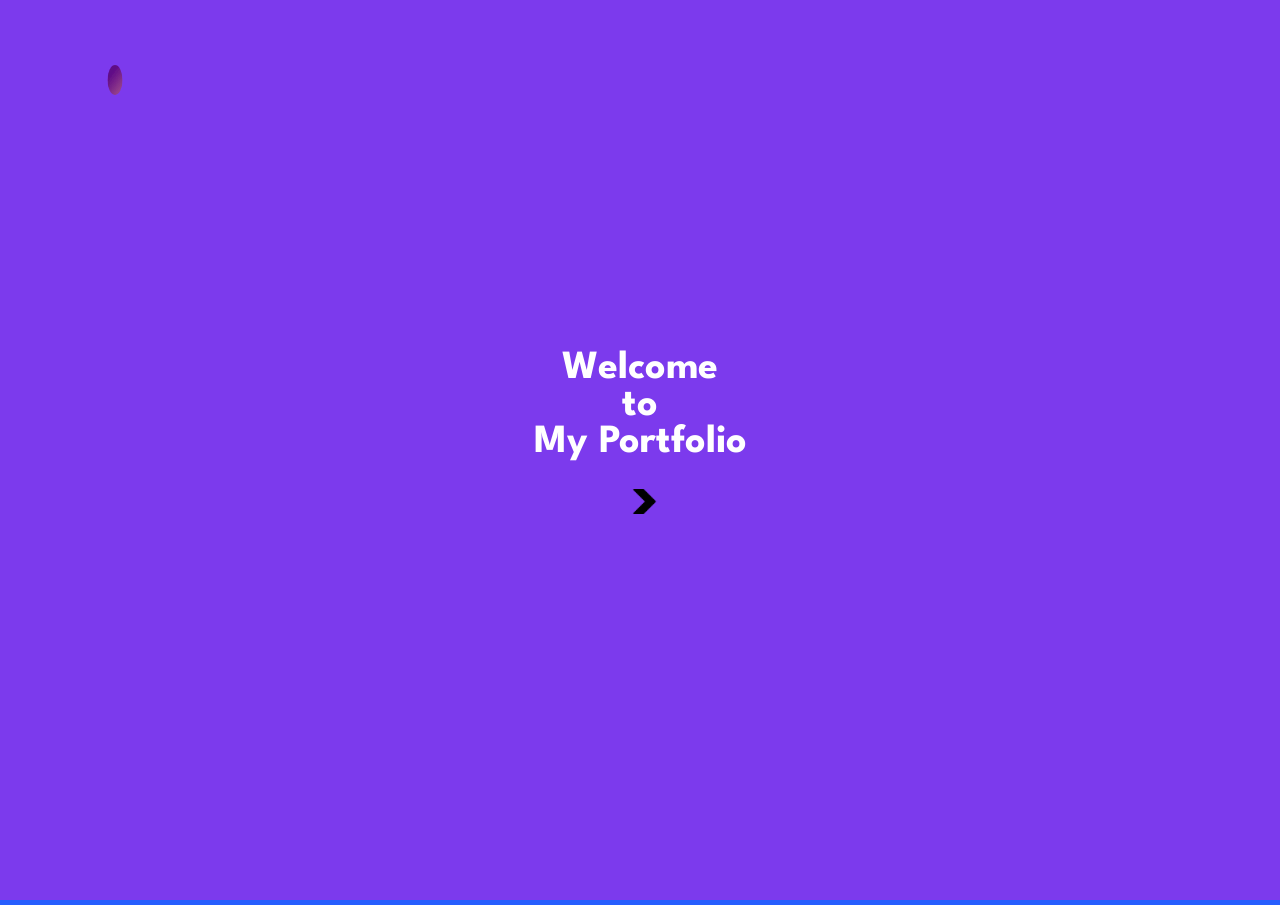
<file: index.html>
<!DOCTYPE html>
<html lang="en">
<head>
    <meta charset="UTF-8">
    <meta http-equiv="X-UA-Compatible" content="IE=edge">
    <meta name="viewport" content="width=device-width, initial-scale=1.0">
     <link rel="stylesheet" type="text/css" href="styles1.css"/> 
     <link rel="icon" href="cookie (7).png">
     <link rel="stylesheet" href="./style.css">  
     <title>Barath Kumar PS</title>
     <link rel="preconnect" href="https://fonts.gstatic.com">
<link href="https://fonts.googleapis.com/css2?family=Spartan:wght@300&display=swap" rel="stylesheet">
<style>
body {
    font-family: 'Spartan', sans-serif;
    
}
</style>

</head>
<body >
    <div  >
                <div class="splash">
        <div class="splash_logo" style="text-align: center;">
            <img src="cookie (5).png" alt="cookie Logo" width="50" height="50"/> 
        </div>
        <div class="splash_svg">
            <svg width="100%" height="100%">
            <rect width="100%" height="100%" >
            </svg>
        </div>
        <div class="splash_minimize">
            <svg width="100%" height="100%">
            <rect width="100%" height="100%" >
            </svg>
        </div>
        </div>
        
        <div  class="text">
            <p style="text-align: center; margin-top: -50px; font-size: smaller;">Welcome<br>to<br>My Portfolio</p>
            <!--<p style="text-align: center;">to</p>
            <p style="text-align: center;">My Portfolio</p>-->
            <div class="container">
                <img onclick="parent.location='projects.html'"  style="cursor: pointer;" src="right-arrow (1).png" alt="" width="25" height="25" class="center">
            </div>
 
            
             
        
        
        </div>
    </div>
    <svg>
    <defs>
      <filter id="goo">
        <feGaussianBlur in="SourceGraphic" stdDeviation="10" result="name"/>
        <feColorMatrix in="name" mode="matrix" values="1 0 0 0 0
                                                       0 1 0 0 0
                                                       0 0 1 0 0
                                                       0 0 0 15 -10" result="b"/>

        <feBlend in="SourceGraphic" in2="b" />
      </filter>
    </defs>
    <defs>
      <filter id="go">
        <feGaussianBlur in="SourceGraphic" stdDeviation="10" result="name"/>
        <feColorMatrix in="name" mode="matrix" values="1 0 0 0 0
                                                       0 1 0 0 0
                                                       0 0 1 0 0
                                                       0 0 0 15 -10" result="b"/>

        <feBlend in="SourceGraphic" in2="b" />
      </filter>
    </defs>
  </svg>

  <div class="wrapper">
    <div id="container">
      <div class="drop"></div>
    </div>
  </div>
    
</body>

</html>
</file>
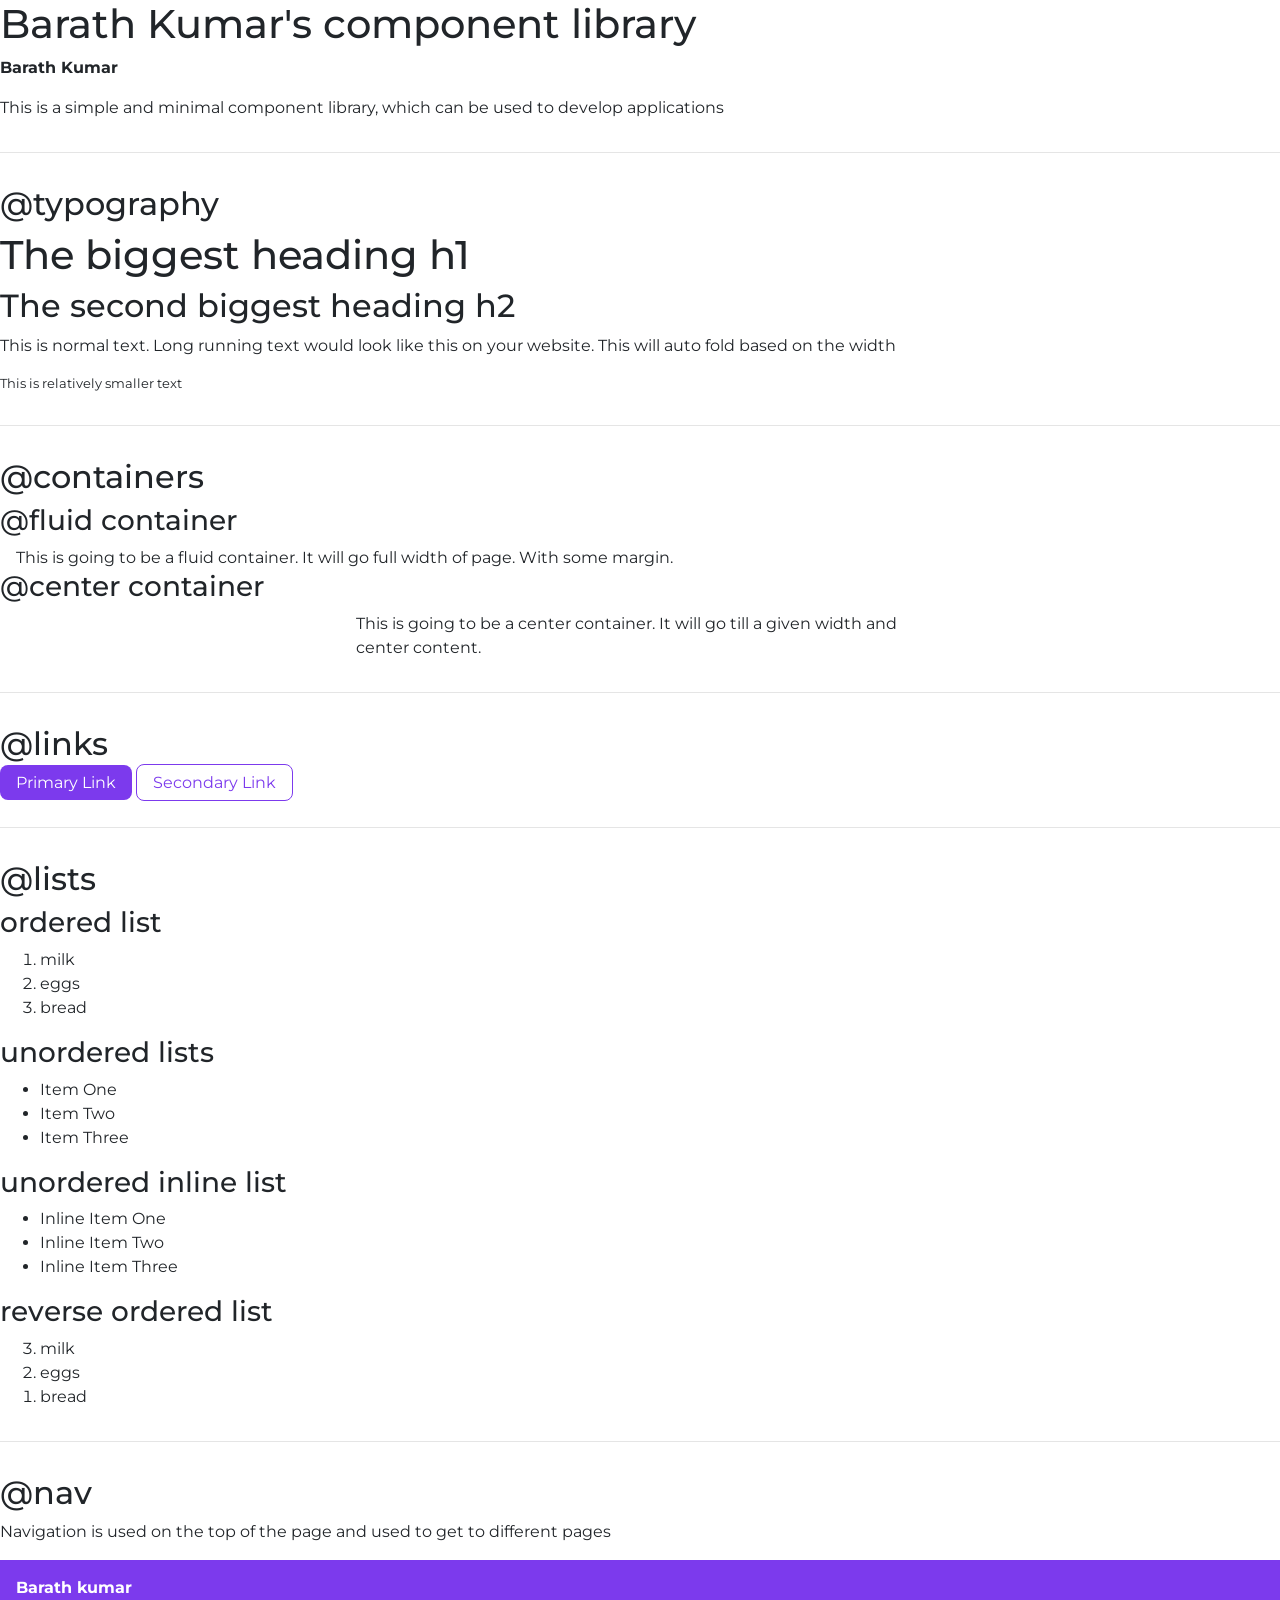
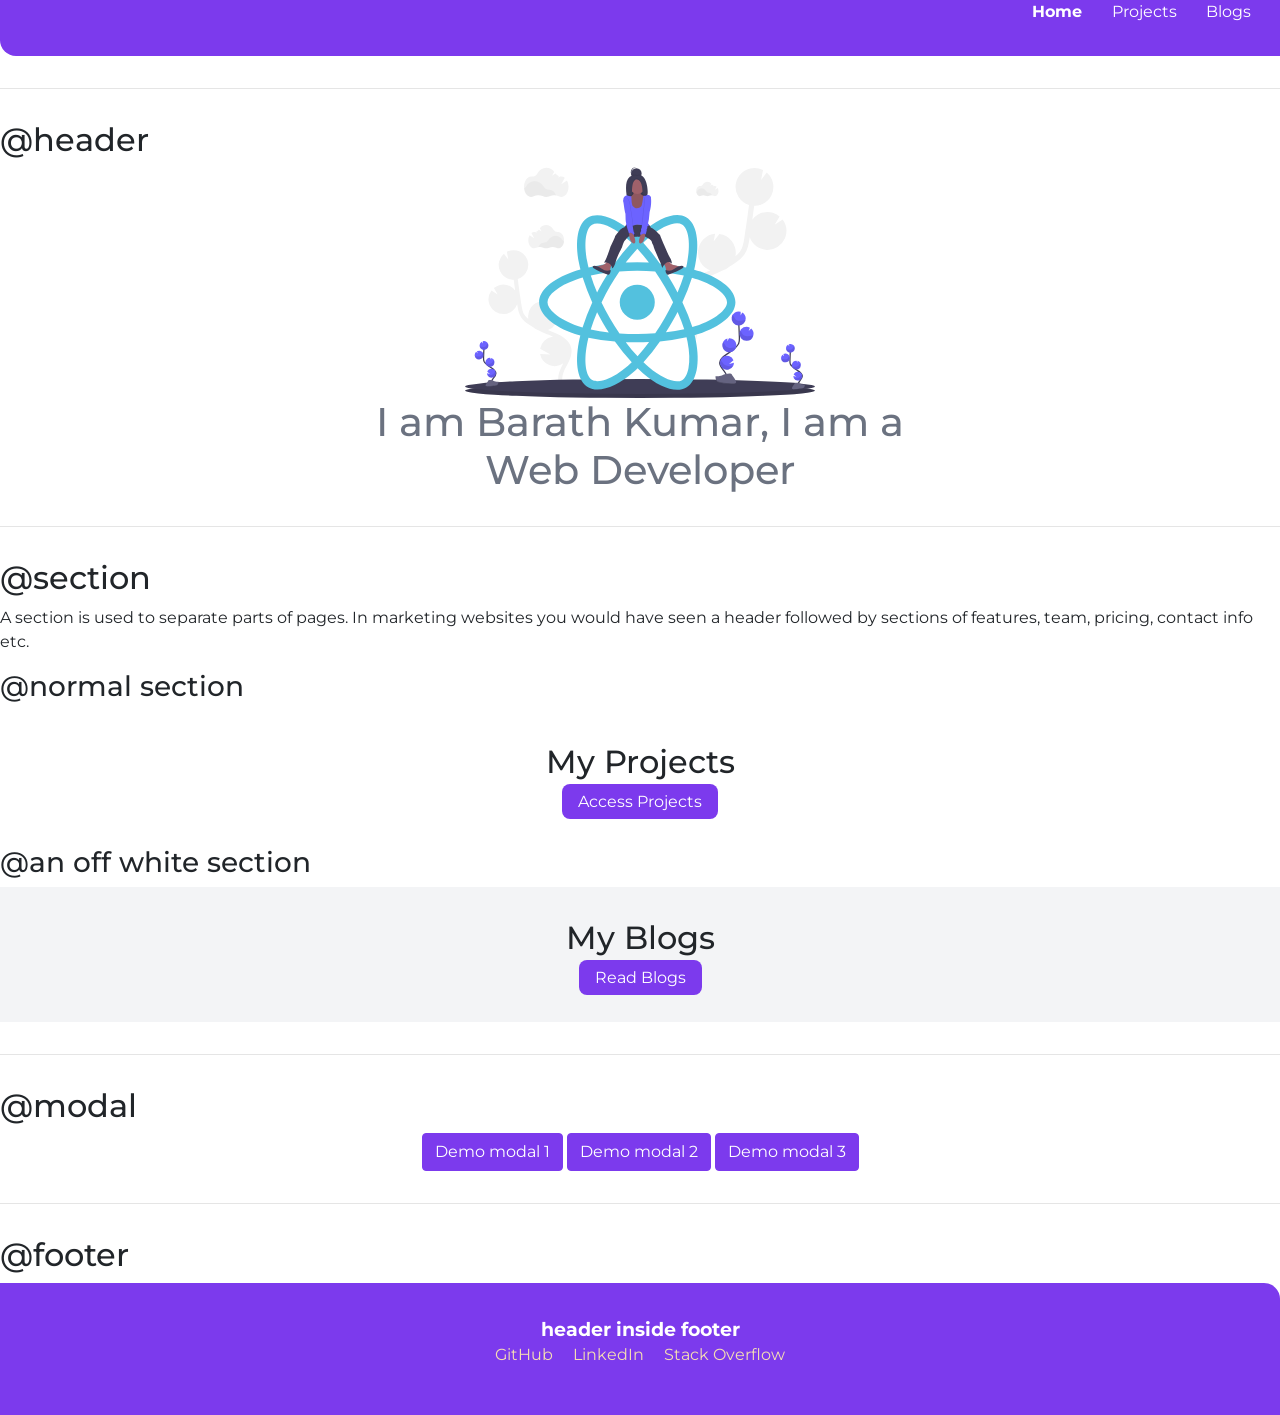
<file: index1.html>
<!DOCTYPE html>
<html lang="en">
<head>
    <meta charset="UTF-8">
    <meta name="viewport" content="width=device-width, initial-scale=1.0">
    <title>Barath Kumar PS</title>
    <link rel="icon" href="cookie (7).png">
    <script src="https://code.jquery.com/jquery-3.2.1.slim.min.js" integrity="sha384-KJ3o2DKtIkvYIK3UENzmM7KCkRr/rE9/Qpg6aAZGJwFDMVNA/GpGFF93hXpG5KkN" crossorigin="anonymous"></script>
<script src="https://cdnjs.cloudflare.com/ajax/libs/popper.js/1.12.9/umd/popper.min.js" integrity="sha384-ApNbgh9B+Y1QKtv3Rn7W3mgPxhU9K/ScQsAP7hUibX39j7fakFPskvXusvfa0b4Q" crossorigin="anonymous"></script>
<script src="https://maxcdn.bootstrapcdn.com/bootstrap/4.0.0/js/bootstrap.min.js" integrity="sha384-JZR6Spejh4U02d8jOt6vLEHfe/JQGiRRSQQxSfFWpi1MquVdAyjUar5+76PVCmYl" crossorigin="anonymous"></script>

    <link rel="stylesheet" href="https://maxcdn.bootstrapcdn.com/bootstrap/4.0.0/css/bootstrap.min.css" integrity="sha384-Gn5384xqQ1aoWXA+058RXPxPg6fy4IWvTNh0E263XmFcJlSAwiGgFAW/dAiS6JXm" crossorigin="anonymous">
    <link rel="stylesheet" href="styles.css"/>
</head>
<body>
    <h1> Barath Kumar's component library </h1>
    <p><strong>Barath Kumar</strong> </p>
    <p>This is a simple and minimal component library, which can be used to develop applications</p>

    <hr>

    <h2>@typography</h2>

    <h1>The biggest heading h1</h1>
    <h2>The second biggest heading h2</h2>
    <p>This is normal text. Long running text would look like this on your website. This will auto fold based on the width</p>
    <p class="text-sm">This is relatively smaller text</p>

    <hr>
    <h2>@containers </h2>

    <h3>@fluid container</h3>
    <div class="container-fluid">
        This is going to be a fluid container. It will go full width of page. With some margin.
    </div>

    <h3>@center container</h3>
    <div class="container">
        This is going to be a center container. It will go till a given width and center content.
    </div>

    <hr>
    <h2>@links</h2>

    <a  class="primary-link" href="/"> Primary Link</a>
    <a class="secondary-link" href="/"> Secondary Link</a>

    <hr>

    <h2>@lists</h2>
    <h3>ordered list</h3>
    <ol class="list-styling">
      <li>milk</li>
      <li>eggs</li>
      <li>bread</li>
    </ol>
    <h3>unordered lists</h3>

    <ul class="list-styling">
      <li>Item One</li>
      <li>Item Two</li>
      <li>Item Three</li>
    </ul>

    <h3>unordered inline list</h3>
    <ul class="list-styling">
      <li class="list-item-inline">Inline Item One</li>
      <li class="list-item-inline">Inline Item Two</li>
      <li class="list-item-inline">Inline Item Three</li>
    </ul>

    <h3>reverse ordered list</h3>
    <ol reversed>
      <li>milk</li>
      <li>eggs</li>
      <li>bread</li>
    </ol>
    <hr />


    <h2>@nav</h2>
    <p>Navigation is used on the top of the page and used to get to different pages</p>
    <nav class="navigation">
        <div class="container-fluid">
        <div class="brand">Barath kumar</div>
        <ul>
            <li>
                <a href="#" class="active">Home</a>
                
            </li>
            <li>
                <a href="projects.html">Projects</a>
                
            </li>
            <li>
                <a href="blogs.html">Blogs</a>
            </li>
        </ul>
        </div>
        
    </nav>
    <hr>


    <h2> @header </h2>

    <header class="container hero">
        <img src="header-image.svg"/>
        <h1 style="text-align: center ">I am Barath Kumar, I am a Web Developer</h1>
    </header>

    <hr />

    <h2> @section</h2>

    <p> A section is used to separate parts of pages. In marketing websites you would have seen a header followed by sections of features, team, pricing, contact info etc.</p>
    <h3>@normal section</h3>
    <section class="section">
        <h2> My Projects</h2>
        <a href="projects.html" class="primary-link">Access Projects</a>
    </section>

    <h3>@an off white section</h3>
    <section class="section ow">
        <h2> My Blogs</h2>
        <a href="blogs.html" class="primary-link"> Read Blogs</a>
    </section>

    <hr>
    <h2> @modal</h2>
    <div style="text-align: center;">
        <button type="button" class="btn btn-primary" data-toggle="modal" data-target="#exampleModal" data-inline="true">
  Demo modal 1
</button>

<!-- Modal -->
<div class="modal fade" id="exampleModal" tabindex="-1" role="dialog" aria-labelledby="exampleModalLabel" aria-hidden="true">
  <div class="modal-dialog" role="document">
    <div class="modal-content">
      <div class="modal-header">
        <h5 class="modal-title" id="exampleModalLabel">Modal title</h5>
        <button type="button" class="close" data-dismiss="modal" aria-label="Close">
          <span aria-hidden="true">&times;</span>
        </button>
      </div>
      <div class="modal-body">
        Lorem ipsum dolor sit amet consectetur adipisicing elit. Corporis, exercitationem. Labore, ipsum sapiente. At tempora sit aspernatur ratione dignissimos asperiores aperiam ipsum aliquam esse doloribus. Ipsa ipsum placeat delectus nam!
      </div>
      <div class="modal-footer">
        <button type="button" class="btn btn-secondary" data-dismiss="modal">Close</button>
      </div>
    </div>
  </div>
  
</div>
<button type="button" class="btn btn-primary" data-toggle="modal" data-target="#exampleModal" data-inline="true">
   Demo modal 2
</button>

<!-- Modal -->
<div class="modal fade" id="exampleModal" tabindex="-1" role="dialog" aria-labelledby="exampleModalLabel" aria-hidden="true">
  <div class="modal-dialog" role="document">
    <div class="modal-content">
      <div class="modal-header">
        <h5 class="modal-title" id="exampleModalLabel">Modal title</h5>
        <button type="button" class="close" data-dismiss="modal" aria-label="Close">
          <span aria-hidden="true">&times;</span>
        </button>
      </div>
      <div class="modal-body">
        Lorem ipsum dolor sit amet consectetur adipisicing elit. Ratione voluptates nulla asperiores obcaecati quos cupiditate debitis. Impedit minima voluptate quas fuga vel placeat ea ex. Ex dignissimos perspiciatis consectetur minima.
      </div>
      <div class="modal-footer">
        <button type="button" class="btn btn-secondary" data-dismiss="modal">Close</button>
      </div>
    </div>
  </div>
  
</div>
<button type="button" class="btn btn-primary" data-toggle="modal" data-target="#exampleModal" data-inline="true" >
  Demo modal 3
</button>

<!-- Modal -->
<div class="modal fade" id="exampleModal" tabindex="-1" role="dialog" aria-labelledby="exampleModalLabel" aria-hidden="true">
  <div class="modal-dialog" role="document">
    <div class="modal-content">
      <div class="modal-header">
        <h5 class="modal-title" id="exampleModalLabel">Modal title</h5>
        <button type="button" class="close" data-dismiss="modal" aria-label="Close">
          <span aria-hidden="true">&times;</span>
        </button>
      </div>
      <div class="modal-body">
        Lorem ipsum dolor sit amet consectetur adipisicing elit. Quia hic commodi, adipisci eligendi consequatur a pariatur laboriosam maiores repellendus! Voluptate expedita quas minus facilis mollitia nobis natus aperiam quasi fugit.
      </div>
      <div class="modal-footer">
        <button type="button" class="btn btn-secondary" data-dismiss="modal">Close</button>
      </div>
    </div>
  </div>
  
</div>

    </div>
    
    
   <hr>

    
    <h2>@footer</h2>
    <footer class="footer container-fluid">
        <div class="container">
            <div class="heading">header inside footer</div>
            <ul class="unordered list-inline">
                <li class="list-item-inline">
                    <a  style="text-decoration:none;color:wheat;" class="link" href="https://github.com/barathkumar87">GitHub </a>
                </li>
                <li class="list-item-inline">
                    <a style="text-decoration:none;color:wheat;" class="link" href="https://www.linkedin.com/in/barath-kumar-ps/">LinkedIn</a>
                </li>
                <li class="list-item-inline">
                    <a style="text-decoration:none;color:wheat;" class="link" href="https://stackoverflow.com/users/14756135/barath-kumar">Stack Overflow </a>
                </li>
            </ul>
        </div>
    </footer>


</body>
</html>
</file>
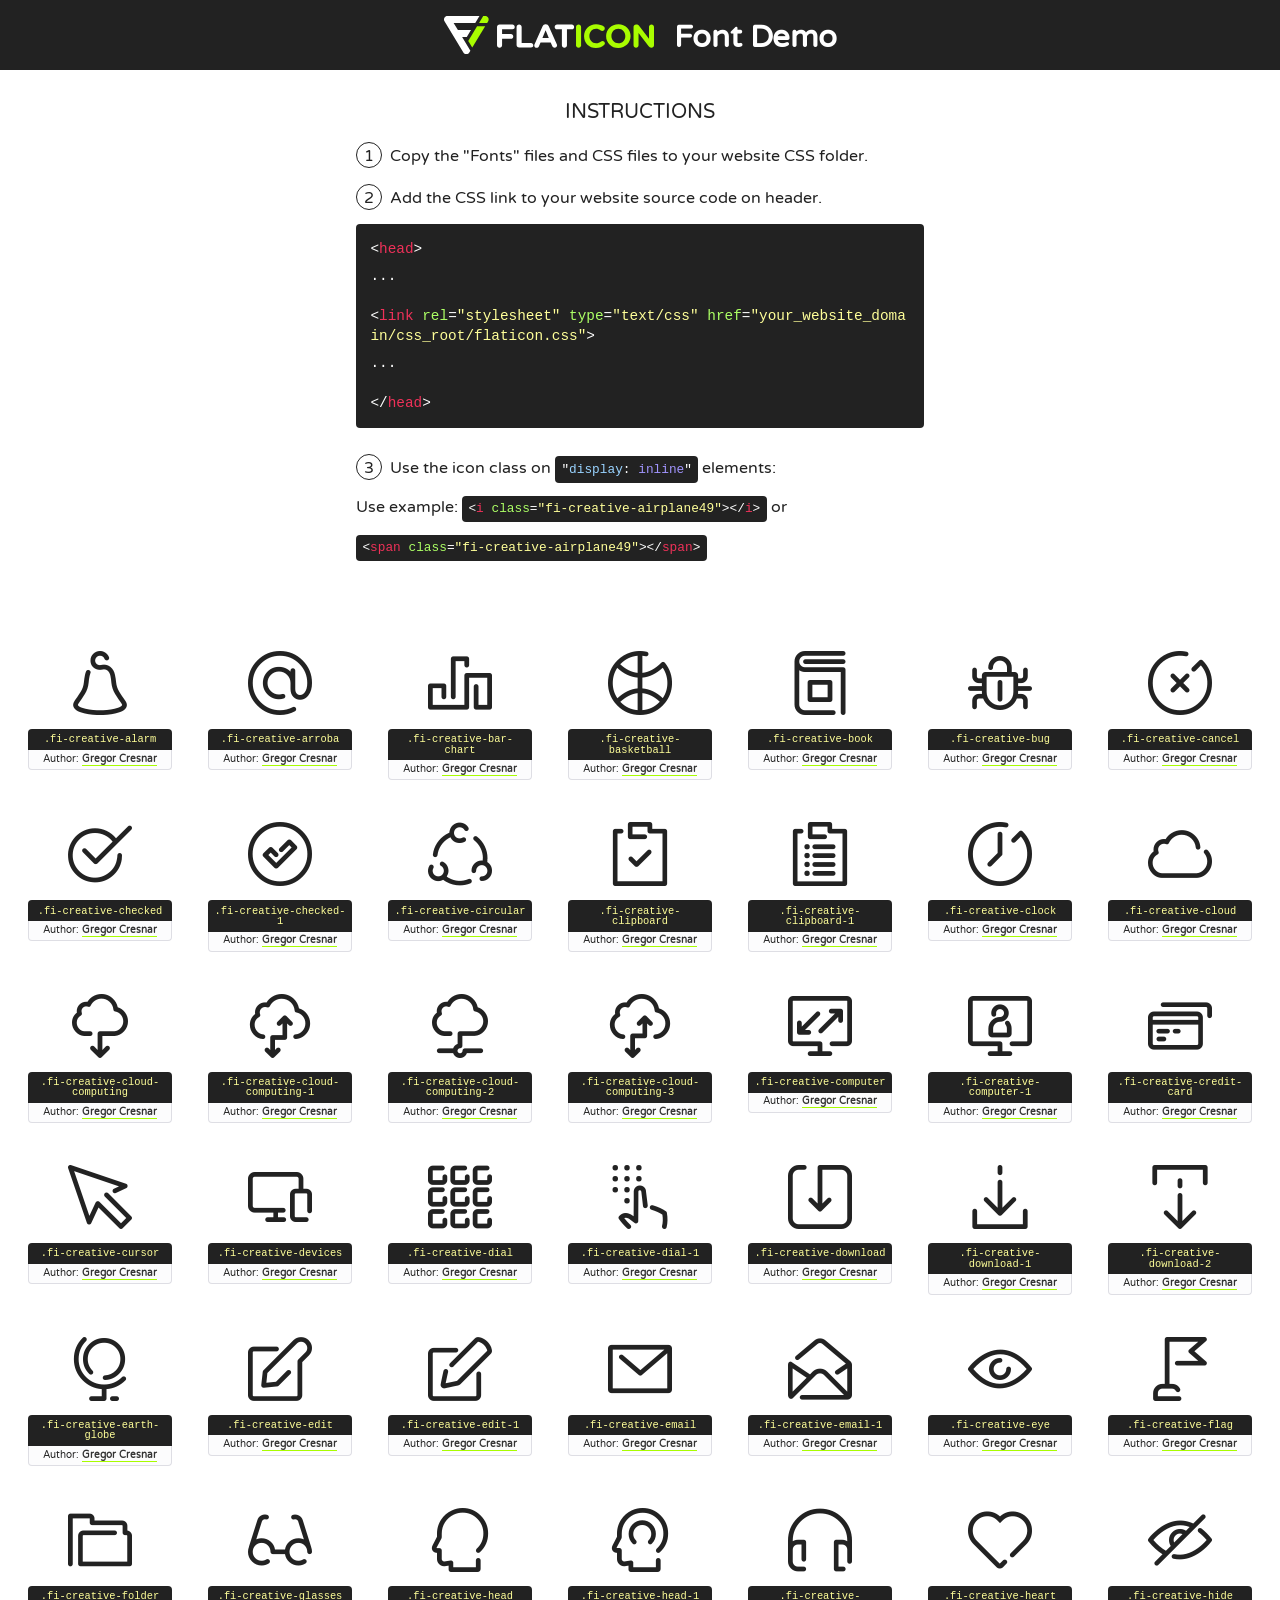
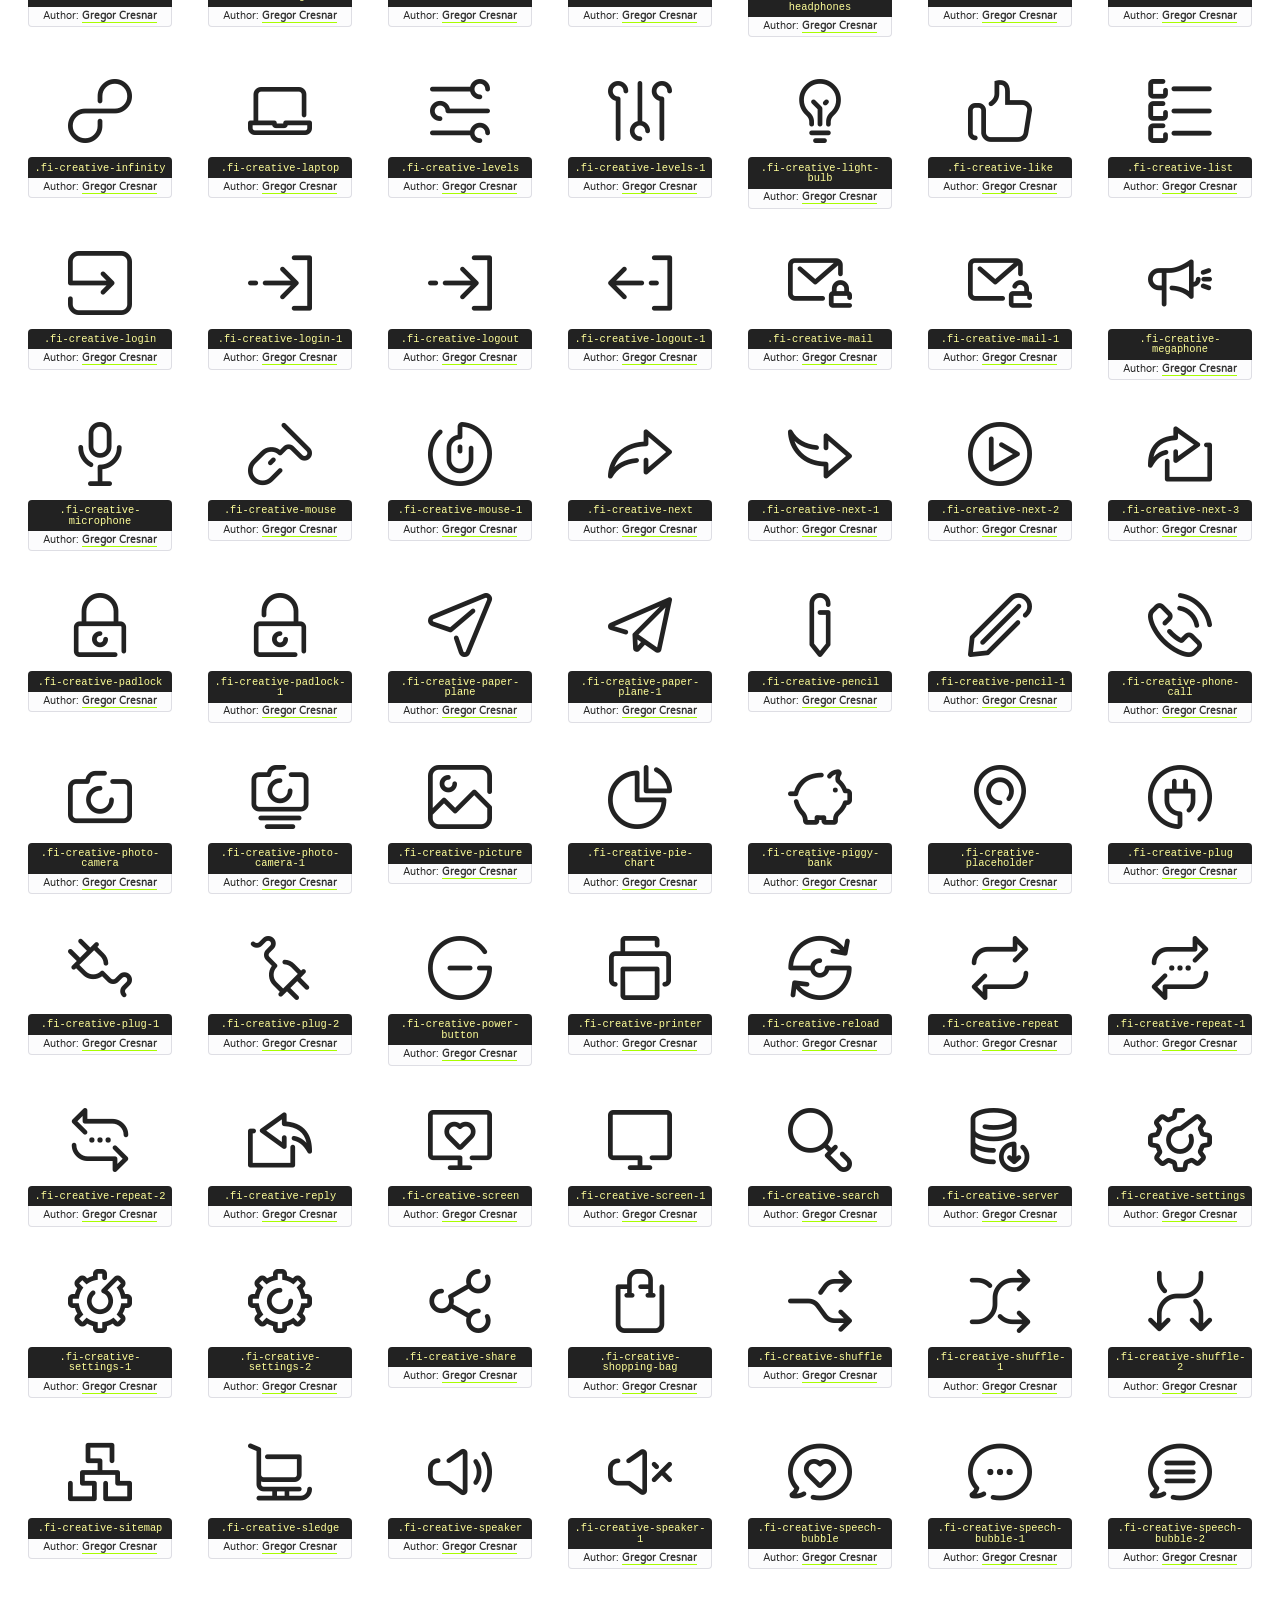
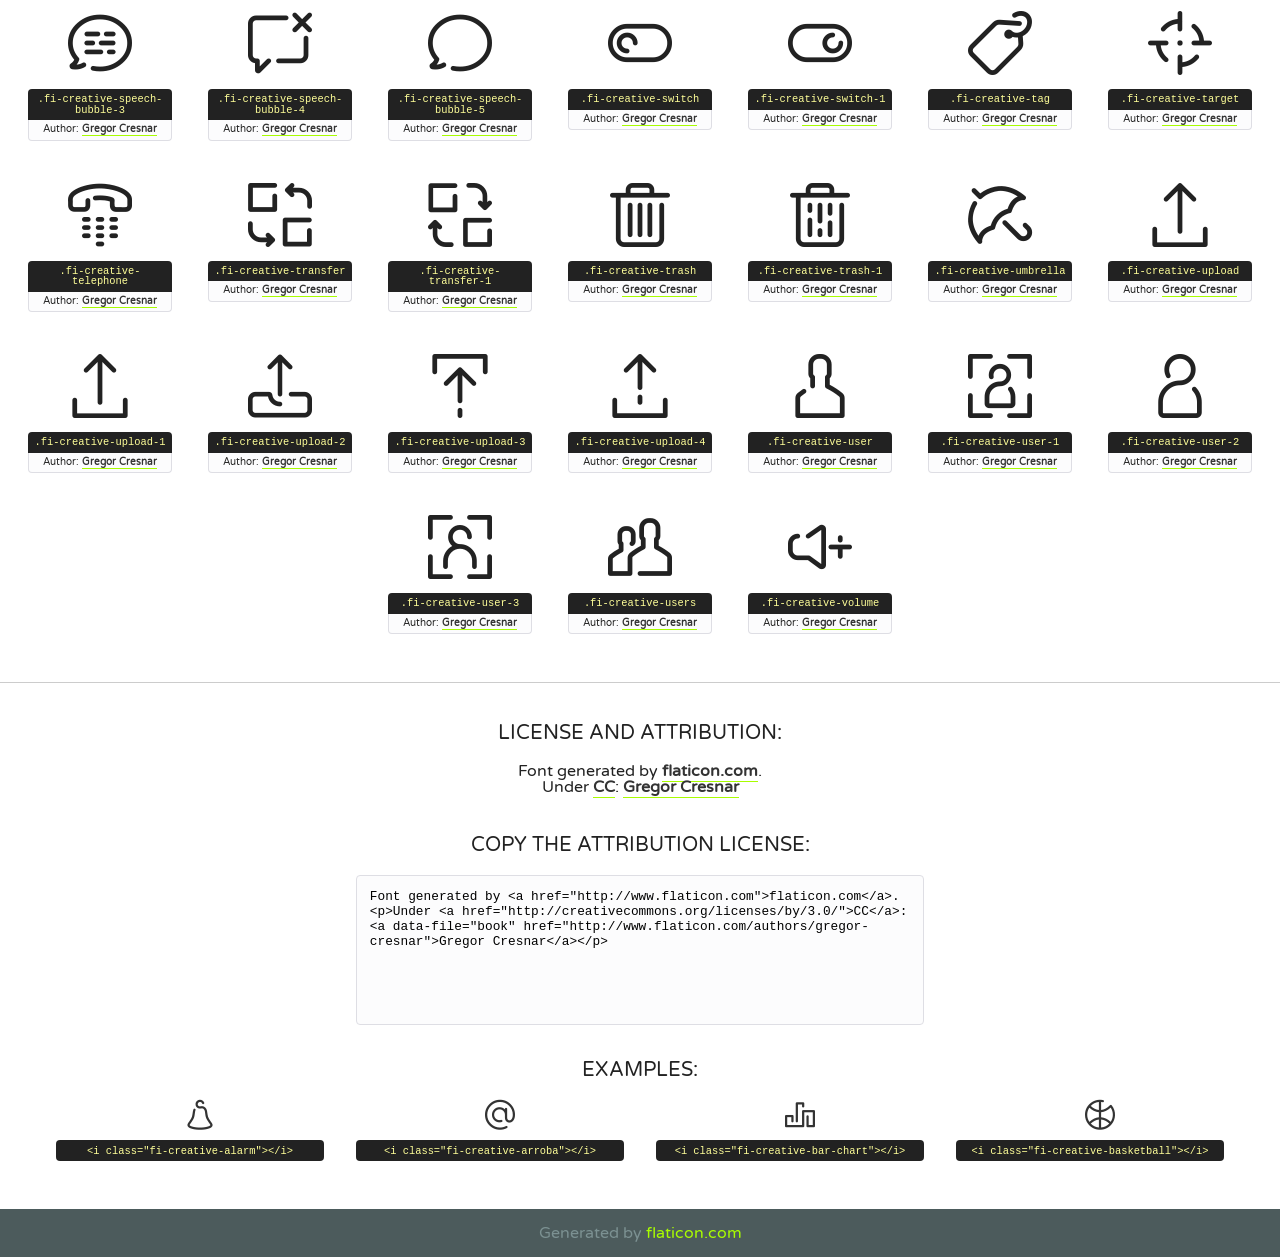
<file: node_modules/flat-icons/creative.html>
<!DOCTYPE html>
<!--
  Flaticon icon font: Flaticon
  Creation date: 12/09/2016 08:39
-->
<html>
<!DOCTYPE html>
<html>

<head>
    <title>Flaticon WebFont</title>
    <link href="http://fonts.googleapis.com/css?family=Varela+Round" rel="stylesheet" type="text/css" />
    <link rel="stylesheet" type="text/css" href="creative.css">
    <meta charset="UTF-8">
    <style>
    html, body, div, span, applet, object, iframe,
    h1, h2, h3, h4, h5, h6, p, blockquote, pre,
    a, abbr, acronym, address, big, cite, code,
    del, dfn, em, img, ins, kbd, q, s, samp,
    small, strike, strong, sub, sup, tt, var,
    b, u, i, center,
    dl, dt, dd, ol, ul, li,
    fieldset, form, label, legend,
    table, caption, tbody, tfoot, thead, tr, th, td,
    article, aside, canvas, details, embed,
    figure, figcaption, footer, header, hgroup,
    menu, nav, output, ruby, section, summary,
    time, mark, audio, video {
        margin: 0;
        padding: 0;
        border: 0;
        font-size: 100%;
        font: inherit;
        vertical-align: baseline;
    }
    /* HTML5 display-role reset for older browsers */
    article, aside, details, figcaption, figure,
    footer, header, hgroup, menu, nav, section {
        display: block;
    }
    body {
        line-height: 1;
    }
    ol, ul {
        list-style: none;
    }
    blockquote, q {
        quotes: none;
    }
    blockquote:before, blockquote:after,
    q:before, q:after {
        content: '';
        content: none;
    }
    table {
        border-collapse: collapse;
        border-spacing: 0;
    }
    body {
        font-family: 'Varela Round', Helvetica, Arial, sans-serif;
        font-size: 16px;
        color: #222;
    }
    a {
        color: #333;
        border-bottom: 1px solid #a9fd00;
        font-weight: bold;
        text-decoration: none;
    }
    * {
        -moz-box-sizing: border-box;
        -webkit-box-sizing: border-box;
        box-sizing: border-box;
        margin: 0;
        padding: 0;
    }
    [class^="fi-"]:before, [class*=" fi-"]:before, [class^="fi-"]:after, [class*=" fi-"]:after {
        font-size: 30px;
        color: #333;
    }
    .wrapper {
        max-width: 600px;
        margin: auto;
        padding: 0 1em;
    }
    .title {
        font-size: 1.25em;
        text-align: center;
        margin-bottom: 1em;
        text-transform: uppercase;
    }
    header {
        text-align: center;
        background-color: #222;
        color: #fff;
        padding: 1em;
    }
    header .logo {
        width: 210px;
        height: 38px;
        display: inline-block;
        vertical-align: middle;
        margin-right: 1em;
        border: none;
    }
    header strong {
        font-size: 1.95em;
        font-weight: bold;
        vertical-align: middle;
        margin-top: 5px;
        display: inline-block;
    }
    .demo {
        margin: 2em auto;
        line-height: 1.25em;
    }
    .demo ul li {
        margin-bottom: 1em;
    }
    .demo ul li .num {
        color: #222;
        border-radius: 20px;
        display: inline-block;
        width: 26px;
        padding: 3px;
        height: 26px;
        text-align: center;
        margin-right: 0.5em;
        border: 1px solid #222;
    }
    .demo ul li code {
        background-color: #222;
        border-radius: 4px;
        padding: 0.25em 0.5em;
        display: inline-block;
        color: #fff;
        font-family: Consolas,Monaco,Lucida Console,Liberation Mono,DejaVu Sans Mono,Bitstream Vera Sans Mono,Courier New, monospace;
        font-weight: lighter;
        margin-top: 1em;
        font-size: 0.8em;
        word-break: break-all;
    }
    .demo ul li code.big {
        padding: 1em;
        font-size: 0.9em;
    }
    .demo ul li code .red {
        color: #EF3159;
    }
    .demo ul li code .green {
        color: #ACFF65;
    }
    .demo ul li code .yellow {
        color: #FFFF99;
    }
    .demo ul li code .blue {
        color: #99D3FF;
    }
    .demo ul li code .purple {
        color: #A295FF;
    }
    .demo ul li code .dots {
        margin-top: 0.5em;
        display: block;
    }
    #glyphs {
        border-bottom: 1px solid #ccc;
        padding: 2em 0;
        text-align: center;
    }
    .glyph {
        display: inline-block;
        width: 9em;
        margin: 1em;
        text-align: center;
        vertical-align: top;
        background: #FFF;
    }
    .glyph .glyph-icon {
        padding: 10px;
        display: block;
        font-size: 64px;
        line-height: 1;
    }
    .glyph .glyph-icon:before {
        font-size: 64px;
        color: #222;
        margin-left: 0;
    }
    .class-name {
        font-size: 0.65em;
        background-color: #222;
        color: #fff;
        border-radius: 4px 4px 0 0;
        padding: 0.5em;
        color: #FFFF99;
        font-family: Consolas,Monaco,Lucida Console,Liberation Mono,DejaVu Sans Mono,Bitstream Vera Sans Mono,Courier New, monospace;
    }
    .author-name {
        font-size: 0.6em;
        background-color: #fcfcfd;
        border: 1px solid #DEDEE4;
        border-top: 0;
        border-radius: 0 0 4px 4px;
        padding: 0.5em;
    }
    .class-name:last-child {
        font-size: 10px;
        color:#888;
    }
    .class-name:last-child a {
        font-size: 10px;
        color:#555;
    }
    .class-name:last-child a:hover {
        color:#a9fd00;
    }
    .glyph > input {
        display: block;
        width: 100px;
        margin: 5px auto;
        text-align: center;
        font-size: 12px;
        cursor: text;
    }
    .glyph > input.icon-input {
        font-size: 16px;
        margin-bottom: 10px;
    }
    .attribution .title {
        margin-top: 2em;
    }
    .attribution textarea {
        background-color: #fcfcfd;
        padding: 1em;
        border: none;
        box-shadow: none;
        border: 1px solid #DEDEE4;
        border-radius: 4px;
        resize: none;
        width: 100%;
        height: 150px;
        font-size: 0.8em;
        font-family: Consolas,Monaco,Lucida Console,Liberation Mono,DejaVu Sans Mono,Bitstream Vera Sans Mono,Courier New, monospace;
        -webkit-appearance: none;
    }
    .iconsuse {
        margin: 2em auto;
        text-align: center;
        max-width: 1200px;
    }
    .iconsuse:after {
        content: '';
        display: table;
        clear: both;
    }
    .iconsuse .image {
        float: left;
        width: 25%;
        padding: 0 1em;
    }
    .iconsuse .image p {
        margin-bottom: 1em;
    }
    .iconsuse .image span {
        display: block;
        font-size: 0.65em;
        background-color: #222;
        color: #fff;
        border-radius: 4px;
        padding: 0.5em;
        color: #FFFF99;
        margin-top: 1em;
        font-family: Consolas,Monaco,Lucida Console,Liberation Mono,DejaVu Sans Mono,Bitstream Vera Sans Mono,Courier New, monospace;
    }
    #footer {
        text-align: center;
        background-color: #4C5B5C;
        color: #7c9192;
        padding: 1em;
    }
    #footer a {
        border: none;
        color: #a9fd00;
        font-weight: normal;
    }
    @media (max-width: 960px) {
        .iconsuse .image {
            width: 50%;
        }
    }
    @media (max-width: 560px) {
        .iconsuse .image {
            width: 100%;
        }
    }
    </style>
</head>

<body class="characters-off">

    <header>
        <a href="http://www.flaticon.com" target="_blank" class="logo">
            <svg version="1.1" xmlns="http://www.w3.org/2000/svg" xmlns:xlink="http://www.w3.org/1999/xlink" xmlns:a="http://ns.adobe.com/AdobeSVGViewerExtensions/3.0/" viewBox="0 0 560.875 102.036" enable-background="new 0 0 560.875 102.036" xml:space="preserve">
                <defs>
                </defs>
                <g>
                    <g class="letters">
                        <path fill="#ffffff" d="M141.596,29.675c0-3.777,2.985-6.767,6.764-6.767h34.438c3.426,0,6.15,2.728,6.15,6.15
                        c0,3.43-2.724,6.149-6.15,6.149h-27.674v13.091h23.719c3.429,0,6.151,2.724,6.151,6.15c0,3.43-2.723,6.149-6.151,6.149h-23.719
                        v17.574c0,3.773-2.986,6.761-6.764,6.761c-3.779,0-6.764-2.989-6.764-6.761V29.675z"></path>
                        <path fill="#ffffff" d="M193.844,29.149c0-3.781,2.985-6.767,6.764-6.767c3.776,0,6.763,2.985,6.763,6.767v42.957h25.039
                        c3.426,0,6.149,2.726,6.149,6.153c0,3.425-2.723,6.15-6.149,6.15h-31.802c-3.779,0-6.764-2.986-6.764-6.768V29.149z"></path>
                        <path fill="#ffffff" d="M241.891,75.71l21.438-48.407c1.492-3.341,4.215-5.357,7.906-5.357h0.792
                        c3.686,0,6.323,2.017,7.815,5.357l21.439,48.407c0.436,0.967,0.701,1.845,0.701,2.723c0,3.602-2.809,6.501-6.414,6.501
                        c-3.161,0-5.269-1.845-6.499-4.655l-4.132-9.661h-27.059l-4.301,10.102c-1.144,2.631-3.426,4.214-6.237,4.214
                        c-3.517,0-6.24-2.81-6.24-6.325C241.1,77.64,241.451,76.677,241.891,75.71z M279.932,58.666l-8.521-20.297l-8.526,20.297H279.932
                        z"></path>
                        <path fill="#ffffff" d="M314.864,35.387H301.86c-3.429,0-6.239-2.813-6.239-6.238c0-3.429,2.811-6.24,6.239-6.24h39.533
                        c3.426,0,6.237,2.811,6.237,6.24c0,3.425-2.811,6.238-6.237,6.238h-13.001v42.785c0,3.773-2.99,6.761-6.764,6.761
                        c-3.779,0-6.764-2.989-6.764-6.761V35.387z"></path>
                        <path fill="#A9FD00" d="M352.615,29.149c0-3.781,2.985-6.767,6.767-6.767c3.774,0,6.761,2.985,6.761,6.767v49.024
                        c0,3.773-2.987,6.761-6.761,6.761c-3.781,0-6.767-2.989-6.767-6.761V29.149z"></path>
                        <path fill="#A9FD00" d="M374.132,53.836v-0.179c0-17.481,13.178-31.801,32.065-31.801c9.22,0,15.459,2.458,20.557,6.238
                        c1.402,1.054,2.637,2.985,2.637,5.357c0,3.692-2.985,6.59-6.681,6.59c-1.845,0-3.071-0.702-4.044-1.319
                        c-3.776-2.813-7.729-4.393-12.562-4.393c-10.364,0-17.831,8.611-17.831,19.154v0.173c0,10.542,7.291,19.329,17.831,19.329
                        c5.715,0,9.492-1.756,13.359-4.834c1.049-0.874,2.458-1.491,4.039-1.491c3.429,0,6.325,2.813,6.325,6.236
                        c0,2.106-1.056,3.78-2.282,4.834c-5.539,4.834-12.036,7.733-21.878,7.733C387.572,85.464,374.132,71.493,374.132,53.836z"></path>
                        <path fill="#A9FD00" d="M433.009,53.836v-0.179c0-17.481,13.79-31.801,32.766-31.801c18.981,0,32.592,14.143,32.592,31.628v0.173
                        c0,17.483-13.785,31.807-32.769,31.807C446.625,85.464,433.009,71.32,433.009,53.836z M484.224,53.836v-0.179
                        c0-10.539-7.725-19.326-18.626-19.326c-10.893,0-18.449,8.611-18.449,19.154v0.173c0,10.542,7.73,19.329,18.626,19.329
                        C476.676,72.986,484.224,64.378,484.224,53.836z"></path>
                        <path fill="#A9FD00" d="M506.233,29.321c0-3.774,2.99-6.763,6.767-6.763h1.401c3.252,0,5.183,1.583,7.029,3.953l26.093,34.265
                        V29.059c0-3.692,2.99-6.677,6.681-6.677c3.683,0,6.671,2.985,6.671,6.677v48.934c0,3.78-2.987,6.765-6.764,6.765h-0.436
                        c-3.257,0-5.188-1.581-7.034-3.953l-27.056-35.492v32.944c0,3.687-2.985,6.676-6.678,6.676c-3.683,0-6.673-2.989-6.673-6.676
                        V29.321z"></path>
                    </g>
                    <g class="insignia">
                        <path fill="#ffffff" d="M48.372,56.137h12.517l11.156-18.537H37.186L25.688,18.539h57.825L94.668,0H9.271
                        C5.925,0,2.842,1.801,1.198,4.716c-1.644,2.907-1.593,6.482,0.134,9.343l50.38,83.501c1.678,2.781,4.689,4.476,7.938,4.476
                        c3.246,0,6.257-1.695,7.935-4.476l2.898-4.804L48.372,56.137z"></path>
                        <g class="i">
                            <path fill="#A9FD00" d="M93.575,18.539h0.031v0.004l21.652,0.004l2.705-4.488c1.727-2.861,1.778-6.436,0.133-9.343
                            C116.454,1.801,113.371,0,110.026,0h-5.294L93.575,18.539z"></path>
                            <polygon fill="#A9FD00" points="88.291,27.356 64.725,66.486 75.519,84.404 109.942,27.356"></polygon>
                        </g>
                    </g>
                </g>
            </svg>
        </a>
        <strong>Font Demo</strong>
    </header>


    <section class="demo wrapper">

        <p class="title">Instructions</p>

        <ul>
            <li>
                <span class="num">1</span>Copy the "Fonts" files and CSS files to your website CSS folder.
            </li>
            <li>
                <span class="num">2</span>Add the CSS link to your website source code on header.
                <code class="big">
                    &lt;<span class="red">head</span>&gt;
                    <br/><span class="dots">...</span>
                    <br/>&lt;<span class="red">link</span> <span class="green">rel</span>=<span class="yellow">"stylesheet"</span> <span class="green">type</span>=<span class="yellow">"text/css"</span> <span class="green">href</span>=<span class="yellow">"your_website_domain/css_root/flaticon.css"</span>&gt;
                    <br/><span class="dots">...</span>
                    <br/>&lt;/<span class="red">head</span>&gt;
                </code>
            </li>

            <li>
                <p>
                    <span class="num">3</span>Use the icon class on <code>"<span class="blue">display</span>:<span class="purple"> inline</span>"</code> elements:
                    <br />
                    Use example: <code>&lt;<span class="red">i</span> <span class="green">class</span>=<span class="yellow">&quot;fi-creative-airplane49&quot;</span>&gt;&lt;/<span class="red">i</span>&gt;</code> or <code>&lt;<span class="red">span</span> <span class="green">class</span>=<span class="yellow">&quot;fi-creative-airplane49&quot;</span>&gt;&lt;/<span class="red">span</span>&gt;</code>
            </li>
        </ul>

    </section>




   <section id="glyphs">


        <div class="glyph"><div class="glyph-icon fi-creative-alarm"></div>
            <div class="class-name">.fi-creative-alarm</div>
            <div class="author-name">Author: <a data-file="alarm" href="http://www.flaticon.com/authors/gregor-cresnar">Gregor Cresnar</a> </div>
        </div>

        <div class="glyph"><div class="glyph-icon fi-creative-arroba"></div>
            <div class="class-name">.fi-creative-arroba</div>
            <div class="author-name">Author: <a data-file="arroba" href="http://www.flaticon.com/authors/gregor-cresnar">Gregor Cresnar</a> </div>
        </div>

        <div class="glyph"><div class="glyph-icon fi-creative-bar-chart"></div>
            <div class="class-name">.fi-creative-bar-chart</div>
            <div class="author-name">Author: <a data-file="bar-chart" href="http://www.flaticon.com/authors/gregor-cresnar">Gregor Cresnar</a> </div>
        </div>

        <div class="glyph"><div class="glyph-icon fi-creative-basketball"></div>
            <div class="class-name">.fi-creative-basketball</div>
            <div class="author-name">Author: <a data-file="basketball" href="http://www.flaticon.com/authors/gregor-cresnar">Gregor Cresnar</a> </div>
        </div>

        <div class="glyph"><div class="glyph-icon fi-creative-book"></div>
            <div class="class-name">.fi-creative-book</div>
            <div class="author-name">Author: <a data-file="book" href="http://www.flaticon.com/authors/gregor-cresnar">Gregor Cresnar</a> </div>
        </div>

        <div class="glyph"><div class="glyph-icon fi-creative-bug"></div>
            <div class="class-name">.fi-creative-bug</div>
            <div class="author-name">Author: <a data-file="bug" href="http://www.flaticon.com/authors/gregor-cresnar">Gregor Cresnar</a> </div>
        </div>

        <div class="glyph"><div class="glyph-icon fi-creative-cancel"></div>
            <div class="class-name">.fi-creative-cancel</div>
            <div class="author-name">Author: <a data-file="cancel" href="http://www.flaticon.com/authors/gregor-cresnar">Gregor Cresnar</a> </div>
        </div>

        <div class="glyph"><div class="glyph-icon fi-creative-checked"></div>
            <div class="class-name">.fi-creative-checked</div>
            <div class="author-name">Author: <a data-file="checked" href="http://www.flaticon.com/authors/gregor-cresnar">Gregor Cresnar</a> </div>
        </div>

        <div class="glyph"><div class="glyph-icon fi-creative-checked-1"></div>
            <div class="class-name">.fi-creative-checked-1</div>
            <div class="author-name">Author: <a data-file="checked-1" href="http://www.flaticon.com/authors/gregor-cresnar">Gregor Cresnar</a> </div>
        </div>

        <div class="glyph"><div class="glyph-icon fi-creative-circular"></div>
            <div class="class-name">.fi-creative-circular</div>
            <div class="author-name">Author: <a data-file="circular" href="http://www.flaticon.com/authors/gregor-cresnar">Gregor Cresnar</a> </div>
        </div>

        <div class="glyph"><div class="glyph-icon fi-creative-clipboard"></div>
            <div class="class-name">.fi-creative-clipboard</div>
            <div class="author-name">Author: <a data-file="clipboard" href="http://www.flaticon.com/authors/gregor-cresnar">Gregor Cresnar</a> </div>
        </div>

        <div class="glyph"><div class="glyph-icon fi-creative-clipboard-1"></div>
            <div class="class-name">.fi-creative-clipboard-1</div>
            <div class="author-name">Author: <a data-file="clipboard-1" href="http://www.flaticon.com/authors/gregor-cresnar">Gregor Cresnar</a> </div>
        </div>

        <div class="glyph"><div class="glyph-icon fi-creative-clock"></div>
            <div class="class-name">.fi-creative-clock</div>
            <div class="author-name">Author: <a data-file="clock" href="http://www.flaticon.com/authors/gregor-cresnar">Gregor Cresnar</a> </div>
        </div>

        <div class="glyph"><div class="glyph-icon fi-creative-cloud"></div>
            <div class="class-name">.fi-creative-cloud</div>
            <div class="author-name">Author: <a data-file="cloud" href="http://www.flaticon.com/authors/gregor-cresnar">Gregor Cresnar</a> </div>
        </div>

        <div class="glyph"><div class="glyph-icon fi-creative-cloud-computing"></div>
            <div class="class-name">.fi-creative-cloud-computing</div>
            <div class="author-name">Author: <a data-file="cloud-computing" href="http://www.flaticon.com/authors/gregor-cresnar">Gregor Cresnar</a> </div>
        </div>

        <div class="glyph"><div class="glyph-icon fi-creative-cloud-computing-1"></div>
            <div class="class-name">.fi-creative-cloud-computing-1</div>
            <div class="author-name">Author: <a data-file="cloud-computing-1" href="http://www.flaticon.com/authors/gregor-cresnar">Gregor Cresnar</a> </div>
        </div>

        <div class="glyph"><div class="glyph-icon fi-creative-cloud-computing-2"></div>
            <div class="class-name">.fi-creative-cloud-computing-2</div>
            <div class="author-name">Author: <a data-file="cloud-computing-2" href="http://www.flaticon.com/authors/gregor-cresnar">Gregor Cresnar</a> </div>
        </div>

        <div class="glyph"><div class="glyph-icon fi-creative-cloud-computing-3"></div>
            <div class="class-name">.fi-creative-cloud-computing-3</div>
            <div class="author-name">Author: <a data-file="cloud-computing-3" href="http://www.flaticon.com/authors/gregor-cresnar">Gregor Cresnar</a> </div>
        </div>

        <div class="glyph"><div class="glyph-icon fi-creative-computer"></div>
            <div class="class-name">.fi-creative-computer</div>
            <div class="author-name">Author: <a data-file="computer" href="http://www.flaticon.com/authors/gregor-cresnar">Gregor Cresnar</a> </div>
        </div>

        <div class="glyph"><div class="glyph-icon fi-creative-computer-1"></div>
            <div class="class-name">.fi-creative-computer-1</div>
            <div class="author-name">Author: <a data-file="computer-1" href="http://www.flaticon.com/authors/gregor-cresnar">Gregor Cresnar</a> </div>
        </div>

        <div class="glyph"><div class="glyph-icon fi-creative-credit-card"></div>
            <div class="class-name">.fi-creative-credit-card</div>
            <div class="author-name">Author: <a data-file="credit-card" href="http://www.flaticon.com/authors/gregor-cresnar">Gregor Cresnar</a> </div>
        </div>

        <div class="glyph"><div class="glyph-icon fi-creative-cursor"></div>
            <div class="class-name">.fi-creative-cursor</div>
            <div class="author-name">Author: <a data-file="cursor" href="http://www.flaticon.com/authors/gregor-cresnar">Gregor Cresnar</a> </div>
        </div>

        <div class="glyph"><div class="glyph-icon fi-creative-devices"></div>
            <div class="class-name">.fi-creative-devices</div>
            <div class="author-name">Author: <a data-file="devices" href="http://www.flaticon.com/authors/gregor-cresnar">Gregor Cresnar</a> </div>
        </div>

        <div class="glyph"><div class="glyph-icon fi-creative-dial"></div>
            <div class="class-name">.fi-creative-dial</div>
            <div class="author-name">Author: <a data-file="dial" href="http://www.flaticon.com/authors/gregor-cresnar">Gregor Cresnar</a> </div>
        </div>

        <div class="glyph"><div class="glyph-icon fi-creative-dial-1"></div>
            <div class="class-name">.fi-creative-dial-1</div>
            <div class="author-name">Author: <a data-file="dial-1" href="http://www.flaticon.com/authors/gregor-cresnar">Gregor Cresnar</a> </div>
        </div>

        <div class="glyph"><div class="glyph-icon fi-creative-download"></div>
            <div class="class-name">.fi-creative-download</div>
            <div class="author-name">Author: <a data-file="download" href="http://www.flaticon.com/authors/gregor-cresnar">Gregor Cresnar</a> </div>
        </div>

        <div class="glyph"><div class="glyph-icon fi-creative-download-1"></div>
            <div class="class-name">.fi-creative-download-1</div>
            <div class="author-name">Author: <a data-file="download-1" href="http://www.flaticon.com/authors/gregor-cresnar">Gregor Cresnar</a> </div>
        </div>

        <div class="glyph"><div class="glyph-icon fi-creative-download-2"></div>
            <div class="class-name">.fi-creative-download-2</div>
            <div class="author-name">Author: <a data-file="download-2" href="http://www.flaticon.com/authors/gregor-cresnar">Gregor Cresnar</a> </div>
        </div>

        <div class="glyph"><div class="glyph-icon fi-creative-earth-globe"></div>
            <div class="class-name">.fi-creative-earth-globe</div>
            <div class="author-name">Author: <a data-file="earth-globe" href="http://www.flaticon.com/authors/gregor-cresnar">Gregor Cresnar</a> </div>
        </div>

        <div class="glyph"><div class="glyph-icon fi-creative-edit"></div>
            <div class="class-name">.fi-creative-edit</div>
            <div class="author-name">Author: <a data-file="edit" href="http://www.flaticon.com/authors/gregor-cresnar">Gregor Cresnar</a> </div>
        </div>

        <div class="glyph"><div class="glyph-icon fi-creative-edit-1"></div>
            <div class="class-name">.fi-creative-edit-1</div>
            <div class="author-name">Author: <a data-file="edit-1" href="http://www.flaticon.com/authors/gregor-cresnar">Gregor Cresnar</a> </div>
        </div>

        <div class="glyph"><div class="glyph-icon fi-creative-email"></div>
            <div class="class-name">.fi-creative-email</div>
            <div class="author-name">Author: <a data-file="email" href="http://www.flaticon.com/authors/gregor-cresnar">Gregor Cresnar</a> </div>
        </div>

        <div class="glyph"><div class="glyph-icon fi-creative-email-1"></div>
            <div class="class-name">.fi-creative-email-1</div>
            <div class="author-name">Author: <a data-file="email-1" href="http://www.flaticon.com/authors/gregor-cresnar">Gregor Cresnar</a> </div>
        </div>

        <div class="glyph"><div class="glyph-icon fi-creative-eye"></div>
            <div class="class-name">.fi-creative-eye</div>
            <div class="author-name">Author: <a data-file="eye" href="http://www.flaticon.com/authors/gregor-cresnar">Gregor Cresnar</a> </div>
        </div>

        <div class="glyph"><div class="glyph-icon fi-creative-flag"></div>
            <div class="class-name">.fi-creative-flag</div>
            <div class="author-name">Author: <a data-file="flag" href="http://www.flaticon.com/authors/gregor-cresnar">Gregor Cresnar</a> </div>
        </div>

        <div class="glyph"><div class="glyph-icon fi-creative-folder"></div>
            <div class="class-name">.fi-creative-folder</div>
            <div class="author-name">Author: <a data-file="folder" href="http://www.flaticon.com/authors/gregor-cresnar">Gregor Cresnar</a> </div>
        </div>

        <div class="glyph"><div class="glyph-icon fi-creative-glasses"></div>
            <div class="class-name">.fi-creative-glasses</div>
            <div class="author-name">Author: <a data-file="glasses" href="http://www.flaticon.com/authors/gregor-cresnar">Gregor Cresnar</a> </div>
        </div>

        <div class="glyph"><div class="glyph-icon fi-creative-head"></div>
            <div class="class-name">.fi-creative-head</div>
            <div class="author-name">Author: <a data-file="head" href="http://www.flaticon.com/authors/gregor-cresnar">Gregor Cresnar</a> </div>
        </div>

        <div class="glyph"><div class="glyph-icon fi-creative-head-1"></div>
            <div class="class-name">.fi-creative-head-1</div>
            <div class="author-name">Author: <a data-file="head-1" href="http://www.flaticon.com/authors/gregor-cresnar">Gregor Cresnar</a> </div>
        </div>

        <div class="glyph"><div class="glyph-icon fi-creative-headphones"></div>
            <div class="class-name">.fi-creative-headphones</div>
            <div class="author-name">Author: <a data-file="headphones" href="http://www.flaticon.com/authors/gregor-cresnar">Gregor Cresnar</a> </div>
        </div>

        <div class="glyph"><div class="glyph-icon fi-creative-heart"></div>
            <div class="class-name">.fi-creative-heart</div>
            <div class="author-name">Author: <a data-file="heart" href="http://www.flaticon.com/authors/gregor-cresnar">Gregor Cresnar</a> </div>
        </div>

        <div class="glyph"><div class="glyph-icon fi-creative-hide"></div>
            <div class="class-name">.fi-creative-hide</div>
            <div class="author-name">Author: <a data-file="hide" href="http://www.flaticon.com/authors/gregor-cresnar">Gregor Cresnar</a> </div>
        </div>

        <div class="glyph"><div class="glyph-icon fi-creative-infinity"></div>
            <div class="class-name">.fi-creative-infinity</div>
            <div class="author-name">Author: <a data-file="infinity" href="http://www.flaticon.com/authors/gregor-cresnar">Gregor Cresnar</a> </div>
        </div>

        <div class="glyph"><div class="glyph-icon fi-creative-laptop"></div>
            <div class="class-name">.fi-creative-laptop</div>
            <div class="author-name">Author: <a data-file="laptop" href="http://www.flaticon.com/authors/gregor-cresnar">Gregor Cresnar</a> </div>
        </div>

        <div class="glyph"><div class="glyph-icon fi-creative-levels"></div>
            <div class="class-name">.fi-creative-levels</div>
            <div class="author-name">Author: <a data-file="levels" href="http://www.flaticon.com/authors/gregor-cresnar">Gregor Cresnar</a> </div>
        </div>

        <div class="glyph"><div class="glyph-icon fi-creative-levels-1"></div>
            <div class="class-name">.fi-creative-levels-1</div>
            <div class="author-name">Author: <a data-file="levels-1" href="http://www.flaticon.com/authors/gregor-cresnar">Gregor Cresnar</a> </div>
        </div>

        <div class="glyph"><div class="glyph-icon fi-creative-light-bulb"></div>
            <div class="class-name">.fi-creative-light-bulb</div>
            <div class="author-name">Author: <a data-file="light-bulb" href="http://www.flaticon.com/authors/gregor-cresnar">Gregor Cresnar</a> </div>
        </div>

        <div class="glyph"><div class="glyph-icon fi-creative-like"></div>
            <div class="class-name">.fi-creative-like</div>
            <div class="author-name">Author: <a data-file="like" href="http://www.flaticon.com/authors/gregor-cresnar">Gregor Cresnar</a> </div>
        </div>

        <div class="glyph"><div class="glyph-icon fi-creative-list"></div>
            <div class="class-name">.fi-creative-list</div>
            <div class="author-name">Author: <a data-file="list" href="http://www.flaticon.com/authors/gregor-cresnar">Gregor Cresnar</a> </div>
        </div>

        <div class="glyph"><div class="glyph-icon fi-creative-login"></div>
            <div class="class-name">.fi-creative-login</div>
            <div class="author-name">Author: <a data-file="login" href="http://www.flaticon.com/authors/gregor-cresnar">Gregor Cresnar</a> </div>
        </div>

        <div class="glyph"><div class="glyph-icon fi-creative-login-1"></div>
            <div class="class-name">.fi-creative-login-1</div>
            <div class="author-name">Author: <a data-file="login-1" href="http://www.flaticon.com/authors/gregor-cresnar">Gregor Cresnar</a> </div>
        </div>

        <div class="glyph"><div class="glyph-icon fi-creative-logout"></div>
            <div class="class-name">.fi-creative-logout</div>
            <div class="author-name">Author: <a data-file="logout" href="http://www.flaticon.com/authors/gregor-cresnar">Gregor Cresnar</a> </div>
        </div>

        <div class="glyph"><div class="glyph-icon fi-creative-logout-1"></div>
            <div class="class-name">.fi-creative-logout-1</div>
            <div class="author-name">Author: <a data-file="logout-1" href="http://www.flaticon.com/authors/gregor-cresnar">Gregor Cresnar</a> </div>
        </div>

        <div class="glyph"><div class="glyph-icon fi-creative-mail"></div>
            <div class="class-name">.fi-creative-mail</div>
            <div class="author-name">Author: <a data-file="mail" href="http://www.flaticon.com/authors/gregor-cresnar">Gregor Cresnar</a> </div>
        </div>

        <div class="glyph"><div class="glyph-icon fi-creative-mail-1"></div>
            <div class="class-name">.fi-creative-mail-1</div>
            <div class="author-name">Author: <a data-file="mail-1" href="http://www.flaticon.com/authors/gregor-cresnar">Gregor Cresnar</a> </div>
        </div>

        <div class="glyph"><div class="glyph-icon fi-creative-megaphone"></div>
            <div class="class-name">.fi-creative-megaphone</div>
            <div class="author-name">Author: <a data-file="megaphone" href="http://www.flaticon.com/authors/gregor-cresnar">Gregor Cresnar</a> </div>
        </div>

        <div class="glyph"><div class="glyph-icon fi-creative-microphone"></div>
            <div class="class-name">.fi-creative-microphone</div>
            <div class="author-name">Author: <a data-file="microphone" href="http://www.flaticon.com/authors/gregor-cresnar">Gregor Cresnar</a> </div>
        </div>

        <div class="glyph"><div class="glyph-icon fi-creative-mouse"></div>
            <div class="class-name">.fi-creative-mouse</div>
            <div class="author-name">Author: <a data-file="mouse" href="http://www.flaticon.com/authors/gregor-cresnar">Gregor Cresnar</a> </div>
        </div>

        <div class="glyph"><div class="glyph-icon fi-creative-mouse-1"></div>
            <div class="class-name">.fi-creative-mouse-1</div>
            <div class="author-name">Author: <a data-file="mouse-1" href="http://www.flaticon.com/authors/gregor-cresnar">Gregor Cresnar</a> </div>
        </div>

        <div class="glyph"><div class="glyph-icon fi-creative-next"></div>
            <div class="class-name">.fi-creative-next</div>
            <div class="author-name">Author: <a data-file="next" href="http://www.flaticon.com/authors/gregor-cresnar">Gregor Cresnar</a> </div>
        </div>

        <div class="glyph"><div class="glyph-icon fi-creative-next-1"></div>
            <div class="class-name">.fi-creative-next-1</div>
            <div class="author-name">Author: <a data-file="next-1" href="http://www.flaticon.com/authors/gregor-cresnar">Gregor Cresnar</a> </div>
        </div>

        <div class="glyph"><div class="glyph-icon fi-creative-next-2"></div>
            <div class="class-name">.fi-creative-next-2</div>
            <div class="author-name">Author: <a data-file="next-2" href="http://www.flaticon.com/authors/gregor-cresnar">Gregor Cresnar</a> </div>
        </div>

        <div class="glyph"><div class="glyph-icon fi-creative-next-3"></div>
            <div class="class-name">.fi-creative-next-3</div>
            <div class="author-name">Author: <a data-file="next-3" href="http://www.flaticon.com/authors/gregor-cresnar">Gregor Cresnar</a> </div>
        </div>

        <div class="glyph"><div class="glyph-icon fi-creative-padlock"></div>
            <div class="class-name">.fi-creative-padlock</div>
            <div class="author-name">Author: <a data-file="padlock" href="http://www.flaticon.com/authors/gregor-cresnar">Gregor Cresnar</a> </div>
        </div>

        <div class="glyph"><div class="glyph-icon fi-creative-padlock-1"></div>
            <div class="class-name">.fi-creative-padlock-1</div>
            <div class="author-name">Author: <a data-file="padlock-1" href="http://www.flaticon.com/authors/gregor-cresnar">Gregor Cresnar</a> </div>
        </div>

        <div class="glyph"><div class="glyph-icon fi-creative-paper-plane"></div>
            <div class="class-name">.fi-creative-paper-plane</div>
            <div class="author-name">Author: <a data-file="paper-plane" href="http://www.flaticon.com/authors/gregor-cresnar">Gregor Cresnar</a> </div>
        </div>

        <div class="glyph"><div class="glyph-icon fi-creative-paper-plane-1"></div>
            <div class="class-name">.fi-creative-paper-plane-1</div>
            <div class="author-name">Author: <a data-file="paper-plane-1" href="http://www.flaticon.com/authors/gregor-cresnar">Gregor Cresnar</a> </div>
        </div>

        <div class="glyph"><div class="glyph-icon fi-creative-pencil"></div>
            <div class="class-name">.fi-creative-pencil</div>
            <div class="author-name">Author: <a data-file="pencil" href="http://www.flaticon.com/authors/gregor-cresnar">Gregor Cresnar</a> </div>
        </div>

        <div class="glyph"><div class="glyph-icon fi-creative-pencil-1"></div>
            <div class="class-name">.fi-creative-pencil-1</div>
            <div class="author-name">Author: <a data-file="pencil-1" href="http://www.flaticon.com/authors/gregor-cresnar">Gregor Cresnar</a> </div>
        </div>

        <div class="glyph"><div class="glyph-icon fi-creative-phone-call"></div>
            <div class="class-name">.fi-creative-phone-call</div>
            <div class="author-name">Author: <a data-file="phone-call" href="http://www.flaticon.com/authors/gregor-cresnar">Gregor Cresnar</a> </div>
        </div>

        <div class="glyph"><div class="glyph-icon fi-creative-photo-camera"></div>
            <div class="class-name">.fi-creative-photo-camera</div>
            <div class="author-name">Author: <a data-file="photo-camera" href="http://www.flaticon.com/authors/gregor-cresnar">Gregor Cresnar</a> </div>
        </div>

        <div class="glyph"><div class="glyph-icon fi-creative-photo-camera-1"></div>
            <div class="class-name">.fi-creative-photo-camera-1</div>
            <div class="author-name">Author: <a data-file="photo-camera-1" href="http://www.flaticon.com/authors/gregor-cresnar">Gregor Cresnar</a> </div>
        </div>

        <div class="glyph"><div class="glyph-icon fi-creative-picture"></div>
            <div class="class-name">.fi-creative-picture</div>
            <div class="author-name">Author: <a data-file="picture" href="http://www.flaticon.com/authors/gregor-cresnar">Gregor Cresnar</a> </div>
        </div>

        <div class="glyph"><div class="glyph-icon fi-creative-pie-chart"></div>
            <div class="class-name">.fi-creative-pie-chart</div>
            <div class="author-name">Author: <a data-file="pie-chart" href="http://www.flaticon.com/authors/gregor-cresnar">Gregor Cresnar</a> </div>
        </div>

        <div class="glyph"><div class="glyph-icon fi-creative-piggy-bank"></div>
            <div class="class-name">.fi-creative-piggy-bank</div>
            <div class="author-name">Author: <a data-file="piggy-bank" href="http://www.flaticon.com/authors/gregor-cresnar">Gregor Cresnar</a> </div>
        </div>

        <div class="glyph"><div class="glyph-icon fi-creative-placeholder"></div>
            <div class="class-name">.fi-creative-placeholder</div>
            <div class="author-name">Author: <a data-file="placeholder" href="http://www.flaticon.com/authors/gregor-cresnar">Gregor Cresnar</a> </div>
        </div>

        <div class="glyph"><div class="glyph-icon fi-creative-plug"></div>
            <div class="class-name">.fi-creative-plug</div>
            <div class="author-name">Author: <a data-file="plug" href="http://www.flaticon.com/authors/gregor-cresnar">Gregor Cresnar</a> </div>
        </div>

        <div class="glyph"><div class="glyph-icon fi-creative-plug-1"></div>
            <div class="class-name">.fi-creative-plug-1</div>
            <div class="author-name">Author: <a data-file="plug-1" href="http://www.flaticon.com/authors/gregor-cresnar">Gregor Cresnar</a> </div>
        </div>

        <div class="glyph"><div class="glyph-icon fi-creative-plug-2"></div>
            <div class="class-name">.fi-creative-plug-2</div>
            <div class="author-name">Author: <a data-file="plug-2" href="http://www.flaticon.com/authors/gregor-cresnar">Gregor Cresnar</a> </div>
        </div>

        <div class="glyph"><div class="glyph-icon fi-creative-power-button"></div>
            <div class="class-name">.fi-creative-power-button</div>
            <div class="author-name">Author: <a data-file="power-button" href="http://www.flaticon.com/authors/gregor-cresnar">Gregor Cresnar</a> </div>
        </div>

        <div class="glyph"><div class="glyph-icon fi-creative-printer"></div>
            <div class="class-name">.fi-creative-printer</div>
            <div class="author-name">Author: <a data-file="printer" href="http://www.flaticon.com/authors/gregor-cresnar">Gregor Cresnar</a> </div>
        </div>

        <div class="glyph"><div class="glyph-icon fi-creative-reload"></div>
            <div class="class-name">.fi-creative-reload</div>
            <div class="author-name">Author: <a data-file="reload" href="http://www.flaticon.com/authors/gregor-cresnar">Gregor Cresnar</a> </div>
        </div>

        <div class="glyph"><div class="glyph-icon fi-creative-repeat"></div>
            <div class="class-name">.fi-creative-repeat</div>
            <div class="author-name">Author: <a data-file="repeat" href="http://www.flaticon.com/authors/gregor-cresnar">Gregor Cresnar</a> </div>
        </div>

        <div class="glyph"><div class="glyph-icon fi-creative-repeat-1"></div>
            <div class="class-name">.fi-creative-repeat-1</div>
            <div class="author-name">Author: <a data-file="repeat-1" href="http://www.flaticon.com/authors/gregor-cresnar">Gregor Cresnar</a> </div>
        </div>

        <div class="glyph"><div class="glyph-icon fi-creative-repeat-2"></div>
            <div class="class-name">.fi-creative-repeat-2</div>
            <div class="author-name">Author: <a data-file="repeat-2" href="http://www.flaticon.com/authors/gregor-cresnar">Gregor Cresnar</a> </div>
        </div>

        <div class="glyph"><div class="glyph-icon fi-creative-reply"></div>
            <div class="class-name">.fi-creative-reply</div>
            <div class="author-name">Author: <a data-file="reply" href="http://www.flaticon.com/authors/gregor-cresnar">Gregor Cresnar</a> </div>
        </div>

        <div class="glyph"><div class="glyph-icon fi-creative-screen"></div>
            <div class="class-name">.fi-creative-screen</div>
            <div class="author-name">Author: <a data-file="screen" href="http://www.flaticon.com/authors/gregor-cresnar">Gregor Cresnar</a> </div>
        </div>

        <div class="glyph"><div class="glyph-icon fi-creative-screen-1"></div>
            <div class="class-name">.fi-creative-screen-1</div>
            <div class="author-name">Author: <a data-file="screen-1" href="http://www.flaticon.com/authors/gregor-cresnar">Gregor Cresnar</a> </div>
        </div>

        <div class="glyph"><div class="glyph-icon fi-creative-search"></div>
            <div class="class-name">.fi-creative-search</div>
            <div class="author-name">Author: <a data-file="search" href="http://www.flaticon.com/authors/gregor-cresnar">Gregor Cresnar</a> </div>
        </div>

        <div class="glyph"><div class="glyph-icon fi-creative-server"></div>
            <div class="class-name">.fi-creative-server</div>
            <div class="author-name">Author: <a data-file="server" href="http://www.flaticon.com/authors/gregor-cresnar">Gregor Cresnar</a> </div>
        </div>

        <div class="glyph"><div class="glyph-icon fi-creative-settings"></div>
            <div class="class-name">.fi-creative-settings</div>
            <div class="author-name">Author: <a data-file="settings" href="http://www.flaticon.com/authors/gregor-cresnar">Gregor Cresnar</a> </div>
        </div>

        <div class="glyph"><div class="glyph-icon fi-creative-settings-1"></div>
            <div class="class-name">.fi-creative-settings-1</div>
            <div class="author-name">Author: <a data-file="settings-1" href="http://www.flaticon.com/authors/gregor-cresnar">Gregor Cresnar</a> </div>
        </div>

        <div class="glyph"><div class="glyph-icon fi-creative-settings-2"></div>
            <div class="class-name">.fi-creative-settings-2</div>
            <div class="author-name">Author: <a data-file="settings-2" href="http://www.flaticon.com/authors/gregor-cresnar">Gregor Cresnar</a> </div>
        </div>

        <div class="glyph"><div class="glyph-icon fi-creative-share"></div>
            <div class="class-name">.fi-creative-share</div>
            <div class="author-name">Author: <a data-file="share" href="http://www.flaticon.com/authors/gregor-cresnar">Gregor Cresnar</a> </div>
        </div>

        <div class="glyph"><div class="glyph-icon fi-creative-shopping-bag"></div>
            <div class="class-name">.fi-creative-shopping-bag</div>
            <div class="author-name">Author: <a data-file="shopping-bag" href="http://www.flaticon.com/authors/gregor-cresnar">Gregor Cresnar</a> </div>
        </div>

        <div class="glyph"><div class="glyph-icon fi-creative-shuffle"></div>
            <div class="class-name">.fi-creative-shuffle</div>
            <div class="author-name">Author: <a data-file="shuffle" href="http://www.flaticon.com/authors/gregor-cresnar">Gregor Cresnar</a> </div>
        </div>

        <div class="glyph"><div class="glyph-icon fi-creative-shuffle-1"></div>
            <div class="class-name">.fi-creative-shuffle-1</div>
            <div class="author-name">Author: <a data-file="shuffle-1" href="http://www.flaticon.com/authors/gregor-cresnar">Gregor Cresnar</a> </div>
        </div>

        <div class="glyph"><div class="glyph-icon fi-creative-shuffle-2"></div>
            <div class="class-name">.fi-creative-shuffle-2</div>
            <div class="author-name">Author: <a data-file="shuffle-2" href="http://www.flaticon.com/authors/gregor-cresnar">Gregor Cresnar</a> </div>
        </div>

        <div class="glyph"><div class="glyph-icon fi-creative-sitemap"></div>
            <div class="class-name">.fi-creative-sitemap</div>
            <div class="author-name">Author: <a data-file="sitemap" href="http://www.flaticon.com/authors/gregor-cresnar">Gregor Cresnar</a> </div>
        </div>

        <div class="glyph"><div class="glyph-icon fi-creative-sledge"></div>
            <div class="class-name">.fi-creative-sledge</div>
            <div class="author-name">Author: <a data-file="sledge" href="http://www.flaticon.com/authors/gregor-cresnar">Gregor Cresnar</a> </div>
        </div>

        <div class="glyph"><div class="glyph-icon fi-creative-speaker"></div>
            <div class="class-name">.fi-creative-speaker</div>
            <div class="author-name">Author: <a data-file="speaker" href="http://www.flaticon.com/authors/gregor-cresnar">Gregor Cresnar</a> </div>
        </div>

        <div class="glyph"><div class="glyph-icon fi-creative-speaker-1"></div>
            <div class="class-name">.fi-creative-speaker-1</div>
            <div class="author-name">Author: <a data-file="speaker-1" href="http://www.flaticon.com/authors/gregor-cresnar">Gregor Cresnar</a> </div>
        </div>

        <div class="glyph"><div class="glyph-icon fi-creative-speech-bubble"></div>
            <div class="class-name">.fi-creative-speech-bubble</div>
            <div class="author-name">Author: <a data-file="speech-bubble" href="http://www.flaticon.com/authors/gregor-cresnar">Gregor Cresnar</a> </div>
        </div>

        <div class="glyph"><div class="glyph-icon fi-creative-speech-bubble-1"></div>
            <div class="class-name">.fi-creative-speech-bubble-1</div>
            <div class="author-name">Author: <a data-file="speech-bubble-1" href="http://www.flaticon.com/authors/gregor-cresnar">Gregor Cresnar</a> </div>
        </div>

        <div class="glyph"><div class="glyph-icon fi-creative-speech-bubble-2"></div>
            <div class="class-name">.fi-creative-speech-bubble-2</div>
            <div class="author-name">Author: <a data-file="speech-bubble-2" href="http://www.flaticon.com/authors/gregor-cresnar">Gregor Cresnar</a> </div>
        </div>

        <div class="glyph"><div class="glyph-icon fi-creative-speech-bubble-3"></div>
            <div class="class-name">.fi-creative-speech-bubble-3</div>
            <div class="author-name">Author: <a data-file="speech-bubble-3" href="http://www.flaticon.com/authors/gregor-cresnar">Gregor Cresnar</a> </div>
        </div>

        <div class="glyph"><div class="glyph-icon fi-creative-speech-bubble-4"></div>
            <div class="class-name">.fi-creative-speech-bubble-4</div>
            <div class="author-name">Author: <a data-file="speech-bubble-4" href="http://www.flaticon.com/authors/gregor-cresnar">Gregor Cresnar</a> </div>
        </div>

        <div class="glyph"><div class="glyph-icon fi-creative-speech-bubble-5"></div>
            <div class="class-name">.fi-creative-speech-bubble-5</div>
            <div class="author-name">Author: <a data-file="speech-bubble-5" href="http://www.flaticon.com/authors/gregor-cresnar">Gregor Cresnar</a> </div>
        </div>

        <div class="glyph"><div class="glyph-icon fi-creative-switch"></div>
            <div class="class-name">.fi-creative-switch</div>
            <div class="author-name">Author: <a data-file="switch" href="http://www.flaticon.com/authors/gregor-cresnar">Gregor Cresnar</a> </div>
        </div>

        <div class="glyph"><div class="glyph-icon fi-creative-switch-1"></div>
            <div class="class-name">.fi-creative-switch-1</div>
            <div class="author-name">Author: <a data-file="switch-1" href="http://www.flaticon.com/authors/gregor-cresnar">Gregor Cresnar</a> </div>
        </div>

        <div class="glyph"><div class="glyph-icon fi-creative-tag"></div>
            <div class="class-name">.fi-creative-tag</div>
            <div class="author-name">Author: <a data-file="tag" href="http://www.flaticon.com/authors/gregor-cresnar">Gregor Cresnar</a> </div>
        </div>

        <div class="glyph"><div class="glyph-icon fi-creative-target"></div>
            <div class="class-name">.fi-creative-target</div>
            <div class="author-name">Author: <a data-file="target" href="http://www.flaticon.com/authors/gregor-cresnar">Gregor Cresnar</a> </div>
        </div>

        <div class="glyph"><div class="glyph-icon fi-creative-telephone"></div>
            <div class="class-name">.fi-creative-telephone</div>
            <div class="author-name">Author: <a data-file="telephone" href="http://www.flaticon.com/authors/gregor-cresnar">Gregor Cresnar</a> </div>
        </div>

        <div class="glyph"><div class="glyph-icon fi-creative-transfer"></div>
            <div class="class-name">.fi-creative-transfer</div>
            <div class="author-name">Author: <a data-file="transfer" href="http://www.flaticon.com/authors/gregor-cresnar">Gregor Cresnar</a> </div>
        </div>

        <div class="glyph"><div class="glyph-icon fi-creative-transfer-1"></div>
            <div class="class-name">.fi-creative-transfer-1</div>
            <div class="author-name">Author: <a data-file="transfer-1" href="http://www.flaticon.com/authors/gregor-cresnar">Gregor Cresnar</a> </div>
        </div>

        <div class="glyph"><div class="glyph-icon fi-creative-trash"></div>
            <div class="class-name">.fi-creative-trash</div>
            <div class="author-name">Author: <a data-file="trash" href="http://www.flaticon.com/authors/gregor-cresnar">Gregor Cresnar</a> </div>
        </div>

        <div class="glyph"><div class="glyph-icon fi-creative-trash-1"></div>
            <div class="class-name">.fi-creative-trash-1</div>
            <div class="author-name">Author: <a data-file="trash-1" href="http://www.flaticon.com/authors/gregor-cresnar">Gregor Cresnar</a> </div>
        </div>

        <div class="glyph"><div class="glyph-icon fi-creative-umbrella"></div>
            <div class="class-name">.fi-creative-umbrella</div>
            <div class="author-name">Author: <a data-file="umbrella" href="http://www.flaticon.com/authors/gregor-cresnar">Gregor Cresnar</a> </div>
        </div>

        <div class="glyph"><div class="glyph-icon fi-creative-upload"></div>
            <div class="class-name">.fi-creative-upload</div>
            <div class="author-name">Author: <a data-file="upload" href="http://www.flaticon.com/authors/gregor-cresnar">Gregor Cresnar</a> </div>
        </div>

        <div class="glyph"><div class="glyph-icon fi-creative-upload-1"></div>
            <div class="class-name">.fi-creative-upload-1</div>
            <div class="author-name">Author: <a data-file="upload-1" href="http://www.flaticon.com/authors/gregor-cresnar">Gregor Cresnar</a> </div>
        </div>

        <div class="glyph"><div class="glyph-icon fi-creative-upload-2"></div>
            <div class="class-name">.fi-creative-upload-2</div>
            <div class="author-name">Author: <a data-file="upload-2" href="http://www.flaticon.com/authors/gregor-cresnar">Gregor Cresnar</a> </div>
        </div>

        <div class="glyph"><div class="glyph-icon fi-creative-upload-3"></div>
            <div class="class-name">.fi-creative-upload-3</div>
            <div class="author-name">Author: <a data-file="upload-3" href="http://www.flaticon.com/authors/gregor-cresnar">Gregor Cresnar</a> </div>
        </div>

        <div class="glyph"><div class="glyph-icon fi-creative-upload-4"></div>
            <div class="class-name">.fi-creative-upload-4</div>
            <div class="author-name">Author: <a data-file="upload-4" href="http://www.flaticon.com/authors/gregor-cresnar">Gregor Cresnar</a> </div>
        </div>

        <div class="glyph"><div class="glyph-icon fi-creative-user"></div>
            <div class="class-name">.fi-creative-user</div>
            <div class="author-name">Author: <a data-file="user" href="http://www.flaticon.com/authors/gregor-cresnar">Gregor Cresnar</a> </div>
        </div>

        <div class="glyph"><div class="glyph-icon fi-creative-user-1"></div>
            <div class="class-name">.fi-creative-user-1</div>
            <div class="author-name">Author: <a data-file="user-1" href="http://www.flaticon.com/authors/gregor-cresnar">Gregor Cresnar</a> </div>
        </div>

        <div class="glyph"><div class="glyph-icon fi-creative-user-2"></div>
            <div class="class-name">.fi-creative-user-2</div>
            <div class="author-name">Author: <a data-file="user-2" href="http://www.flaticon.com/authors/gregor-cresnar">Gregor Cresnar</a> </div>
        </div>

        <div class="glyph"><div class="glyph-icon fi-creative-user-3"></div>
            <div class="class-name">.fi-creative-user-3</div>
            <div class="author-name">Author: <a data-file="user-3" href="http://www.flaticon.com/authors/gregor-cresnar">Gregor Cresnar</a> </div>
        </div>

        <div class="glyph"><div class="glyph-icon fi-creative-users"></div>
            <div class="class-name">.fi-creative-users</div>
            <div class="author-name">Author: <a data-file="users" href="http://www.flaticon.com/authors/gregor-cresnar">Gregor Cresnar</a> </div>
        </div>

        <div class="glyph"><div class="glyph-icon fi-creative-volume"></div>
            <div class="class-name">.fi-creative-volume</div>
            <div class="author-name">Author: <a data-file="volume" href="http://www.flaticon.com/authors/gregor-cresnar">Gregor Cresnar</a> </div>
        </div>


    </section>



    <section class="attribution wrapper"   style="text-align:center;">

      <div class="title">License and attribution:</div><div class="attrDiv">Font generated by <a href="http://www.flaticon.com">flaticon.com</a>. <div><p>Under <a href="http://creativecommons.org/licenses/by/3.0/">CC</a>: <a data-file="book" href="http://www.flaticon.com/authors/gregor-cresnar">Gregor Cresnar</a></p>  </div>
      </div>
      <div class="title">Copy the Attribution License:</div>

    <textarea onclick="this.focus();this.select();">Font generated by &lt;a href=&quot;http://www.flaticon.com&quot;&gt;flaticon.com&lt;/a&gt;. <p>Under <a href="http://creativecommons.org/licenses/by/3.0/">CC</a>: <a data-file="book" href="http://www.flaticon.com/authors/gregor-cresnar">Gregor Cresnar</a></p>
     </textarea>

    </section>

    <section class="iconsuse">

          <div class="title">Examples:</div>

            <div class="image">
                <p>
                    <i class="glyph-icon fi-creative-alarm"></i>
                    <span>&lt;i class=&quot;fi-creative-alarm&quot;&gt;&lt;/i&gt;</span>
                </p>
            </div>

            <div class="image">
                <p>
                    <i class="glyph-icon fi-creative-arroba"></i>
                    <span>&lt;i class=&quot;fi-creative-arroba&quot;&gt;&lt;/i&gt;</span>
                </p>
            </div>

            <div class="image">
                <p>
                    <i class="glyph-icon fi-creative-bar-chart"></i>
                    <span>&lt;i class=&quot;fi-creative-bar-chart&quot;&gt;&lt;/i&gt;</span>
                </p>
            </div>

            <div class="image">
                <p>
                    <i class="glyph-icon fi-creative-basketball"></i>
                    <span>&lt;i class=&quot;fi-creative-basketball&quot;&gt;&lt;/i&gt;</span>
                </p>
            </div>

        </div>

    </section>

<div id="footer">
    <div>Generated by <a href="http://www.flaticon.com">flaticon.com</a>
    </div>
</div>



</body>
</html>
</file>
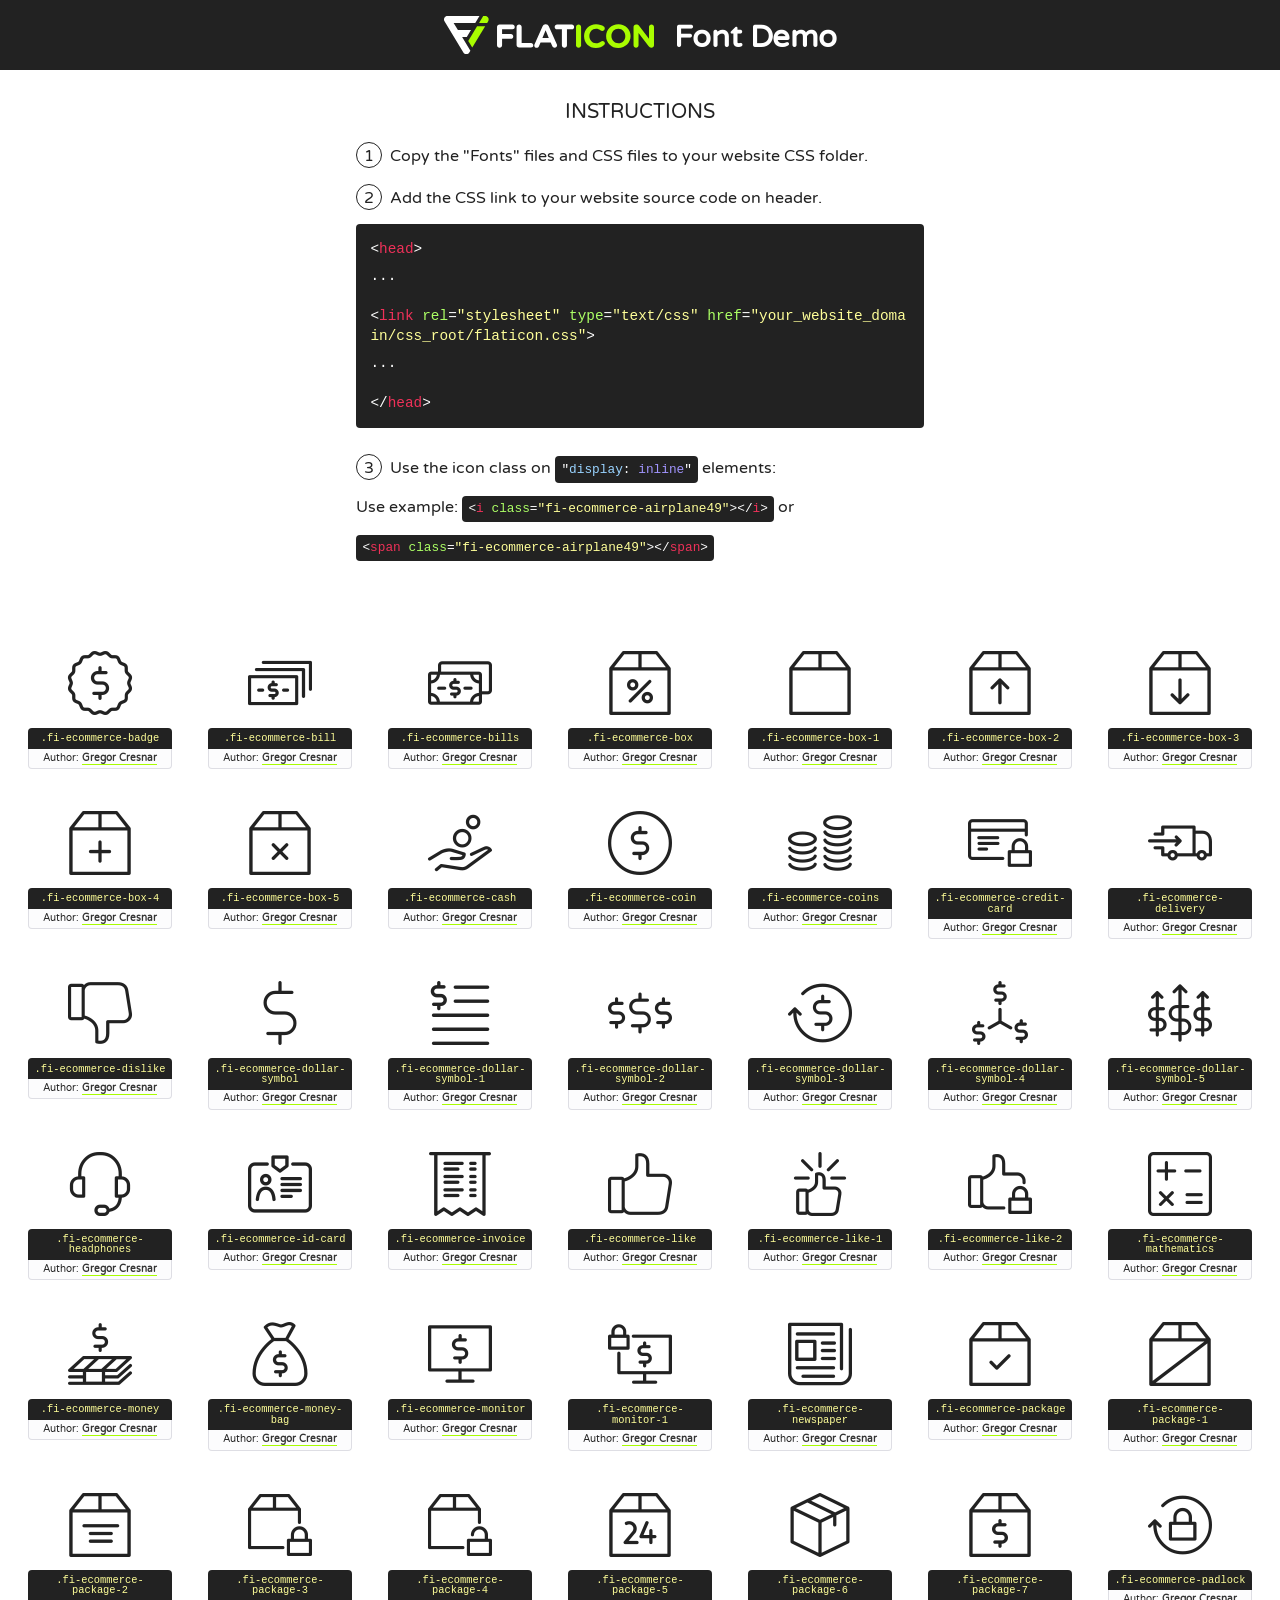
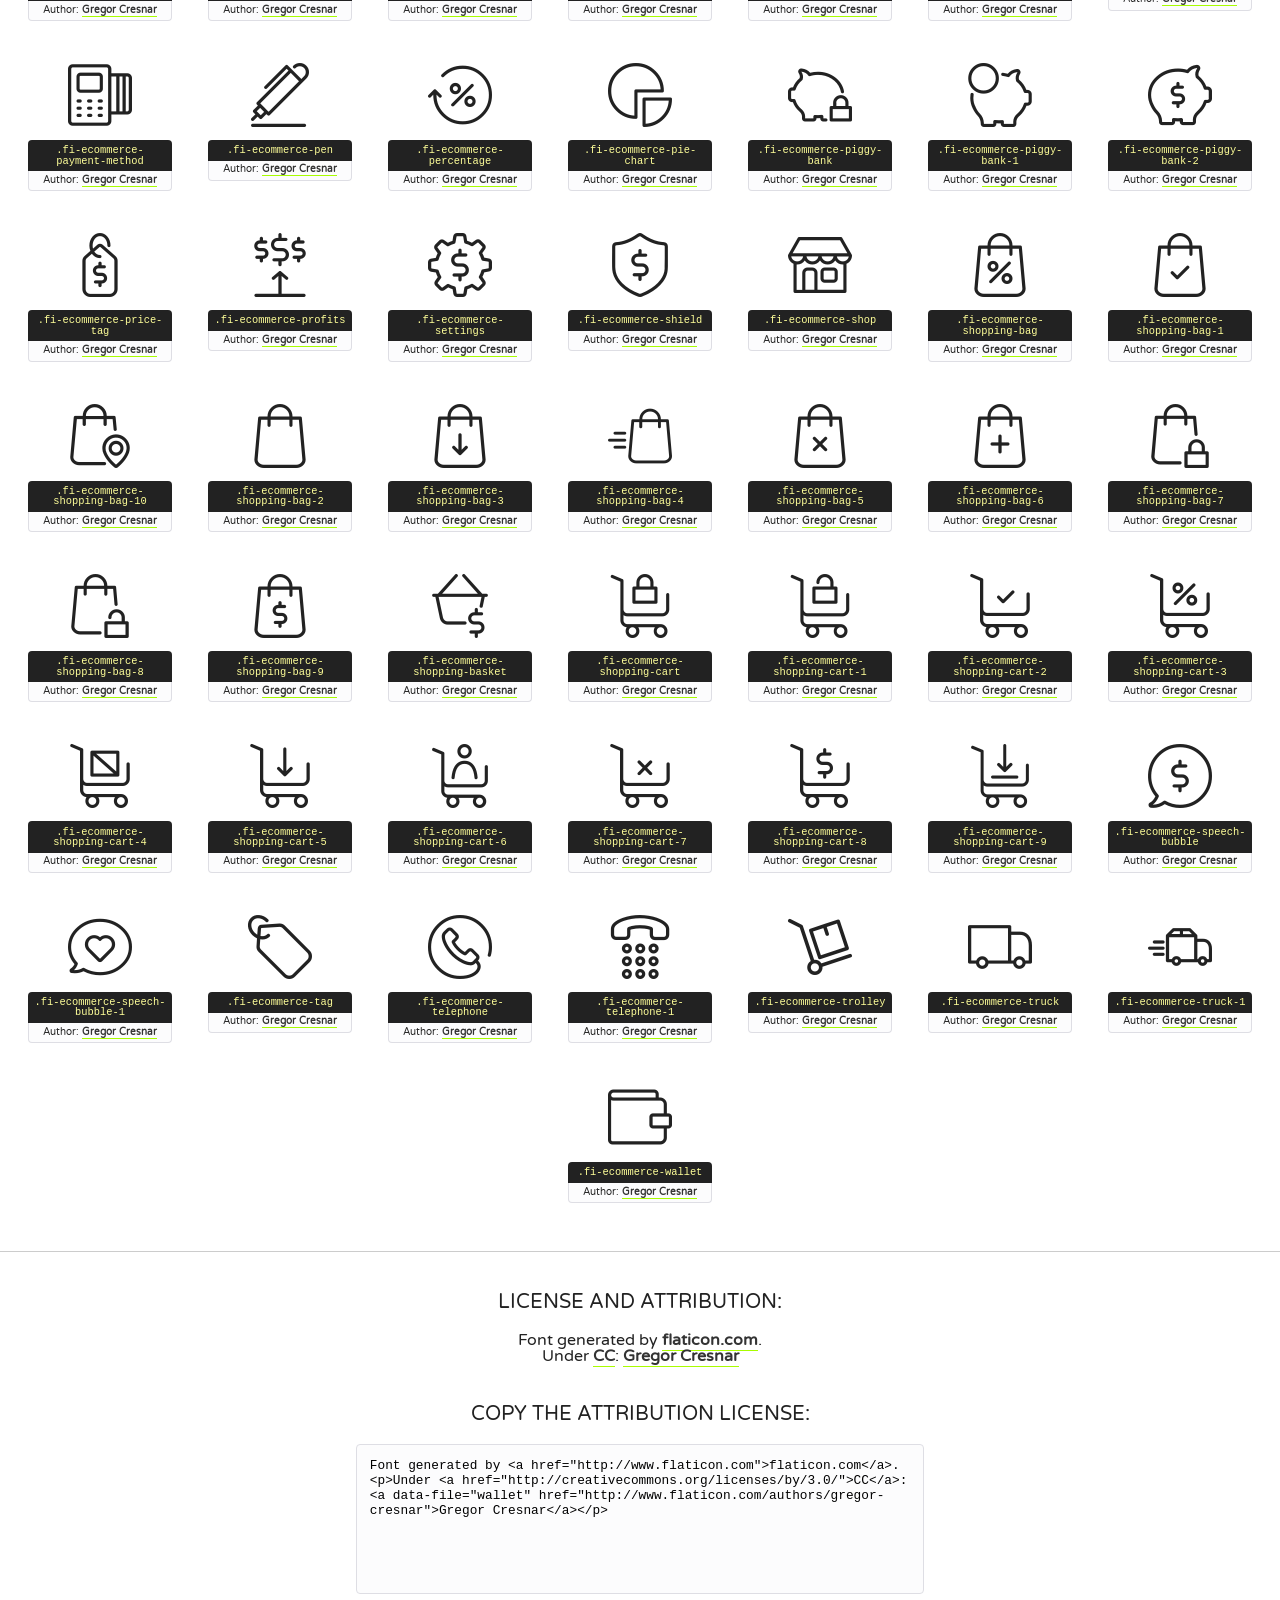
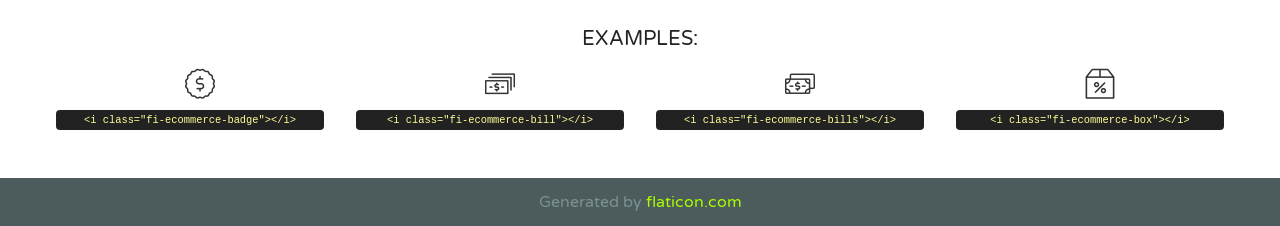
<file: node_modules/flat-icons/ecommerce.html>
<!DOCTYPE html>
<!--
  Flaticon icon font: Flaticon
  Creation date: 22/06/2016 15:35
-->
<html>
<!DOCTYPE html>
<html>

<head>
    <title>Flaticon WebFont</title>
    <link href="http://fonts.googleapis.com/css?family=Varela+Round" rel="stylesheet" type="text/css" />
    <link rel="stylesheet" type="text/css" href="ecommerce.css">
    <meta charset="UTF-8">
    <style>
    html, body, div, span, applet, object, iframe,
    h1, h2, h3, h4, h5, h6, p, blockquote, pre,
    a, abbr, acronym, address, big, cite, code,
    del, dfn, em, img, ins, kbd, q, s, samp,
    small, strike, strong, sub, sup, tt, var,
    b, u, i, center,
    dl, dt, dd, ol, ul, li,
    fieldset, form, label, legend,
    table, caption, tbody, tfoot, thead, tr, th, td,
    article, aside, canvas, details, embed,
    figure, figcaption, footer, header, hgroup,
    menu, nav, output, ruby, section, summary,
    time, mark, audio, video {
        margin: 0;
        padding: 0;
        border: 0;
        font-size: 100%;
        font: inherit;
        vertical-align: baseline;
    }
    /* HTML5 display-role reset for older browsers */
    article, aside, details, figcaption, figure,
    footer, header, hgroup, menu, nav, section {
        display: block;
    }
    body {
        line-height: 1;
    }
    ol, ul {
        list-style: none;
    }
    blockquote, q {
        quotes: none;
    }
    blockquote:before, blockquote:after,
    q:before, q:after {
        content: '';
        content: none;
    }
    table {
        border-collapse: collapse;
        border-spacing: 0;
    }
    body {
        font-family: 'Varela Round', Helvetica, Arial, sans-serif;
        font-size: 16px;
        color: #222;
    }
    a {
        color: #333;
        border-bottom: 1px solid #a9fd00;
        font-weight: bold;
        text-decoration: none;
    }
    * {
        -moz-box-sizing: border-box;
        -webkit-box-sizing: border-box;
        box-sizing: border-box;
        margin: 0;
        padding: 0;
    }
    [class^="fi-ecommerce-"]:before, [class*=" fi-ecommerce-"]:before, [class^="fi-ecommerce-"]:after, [class*=" fi-ecommerce-"]:after {
        font-family: 'flaticon-ecommerce';
        font-size: 30px;
        font-style: normal;
        margin-left: 20px;
        color: #333;
    }
    .wrapper {
        max-width: 600px;
        margin: auto;
        padding: 0 1em;
    }
    .title {
        font-size: 1.25em;
        text-align: center;
        margin-bottom: 1em;
        text-transform: uppercase;
    }
    header {
        text-align: center;
        background-color: #222;
        color: #fff;
        padding: 1em;
    }
    header .logo {
        width: 210px;
        height: 38px;
        display: inline-block;
        vertical-align: middle;
        margin-right: 1em;
        border: none;
    }
    header strong {
        font-size: 1.95em;
        font-weight: bold;
        vertical-align: middle;
        margin-top: 5px;
        display: inline-block;
    }
    .demo {
        margin: 2em auto;
        line-height: 1.25em;
    }
    .demo ul li {
        margin-bottom: 1em;
    }
    .demo ul li .num {
        color: #222;
        border-radius: 20px;
        display: inline-block;
        width: 26px;
        padding: 3px;
        height: 26px;
        text-align: center;
        margin-right: 0.5em;
        border: 1px solid #222;
    }
    .demo ul li code {
        background-color: #222;
        border-radius: 4px;
        padding: 0.25em 0.5em;
        display: inline-block;
        color: #fff;
        font-family: Consolas,Monaco,Lucida Console,Liberation Mono,DejaVu Sans Mono,Bitstream Vera Sans Mono,Courier New, monospace;
        font-weight: lighter;
        margin-top: 1em;
        font-size: 0.8em;
        word-break: break-all;
    }
    .demo ul li code.big {
        padding: 1em;
        font-size: 0.9em;
    }
    .demo ul li code .red {
        color: #EF3159;
    }
    .demo ul li code .green {
        color: #ACFF65;
    }
    .demo ul li code .yellow {
        color: #FFFF99;
    }
    .demo ul li code .blue {
        color: #99D3FF;
    }
    .demo ul li code .purple {
        color: #A295FF;
    }
    .demo ul li code .dots {
        margin-top: 0.5em;
        display: block;
    }
    #glyphs {
        border-bottom: 1px solid #ccc;
        padding: 2em 0;
        text-align: center;
    }
    .glyph {
        display: inline-block;
        width: 9em;
        margin: 1em;
        text-align: center;
        vertical-align: top;
        background: #FFF;
    }
    .glyph .glyph-icon {
        padding: 10px;
        display: block;
        font-family:"Flaticon";
        font-size: 64px;
        line-height: 1;
    }
    .glyph .glyph-icon:before {
        font-size: 64px;
        color: #222;
        margin-left: 0;
    }
    .class-name {
        font-size: 0.65em;
        background-color: #222;
        color: #fff;
        border-radius: 4px 4px 0 0;
        padding: 0.5em;
        color: #FFFF99;
        font-family: Consolas,Monaco,Lucida Console,Liberation Mono,DejaVu Sans Mono,Bitstream Vera Sans Mono,Courier New, monospace;
    }
    .author-name {
        font-size: 0.6em;
        background-color: #fcfcfd;
        border: 1px solid #DEDEE4;
        border-top: 0;
        border-radius: 0 0 4px 4px;
        padding: 0.5em;
    }
    .class-name:last-child {
        font-size: 10px;
        color:#888;
    }
    .class-name:last-child a {
        font-size: 10px;
        color:#555;
    }
    .class-name:last-child a:hover {
        color:#a9fd00;
    }
    .glyph > input {
        display: block;
        width: 100px;
        margin: 5px auto;
        text-align: center;
        font-size: 12px;
        cursor: text;
    }
    .glyph > input.icon-input {
        font-family:"Flaticon";
        font-size: 16px;
        margin-bottom: 10px;
    }
    .attribution .title {
        margin-top: 2em;
    }
    .attribution textarea {
        background-color: #fcfcfd;
        padding: 1em;
        border: none;
        box-shadow: none;
        border: 1px solid #DEDEE4;
        border-radius: 4px;
        resize: none;
        width: 100%;
        height: 150px;
        font-size: 0.8em;
        font-family: Consolas,Monaco,Lucida Console,Liberation Mono,DejaVu Sans Mono,Bitstream Vera Sans Mono,Courier New, monospace;
        -webkit-appearance: none;
    }
    .iconsuse {
        margin: 2em auto;
        text-align: center;
        max-width: 1200px;
    }
    .iconsuse:after {
        content: '';
        display: table;
        clear: both;
    }
    .iconsuse .image {
        float: left;
        width: 25%;
        padding: 0 1em;
    }
    .iconsuse .image p {
        margin-bottom: 1em;
    }
    .iconsuse .image span {
        display: block;
        font-size: 0.65em;
        background-color: #222;
        color: #fff;
        border-radius: 4px;
        padding: 0.5em;
        color: #FFFF99;
        margin-top: 1em;
        font-family: Consolas,Monaco,Lucida Console,Liberation Mono,DejaVu Sans Mono,Bitstream Vera Sans Mono,Courier New, monospace;
    }
    #footer {
        text-align: center;
        background-color: #4C5B5C;
        color: #7c9192;
        padding: 1em;
    }
    #footer a {
        border: none;
        color: #a9fd00;
        font-weight: normal;
    }
    @media (max-width: 960px) {
        .iconsuse .image {
            width: 50%;
        }
    }
    @media (max-width: 560px) {
        .iconsuse .image {
            width: 100%;
        }
    }
    </style>
</head>

<body class="characters-off">

    <header>
        <a href="http://www.flaticon.com" target="_blank" class="logo">
            <svg version="1.1" xmlns="http://www.w3.org/2000/svg" xmlns:xlink="http://www.w3.org/1999/xlink" xmlns:a="http://ns.adobe.com/AdobeSVGViewerExtensions/3.0/" viewBox="0 0 560.875 102.036" enable-background="new 0 0 560.875 102.036" xml:space="preserve">
                <defs>
                </defs>
                <g>
                    <g class="letters">
                        <path fill="#ffffff" d="M141.596,29.675c0-3.777,2.985-6.767,6.764-6.767h34.438c3.426,0,6.15,2.728,6.15,6.15
                        c0,3.43-2.724,6.149-6.15,6.149h-27.674v13.091h23.719c3.429,0,6.151,2.724,6.151,6.15c0,3.43-2.723,6.149-6.151,6.149h-23.719
                        v17.574c0,3.773-2.986,6.761-6.764,6.761c-3.779,0-6.764-2.989-6.764-6.761V29.675z"></path>
                        <path fill="#ffffff" d="M193.844,29.149c0-3.781,2.985-6.767,6.764-6.767c3.776,0,6.763,2.985,6.763,6.767v42.957h25.039
                        c3.426,0,6.149,2.726,6.149,6.153c0,3.425-2.723,6.15-6.149,6.15h-31.802c-3.779,0-6.764-2.986-6.764-6.768V29.149z"></path>
                        <path fill="#ffffff" d="M241.891,75.71l21.438-48.407c1.492-3.341,4.215-5.357,7.906-5.357h0.792
                        c3.686,0,6.323,2.017,7.815,5.357l21.439,48.407c0.436,0.967,0.701,1.845,0.701,2.723c0,3.602-2.809,6.501-6.414,6.501
                        c-3.161,0-5.269-1.845-6.499-4.655l-4.132-9.661h-27.059l-4.301,10.102c-1.144,2.631-3.426,4.214-6.237,4.214
                        c-3.517,0-6.24-2.81-6.24-6.325C241.1,77.64,241.451,76.677,241.891,75.71z M279.932,58.666l-8.521-20.297l-8.526,20.297H279.932
                        z"></path>
                        <path fill="#ffffff" d="M314.864,35.387H301.86c-3.429,0-6.239-2.813-6.239-6.238c0-3.429,2.811-6.24,6.239-6.24h39.533
                        c3.426,0,6.237,2.811,6.237,6.24c0,3.425-2.811,6.238-6.237,6.238h-13.001v42.785c0,3.773-2.99,6.761-6.764,6.761
                        c-3.779,0-6.764-2.989-6.764-6.761V35.387z"></path>
                        <path fill="#A9FD00" d="M352.615,29.149c0-3.781,2.985-6.767,6.767-6.767c3.774,0,6.761,2.985,6.761,6.767v49.024
                        c0,3.773-2.987,6.761-6.761,6.761c-3.781,0-6.767-2.989-6.767-6.761V29.149z"></path>
                        <path fill="#A9FD00" d="M374.132,53.836v-0.179c0-17.481,13.178-31.801,32.065-31.801c9.22,0,15.459,2.458,20.557,6.238
                        c1.402,1.054,2.637,2.985,2.637,5.357c0,3.692-2.985,6.59-6.681,6.59c-1.845,0-3.071-0.702-4.044-1.319
                        c-3.776-2.813-7.729-4.393-12.562-4.393c-10.364,0-17.831,8.611-17.831,19.154v0.173c0,10.542,7.291,19.329,17.831,19.329
                        c5.715,0,9.492-1.756,13.359-4.834c1.049-0.874,2.458-1.491,4.039-1.491c3.429,0,6.325,2.813,6.325,6.236
                        c0,2.106-1.056,3.78-2.282,4.834c-5.539,4.834-12.036,7.733-21.878,7.733C387.572,85.464,374.132,71.493,374.132,53.836z"></path>
                        <path fill="#A9FD00" d="M433.009,53.836v-0.179c0-17.481,13.79-31.801,32.766-31.801c18.981,0,32.592,14.143,32.592,31.628v0.173
                        c0,17.483-13.785,31.807-32.769,31.807C446.625,85.464,433.009,71.32,433.009,53.836z M484.224,53.836v-0.179
                        c0-10.539-7.725-19.326-18.626-19.326c-10.893,0-18.449,8.611-18.449,19.154v0.173c0,10.542,7.73,19.329,18.626,19.329
                        C476.676,72.986,484.224,64.378,484.224,53.836z"></path>
                        <path fill="#A9FD00" d="M506.233,29.321c0-3.774,2.99-6.763,6.767-6.763h1.401c3.252,0,5.183,1.583,7.029,3.953l26.093,34.265
                        V29.059c0-3.692,2.99-6.677,6.681-6.677c3.683,0,6.671,2.985,6.671,6.677v48.934c0,3.78-2.987,6.765-6.764,6.765h-0.436
                        c-3.257,0-5.188-1.581-7.034-3.953l-27.056-35.492v32.944c0,3.687-2.985,6.676-6.678,6.676c-3.683,0-6.673-2.989-6.673-6.676
                        V29.321z"></path>
                    </g>
                    <g class="insignia">
                        <path fill="#ffffff" d="M48.372,56.137h12.517l11.156-18.537H37.186L25.688,18.539h57.825L94.668,0H9.271
                        C5.925,0,2.842,1.801,1.198,4.716c-1.644,2.907-1.593,6.482,0.134,9.343l50.38,83.501c1.678,2.781,4.689,4.476,7.938,4.476
                        c3.246,0,6.257-1.695,7.935-4.476l2.898-4.804L48.372,56.137z"></path>
                        <g class="i">
                            <path fill="#A9FD00" d="M93.575,18.539h0.031v0.004l21.652,0.004l2.705-4.488c1.727-2.861,1.778-6.436,0.133-9.343
                            C116.454,1.801,113.371,0,110.026,0h-5.294L93.575,18.539z"></path>
                            <polygon fill="#A9FD00" points="88.291,27.356 64.725,66.486 75.519,84.404 109.942,27.356"></polygon>
                        </g>
                    </g>
                </g>
            </svg>
        </a>
        <strong>Font Demo</strong>
    </header>


    <section class="demo wrapper">

        <p class="title">Instructions</p>

        <ul>
            <li>
                <span class="num">1</span>Copy the "Fonts" files and CSS files to your website CSS folder.
            </li>
            <li>
                <span class="num">2</span>Add the CSS link to your website source code on header.
                <code class="big">
                    &lt;<span class="red">head</span>&gt;
                    <br/><span class="dots">...</span>
                    <br/>&lt;<span class="red">link</span> <span class="green">rel</span>=<span class="yellow">"stylesheet"</span> <span class="green">type</span>=<span class="yellow">"text/css"</span> <span class="green">href</span>=<span class="yellow">"your_website_domain/css_root/flaticon.css"</span>&gt;
                    <br/><span class="dots">...</span>
                    <br/>&lt;/<span class="red">head</span>&gt;
                </code>
            </li>

            <li>
                <p>
                    <span class="num">3</span>Use the icon class on <code>"<span class="blue">display</span>:<span class="purple"> inline</span>"</code> elements:
                    <br />
                    Use example: <code>&lt;<span class="red">i</span> <span class="green">class</span>=<span class="yellow">&quot;fi-ecommerce-airplane49&quot;</span>&gt;&lt;/<span class="red">i</span>&gt;</code> or <code>&lt;<span class="red">span</span> <span class="green">class</span>=<span class="yellow">&quot;fi-ecommerce-airplane49&quot;</span>&gt;&lt;/<span class="red">span</span>&gt;</code>
            </li>
        </ul>

    </section>




   <section id="glyphs">


        <div class="glyph"><div class="glyph-icon fi-ecommerce-badge"></div>
            <div class="class-name">.fi-ecommerce-badge</div>
            <div class="author-name">Author: <a data-file="badge" href="http://www.flaticon.com/authors/gregor-cresnar">Gregor Cresnar</a> </div>
        </div>

        <div class="glyph"><div class="glyph-icon fi-ecommerce-bill"></div>
            <div class="class-name">.fi-ecommerce-bill</div>
            <div class="author-name">Author: <a data-file="bill" href="http://www.flaticon.com/authors/gregor-cresnar">Gregor Cresnar</a> </div>
        </div>

        <div class="glyph"><div class="glyph-icon fi-ecommerce-bills"></div>
            <div class="class-name">.fi-ecommerce-bills</div>
            <div class="author-name">Author: <a data-file="bills" href="http://www.flaticon.com/authors/gregor-cresnar">Gregor Cresnar</a> </div>
        </div>

        <div class="glyph"><div class="glyph-icon fi-ecommerce-box"></div>
            <div class="class-name">.fi-ecommerce-box</div>
            <div class="author-name">Author: <a data-file="box" href="http://www.flaticon.com/authors/gregor-cresnar">Gregor Cresnar</a> </div>
        </div>

        <div class="glyph"><div class="glyph-icon fi-ecommerce-box-1"></div>
            <div class="class-name">.fi-ecommerce-box-1</div>
            <div class="author-name">Author: <a data-file="box-1" href="http://www.flaticon.com/authors/gregor-cresnar">Gregor Cresnar</a> </div>
        </div>

        <div class="glyph"><div class="glyph-icon fi-ecommerce-box-2"></div>
            <div class="class-name">.fi-ecommerce-box-2</div>
            <div class="author-name">Author: <a data-file="box-2" href="http://www.flaticon.com/authors/gregor-cresnar">Gregor Cresnar</a> </div>
        </div>

        <div class="glyph"><div class="glyph-icon fi-ecommerce-box-3"></div>
            <div class="class-name">.fi-ecommerce-box-3</div>
            <div class="author-name">Author: <a data-file="box-3" href="http://www.flaticon.com/authors/gregor-cresnar">Gregor Cresnar</a> </div>
        </div>

        <div class="glyph"><div class="glyph-icon fi-ecommerce-box-4"></div>
            <div class="class-name">.fi-ecommerce-box-4</div>
            <div class="author-name">Author: <a data-file="box-4" href="http://www.flaticon.com/authors/gregor-cresnar">Gregor Cresnar</a> </div>
        </div>

        <div class="glyph"><div class="glyph-icon fi-ecommerce-box-5"></div>
            <div class="class-name">.fi-ecommerce-box-5</div>
            <div class="author-name">Author: <a data-file="box-5" href="http://www.flaticon.com/authors/gregor-cresnar">Gregor Cresnar</a> </div>
        </div>

        <div class="glyph"><div class="glyph-icon fi-ecommerce-cash"></div>
            <div class="class-name">.fi-ecommerce-cash</div>
            <div class="author-name">Author: <a data-file="cash" href="http://www.flaticon.com/authors/gregor-cresnar">Gregor Cresnar</a> </div>
        </div>

        <div class="glyph"><div class="glyph-icon fi-ecommerce-coin"></div>
            <div class="class-name">.fi-ecommerce-coin</div>
            <div class="author-name">Author: <a data-file="coin" href="http://www.flaticon.com/authors/gregor-cresnar">Gregor Cresnar</a> </div>
        </div>

        <div class="glyph"><div class="glyph-icon fi-ecommerce-coins"></div>
            <div class="class-name">.fi-ecommerce-coins</div>
            <div class="author-name">Author: <a data-file="coins" href="http://www.flaticon.com/authors/gregor-cresnar">Gregor Cresnar</a> </div>
        </div>

        <div class="glyph"><div class="glyph-icon fi-ecommerce-credit-card"></div>
            <div class="class-name">.fi-ecommerce-credit-card</div>
            <div class="author-name">Author: <a data-file="credit-card" href="http://www.flaticon.com/authors/gregor-cresnar">Gregor Cresnar</a> </div>
        </div>

        <div class="glyph"><div class="glyph-icon fi-ecommerce-delivery"></div>
            <div class="class-name">.fi-ecommerce-delivery</div>
            <div class="author-name">Author: <a data-file="delivery" href="http://www.flaticon.com/authors/gregor-cresnar">Gregor Cresnar</a> </div>
        </div>

        <div class="glyph"><div class="glyph-icon fi-ecommerce-dislike"></div>
            <div class="class-name">.fi-ecommerce-dislike</div>
            <div class="author-name">Author: <a data-file="dislike" href="http://www.flaticon.com/authors/gregor-cresnar">Gregor Cresnar</a> </div>
        </div>

        <div class="glyph"><div class="glyph-icon fi-ecommerce-dollar-symbol"></div>
            <div class="class-name">.fi-ecommerce-dollar-symbol</div>
            <div class="author-name">Author: <a data-file="dollar-symbol" href="http://www.flaticon.com/authors/gregor-cresnar">Gregor Cresnar</a> </div>
        </div>

        <div class="glyph"><div class="glyph-icon fi-ecommerce-dollar-symbol-1"></div>
            <div class="class-name">.fi-ecommerce-dollar-symbol-1</div>
            <div class="author-name">Author: <a data-file="dollar-symbol-1" href="http://www.flaticon.com/authors/gregor-cresnar">Gregor Cresnar</a> </div>
        </div>

        <div class="glyph"><div class="glyph-icon fi-ecommerce-dollar-symbol-2"></div>
            <div class="class-name">.fi-ecommerce-dollar-symbol-2</div>
            <div class="author-name">Author: <a data-file="dollar-symbol-2" href="http://www.flaticon.com/authors/gregor-cresnar">Gregor Cresnar</a> </div>
        </div>

        <div class="glyph"><div class="glyph-icon fi-ecommerce-dollar-symbol-3"></div>
            <div class="class-name">.fi-ecommerce-dollar-symbol-3</div>
            <div class="author-name">Author: <a data-file="dollar-symbol-3" href="http://www.flaticon.com/authors/gregor-cresnar">Gregor Cresnar</a> </div>
        </div>

        <div class="glyph"><div class="glyph-icon fi-ecommerce-dollar-symbol-4"></div>
            <div class="class-name">.fi-ecommerce-dollar-symbol-4</div>
            <div class="author-name">Author: <a data-file="dollar-symbol-4" href="http://www.flaticon.com/authors/gregor-cresnar">Gregor Cresnar</a> </div>
        </div>

        <div class="glyph"><div class="glyph-icon fi-ecommerce-dollar-symbol-5"></div>
            <div class="class-name">.fi-ecommerce-dollar-symbol-5</div>
            <div class="author-name">Author: <a data-file="dollar-symbol-5" href="http://www.flaticon.com/authors/gregor-cresnar">Gregor Cresnar</a> </div>
        </div>

        <div class="glyph"><div class="glyph-icon fi-ecommerce-headphones"></div>
            <div class="class-name">.fi-ecommerce-headphones</div>
            <div class="author-name">Author: <a data-file="headphones" href="http://www.flaticon.com/authors/gregor-cresnar">Gregor Cresnar</a> </div>
        </div>

        <div class="glyph"><div class="glyph-icon fi-ecommerce-id-card"></div>
            <div class="class-name">.fi-ecommerce-id-card</div>
            <div class="author-name">Author: <a data-file="id-card" href="http://www.flaticon.com/authors/gregor-cresnar">Gregor Cresnar</a> </div>
        </div>

        <div class="glyph"><div class="glyph-icon fi-ecommerce-invoice"></div>
            <div class="class-name">.fi-ecommerce-invoice</div>
            <div class="author-name">Author: <a data-file="invoice" href="http://www.flaticon.com/authors/gregor-cresnar">Gregor Cresnar</a> </div>
        </div>

        <div class="glyph"><div class="glyph-icon fi-ecommerce-like"></div>
            <div class="class-name">.fi-ecommerce-like</div>
            <div class="author-name">Author: <a data-file="like" href="http://www.flaticon.com/authors/gregor-cresnar">Gregor Cresnar</a> </div>
        </div>

        <div class="glyph"><div class="glyph-icon fi-ecommerce-like-1"></div>
            <div class="class-name">.fi-ecommerce-like-1</div>
            <div class="author-name">Author: <a data-file="like-1" href="http://www.flaticon.com/authors/gregor-cresnar">Gregor Cresnar</a> </div>
        </div>

        <div class="glyph"><div class="glyph-icon fi-ecommerce-like-2"></div>
            <div class="class-name">.fi-ecommerce-like-2</div>
            <div class="author-name">Author: <a data-file="like-2" href="http://www.flaticon.com/authors/gregor-cresnar">Gregor Cresnar</a> </div>
        </div>

        <div class="glyph"><div class="glyph-icon fi-ecommerce-mathematics"></div>
            <div class="class-name">.fi-ecommerce-mathematics</div>
            <div class="author-name">Author: <a data-file="mathematics" href="http://www.flaticon.com/authors/gregor-cresnar">Gregor Cresnar</a> </div>
        </div>

        <div class="glyph"><div class="glyph-icon fi-ecommerce-money"></div>
            <div class="class-name">.fi-ecommerce-money</div>
            <div class="author-name">Author: <a data-file="money" href="http://www.flaticon.com/authors/gregor-cresnar">Gregor Cresnar</a> </div>
        </div>

        <div class="glyph"><div class="glyph-icon fi-ecommerce-money-bag"></div>
            <div class="class-name">.fi-ecommerce-money-bag</div>
            <div class="author-name">Author: <a data-file="money-bag" href="http://www.flaticon.com/authors/gregor-cresnar">Gregor Cresnar</a> </div>
        </div>

        <div class="glyph"><div class="glyph-icon fi-ecommerce-monitor"></div>
            <div class="class-name">.fi-ecommerce-monitor</div>
            <div class="author-name">Author: <a data-file="monitor" href="http://www.flaticon.com/authors/gregor-cresnar">Gregor Cresnar</a> </div>
        </div>

        <div class="glyph"><div class="glyph-icon fi-ecommerce-monitor-1"></div>
            <div class="class-name">.fi-ecommerce-monitor-1</div>
            <div class="author-name">Author: <a data-file="monitor-1" href="http://www.flaticon.com/authors/gregor-cresnar">Gregor Cresnar</a> </div>
        </div>

        <div class="glyph"><div class="glyph-icon fi-ecommerce-newspaper"></div>
            <div class="class-name">.fi-ecommerce-newspaper</div>
            <div class="author-name">Author: <a data-file="newspaper" href="http://www.flaticon.com/authors/gregor-cresnar">Gregor Cresnar</a> </div>
        </div>

        <div class="glyph"><div class="glyph-icon fi-ecommerce-package"></div>
            <div class="class-name">.fi-ecommerce-package</div>
            <div class="author-name">Author: <a data-file="package" href="http://www.flaticon.com/authors/gregor-cresnar">Gregor Cresnar</a> </div>
        </div>

        <div class="glyph"><div class="glyph-icon fi-ecommerce-package-1"></div>
            <div class="class-name">.fi-ecommerce-package-1</div>
            <div class="author-name">Author: <a data-file="package-1" href="http://www.flaticon.com/authors/gregor-cresnar">Gregor Cresnar</a> </div>
        </div>

        <div class="glyph"><div class="glyph-icon fi-ecommerce-package-2"></div>
            <div class="class-name">.fi-ecommerce-package-2</div>
            <div class="author-name">Author: <a data-file="package-2" href="http://www.flaticon.com/authors/gregor-cresnar">Gregor Cresnar</a> </div>
        </div>

        <div class="glyph"><div class="glyph-icon fi-ecommerce-package-3"></div>
            <div class="class-name">.fi-ecommerce-package-3</div>
            <div class="author-name">Author: <a data-file="package-3" href="http://www.flaticon.com/authors/gregor-cresnar">Gregor Cresnar</a> </div>
        </div>

        <div class="glyph"><div class="glyph-icon fi-ecommerce-package-4"></div>
            <div class="class-name">.fi-ecommerce-package-4</div>
            <div class="author-name">Author: <a data-file="package-4" href="http://www.flaticon.com/authors/gregor-cresnar">Gregor Cresnar</a> </div>
        </div>

        <div class="glyph"><div class="glyph-icon fi-ecommerce-package-5"></div>
            <div class="class-name">.fi-ecommerce-package-5</div>
            <div class="author-name">Author: <a data-file="package-5" href="http://www.flaticon.com/authors/gregor-cresnar">Gregor Cresnar</a> </div>
        </div>

        <div class="glyph"><div class="glyph-icon fi-ecommerce-package-6"></div>
            <div class="class-name">.fi-ecommerce-package-6</div>
            <div class="author-name">Author: <a data-file="package-6" href="http://www.flaticon.com/authors/gregor-cresnar">Gregor Cresnar</a> </div>
        </div>

        <div class="glyph"><div class="glyph-icon fi-ecommerce-package-7"></div>
            <div class="class-name">.fi-ecommerce-package-7</div>
            <div class="author-name">Author: <a data-file="package-7" href="http://www.flaticon.com/authors/gregor-cresnar">Gregor Cresnar</a> </div>
        </div>

        <div class="glyph"><div class="glyph-icon fi-ecommerce-padlock"></div>
            <div class="class-name">.fi-ecommerce-padlock</div>
            <div class="author-name">Author: <a data-file="padlock" href="http://www.flaticon.com/authors/gregor-cresnar">Gregor Cresnar</a> </div>
        </div>

        <div class="glyph"><div class="glyph-icon fi-ecommerce-payment-method"></div>
            <div class="class-name">.fi-ecommerce-payment-method</div>
            <div class="author-name">Author: <a data-file="payment-method" href="http://www.flaticon.com/authors/gregor-cresnar">Gregor Cresnar</a> </div>
        </div>

        <div class="glyph"><div class="glyph-icon fi-ecommerce-pen"></div>
            <div class="class-name">.fi-ecommerce-pen</div>
            <div class="author-name">Author: <a data-file="pen" href="http://www.flaticon.com/authors/gregor-cresnar">Gregor Cresnar</a> </div>
        </div>

        <div class="glyph"><div class="glyph-icon fi-ecommerce-percentage"></div>
            <div class="class-name">.fi-ecommerce-percentage</div>
            <div class="author-name">Author: <a data-file="percentage" href="http://www.flaticon.com/authors/gregor-cresnar">Gregor Cresnar</a> </div>
        </div>

        <div class="glyph"><div class="glyph-icon fi-ecommerce-pie-chart"></div>
            <div class="class-name">.fi-ecommerce-pie-chart</div>
            <div class="author-name">Author: <a data-file="pie-chart" href="http://www.flaticon.com/authors/gregor-cresnar">Gregor Cresnar</a> </div>
        </div>

        <div class="glyph"><div class="glyph-icon fi-ecommerce-piggy-bank"></div>
            <div class="class-name">.fi-ecommerce-piggy-bank</div>
            <div class="author-name">Author: <a data-file="piggy-bank" href="http://www.flaticon.com/authors/gregor-cresnar">Gregor Cresnar</a> </div>
        </div>

        <div class="glyph"><div class="glyph-icon fi-ecommerce-piggy-bank-1"></div>
            <div class="class-name">.fi-ecommerce-piggy-bank-1</div>
            <div class="author-name">Author: <a data-file="piggy-bank-1" href="http://www.flaticon.com/authors/gregor-cresnar">Gregor Cresnar</a> </div>
        </div>

        <div class="glyph"><div class="glyph-icon fi-ecommerce-piggy-bank-2"></div>
            <div class="class-name">.fi-ecommerce-piggy-bank-2</div>
            <div class="author-name">Author: <a data-file="piggy-bank-2" href="http://www.flaticon.com/authors/gregor-cresnar">Gregor Cresnar</a> </div>
        </div>

        <div class="glyph"><div class="glyph-icon fi-ecommerce-price-tag"></div>
            <div class="class-name">.fi-ecommerce-price-tag</div>
            <div class="author-name">Author: <a data-file="price-tag" href="http://www.flaticon.com/authors/gregor-cresnar">Gregor Cresnar</a> </div>
        </div>

        <div class="glyph"><div class="glyph-icon fi-ecommerce-profits"></div>
            <div class="class-name">.fi-ecommerce-profits</div>
            <div class="author-name">Author: <a data-file="profits" href="http://www.flaticon.com/authors/gregor-cresnar">Gregor Cresnar</a> </div>
        </div>

        <div class="glyph"><div class="glyph-icon fi-ecommerce-settings"></div>
            <div class="class-name">.fi-ecommerce-settings</div>
            <div class="author-name">Author: <a data-file="settings" href="http://www.flaticon.com/authors/gregor-cresnar">Gregor Cresnar</a> </div>
        </div>

        <div class="glyph"><div class="glyph-icon fi-ecommerce-shield"></div>
            <div class="class-name">.fi-ecommerce-shield</div>
            <div class="author-name">Author: <a data-file="shield" href="http://www.flaticon.com/authors/gregor-cresnar">Gregor Cresnar</a> </div>
        </div>

        <div class="glyph"><div class="glyph-icon fi-ecommerce-shop"></div>
            <div class="class-name">.fi-ecommerce-shop</div>
            <div class="author-name">Author: <a data-file="shop" href="http://www.flaticon.com/authors/gregor-cresnar">Gregor Cresnar</a> </div>
        </div>

        <div class="glyph"><div class="glyph-icon fi-ecommerce-shopping-bag"></div>
            <div class="class-name">.fi-ecommerce-shopping-bag</div>
            <div class="author-name">Author: <a data-file="shopping-bag" href="http://www.flaticon.com/authors/gregor-cresnar">Gregor Cresnar</a> </div>
        </div>

        <div class="glyph"><div class="glyph-icon fi-ecommerce-shopping-bag-1"></div>
            <div class="class-name">.fi-ecommerce-shopping-bag-1</div>
            <div class="author-name">Author: <a data-file="shopping-bag-1" href="http://www.flaticon.com/authors/gregor-cresnar">Gregor Cresnar</a> </div>
        </div>

        <div class="glyph"><div class="glyph-icon fi-ecommerce-shopping-bag-10"></div>
            <div class="class-name">.fi-ecommerce-shopping-bag-10</div>
            <div class="author-name">Author: <a data-file="shopping-bag-10" href="http://www.flaticon.com/authors/gregor-cresnar">Gregor Cresnar</a> </div>
        </div>

        <div class="glyph"><div class="glyph-icon fi-ecommerce-shopping-bag-2"></div>
            <div class="class-name">.fi-ecommerce-shopping-bag-2</div>
            <div class="author-name">Author: <a data-file="shopping-bag-2" href="http://www.flaticon.com/authors/gregor-cresnar">Gregor Cresnar</a> </div>
        </div>

        <div class="glyph"><div class="glyph-icon fi-ecommerce-shopping-bag-3"></div>
            <div class="class-name">.fi-ecommerce-shopping-bag-3</div>
            <div class="author-name">Author: <a data-file="shopping-bag-3" href="http://www.flaticon.com/authors/gregor-cresnar">Gregor Cresnar</a> </div>
        </div>

        <div class="glyph"><div class="glyph-icon fi-ecommerce-shopping-bag-4"></div>
            <div class="class-name">.fi-ecommerce-shopping-bag-4</div>
            <div class="author-name">Author: <a data-file="shopping-bag-4" href="http://www.flaticon.com/authors/gregor-cresnar">Gregor Cresnar</a> </div>
        </div>

        <div class="glyph"><div class="glyph-icon fi-ecommerce-shopping-bag-5"></div>
            <div class="class-name">.fi-ecommerce-shopping-bag-5</div>
            <div class="author-name">Author: <a data-file="shopping-bag-5" href="http://www.flaticon.com/authors/gregor-cresnar">Gregor Cresnar</a> </div>
        </div>

        <div class="glyph"><div class="glyph-icon fi-ecommerce-shopping-bag-6"></div>
            <div class="class-name">.fi-ecommerce-shopping-bag-6</div>
            <div class="author-name">Author: <a data-file="shopping-bag-6" href="http://www.flaticon.com/authors/gregor-cresnar">Gregor Cresnar</a> </div>
        </div>

        <div class="glyph"><div class="glyph-icon fi-ecommerce-shopping-bag-7"></div>
            <div class="class-name">.fi-ecommerce-shopping-bag-7</div>
            <div class="author-name">Author: <a data-file="shopping-bag-7" href="http://www.flaticon.com/authors/gregor-cresnar">Gregor Cresnar</a> </div>
        </div>

        <div class="glyph"><div class="glyph-icon fi-ecommerce-shopping-bag-8"></div>
            <div class="class-name">.fi-ecommerce-shopping-bag-8</div>
            <div class="author-name">Author: <a data-file="shopping-bag-8" href="http://www.flaticon.com/authors/gregor-cresnar">Gregor Cresnar</a> </div>
        </div>

        <div class="glyph"><div class="glyph-icon fi-ecommerce-shopping-bag-9"></div>
            <div class="class-name">.fi-ecommerce-shopping-bag-9</div>
            <div class="author-name">Author: <a data-file="shopping-bag-9" href="http://www.flaticon.com/authors/gregor-cresnar">Gregor Cresnar</a> </div>
        </div>

        <div class="glyph"><div class="glyph-icon fi-ecommerce-shopping-basket"></div>
            <div class="class-name">.fi-ecommerce-shopping-basket</div>
            <div class="author-name">Author: <a data-file="shopping-basket" href="http://www.flaticon.com/authors/gregor-cresnar">Gregor Cresnar</a> </div>
        </div>

        <div class="glyph"><div class="glyph-icon fi-ecommerce-shopping-cart"></div>
            <div class="class-name">.fi-ecommerce-shopping-cart</div>
            <div class="author-name">Author: <a data-file="shopping-cart" href="http://www.flaticon.com/authors/gregor-cresnar">Gregor Cresnar</a> </div>
        </div>

        <div class="glyph"><div class="glyph-icon fi-ecommerce-shopping-cart-1"></div>
            <div class="class-name">.fi-ecommerce-shopping-cart-1</div>
            <div class="author-name">Author: <a data-file="shopping-cart-1" href="http://www.flaticon.com/authors/gregor-cresnar">Gregor Cresnar</a> </div>
        </div>

        <div class="glyph"><div class="glyph-icon fi-ecommerce-shopping-cart-2"></div>
            <div class="class-name">.fi-ecommerce-shopping-cart-2</div>
            <div class="author-name">Author: <a data-file="shopping-cart-2" href="http://www.flaticon.com/authors/gregor-cresnar">Gregor Cresnar</a> </div>
        </div>

        <div class="glyph"><div class="glyph-icon fi-ecommerce-shopping-cart-3"></div>
            <div class="class-name">.fi-ecommerce-shopping-cart-3</div>
            <div class="author-name">Author: <a data-file="shopping-cart-3" href="http://www.flaticon.com/authors/gregor-cresnar">Gregor Cresnar</a> </div>
        </div>

        <div class="glyph"><div class="glyph-icon fi-ecommerce-shopping-cart-4"></div>
            <div class="class-name">.fi-ecommerce-shopping-cart-4</div>
            <div class="author-name">Author: <a data-file="shopping-cart-4" href="http://www.flaticon.com/authors/gregor-cresnar">Gregor Cresnar</a> </div>
        </div>

        <div class="glyph"><div class="glyph-icon fi-ecommerce-shopping-cart-5"></div>
            <div class="class-name">.fi-ecommerce-shopping-cart-5</div>
            <div class="author-name">Author: <a data-file="shopping-cart-5" href="http://www.flaticon.com/authors/gregor-cresnar">Gregor Cresnar</a> </div>
        </div>

        <div class="glyph"><div class="glyph-icon fi-ecommerce-shopping-cart-6"></div>
            <div class="class-name">.fi-ecommerce-shopping-cart-6</div>
            <div class="author-name">Author: <a data-file="shopping-cart-6" href="http://www.flaticon.com/authors/gregor-cresnar">Gregor Cresnar</a> </div>
        </div>

        <div class="glyph"><div class="glyph-icon fi-ecommerce-shopping-cart-7"></div>
            <div class="class-name">.fi-ecommerce-shopping-cart-7</div>
            <div class="author-name">Author: <a data-file="shopping-cart-7" href="http://www.flaticon.com/authors/gregor-cresnar">Gregor Cresnar</a> </div>
        </div>

        <div class="glyph"><div class="glyph-icon fi-ecommerce-shopping-cart-8"></div>
            <div class="class-name">.fi-ecommerce-shopping-cart-8</div>
            <div class="author-name">Author: <a data-file="shopping-cart-8" href="http://www.flaticon.com/authors/gregor-cresnar">Gregor Cresnar</a> </div>
        </div>

        <div class="glyph"><div class="glyph-icon fi-ecommerce-shopping-cart-9"></div>
            <div class="class-name">.fi-ecommerce-shopping-cart-9</div>
            <div class="author-name">Author: <a data-file="shopping-cart-9" href="http://www.flaticon.com/authors/gregor-cresnar">Gregor Cresnar</a> </div>
        </div>

        <div class="glyph"><div class="glyph-icon fi-ecommerce-speech-bubble"></div>
            <div class="class-name">.fi-ecommerce-speech-bubble</div>
            <div class="author-name">Author: <a data-file="speech-bubble" href="http://www.flaticon.com/authors/gregor-cresnar">Gregor Cresnar</a> </div>
        </div>

        <div class="glyph"><div class="glyph-icon fi-ecommerce-speech-bubble-1"></div>
            <div class="class-name">.fi-ecommerce-speech-bubble-1</div>
            <div class="author-name">Author: <a data-file="speech-bubble-1" href="http://www.flaticon.com/authors/gregor-cresnar">Gregor Cresnar</a> </div>
        </div>

        <div class="glyph"><div class="glyph-icon fi-ecommerce-tag"></div>
            <div class="class-name">.fi-ecommerce-tag</div>
            <div class="author-name">Author: <a data-file="tag" href="http://www.flaticon.com/authors/gregor-cresnar">Gregor Cresnar</a> </div>
        </div>

        <div class="glyph"><div class="glyph-icon fi-ecommerce-telephone"></div>
            <div class="class-name">.fi-ecommerce-telephone</div>
            <div class="author-name">Author: <a data-file="telephone" href="http://www.flaticon.com/authors/gregor-cresnar">Gregor Cresnar</a> </div>
        </div>

        <div class="glyph"><div class="glyph-icon fi-ecommerce-telephone-1"></div>
            <div class="class-name">.fi-ecommerce-telephone-1</div>
            <div class="author-name">Author: <a data-file="telephone-1" href="http://www.flaticon.com/authors/gregor-cresnar">Gregor Cresnar</a> </div>
        </div>

        <div class="glyph"><div class="glyph-icon fi-ecommerce-trolley"></div>
            <div class="class-name">.fi-ecommerce-trolley</div>
            <div class="author-name">Author: <a data-file="trolley" href="http://www.flaticon.com/authors/gregor-cresnar">Gregor Cresnar</a> </div>
        </div>

        <div class="glyph"><div class="glyph-icon fi-ecommerce-truck"></div>
            <div class="class-name">.fi-ecommerce-truck</div>
            <div class="author-name">Author: <a data-file="truck" href="http://www.flaticon.com/authors/gregor-cresnar">Gregor Cresnar</a> </div>
        </div>

        <div class="glyph"><div class="glyph-icon fi-ecommerce-truck-1"></div>
            <div class="class-name">.fi-ecommerce-truck-1</div>
            <div class="author-name">Author: <a data-file="truck-1" href="http://www.flaticon.com/authors/gregor-cresnar">Gregor Cresnar</a> </div>
        </div>

        <div class="glyph"><div class="glyph-icon fi-ecommerce-wallet"></div>
            <div class="class-name">.fi-ecommerce-wallet</div>
            <div class="author-name">Author: <a data-file="wallet" href="http://www.flaticon.com/authors/gregor-cresnar">Gregor Cresnar</a> </div>
        </div>


    </section>



    <section class="attribution wrapper"   style="text-align:center;">

      <div class="title">License and attribution:</div><div class="attrDiv">Font generated by <a href="http://www.flaticon.com">flaticon.com</a>. <div><p>Under <a href="http://creativecommons.org/licenses/by/3.0/">CC</a>: <a data-file="wallet" href="http://www.flaticon.com/authors/gregor-cresnar">Gregor Cresnar</a></p>  </div>
      </div>
      <div class="title">Copy the Attribution License:</div>

    <textarea onclick="this.focus();this.select();">Font generated by &lt;a href=&quot;http://www.flaticon.com&quot;&gt;flaticon.com&lt;/a&gt;. <p>Under <a href="http://creativecommons.org/licenses/by/3.0/">CC</a>: <a data-file="wallet" href="http://www.flaticon.com/authors/gregor-cresnar">Gregor Cresnar</a></p>
     </textarea>

    </section>

    <section class="iconsuse">

          <div class="title">Examples:</div>

            <div class="image">
                <p>
                    <i class="glyph-icon fi-ecommerce-badge"></i>
                    <span>&lt;i class=&quot;fi-ecommerce-badge&quot;&gt;&lt;/i&gt;</span>
                </p>
            </div>

            <div class="image">
                <p>
                    <i class="glyph-icon fi-ecommerce-bill"></i>
                    <span>&lt;i class=&quot;fi-ecommerce-bill&quot;&gt;&lt;/i&gt;</span>
                </p>
            </div>

            <div class="image">
                <p>
                    <i class="glyph-icon fi-ecommerce-bills"></i>
                    <span>&lt;i class=&quot;fi-ecommerce-bills&quot;&gt;&lt;/i&gt;</span>
                </p>
            </div>

            <div class="image">
                <p>
                    <i class="glyph-icon fi-ecommerce-box"></i>
                    <span>&lt;i class=&quot;fi-ecommerce-box&quot;&gt;&lt;/i&gt;</span>
                </p>
            </div>

        </div>

    </section>

<div id="footer">
    <div>Generated by <a href="http://www.flaticon.com">flaticon.com</a>
    </div>
</div>



</body>
</html>
</file>
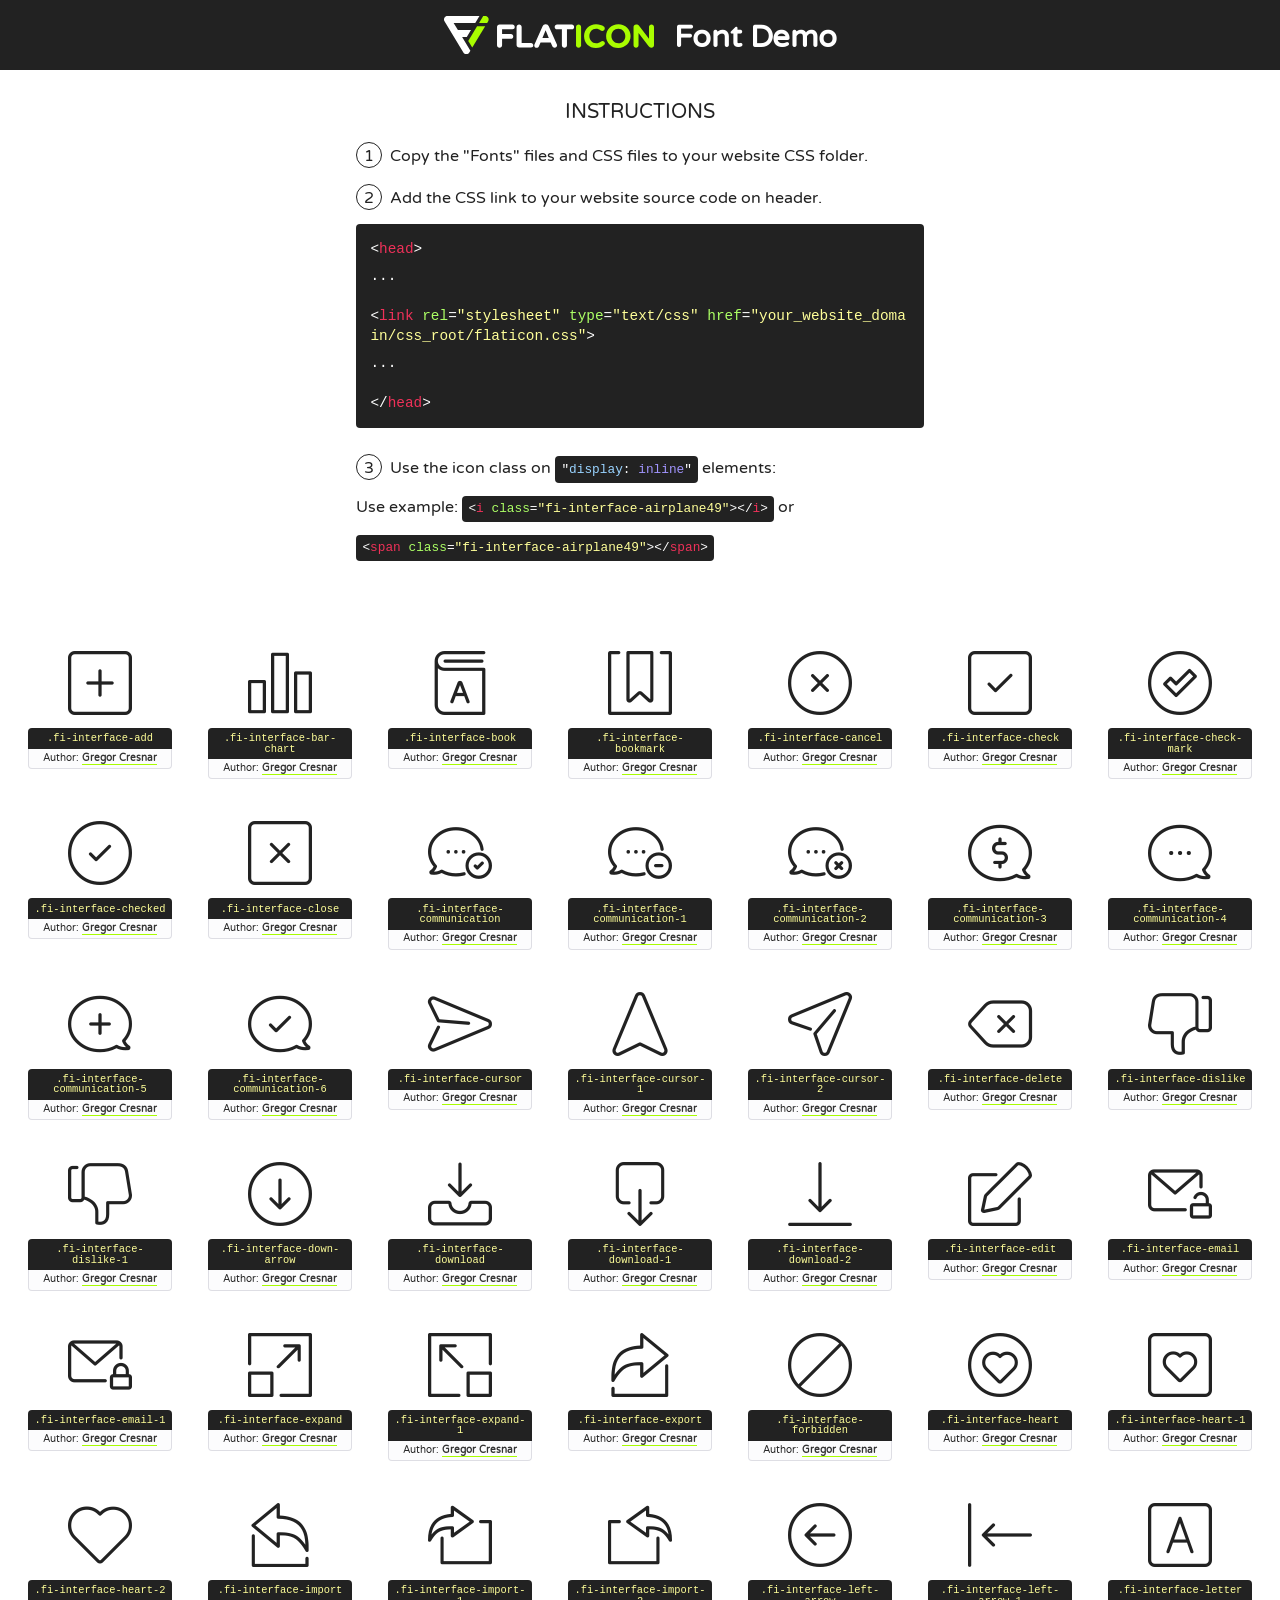
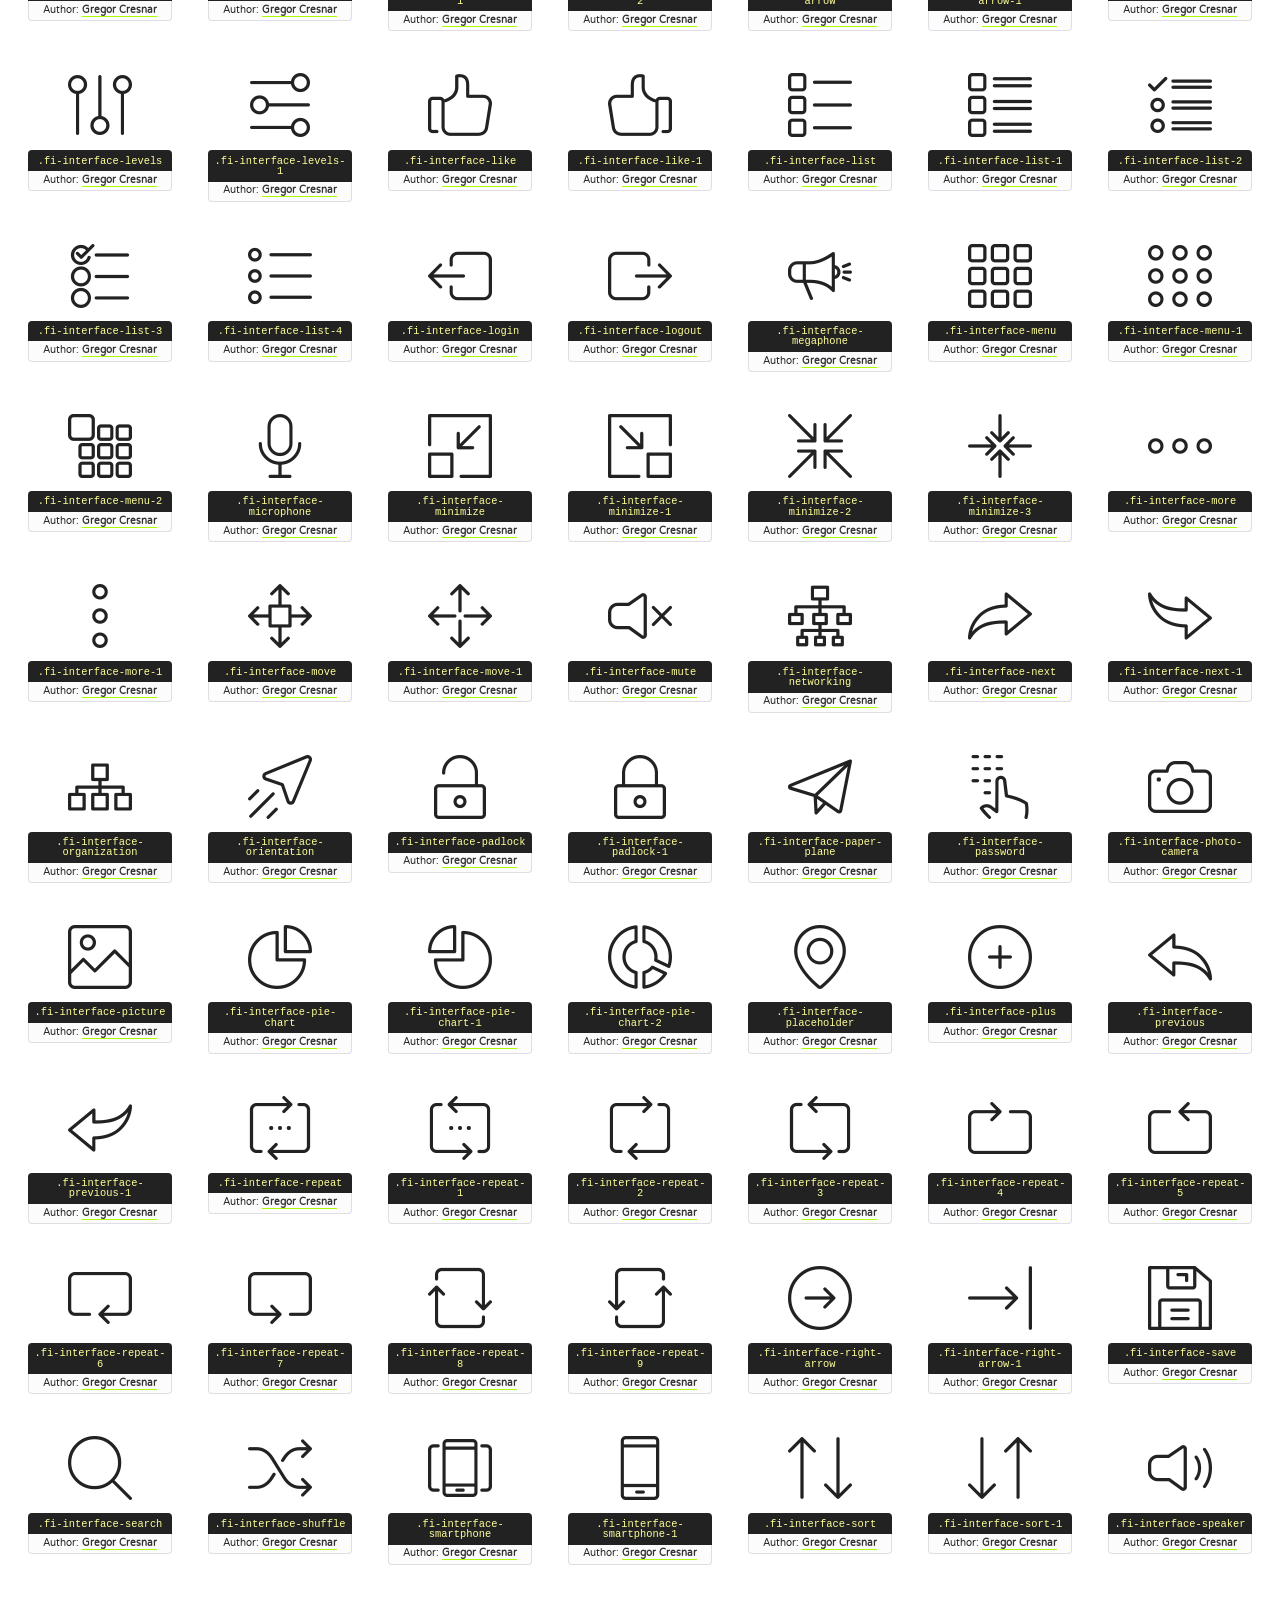
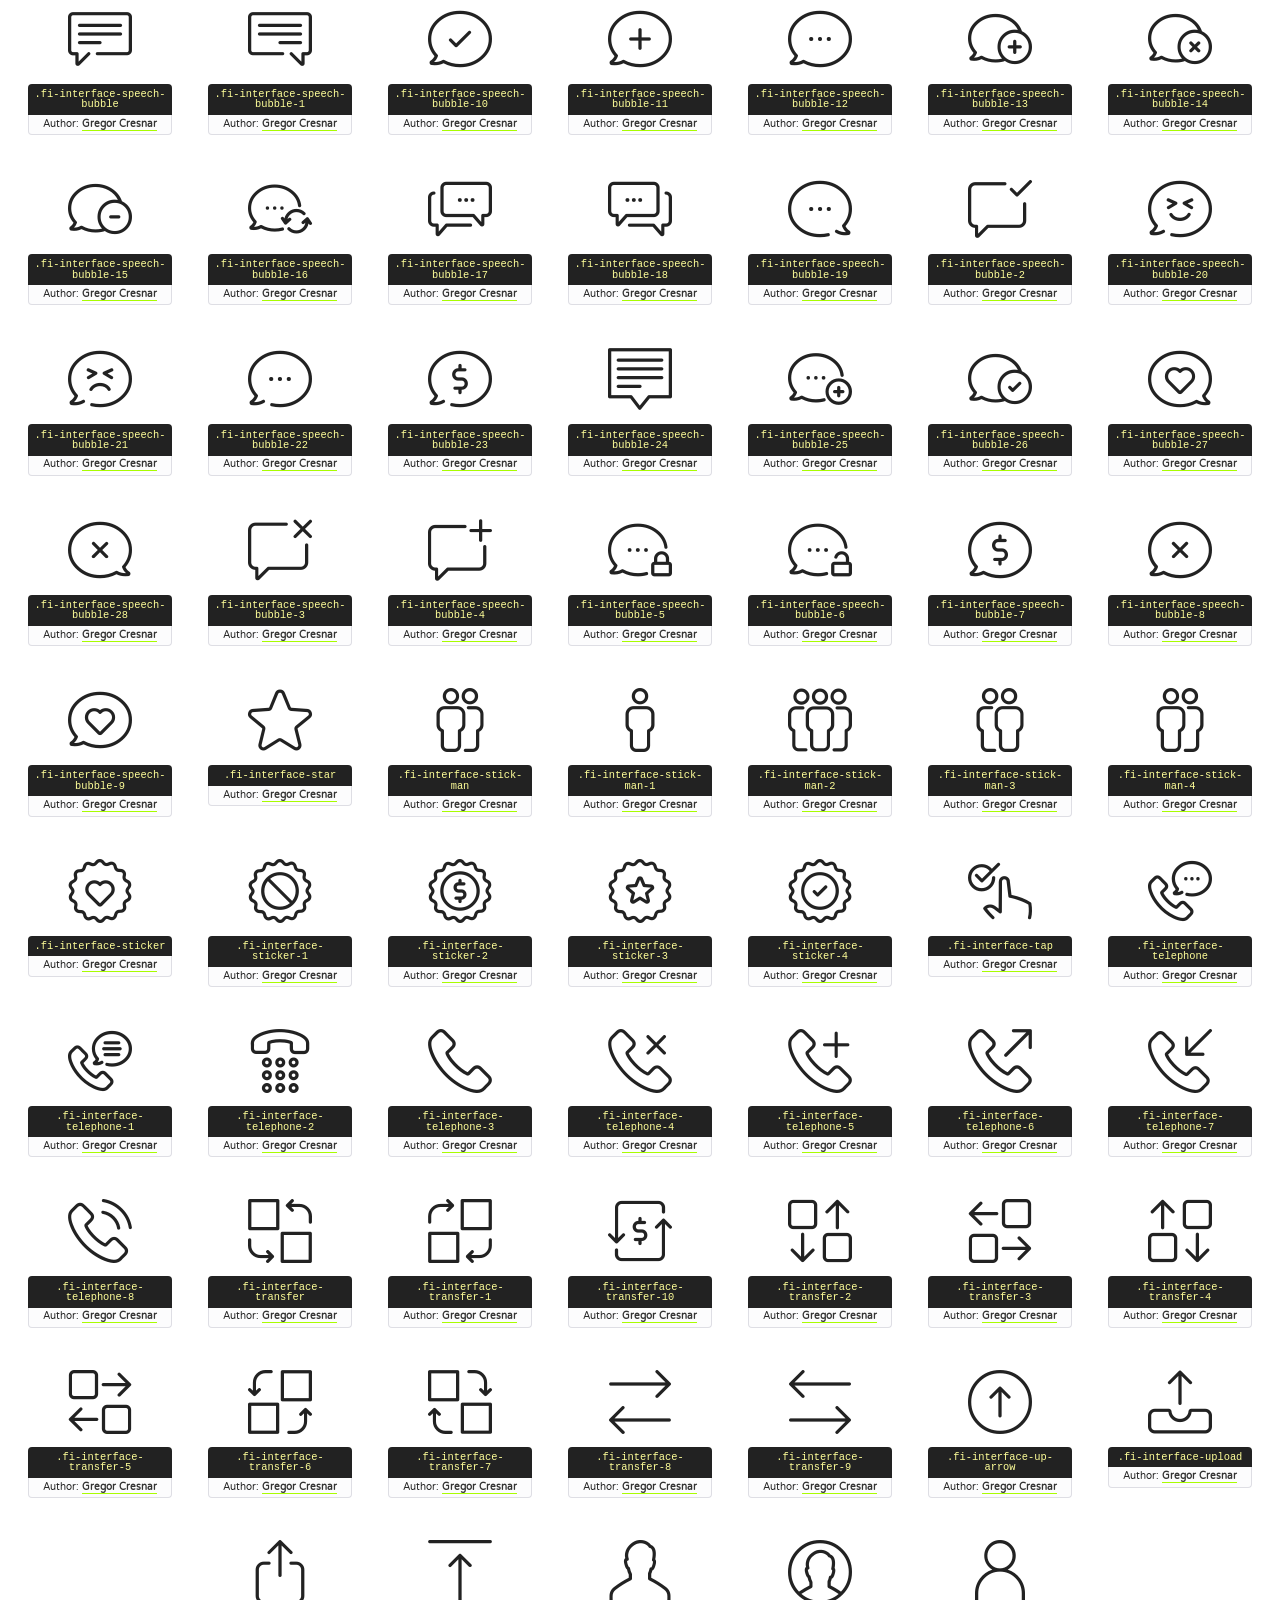
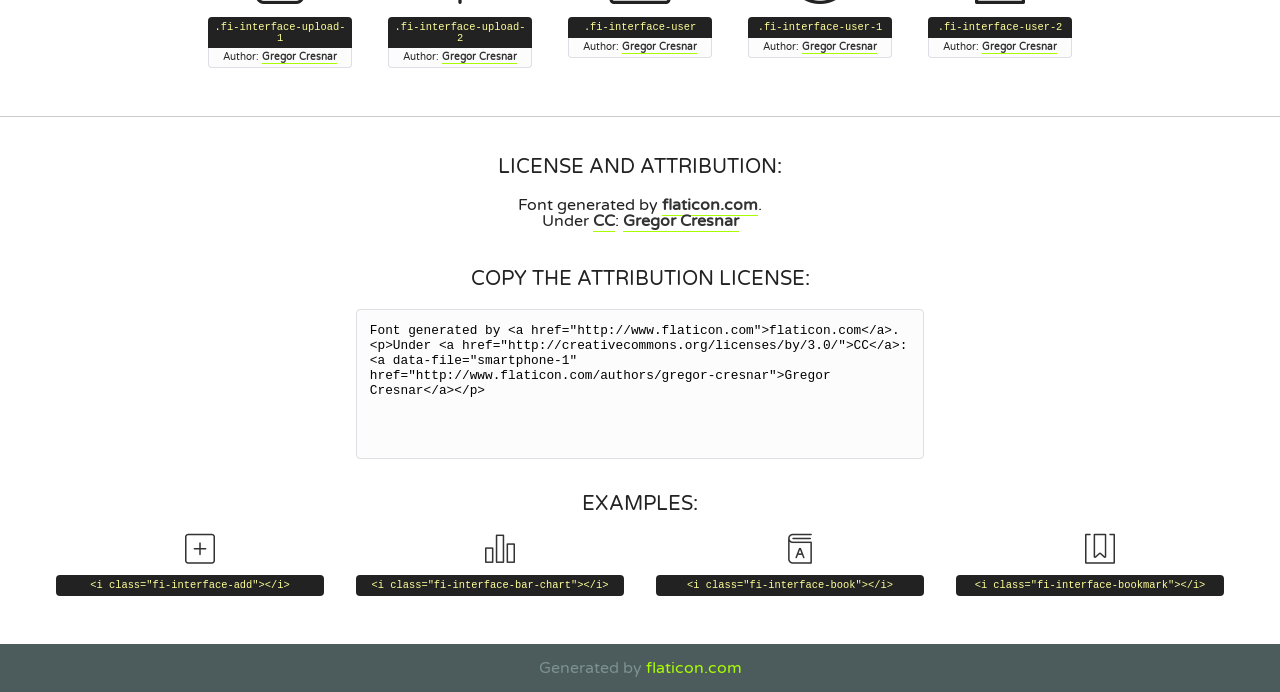
<file: node_modules/flat-icons/interface.html>
<!DOCTYPE html>
<!--
  Flaticon icon font: Flaticon
  Creation date: 22/06/2016 15:44
-->
<html>
<!DOCTYPE html>
<html>

<head>
    <title>Flaticon WebFont</title>
    <link href="http://fonts.googleapis.com/css?family=Varela+Round" rel="stylesheet" type="text/css" />
    <link rel="stylesheet" type="text/css" href="interface.css">
    <meta charset="UTF-8">
    <style>
    html, body, div, span, applet, object, iframe,
    h1, h2, h3, h4, h5, h6, p, blockquote, pre,
    a, abbr, acronym, address, big, cite, code,
    del, dfn, em, img, ins, kbd, q, s, samp,
    small, strike, strong, sub, sup, tt, var,
    b, u, i, center,
    dl, dt, dd, ol, ul, li,
    fieldset, form, label, legend,
    table, caption, tbody, tfoot, thead, tr, th, td,
    article, aside, canvas, details, embed,
    figure, figcaption, footer, header, hgroup,
    menu, nav, output, ruby, section, summary,
    time, mark, audio, video {
        margin: 0;
        padding: 0;
        border: 0;
        font-size: 100%;
        font: inherit;
        vertical-align: baseline;
    }
    /* HTML5 display-role reset for older browsers */
    article, aside, details, figcaption, figure,
    footer, header, hgroup, menu, nav, section {
        display: block;
    }
    body {
        line-height: 1;
    }
    ol, ul {
        list-style: none;
    }
    blockquote, q {
        quotes: none;
    }
    blockquote:before, blockquote:after,
    q:before, q:after {
        content: '';
        content: none;
    }
    table {
        border-collapse: collapse;
        border-spacing: 0;
    }
    body {
        font-family: 'Varela Round', Helvetica, Arial, sans-serif;
        font-size: 16px;
        color: #222;
    }
    a {
        color: #333;
        border-bottom: 1px solid #a9fd00;
        font-weight: bold;
        text-decoration: none;
    }
    * {
        -moz-box-sizing: border-box;
        -webkit-box-sizing: border-box;
        box-sizing: border-box;
        margin: 0;
        padding: 0;
    }
    [class^="fi-"]:before, [class*=" fi-"]:before, [class^="fi-"]:after, [class*=" fi-"]:after {
        font-size: 30px;
        color: #333;
    }
    .wrapper {
        max-width: 600px;
        margin: auto;
        padding: 0 1em;
    }
    .title {
        font-size: 1.25em;
        text-align: center;
        margin-bottom: 1em;
        text-transform: uppercase;
    }
    header {
        text-align: center;
        background-color: #222;
        color: #fff;
        padding: 1em;
    }
    header .logo {
        width: 210px;
        height: 38px;
        display: inline-block;
        vertical-align: middle;
        margin-right: 1em;
        border: none;
    }
    header strong {
        font-size: 1.95em;
        font-weight: bold;
        vertical-align: middle;
        margin-top: 5px;
        display: inline-block;
    }
    .demo {
        margin: 2em auto;
        line-height: 1.25em;
    }
    .demo ul li {
        margin-bottom: 1em;
    }
    .demo ul li .num {
        color: #222;
        border-radius: 20px;
        display: inline-block;
        width: 26px;
        padding: 3px;
        height: 26px;
        text-align: center;
        margin-right: 0.5em;
        border: 1px solid #222;
    }
    .demo ul li code {
        background-color: #222;
        border-radius: 4px;
        padding: 0.25em 0.5em;
        display: inline-block;
        color: #fff;
        font-family: Consolas,Monaco,Lucida Console,Liberation Mono,DejaVu Sans Mono,Bitstream Vera Sans Mono,Courier New, monospace;
        font-weight: lighter;
        margin-top: 1em;
        font-size: 0.8em;
        word-break: break-all;
    }
    .demo ul li code.big {
        padding: 1em;
        font-size: 0.9em;
    }
    .demo ul li code .red {
        color: #EF3159;
    }
    .demo ul li code .green {
        color: #ACFF65;
    }
    .demo ul li code .yellow {
        color: #FFFF99;
    }
    .demo ul li code .blue {
        color: #99D3FF;
    }
    .demo ul li code .purple {
        color: #A295FF;
    }
    .demo ul li code .dots {
        margin-top: 0.5em;
        display: block;
    }
    #glyphs {
        border-bottom: 1px solid #ccc;
        padding: 2em 0;
        text-align: center;
    }
    .glyph {
        display: inline-block;
        width: 9em;
        margin: 1em;
        text-align: center;
        vertical-align: top;
        background: #FFF;
    }
    .glyph .glyph-icon {
        padding: 10px;
        display: block;
        font-family:"Flaticon";
        font-size: 64px;
        line-height: 1;
    }
    .glyph .glyph-icon:before {
        font-size: 64px;
        color: #222;
        margin-left: 0;
    }
    .class-name {
        font-size: 0.65em;
        background-color: #222;
        color: #fff;
        border-radius: 4px 4px 0 0;
        padding: 0.5em;
        color: #FFFF99;
        font-family: Consolas,Monaco,Lucida Console,Liberation Mono,DejaVu Sans Mono,Bitstream Vera Sans Mono,Courier New, monospace;
    }
    .author-name {
        font-size: 0.6em;
        background-color: #fcfcfd;
        border: 1px solid #DEDEE4;
        border-top: 0;
        border-radius: 0 0 4px 4px;
        padding: 0.5em;
    }
    .class-name:last-child {
        font-size: 10px;
        color:#888;
    }
    .class-name:last-child a {
        font-size: 10px;
        color:#555;
    }
    .class-name:last-child a:hover {
        color:#a9fd00;
    }
    .glyph > input {
        display: block;
        width: 100px;
        margin: 5px auto;
        text-align: center;
        font-size: 12px;
        cursor: text;
    }
    .glyph > input.icon-input {
        font-family:"Flaticon";
        font-size: 16px;
        margin-bottom: 10px;
    }
    .attribution .title {
        margin-top: 2em;
    }
    .attribution textarea {
        background-color: #fcfcfd;
        padding: 1em;
        border: none;
        box-shadow: none;
        border: 1px solid #DEDEE4;
        border-radius: 4px;
        resize: none;
        width: 100%;
        height: 150px;
        font-size: 0.8em;
        font-family: Consolas,Monaco,Lucida Console,Liberation Mono,DejaVu Sans Mono,Bitstream Vera Sans Mono,Courier New, monospace;
        -webkit-appearance: none;
    }
    .iconsuse {
        margin: 2em auto;
        text-align: center;
        max-width: 1200px;
    }
    .iconsuse:after {
        content: '';
        display: table;
        clear: both;
    }
    .iconsuse .image {
        float: left;
        width: 25%;
        padding: 0 1em;
    }
    .iconsuse .image p {
        margin-bottom: 1em;
    }
    .iconsuse .image span {
        display: block;
        font-size: 0.65em;
        background-color: #222;
        color: #fff;
        border-radius: 4px;
        padding: 0.5em;
        color: #FFFF99;
        margin-top: 1em;
        font-family: Consolas,Monaco,Lucida Console,Liberation Mono,DejaVu Sans Mono,Bitstream Vera Sans Mono,Courier New, monospace;
    }
    #footer {
        text-align: center;
        background-color: #4C5B5C;
        color: #7c9192;
        padding: 1em;
    }
    #footer a {
        border: none;
        color: #a9fd00;
        font-weight: normal;
    }
    @media (max-width: 960px) {
        .iconsuse .image {
            width: 50%;
        }
    }
    @media (max-width: 560px) {
        .iconsuse .image {
            width: 100%;
        }
    }
    </style>
</head>

<body class="characters-off">

    <header>
        <a href="http://www.flaticon.com" target="_blank" class="logo">
            <svg version="1.1" xmlns="http://www.w3.org/2000/svg" xmlns:xlink="http://www.w3.org/1999/xlink" xmlns:a="http://ns.adobe.com/AdobeSVGViewerExtensions/3.0/" viewBox="0 0 560.875 102.036" enable-background="new 0 0 560.875 102.036" xml:space="preserve">
                <defs>
                </defs>
                <g>
                    <g class="letters">
                        <path fill="#ffffff" d="M141.596,29.675c0-3.777,2.985-6.767,6.764-6.767h34.438c3.426,0,6.15,2.728,6.15,6.15
                        c0,3.43-2.724,6.149-6.15,6.149h-27.674v13.091h23.719c3.429,0,6.151,2.724,6.151,6.15c0,3.43-2.723,6.149-6.151,6.149h-23.719
                        v17.574c0,3.773-2.986,6.761-6.764,6.761c-3.779,0-6.764-2.989-6.764-6.761V29.675z"></path>
                        <path fill="#ffffff" d="M193.844,29.149c0-3.781,2.985-6.767,6.764-6.767c3.776,0,6.763,2.985,6.763,6.767v42.957h25.039
                        c3.426,0,6.149,2.726,6.149,6.153c0,3.425-2.723,6.15-6.149,6.15h-31.802c-3.779,0-6.764-2.986-6.764-6.768V29.149z"></path>
                        <path fill="#ffffff" d="M241.891,75.71l21.438-48.407c1.492-3.341,4.215-5.357,7.906-5.357h0.792
                        c3.686,0,6.323,2.017,7.815,5.357l21.439,48.407c0.436,0.967,0.701,1.845,0.701,2.723c0,3.602-2.809,6.501-6.414,6.501
                        c-3.161,0-5.269-1.845-6.499-4.655l-4.132-9.661h-27.059l-4.301,10.102c-1.144,2.631-3.426,4.214-6.237,4.214
                        c-3.517,0-6.24-2.81-6.24-6.325C241.1,77.64,241.451,76.677,241.891,75.71z M279.932,58.666l-8.521-20.297l-8.526,20.297H279.932
                        z"></path>
                        <path fill="#ffffff" d="M314.864,35.387H301.86c-3.429,0-6.239-2.813-6.239-6.238c0-3.429,2.811-6.24,6.239-6.24h39.533
                        c3.426,0,6.237,2.811,6.237,6.24c0,3.425-2.811,6.238-6.237,6.238h-13.001v42.785c0,3.773-2.99,6.761-6.764,6.761
                        c-3.779,0-6.764-2.989-6.764-6.761V35.387z"></path>
                        <path fill="#A9FD00" d="M352.615,29.149c0-3.781,2.985-6.767,6.767-6.767c3.774,0,6.761,2.985,6.761,6.767v49.024
                        c0,3.773-2.987,6.761-6.761,6.761c-3.781,0-6.767-2.989-6.767-6.761V29.149z"></path>
                        <path fill="#A9FD00" d="M374.132,53.836v-0.179c0-17.481,13.178-31.801,32.065-31.801c9.22,0,15.459,2.458,20.557,6.238
                        c1.402,1.054,2.637,2.985,2.637,5.357c0,3.692-2.985,6.59-6.681,6.59c-1.845,0-3.071-0.702-4.044-1.319
                        c-3.776-2.813-7.729-4.393-12.562-4.393c-10.364,0-17.831,8.611-17.831,19.154v0.173c0,10.542,7.291,19.329,17.831,19.329
                        c5.715,0,9.492-1.756,13.359-4.834c1.049-0.874,2.458-1.491,4.039-1.491c3.429,0,6.325,2.813,6.325,6.236
                        c0,2.106-1.056,3.78-2.282,4.834c-5.539,4.834-12.036,7.733-21.878,7.733C387.572,85.464,374.132,71.493,374.132,53.836z"></path>
                        <path fill="#A9FD00" d="M433.009,53.836v-0.179c0-17.481,13.79-31.801,32.766-31.801c18.981,0,32.592,14.143,32.592,31.628v0.173
                        c0,17.483-13.785,31.807-32.769,31.807C446.625,85.464,433.009,71.32,433.009,53.836z M484.224,53.836v-0.179
                        c0-10.539-7.725-19.326-18.626-19.326c-10.893,0-18.449,8.611-18.449,19.154v0.173c0,10.542,7.73,19.329,18.626,19.329
                        C476.676,72.986,484.224,64.378,484.224,53.836z"></path>
                        <path fill="#A9FD00" d="M506.233,29.321c0-3.774,2.99-6.763,6.767-6.763h1.401c3.252,0,5.183,1.583,7.029,3.953l26.093,34.265
                        V29.059c0-3.692,2.99-6.677,6.681-6.677c3.683,0,6.671,2.985,6.671,6.677v48.934c0,3.78-2.987,6.765-6.764,6.765h-0.436
                        c-3.257,0-5.188-1.581-7.034-3.953l-27.056-35.492v32.944c0,3.687-2.985,6.676-6.678,6.676c-3.683,0-6.673-2.989-6.673-6.676
                        V29.321z"></path>
                    </g>
                    <g class="insignia">
                        <path fill="#ffffff" d="M48.372,56.137h12.517l11.156-18.537H37.186L25.688,18.539h57.825L94.668,0H9.271
                        C5.925,0,2.842,1.801,1.198,4.716c-1.644,2.907-1.593,6.482,0.134,9.343l50.38,83.501c1.678,2.781,4.689,4.476,7.938,4.476
                        c3.246,0,6.257-1.695,7.935-4.476l2.898-4.804L48.372,56.137z"></path>
                        <g class="i">
                            <path fill="#A9FD00" d="M93.575,18.539h0.031v0.004l21.652,0.004l2.705-4.488c1.727-2.861,1.778-6.436,0.133-9.343
                            C116.454,1.801,113.371,0,110.026,0h-5.294L93.575,18.539z"></path>
                            <polygon fill="#A9FD00" points="88.291,27.356 64.725,66.486 75.519,84.404 109.942,27.356"></polygon>
                        </g>
                    </g>
                </g>
            </svg>
        </a>
        <strong>Font Demo</strong>
    </header>


    <section class="demo wrapper">

        <p class="title">Instructions</p>

        <ul>
            <li>
                <span class="num">1</span>Copy the "Fonts" files and CSS files to your website CSS folder.
            </li>
            <li>
                <span class="num">2</span>Add the CSS link to your website source code on header.
                <code class="big">
                    &lt;<span class="red">head</span>&gt;
                    <br/><span class="dots">...</span>
                    <br/>&lt;<span class="red">link</span> <span class="green">rel</span>=<span class="yellow">"stylesheet"</span> <span class="green">type</span>=<span class="yellow">"text/css"</span> <span class="green">href</span>=<span class="yellow">"your_website_domain/css_root/flaticon.css"</span>&gt;
                    <br/><span class="dots">...</span>
                    <br/>&lt;/<span class="red">head</span>&gt;
                </code>
            </li>

            <li>
                <p>
                    <span class="num">3</span>Use the icon class on <code>"<span class="blue">display</span>:<span class="purple"> inline</span>"</code> elements:
                    <br />
                    Use example: <code>&lt;<span class="red">i</span> <span class="green">class</span>=<span class="yellow">&quot;fi-interface-airplane49&quot;</span>&gt;&lt;/<span class="red">i</span>&gt;</code> or <code>&lt;<span class="red">span</span> <span class="green">class</span>=<span class="yellow">&quot;fi-interface-airplane49&quot;</span>&gt;&lt;/<span class="red">span</span>&gt;</code>
            </li>
        </ul>

    </section>




   <section id="glyphs">


        <div class="glyph"><div class="glyph-icon fi-interface-add"></div>
            <div class="class-name">.fi-interface-add</div>
            <div class="author-name">Author: <a data-file="add" href="http://www.flaticon.com/authors/gregor-cresnar">Gregor Cresnar</a> </div>
        </div>

        <div class="glyph"><div class="glyph-icon fi-interface-bar-chart"></div>
            <div class="class-name">.fi-interface-bar-chart</div>
            <div class="author-name">Author: <a data-file="bar-chart" href="http://www.flaticon.com/authors/gregor-cresnar">Gregor Cresnar</a> </div>
        </div>

        <div class="glyph"><div class="glyph-icon fi-interface-book"></div>
            <div class="class-name">.fi-interface-book</div>
            <div class="author-name">Author: <a data-file="book" href="http://www.flaticon.com/authors/gregor-cresnar">Gregor Cresnar</a> </div>
        </div>

        <div class="glyph"><div class="glyph-icon fi-interface-bookmark"></div>
            <div class="class-name">.fi-interface-bookmark</div>
            <div class="author-name">Author: <a data-file="bookmark" href="http://www.flaticon.com/authors/gregor-cresnar">Gregor Cresnar</a> </div>
        </div>

        <div class="glyph"><div class="glyph-icon fi-interface-cancel"></div>
            <div class="class-name">.fi-interface-cancel</div>
            <div class="author-name">Author: <a data-file="cancel" href="http://www.flaticon.com/authors/gregor-cresnar">Gregor Cresnar</a> </div>
        </div>

        <div class="glyph"><div class="glyph-icon fi-interface-check"></div>
            <div class="class-name">.fi-interface-check</div>
            <div class="author-name">Author: <a data-file="check" href="http://www.flaticon.com/authors/gregor-cresnar">Gregor Cresnar</a> </div>
        </div>

        <div class="glyph"><div class="glyph-icon fi-interface-check-mark"></div>
            <div class="class-name">.fi-interface-check-mark</div>
            <div class="author-name">Author: <a data-file="check-mark" href="http://www.flaticon.com/authors/gregor-cresnar">Gregor Cresnar</a> </div>
        </div>

        <div class="glyph"><div class="glyph-icon fi-interface-checked"></div>
            <div class="class-name">.fi-interface-checked</div>
            <div class="author-name">Author: <a data-file="checked" href="http://www.flaticon.com/authors/gregor-cresnar">Gregor Cresnar</a> </div>
        </div>

        <div class="glyph"><div class="glyph-icon fi-interface-close"></div>
            <div class="class-name">.fi-interface-close</div>
            <div class="author-name">Author: <a data-file="close" href="http://www.flaticon.com/authors/gregor-cresnar">Gregor Cresnar</a> </div>
        </div>

        <div class="glyph"><div class="glyph-icon fi-interface-communication"></div>
            <div class="class-name">.fi-interface-communication</div>
            <div class="author-name">Author: <a data-file="communication" href="http://www.flaticon.com/authors/gregor-cresnar">Gregor Cresnar</a> </div>
        </div>

        <div class="glyph"><div class="glyph-icon fi-interface-communication-1"></div>
            <div class="class-name">.fi-interface-communication-1</div>
            <div class="author-name">Author: <a data-file="communication-1" href="http://www.flaticon.com/authors/gregor-cresnar">Gregor Cresnar</a> </div>
        </div>

        <div class="glyph"><div class="glyph-icon fi-interface-communication-2"></div>
            <div class="class-name">.fi-interface-communication-2</div>
            <div class="author-name">Author: <a data-file="communication-2" href="http://www.flaticon.com/authors/gregor-cresnar">Gregor Cresnar</a> </div>
        </div>

        <div class="glyph"><div class="glyph-icon fi-interface-communication-3"></div>
            <div class="class-name">.fi-interface-communication-3</div>
            <div class="author-name">Author: <a data-file="communication-3" href="http://www.flaticon.com/authors/gregor-cresnar">Gregor Cresnar</a> </div>
        </div>

        <div class="glyph"><div class="glyph-icon fi-interface-communication-4"></div>
            <div class="class-name">.fi-interface-communication-4</div>
            <div class="author-name">Author: <a data-file="communication-4" href="http://www.flaticon.com/authors/gregor-cresnar">Gregor Cresnar</a> </div>
        </div>

        <div class="glyph"><div class="glyph-icon fi-interface-communication-5"></div>
            <div class="class-name">.fi-interface-communication-5</div>
            <div class="author-name">Author: <a data-file="communication-5" href="http://www.flaticon.com/authors/gregor-cresnar">Gregor Cresnar</a> </div>
        </div>

        <div class="glyph"><div class="glyph-icon fi-interface-communication-6"></div>
            <div class="class-name">.fi-interface-communication-6</div>
            <div class="author-name">Author: <a data-file="communication-6" href="http://www.flaticon.com/authors/gregor-cresnar">Gregor Cresnar</a> </div>
        </div>

        <div class="glyph"><div class="glyph-icon fi-interface-cursor"></div>
            <div class="class-name">.fi-interface-cursor</div>
            <div class="author-name">Author: <a data-file="cursor" href="http://www.flaticon.com/authors/gregor-cresnar">Gregor Cresnar</a> </div>
        </div>

        <div class="glyph"><div class="glyph-icon fi-interface-cursor-1"></div>
            <div class="class-name">.fi-interface-cursor-1</div>
            <div class="author-name">Author: <a data-file="cursor-1" href="http://www.flaticon.com/authors/gregor-cresnar">Gregor Cresnar</a> </div>
        </div>

        <div class="glyph"><div class="glyph-icon fi-interface-cursor-2"></div>
            <div class="class-name">.fi-interface-cursor-2</div>
            <div class="author-name">Author: <a data-file="cursor-2" href="http://www.flaticon.com/authors/gregor-cresnar">Gregor Cresnar</a> </div>
        </div>

        <div class="glyph"><div class="glyph-icon fi-interface-delete"></div>
            <div class="class-name">.fi-interface-delete</div>
            <div class="author-name">Author: <a data-file="delete" href="http://www.flaticon.com/authors/gregor-cresnar">Gregor Cresnar</a> </div>
        </div>

        <div class="glyph"><div class="glyph-icon fi-interface-dislike"></div>
            <div class="class-name">.fi-interface-dislike</div>
            <div class="author-name">Author: <a data-file="dislike" href="http://www.flaticon.com/authors/gregor-cresnar">Gregor Cresnar</a> </div>
        </div>

        <div class="glyph"><div class="glyph-icon fi-interface-dislike-1"></div>
            <div class="class-name">.fi-interface-dislike-1</div>
            <div class="author-name">Author: <a data-file="dislike-1" href="http://www.flaticon.com/authors/gregor-cresnar">Gregor Cresnar</a> </div>
        </div>

        <div class="glyph"><div class="glyph-icon fi-interface-down-arrow"></div>
            <div class="class-name">.fi-interface-down-arrow</div>
            <div class="author-name">Author: <a data-file="down-arrow" href="http://www.flaticon.com/authors/gregor-cresnar">Gregor Cresnar</a> </div>
        </div>

        <div class="glyph"><div class="glyph-icon fi-interface-download"></div>
            <div class="class-name">.fi-interface-download</div>
            <div class="author-name">Author: <a data-file="download" href="http://www.flaticon.com/authors/gregor-cresnar">Gregor Cresnar</a> </div>
        </div>

        <div class="glyph"><div class="glyph-icon fi-interface-download-1"></div>
            <div class="class-name">.fi-interface-download-1</div>
            <div class="author-name">Author: <a data-file="download-1" href="http://www.flaticon.com/authors/gregor-cresnar">Gregor Cresnar</a> </div>
        </div>

        <div class="glyph"><div class="glyph-icon fi-interface-download-2"></div>
            <div class="class-name">.fi-interface-download-2</div>
            <div class="author-name">Author: <a data-file="download-2" href="http://www.flaticon.com/authors/gregor-cresnar">Gregor Cresnar</a> </div>
        </div>

        <div class="glyph"><div class="glyph-icon fi-interface-edit"></div>
            <div class="class-name">.fi-interface-edit</div>
            <div class="author-name">Author: <a data-file="edit" href="http://www.flaticon.com/authors/gregor-cresnar">Gregor Cresnar</a> </div>
        </div>

        <div class="glyph"><div class="glyph-icon fi-interface-email"></div>
            <div class="class-name">.fi-interface-email</div>
            <div class="author-name">Author: <a data-file="email" href="http://www.flaticon.com/authors/gregor-cresnar">Gregor Cresnar</a> </div>
        </div>

        <div class="glyph"><div class="glyph-icon fi-interface-email-1"></div>
            <div class="class-name">.fi-interface-email-1</div>
            <div class="author-name">Author: <a data-file="email-1" href="http://www.flaticon.com/authors/gregor-cresnar">Gregor Cresnar</a> </div>
        </div>

        <div class="glyph"><div class="glyph-icon fi-interface-expand"></div>
            <div class="class-name">.fi-interface-expand</div>
            <div class="author-name">Author: <a data-file="expand" href="http://www.flaticon.com/authors/gregor-cresnar">Gregor Cresnar</a> </div>
        </div>

        <div class="glyph"><div class="glyph-icon fi-interface-expand-1"></div>
            <div class="class-name">.fi-interface-expand-1</div>
            <div class="author-name">Author: <a data-file="expand-1" href="http://www.flaticon.com/authors/gregor-cresnar">Gregor Cresnar</a> </div>
        </div>

        <div class="glyph"><div class="glyph-icon fi-interface-export"></div>
            <div class="class-name">.fi-interface-export</div>
            <div class="author-name">Author: <a data-file="export" href="http://www.flaticon.com/authors/gregor-cresnar">Gregor Cresnar</a> </div>
        </div>

        <div class="glyph"><div class="glyph-icon fi-interface-forbidden"></div>
            <div class="class-name">.fi-interface-forbidden</div>
            <div class="author-name">Author: <a data-file="forbidden" href="http://www.flaticon.com/authors/gregor-cresnar">Gregor Cresnar</a> </div>
        </div>

        <div class="glyph"><div class="glyph-icon fi-interface-heart"></div>
            <div class="class-name">.fi-interface-heart</div>
            <div class="author-name">Author: <a data-file="heart" href="http://www.flaticon.com/authors/gregor-cresnar">Gregor Cresnar</a> </div>
        </div>

        <div class="glyph"><div class="glyph-icon fi-interface-heart-1"></div>
            <div class="class-name">.fi-interface-heart-1</div>
            <div class="author-name">Author: <a data-file="heart-1" href="http://www.flaticon.com/authors/gregor-cresnar">Gregor Cresnar</a> </div>
        </div>

        <div class="glyph"><div class="glyph-icon fi-interface-heart-2"></div>
            <div class="class-name">.fi-interface-heart-2</div>
            <div class="author-name">Author: <a data-file="heart-2" href="http://www.flaticon.com/authors/gregor-cresnar">Gregor Cresnar</a> </div>
        </div>

        <div class="glyph"><div class="glyph-icon fi-interface-import"></div>
            <div class="class-name">.fi-interface-import</div>
            <div class="author-name">Author: <a data-file="import" href="http://www.flaticon.com/authors/gregor-cresnar">Gregor Cresnar</a> </div>
        </div>

        <div class="glyph"><div class="glyph-icon fi-interface-import-1"></div>
            <div class="class-name">.fi-interface-import-1</div>
            <div class="author-name">Author: <a data-file="import-1" href="http://www.flaticon.com/authors/gregor-cresnar">Gregor Cresnar</a> </div>
        </div>

        <div class="glyph"><div class="glyph-icon fi-interface-import-2"></div>
            <div class="class-name">.fi-interface-import-2</div>
            <div class="author-name">Author: <a data-file="import-2" href="http://www.flaticon.com/authors/gregor-cresnar">Gregor Cresnar</a> </div>
        </div>

        <div class="glyph"><div class="glyph-icon fi-interface-left-arrow"></div>
            <div class="class-name">.fi-interface-left-arrow</div>
            <div class="author-name">Author: <a data-file="left-arrow" href="http://www.flaticon.com/authors/gregor-cresnar">Gregor Cresnar</a> </div>
        </div>

        <div class="glyph"><div class="glyph-icon fi-interface-left-arrow-1"></div>
            <div class="class-name">.fi-interface-left-arrow-1</div>
            <div class="author-name">Author: <a data-file="left-arrow-1" href="http://www.flaticon.com/authors/gregor-cresnar">Gregor Cresnar</a> </div>
        </div>

        <div class="glyph"><div class="glyph-icon fi-interface-letter"></div>
            <div class="class-name">.fi-interface-letter</div>
            <div class="author-name">Author: <a data-file="letter" href="http://www.flaticon.com/authors/gregor-cresnar">Gregor Cresnar</a> </div>
        </div>

        <div class="glyph"><div class="glyph-icon fi-interface-levels"></div>
            <div class="class-name">.fi-interface-levels</div>
            <div class="author-name">Author: <a data-file="levels" href="http://www.flaticon.com/authors/gregor-cresnar">Gregor Cresnar</a> </div>
        </div>

        <div class="glyph"><div class="glyph-icon fi-interface-levels-1"></div>
            <div class="class-name">.fi-interface-levels-1</div>
            <div class="author-name">Author: <a data-file="levels-1" href="http://www.flaticon.com/authors/gregor-cresnar">Gregor Cresnar</a> </div>
        </div>

        <div class="glyph"><div class="glyph-icon fi-interface-like"></div>
            <div class="class-name">.fi-interface-like</div>
            <div class="author-name">Author: <a data-file="like" href="http://www.flaticon.com/authors/gregor-cresnar">Gregor Cresnar</a> </div>
        </div>

        <div class="glyph"><div class="glyph-icon fi-interface-like-1"></div>
            <div class="class-name">.fi-interface-like-1</div>
            <div class="author-name">Author: <a data-file="like-1" href="http://www.flaticon.com/authors/gregor-cresnar">Gregor Cresnar</a> </div>
        </div>

        <div class="glyph"><div class="glyph-icon fi-interface-list"></div>
            <div class="class-name">.fi-interface-list</div>
            <div class="author-name">Author: <a data-file="list" href="http://www.flaticon.com/authors/gregor-cresnar">Gregor Cresnar</a> </div>
        </div>

        <div class="glyph"><div class="glyph-icon fi-interface-list-1"></div>
            <div class="class-name">.fi-interface-list-1</div>
            <div class="author-name">Author: <a data-file="list-1" href="http://www.flaticon.com/authors/gregor-cresnar">Gregor Cresnar</a> </div>
        </div>

        <div class="glyph"><div class="glyph-icon fi-interface-list-2"></div>
            <div class="class-name">.fi-interface-list-2</div>
            <div class="author-name">Author: <a data-file="list-2" href="http://www.flaticon.com/authors/gregor-cresnar">Gregor Cresnar</a> </div>
        </div>

        <div class="glyph"><div class="glyph-icon fi-interface-list-3"></div>
            <div class="class-name">.fi-interface-list-3</div>
            <div class="author-name">Author: <a data-file="list-3" href="http://www.flaticon.com/authors/gregor-cresnar">Gregor Cresnar</a> </div>
        </div>

        <div class="glyph"><div class="glyph-icon fi-interface-list-4"></div>
            <div class="class-name">.fi-interface-list-4</div>
            <div class="author-name">Author: <a data-file="list-4" href="http://www.flaticon.com/authors/gregor-cresnar">Gregor Cresnar</a> </div>
        </div>

        <div class="glyph"><div class="glyph-icon fi-interface-login"></div>
            <div class="class-name">.fi-interface-login</div>
            <div class="author-name">Author: <a data-file="login" href="http://www.flaticon.com/authors/gregor-cresnar">Gregor Cresnar</a> </div>
        </div>

        <div class="glyph"><div class="glyph-icon fi-interface-logout"></div>
            <div class="class-name">.fi-interface-logout</div>
            <div class="author-name">Author: <a data-file="logout" href="http://www.flaticon.com/authors/gregor-cresnar">Gregor Cresnar</a> </div>
        </div>

        <div class="glyph"><div class="glyph-icon fi-interface-megaphone"></div>
            <div class="class-name">.fi-interface-megaphone</div>
            <div class="author-name">Author: <a data-file="megaphone" href="http://www.flaticon.com/authors/gregor-cresnar">Gregor Cresnar</a> </div>
        </div>

        <div class="glyph"><div class="glyph-icon fi-interface-menu"></div>
            <div class="class-name">.fi-interface-menu</div>
            <div class="author-name">Author: <a data-file="menu" href="http://www.flaticon.com/authors/gregor-cresnar">Gregor Cresnar</a> </div>
        </div>

        <div class="glyph"><div class="glyph-icon fi-interface-menu-1"></div>
            <div class="class-name">.fi-interface-menu-1</div>
            <div class="author-name">Author: <a data-file="menu-1" href="http://www.flaticon.com/authors/gregor-cresnar">Gregor Cresnar</a> </div>
        </div>

        <div class="glyph"><div class="glyph-icon fi-interface-menu-2"></div>
            <div class="class-name">.fi-interface-menu-2</div>
            <div class="author-name">Author: <a data-file="menu-2" href="http://www.flaticon.com/authors/gregor-cresnar">Gregor Cresnar</a> </div>
        </div>

        <div class="glyph"><div class="glyph-icon fi-interface-microphone"></div>
            <div class="class-name">.fi-interface-microphone</div>
            <div class="author-name">Author: <a data-file="microphone" href="http://www.flaticon.com/authors/gregor-cresnar">Gregor Cresnar</a> </div>
        </div>

        <div class="glyph"><div class="glyph-icon fi-interface-minimize"></div>
            <div class="class-name">.fi-interface-minimize</div>
            <div class="author-name">Author: <a data-file="minimize" href="http://www.flaticon.com/authors/gregor-cresnar">Gregor Cresnar</a> </div>
        </div>

        <div class="glyph"><div class="glyph-icon fi-interface-minimize-1"></div>
            <div class="class-name">.fi-interface-minimize-1</div>
            <div class="author-name">Author: <a data-file="minimize-1" href="http://www.flaticon.com/authors/gregor-cresnar">Gregor Cresnar</a> </div>
        </div>

        <div class="glyph"><div class="glyph-icon fi-interface-minimize-2"></div>
            <div class="class-name">.fi-interface-minimize-2</div>
            <div class="author-name">Author: <a data-file="minimize-2" href="http://www.flaticon.com/authors/gregor-cresnar">Gregor Cresnar</a> </div>
        </div>

        <div class="glyph"><div class="glyph-icon fi-interface-minimize-3"></div>
            <div class="class-name">.fi-interface-minimize-3</div>
            <div class="author-name">Author: <a data-file="minimize-3" href="http://www.flaticon.com/authors/gregor-cresnar">Gregor Cresnar</a> </div>
        </div>

        <div class="glyph"><div class="glyph-icon fi-interface-more"></div>
            <div class="class-name">.fi-interface-more</div>
            <div class="author-name">Author: <a data-file="more" href="http://www.flaticon.com/authors/gregor-cresnar">Gregor Cresnar</a> </div>
        </div>

        <div class="glyph"><div class="glyph-icon fi-interface-more-1"></div>
            <div class="class-name">.fi-interface-more-1</div>
            <div class="author-name">Author: <a data-file="more-1" href="http://www.flaticon.com/authors/gregor-cresnar">Gregor Cresnar</a> </div>
        </div>

        <div class="glyph"><div class="glyph-icon fi-interface-move"></div>
            <div class="class-name">.fi-interface-move</div>
            <div class="author-name">Author: <a data-file="move" href="http://www.flaticon.com/authors/gregor-cresnar">Gregor Cresnar</a> </div>
        </div>

        <div class="glyph"><div class="glyph-icon fi-interface-move-1"></div>
            <div class="class-name">.fi-interface-move-1</div>
            <div class="author-name">Author: <a data-file="move-1" href="http://www.flaticon.com/authors/gregor-cresnar">Gregor Cresnar</a> </div>
        </div>

        <div class="glyph"><div class="glyph-icon fi-interface-mute"></div>
            <div class="class-name">.fi-interface-mute</div>
            <div class="author-name">Author: <a data-file="mute" href="http://www.flaticon.com/authors/gregor-cresnar">Gregor Cresnar</a> </div>
        </div>

        <div class="glyph"><div class="glyph-icon fi-interface-networking"></div>
            <div class="class-name">.fi-interface-networking</div>
            <div class="author-name">Author: <a data-file="networking" href="http://www.flaticon.com/authors/gregor-cresnar">Gregor Cresnar</a> </div>
        </div>

        <div class="glyph"><div class="glyph-icon fi-interface-next"></div>
            <div class="class-name">.fi-interface-next</div>
            <div class="author-name">Author: <a data-file="next" href="http://www.flaticon.com/authors/gregor-cresnar">Gregor Cresnar</a> </div>
        </div>

        <div class="glyph"><div class="glyph-icon fi-interface-next-1"></div>
            <div class="class-name">.fi-interface-next-1</div>
            <div class="author-name">Author: <a data-file="next-1" href="http://www.flaticon.com/authors/gregor-cresnar">Gregor Cresnar</a> </div>
        </div>

        <div class="glyph"><div class="glyph-icon fi-interface-organization"></div>
            <div class="class-name">.fi-interface-organization</div>
            <div class="author-name">Author: <a data-file="organization" href="http://www.flaticon.com/authors/gregor-cresnar">Gregor Cresnar</a> </div>
        </div>

        <div class="glyph"><div class="glyph-icon fi-interface-orientation"></div>
            <div class="class-name">.fi-interface-orientation</div>
            <div class="author-name">Author: <a data-file="orientation" href="http://www.flaticon.com/authors/gregor-cresnar">Gregor Cresnar</a> </div>
        </div>

        <div class="glyph"><div class="glyph-icon fi-interface-padlock"></div>
            <div class="class-name">.fi-interface-padlock</div>
            <div class="author-name">Author: <a data-file="padlock" href="http://www.flaticon.com/authors/gregor-cresnar">Gregor Cresnar</a> </div>
        </div>

        <div class="glyph"><div class="glyph-icon fi-interface-padlock-1"></div>
            <div class="class-name">.fi-interface-padlock-1</div>
            <div class="author-name">Author: <a data-file="padlock-1" href="http://www.flaticon.com/authors/gregor-cresnar">Gregor Cresnar</a> </div>
        </div>

        <div class="glyph"><div class="glyph-icon fi-interface-paper-plane"></div>
            <div class="class-name">.fi-interface-paper-plane</div>
            <div class="author-name">Author: <a data-file="paper-plane" href="http://www.flaticon.com/authors/gregor-cresnar">Gregor Cresnar</a> </div>
        </div>

        <div class="glyph"><div class="glyph-icon fi-interface-password"></div>
            <div class="class-name">.fi-interface-password</div>
            <div class="author-name">Author: <a data-file="password" href="http://www.flaticon.com/authors/gregor-cresnar">Gregor Cresnar</a> </div>
        </div>

        <div class="glyph"><div class="glyph-icon fi-interface-photo-camera"></div>
            <div class="class-name">.fi-interface-photo-camera</div>
            <div class="author-name">Author: <a data-file="photo-camera" href="http://www.flaticon.com/authors/gregor-cresnar">Gregor Cresnar</a> </div>
        </div>

        <div class="glyph"><div class="glyph-icon fi-interface-picture"></div>
            <div class="class-name">.fi-interface-picture</div>
            <div class="author-name">Author: <a data-file="picture" href="http://www.flaticon.com/authors/gregor-cresnar">Gregor Cresnar</a> </div>
        </div>

        <div class="glyph"><div class="glyph-icon fi-interface-pie-chart"></div>
            <div class="class-name">.fi-interface-pie-chart</div>
            <div class="author-name">Author: <a data-file="pie-chart" href="http://www.flaticon.com/authors/gregor-cresnar">Gregor Cresnar</a> </div>
        </div>

        <div class="glyph"><div class="glyph-icon fi-interface-pie-chart-1"></div>
            <div class="class-name">.fi-interface-pie-chart-1</div>
            <div class="author-name">Author: <a data-file="pie-chart-1" href="http://www.flaticon.com/authors/gregor-cresnar">Gregor Cresnar</a> </div>
        </div>

        <div class="glyph"><div class="glyph-icon fi-interface-pie-chart-2"></div>
            <div class="class-name">.fi-interface-pie-chart-2</div>
            <div class="author-name">Author: <a data-file="pie-chart-2" href="http://www.flaticon.com/authors/gregor-cresnar">Gregor Cresnar</a> </div>
        </div>

        <div class="glyph"><div class="glyph-icon fi-interface-placeholder"></div>
            <div class="class-name">.fi-interface-placeholder</div>
            <div class="author-name">Author: <a data-file="placeholder" href="http://www.flaticon.com/authors/gregor-cresnar">Gregor Cresnar</a> </div>
        </div>

        <div class="glyph"><div class="glyph-icon fi-interface-plus"></div>
            <div class="class-name">.fi-interface-plus</div>
            <div class="author-name">Author: <a data-file="plus" href="http://www.flaticon.com/authors/gregor-cresnar">Gregor Cresnar</a> </div>
        </div>

        <div class="glyph"><div class="glyph-icon fi-interface-previous"></div>
            <div class="class-name">.fi-interface-previous</div>
            <div class="author-name">Author: <a data-file="previous" href="http://www.flaticon.com/authors/gregor-cresnar">Gregor Cresnar</a> </div>
        </div>

        <div class="glyph"><div class="glyph-icon fi-interface-previous-1"></div>
            <div class="class-name">.fi-interface-previous-1</div>
            <div class="author-name">Author: <a data-file="previous-1" href="http://www.flaticon.com/authors/gregor-cresnar">Gregor Cresnar</a> </div>
        </div>

        <div class="glyph"><div class="glyph-icon fi-interface-repeat"></div>
            <div class="class-name">.fi-interface-repeat</div>
            <div class="author-name">Author: <a data-file="repeat" href="http://www.flaticon.com/authors/gregor-cresnar">Gregor Cresnar</a> </div>
        </div>

        <div class="glyph"><div class="glyph-icon fi-interface-repeat-1"></div>
            <div class="class-name">.fi-interface-repeat-1</div>
            <div class="author-name">Author: <a data-file="repeat-1" href="http://www.flaticon.com/authors/gregor-cresnar">Gregor Cresnar</a> </div>
        </div>

        <div class="glyph"><div class="glyph-icon fi-interface-repeat-2"></div>
            <div class="class-name">.fi-interface-repeat-2</div>
            <div class="author-name">Author: <a data-file="repeat-2" href="http://www.flaticon.com/authors/gregor-cresnar">Gregor Cresnar</a> </div>
        </div>

        <div class="glyph"><div class="glyph-icon fi-interface-repeat-3"></div>
            <div class="class-name">.fi-interface-repeat-3</div>
            <div class="author-name">Author: <a data-file="repeat-3" href="http://www.flaticon.com/authors/gregor-cresnar">Gregor Cresnar</a> </div>
        </div>

        <div class="glyph"><div class="glyph-icon fi-interface-repeat-4"></div>
            <div class="class-name">.fi-interface-repeat-4</div>
            <div class="author-name">Author: <a data-file="repeat-4" href="http://www.flaticon.com/authors/gregor-cresnar">Gregor Cresnar</a> </div>
        </div>

        <div class="glyph"><div class="glyph-icon fi-interface-repeat-5"></div>
            <div class="class-name">.fi-interface-repeat-5</div>
            <div class="author-name">Author: <a data-file="repeat-5" href="http://www.flaticon.com/authors/gregor-cresnar">Gregor Cresnar</a> </div>
        </div>

        <div class="glyph"><div class="glyph-icon fi-interface-repeat-6"></div>
            <div class="class-name">.fi-interface-repeat-6</div>
            <div class="author-name">Author: <a data-file="repeat-6" href="http://www.flaticon.com/authors/gregor-cresnar">Gregor Cresnar</a> </div>
        </div>

        <div class="glyph"><div class="glyph-icon fi-interface-repeat-7"></div>
            <div class="class-name">.fi-interface-repeat-7</div>
            <div class="author-name">Author: <a data-file="repeat-7" href="http://www.flaticon.com/authors/gregor-cresnar">Gregor Cresnar</a> </div>
        </div>

        <div class="glyph"><div class="glyph-icon fi-interface-repeat-8"></div>
            <div class="class-name">.fi-interface-repeat-8</div>
            <div class="author-name">Author: <a data-file="repeat-8" href="http://www.flaticon.com/authors/gregor-cresnar">Gregor Cresnar</a> </div>
        </div>

        <div class="glyph"><div class="glyph-icon fi-interface-repeat-9"></div>
            <div class="class-name">.fi-interface-repeat-9</div>
            <div class="author-name">Author: <a data-file="repeat-9" href="http://www.flaticon.com/authors/gregor-cresnar">Gregor Cresnar</a> </div>
        </div>

        <div class="glyph"><div class="glyph-icon fi-interface-right-arrow"></div>
            <div class="class-name">.fi-interface-right-arrow</div>
            <div class="author-name">Author: <a data-file="right-arrow" href="http://www.flaticon.com/authors/gregor-cresnar">Gregor Cresnar</a> </div>
        </div>

        <div class="glyph"><div class="glyph-icon fi-interface-right-arrow-1"></div>
            <div class="class-name">.fi-interface-right-arrow-1</div>
            <div class="author-name">Author: <a data-file="right-arrow-1" href="http://www.flaticon.com/authors/gregor-cresnar">Gregor Cresnar</a> </div>
        </div>

        <div class="glyph"><div class="glyph-icon fi-interface-save"></div>
            <div class="class-name">.fi-interface-save</div>
            <div class="author-name">Author: <a data-file="save" href="http://www.flaticon.com/authors/gregor-cresnar">Gregor Cresnar</a> </div>
        </div>

        <div class="glyph"><div class="glyph-icon fi-interface-search"></div>
            <div class="class-name">.fi-interface-search</div>
            <div class="author-name">Author: <a data-file="search" href="http://www.flaticon.com/authors/gregor-cresnar">Gregor Cresnar</a> </div>
        </div>

        <div class="glyph"><div class="glyph-icon fi-interface-shuffle"></div>
            <div class="class-name">.fi-interface-shuffle</div>
            <div class="author-name">Author: <a data-file="shuffle" href="http://www.flaticon.com/authors/gregor-cresnar">Gregor Cresnar</a> </div>
        </div>

        <div class="glyph"><div class="glyph-icon fi-interface-smartphone"></div>
            <div class="class-name">.fi-interface-smartphone</div>
            <div class="author-name">Author: <a data-file="smartphone" href="http://www.flaticon.com/authors/gregor-cresnar">Gregor Cresnar</a> </div>
        </div>

        <div class="glyph"><div class="glyph-icon fi-interface-smartphone-1"></div>
            <div class="class-name">.fi-interface-smartphone-1</div>
            <div class="author-name">Author: <a data-file="smartphone-1" href="http://www.flaticon.com/authors/gregor-cresnar">Gregor Cresnar</a> </div>
        </div>

        <div class="glyph"><div class="glyph-icon fi-interface-sort"></div>
            <div class="class-name">.fi-interface-sort</div>
            <div class="author-name">Author: <a data-file="sort" href="http://www.flaticon.com/authors/gregor-cresnar">Gregor Cresnar</a> </div>
        </div>

        <div class="glyph"><div class="glyph-icon fi-interface-sort-1"></div>
            <div class="class-name">.fi-interface-sort-1</div>
            <div class="author-name">Author: <a data-file="sort-1" href="http://www.flaticon.com/authors/gregor-cresnar">Gregor Cresnar</a> </div>
        </div>

        <div class="glyph"><div class="glyph-icon fi-interface-speaker"></div>
            <div class="class-name">.fi-interface-speaker</div>
            <div class="author-name">Author: <a data-file="speaker" href="http://www.flaticon.com/authors/gregor-cresnar">Gregor Cresnar</a> </div>
        </div>

        <div class="glyph"><div class="glyph-icon fi-interface-speech-bubble"></div>
            <div class="class-name">.fi-interface-speech-bubble</div>
            <div class="author-name">Author: <a data-file="speech-bubble" href="http://www.flaticon.com/authors/gregor-cresnar">Gregor Cresnar</a> </div>
        </div>

        <div class="glyph"><div class="glyph-icon fi-interface-speech-bubble-1"></div>
            <div class="class-name">.fi-interface-speech-bubble-1</div>
            <div class="author-name">Author: <a data-file="speech-bubble-1" href="http://www.flaticon.com/authors/gregor-cresnar">Gregor Cresnar</a> </div>
        </div>

        <div class="glyph"><div class="glyph-icon fi-interface-speech-bubble-10"></div>
            <div class="class-name">.fi-interface-speech-bubble-10</div>
            <div class="author-name">Author: <a data-file="speech-bubble-10" href="http://www.flaticon.com/authors/gregor-cresnar">Gregor Cresnar</a> </div>
        </div>

        <div class="glyph"><div class="glyph-icon fi-interface-speech-bubble-11"></div>
            <div class="class-name">.fi-interface-speech-bubble-11</div>
            <div class="author-name">Author: <a data-file="speech-bubble-11" href="http://www.flaticon.com/authors/gregor-cresnar">Gregor Cresnar</a> </div>
        </div>

        <div class="glyph"><div class="glyph-icon fi-interface-speech-bubble-12"></div>
            <div class="class-name">.fi-interface-speech-bubble-12</div>
            <div class="author-name">Author: <a data-file="speech-bubble-12" href="http://www.flaticon.com/authors/gregor-cresnar">Gregor Cresnar</a> </div>
        </div>

        <div class="glyph"><div class="glyph-icon fi-interface-speech-bubble-13"></div>
            <div class="class-name">.fi-interface-speech-bubble-13</div>
            <div class="author-name">Author: <a data-file="speech-bubble-13" href="http://www.flaticon.com/authors/gregor-cresnar">Gregor Cresnar</a> </div>
        </div>

        <div class="glyph"><div class="glyph-icon fi-interface-speech-bubble-14"></div>
            <div class="class-name">.fi-interface-speech-bubble-14</div>
            <div class="author-name">Author: <a data-file="speech-bubble-14" href="http://www.flaticon.com/authors/gregor-cresnar">Gregor Cresnar</a> </div>
        </div>

        <div class="glyph"><div class="glyph-icon fi-interface-speech-bubble-15"></div>
            <div class="class-name">.fi-interface-speech-bubble-15</div>
            <div class="author-name">Author: <a data-file="speech-bubble-15" href="http://www.flaticon.com/authors/gregor-cresnar">Gregor Cresnar</a> </div>
        </div>

        <div class="glyph"><div class="glyph-icon fi-interface-speech-bubble-16"></div>
            <div class="class-name">.fi-interface-speech-bubble-16</div>
            <div class="author-name">Author: <a data-file="speech-bubble-16" href="http://www.flaticon.com/authors/gregor-cresnar">Gregor Cresnar</a> </div>
        </div>

        <div class="glyph"><div class="glyph-icon fi-interface-speech-bubble-17"></div>
            <div class="class-name">.fi-interface-speech-bubble-17</div>
            <div class="author-name">Author: <a data-file="speech-bubble-17" href="http://www.flaticon.com/authors/gregor-cresnar">Gregor Cresnar</a> </div>
        </div>

        <div class="glyph"><div class="glyph-icon fi-interface-speech-bubble-18"></div>
            <div class="class-name">.fi-interface-speech-bubble-18</div>
            <div class="author-name">Author: <a data-file="speech-bubble-18" href="http://www.flaticon.com/authors/gregor-cresnar">Gregor Cresnar</a> </div>
        </div>

        <div class="glyph"><div class="glyph-icon fi-interface-speech-bubble-19"></div>
            <div class="class-name">.fi-interface-speech-bubble-19</div>
            <div class="author-name">Author: <a data-file="speech-bubble-19" href="http://www.flaticon.com/authors/gregor-cresnar">Gregor Cresnar</a> </div>
        </div>

        <div class="glyph"><div class="glyph-icon fi-interface-speech-bubble-2"></div>
            <div class="class-name">.fi-interface-speech-bubble-2</div>
            <div class="author-name">Author: <a data-file="speech-bubble-2" href="http://www.flaticon.com/authors/gregor-cresnar">Gregor Cresnar</a> </div>
        </div>

        <div class="glyph"><div class="glyph-icon fi-interface-speech-bubble-20"></div>
            <div class="class-name">.fi-interface-speech-bubble-20</div>
            <div class="author-name">Author: <a data-file="speech-bubble-20" href="http://www.flaticon.com/authors/gregor-cresnar">Gregor Cresnar</a> </div>
        </div>

        <div class="glyph"><div class="glyph-icon fi-interface-speech-bubble-21"></div>
            <div class="class-name">.fi-interface-speech-bubble-21</div>
            <div class="author-name">Author: <a data-file="speech-bubble-21" href="http://www.flaticon.com/authors/gregor-cresnar">Gregor Cresnar</a> </div>
        </div>

        <div class="glyph"><div class="glyph-icon fi-interface-speech-bubble-22"></div>
            <div class="class-name">.fi-interface-speech-bubble-22</div>
            <div class="author-name">Author: <a data-file="speech-bubble-22" href="http://www.flaticon.com/authors/gregor-cresnar">Gregor Cresnar</a> </div>
        </div>

        <div class="glyph"><div class="glyph-icon fi-interface-speech-bubble-23"></div>
            <div class="class-name">.fi-interface-speech-bubble-23</div>
            <div class="author-name">Author: <a data-file="speech-bubble-23" href="http://www.flaticon.com/authors/gregor-cresnar">Gregor Cresnar</a> </div>
        </div>

        <div class="glyph"><div class="glyph-icon fi-interface-speech-bubble-24"></div>
            <div class="class-name">.fi-interface-speech-bubble-24</div>
            <div class="author-name">Author: <a data-file="speech-bubble-24" href="http://www.flaticon.com/authors/gregor-cresnar">Gregor Cresnar</a> </div>
        </div>

        <div class="glyph"><div class="glyph-icon fi-interface-speech-bubble-25"></div>
            <div class="class-name">.fi-interface-speech-bubble-25</div>
            <div class="author-name">Author: <a data-file="speech-bubble-25" href="http://www.flaticon.com/authors/gregor-cresnar">Gregor Cresnar</a> </div>
        </div>

        <div class="glyph"><div class="glyph-icon fi-interface-speech-bubble-26"></div>
            <div class="class-name">.fi-interface-speech-bubble-26</div>
            <div class="author-name">Author: <a data-file="speech-bubble-26" href="http://www.flaticon.com/authors/gregor-cresnar">Gregor Cresnar</a> </div>
        </div>

        <div class="glyph"><div class="glyph-icon fi-interface-speech-bubble-27"></div>
            <div class="class-name">.fi-interface-speech-bubble-27</div>
            <div class="author-name">Author: <a data-file="speech-bubble-27" href="http://www.flaticon.com/authors/gregor-cresnar">Gregor Cresnar</a> </div>
        </div>

        <div class="glyph"><div class="glyph-icon fi-interface-speech-bubble-28"></div>
            <div class="class-name">.fi-interface-speech-bubble-28</div>
            <div class="author-name">Author: <a data-file="speech-bubble-28" href="http://www.flaticon.com/authors/gregor-cresnar">Gregor Cresnar</a> </div>
        </div>

        <div class="glyph"><div class="glyph-icon fi-interface-speech-bubble-3"></div>
            <div class="class-name">.fi-interface-speech-bubble-3</div>
            <div class="author-name">Author: <a data-file="speech-bubble-3" href="http://www.flaticon.com/authors/gregor-cresnar">Gregor Cresnar</a> </div>
        </div>

        <div class="glyph"><div class="glyph-icon fi-interface-speech-bubble-4"></div>
            <div class="class-name">.fi-interface-speech-bubble-4</div>
            <div class="author-name">Author: <a data-file="speech-bubble-4" href="http://www.flaticon.com/authors/gregor-cresnar">Gregor Cresnar</a> </div>
        </div>

        <div class="glyph"><div class="glyph-icon fi-interface-speech-bubble-5"></div>
            <div class="class-name">.fi-interface-speech-bubble-5</div>
            <div class="author-name">Author: <a data-file="speech-bubble-5" href="http://www.flaticon.com/authors/gregor-cresnar">Gregor Cresnar</a> </div>
        </div>

        <div class="glyph"><div class="glyph-icon fi-interface-speech-bubble-6"></div>
            <div class="class-name">.fi-interface-speech-bubble-6</div>
            <div class="author-name">Author: <a data-file="speech-bubble-6" href="http://www.flaticon.com/authors/gregor-cresnar">Gregor Cresnar</a> </div>
        </div>

        <div class="glyph"><div class="glyph-icon fi-interface-speech-bubble-7"></div>
            <div class="class-name">.fi-interface-speech-bubble-7</div>
            <div class="author-name">Author: <a data-file="speech-bubble-7" href="http://www.flaticon.com/authors/gregor-cresnar">Gregor Cresnar</a> </div>
        </div>

        <div class="glyph"><div class="glyph-icon fi-interface-speech-bubble-8"></div>
            <div class="class-name">.fi-interface-speech-bubble-8</div>
            <div class="author-name">Author: <a data-file="speech-bubble-8" href="http://www.flaticon.com/authors/gregor-cresnar">Gregor Cresnar</a> </div>
        </div>

        <div class="glyph"><div class="glyph-icon fi-interface-speech-bubble-9"></div>
            <div class="class-name">.fi-interface-speech-bubble-9</div>
            <div class="author-name">Author: <a data-file="speech-bubble-9" href="http://www.flaticon.com/authors/gregor-cresnar">Gregor Cresnar</a> </div>
        </div>

        <div class="glyph"><div class="glyph-icon fi-interface-star"></div>
            <div class="class-name">.fi-interface-star</div>
            <div class="author-name">Author: <a data-file="star" href="http://www.flaticon.com/authors/gregor-cresnar">Gregor Cresnar</a> </div>
        </div>

        <div class="glyph"><div class="glyph-icon fi-interface-stick-man"></div>
            <div class="class-name">.fi-interface-stick-man</div>
            <div class="author-name">Author: <a data-file="stick-man" href="http://www.flaticon.com/authors/gregor-cresnar">Gregor Cresnar</a> </div>
        </div>

        <div class="glyph"><div class="glyph-icon fi-interface-stick-man-1"></div>
            <div class="class-name">.fi-interface-stick-man-1</div>
            <div class="author-name">Author: <a data-file="stick-man-1" href="http://www.flaticon.com/authors/gregor-cresnar">Gregor Cresnar</a> </div>
        </div>

        <div class="glyph"><div class="glyph-icon fi-interface-stick-man-2"></div>
            <div class="class-name">.fi-interface-stick-man-2</div>
            <div class="author-name">Author: <a data-file="stick-man-2" href="http://www.flaticon.com/authors/gregor-cresnar">Gregor Cresnar</a> </div>
        </div>

        <div class="glyph"><div class="glyph-icon fi-interface-stick-man-3"></div>
            <div class="class-name">.fi-interface-stick-man-3</div>
            <div class="author-name">Author: <a data-file="stick-man-3" href="http://www.flaticon.com/authors/gregor-cresnar">Gregor Cresnar</a> </div>
        </div>

        <div class="glyph"><div class="glyph-icon fi-interface-stick-man-4"></div>
            <div class="class-name">.fi-interface-stick-man-4</div>
            <div class="author-name">Author: <a data-file="stick-man-4" href="http://www.flaticon.com/authors/gregor-cresnar">Gregor Cresnar</a> </div>
        </div>

        <div class="glyph"><div class="glyph-icon fi-interface-sticker"></div>
            <div class="class-name">.fi-interface-sticker</div>
            <div class="author-name">Author: <a data-file="sticker" href="http://www.flaticon.com/authors/gregor-cresnar">Gregor Cresnar</a> </div>
        </div>

        <div class="glyph"><div class="glyph-icon fi-interface-sticker-1"></div>
            <div class="class-name">.fi-interface-sticker-1</div>
            <div class="author-name">Author: <a data-file="sticker-1" href="http://www.flaticon.com/authors/gregor-cresnar">Gregor Cresnar</a> </div>
        </div>

        <div class="glyph"><div class="glyph-icon fi-interface-sticker-2"></div>
            <div class="class-name">.fi-interface-sticker-2</div>
            <div class="author-name">Author: <a data-file="sticker-2" href="http://www.flaticon.com/authors/gregor-cresnar">Gregor Cresnar</a> </div>
        </div>

        <div class="glyph"><div class="glyph-icon fi-interface-sticker-3"></div>
            <div class="class-name">.fi-interface-sticker-3</div>
            <div class="author-name">Author: <a data-file="sticker-3" href="http://www.flaticon.com/authors/gregor-cresnar">Gregor Cresnar</a> </div>
        </div>

        <div class="glyph"><div class="glyph-icon fi-interface-sticker-4"></div>
            <div class="class-name">.fi-interface-sticker-4</div>
            <div class="author-name">Author: <a data-file="sticker-4" href="http://www.flaticon.com/authors/gregor-cresnar">Gregor Cresnar</a> </div>
        </div>

        <div class="glyph"><div class="glyph-icon fi-interface-tap"></div>
            <div class="class-name">.fi-interface-tap</div>
            <div class="author-name">Author: <a data-file="tap" href="http://www.flaticon.com/authors/gregor-cresnar">Gregor Cresnar</a> </div>
        </div>

        <div class="glyph"><div class="glyph-icon fi-interface-telephone"></div>
            <div class="class-name">.fi-interface-telephone</div>
            <div class="author-name">Author: <a data-file="telephone" href="http://www.flaticon.com/authors/gregor-cresnar">Gregor Cresnar</a> </div>
        </div>

        <div class="glyph"><div class="glyph-icon fi-interface-telephone-1"></div>
            <div class="class-name">.fi-interface-telephone-1</div>
            <div class="author-name">Author: <a data-file="telephone-1" href="http://www.flaticon.com/authors/gregor-cresnar">Gregor Cresnar</a> </div>
        </div>

        <div class="glyph"><div class="glyph-icon fi-interface-telephone-2"></div>
            <div class="class-name">.fi-interface-telephone-2</div>
            <div class="author-name">Author: <a data-file="telephone-2" href="http://www.flaticon.com/authors/gregor-cresnar">Gregor Cresnar</a> </div>
        </div>

        <div class="glyph"><div class="glyph-icon fi-interface-telephone-3"></div>
            <div class="class-name">.fi-interface-telephone-3</div>
            <div class="author-name">Author: <a data-file="telephone-3" href="http://www.flaticon.com/authors/gregor-cresnar">Gregor Cresnar</a> </div>
        </div>

        <div class="glyph"><div class="glyph-icon fi-interface-telephone-4"></div>
            <div class="class-name">.fi-interface-telephone-4</div>
            <div class="author-name">Author: <a data-file="telephone-4" href="http://www.flaticon.com/authors/gregor-cresnar">Gregor Cresnar</a> </div>
        </div>

        <div class="glyph"><div class="glyph-icon fi-interface-telephone-5"></div>
            <div class="class-name">.fi-interface-telephone-5</div>
            <div class="author-name">Author: <a data-file="telephone-5" href="http://www.flaticon.com/authors/gregor-cresnar">Gregor Cresnar</a> </div>
        </div>

        <div class="glyph"><div class="glyph-icon fi-interface-telephone-6"></div>
            <div class="class-name">.fi-interface-telephone-6</div>
            <div class="author-name">Author: <a data-file="telephone-6" href="http://www.flaticon.com/authors/gregor-cresnar">Gregor Cresnar</a> </div>
        </div>

        <div class="glyph"><div class="glyph-icon fi-interface-telephone-7"></div>
            <div class="class-name">.fi-interface-telephone-7</div>
            <div class="author-name">Author: <a data-file="telephone-7" href="http://www.flaticon.com/authors/gregor-cresnar">Gregor Cresnar</a> </div>
        </div>

        <div class="glyph"><div class="glyph-icon fi-interface-telephone-8"></div>
            <div class="class-name">.fi-interface-telephone-8</div>
            <div class="author-name">Author: <a data-file="telephone-8" href="http://www.flaticon.com/authors/gregor-cresnar">Gregor Cresnar</a> </div>
        </div>

        <div class="glyph"><div class="glyph-icon fi-interface-transfer"></div>
            <div class="class-name">.fi-interface-transfer</div>
            <div class="author-name">Author: <a data-file="transfer" href="http://www.flaticon.com/authors/gregor-cresnar">Gregor Cresnar</a> </div>
        </div>

        <div class="glyph"><div class="glyph-icon fi-interface-transfer-1"></div>
            <div class="class-name">.fi-interface-transfer-1</div>
            <div class="author-name">Author: <a data-file="transfer-1" href="http://www.flaticon.com/authors/gregor-cresnar">Gregor Cresnar</a> </div>
        </div>

        <div class="glyph"><div class="glyph-icon fi-interface-transfer-10"></div>
            <div class="class-name">.fi-interface-transfer-10</div>
            <div class="author-name">Author: <a data-file="transfer-10" href="http://www.flaticon.com/authors/gregor-cresnar">Gregor Cresnar</a> </div>
        </div>

        <div class="glyph"><div class="glyph-icon fi-interface-transfer-2"></div>
            <div class="class-name">.fi-interface-transfer-2</div>
            <div class="author-name">Author: <a data-file="transfer-2" href="http://www.flaticon.com/authors/gregor-cresnar">Gregor Cresnar</a> </div>
        </div>

        <div class="glyph"><div class="glyph-icon fi-interface-transfer-3"></div>
            <div class="class-name">.fi-interface-transfer-3</div>
            <div class="author-name">Author: <a data-file="transfer-3" href="http://www.flaticon.com/authors/gregor-cresnar">Gregor Cresnar</a> </div>
        </div>

        <div class="glyph"><div class="glyph-icon fi-interface-transfer-4"></div>
            <div class="class-name">.fi-interface-transfer-4</div>
            <div class="author-name">Author: <a data-file="transfer-4" href="http://www.flaticon.com/authors/gregor-cresnar">Gregor Cresnar</a> </div>
        </div>

        <div class="glyph"><div class="glyph-icon fi-interface-transfer-5"></div>
            <div class="class-name">.fi-interface-transfer-5</div>
            <div class="author-name">Author: <a data-file="transfer-5" href="http://www.flaticon.com/authors/gregor-cresnar">Gregor Cresnar</a> </div>
        </div>

        <div class="glyph"><div class="glyph-icon fi-interface-transfer-6"></div>
            <div class="class-name">.fi-interface-transfer-6</div>
            <div class="author-name">Author: <a data-file="transfer-6" href="http://www.flaticon.com/authors/gregor-cresnar">Gregor Cresnar</a> </div>
        </div>

        <div class="glyph"><div class="glyph-icon fi-interface-transfer-7"></div>
            <div class="class-name">.fi-interface-transfer-7</div>
            <div class="author-name">Author: <a data-file="transfer-7" href="http://www.flaticon.com/authors/gregor-cresnar">Gregor Cresnar</a> </div>
        </div>

        <div class="glyph"><div class="glyph-icon fi-interface-transfer-8"></div>
            <div class="class-name">.fi-interface-transfer-8</div>
            <div class="author-name">Author: <a data-file="transfer-8" href="http://www.flaticon.com/authors/gregor-cresnar">Gregor Cresnar</a> </div>
        </div>

        <div class="glyph"><div class="glyph-icon fi-interface-transfer-9"></div>
            <div class="class-name">.fi-interface-transfer-9</div>
            <div class="author-name">Author: <a data-file="transfer-9" href="http://www.flaticon.com/authors/gregor-cresnar">Gregor Cresnar</a> </div>
        </div>

        <div class="glyph"><div class="glyph-icon fi-interface-up-arrow"></div>
            <div class="class-name">.fi-interface-up-arrow</div>
            <div class="author-name">Author: <a data-file="up-arrow" href="http://www.flaticon.com/authors/gregor-cresnar">Gregor Cresnar</a> </div>
        </div>

        <div class="glyph"><div class="glyph-icon fi-interface-upload"></div>
            <div class="class-name">.fi-interface-upload</div>
            <div class="author-name">Author: <a data-file="upload" href="http://www.flaticon.com/authors/gregor-cresnar">Gregor Cresnar</a> </div>
        </div>

        <div class="glyph"><div class="glyph-icon fi-interface-upload-1"></div>
            <div class="class-name">.fi-interface-upload-1</div>
            <div class="author-name">Author: <a data-file="upload-1" href="http://www.flaticon.com/authors/gregor-cresnar">Gregor Cresnar</a> </div>
        </div>

        <div class="glyph"><div class="glyph-icon fi-interface-upload-2"></div>
            <div class="class-name">.fi-interface-upload-2</div>
            <div class="author-name">Author: <a data-file="upload-2" href="http://www.flaticon.com/authors/gregor-cresnar">Gregor Cresnar</a> </div>
        </div>

        <div class="glyph"><div class="glyph-icon fi-interface-user"></div>
            <div class="class-name">.fi-interface-user</div>
            <div class="author-name">Author: <a data-file="user" href="http://www.flaticon.com/authors/gregor-cresnar">Gregor Cresnar</a> </div>
        </div>

        <div class="glyph"><div class="glyph-icon fi-interface-user-1"></div>
            <div class="class-name">.fi-interface-user-1</div>
            <div class="author-name">Author: <a data-file="user-1" href="http://www.flaticon.com/authors/gregor-cresnar">Gregor Cresnar</a> </div>
        </div>

        <div class="glyph"><div class="glyph-icon fi-interface-user-2"></div>
            <div class="class-name">.fi-interface-user-2</div>
            <div class="author-name">Author: <a data-file="user-2" href="http://www.flaticon.com/authors/gregor-cresnar">Gregor Cresnar</a> </div>
        </div>


    </section>



    <section class="attribution wrapper"   style="text-align:center;">

      <div class="title">License and attribution:</div><div class="attrDiv">Font generated by <a href="http://www.flaticon.com">flaticon.com</a>. <div><p>Under <a href="http://creativecommons.org/licenses/by/3.0/">CC</a>: <a data-file="smartphone-1" href="http://www.flaticon.com/authors/gregor-cresnar">Gregor Cresnar</a></p>  </div>
      </div>
      <div class="title">Copy the Attribution License:</div>

    <textarea onclick="this.focus();this.select();">Font generated by &lt;a href=&quot;http://www.flaticon.com&quot;&gt;flaticon.com&lt;/a&gt;. <p>Under <a href="http://creativecommons.org/licenses/by/3.0/">CC</a>: <a data-file="smartphone-1" href="http://www.flaticon.com/authors/gregor-cresnar">Gregor Cresnar</a></p>
     </textarea>

    </section>

    <section class="iconsuse">

          <div class="title">Examples:</div>

            <div class="image">
                <p>
                    <i class="glyph-icon fi-interface-add"></i>
                    <span>&lt;i class=&quot;fi-interface-add&quot;&gt;&lt;/i&gt;</span>
                </p>
            </div>

            <div class="image">
                <p>
                    <i class="glyph-icon fi-interface-bar-chart"></i>
                    <span>&lt;i class=&quot;fi-interface-bar-chart&quot;&gt;&lt;/i&gt;</span>
                </p>
            </div>

            <div class="image">
                <p>
                    <i class="glyph-icon fi-interface-book"></i>
                    <span>&lt;i class=&quot;fi-interface-book&quot;&gt;&lt;/i&gt;</span>
                </p>
            </div>

            <div class="image">
                <p>
                    <i class="glyph-icon fi-interface-bookmark"></i>
                    <span>&lt;i class=&quot;fi-interface-bookmark&quot;&gt;&lt;/i&gt;</span>
                </p>
            </div>

        </div>

    </section>

<div id="footer">
    <div>Generated by <a href="http://www.flaticon.com">flaticon.com</a>
    </div>
</div>



</body>
</html>
</file>
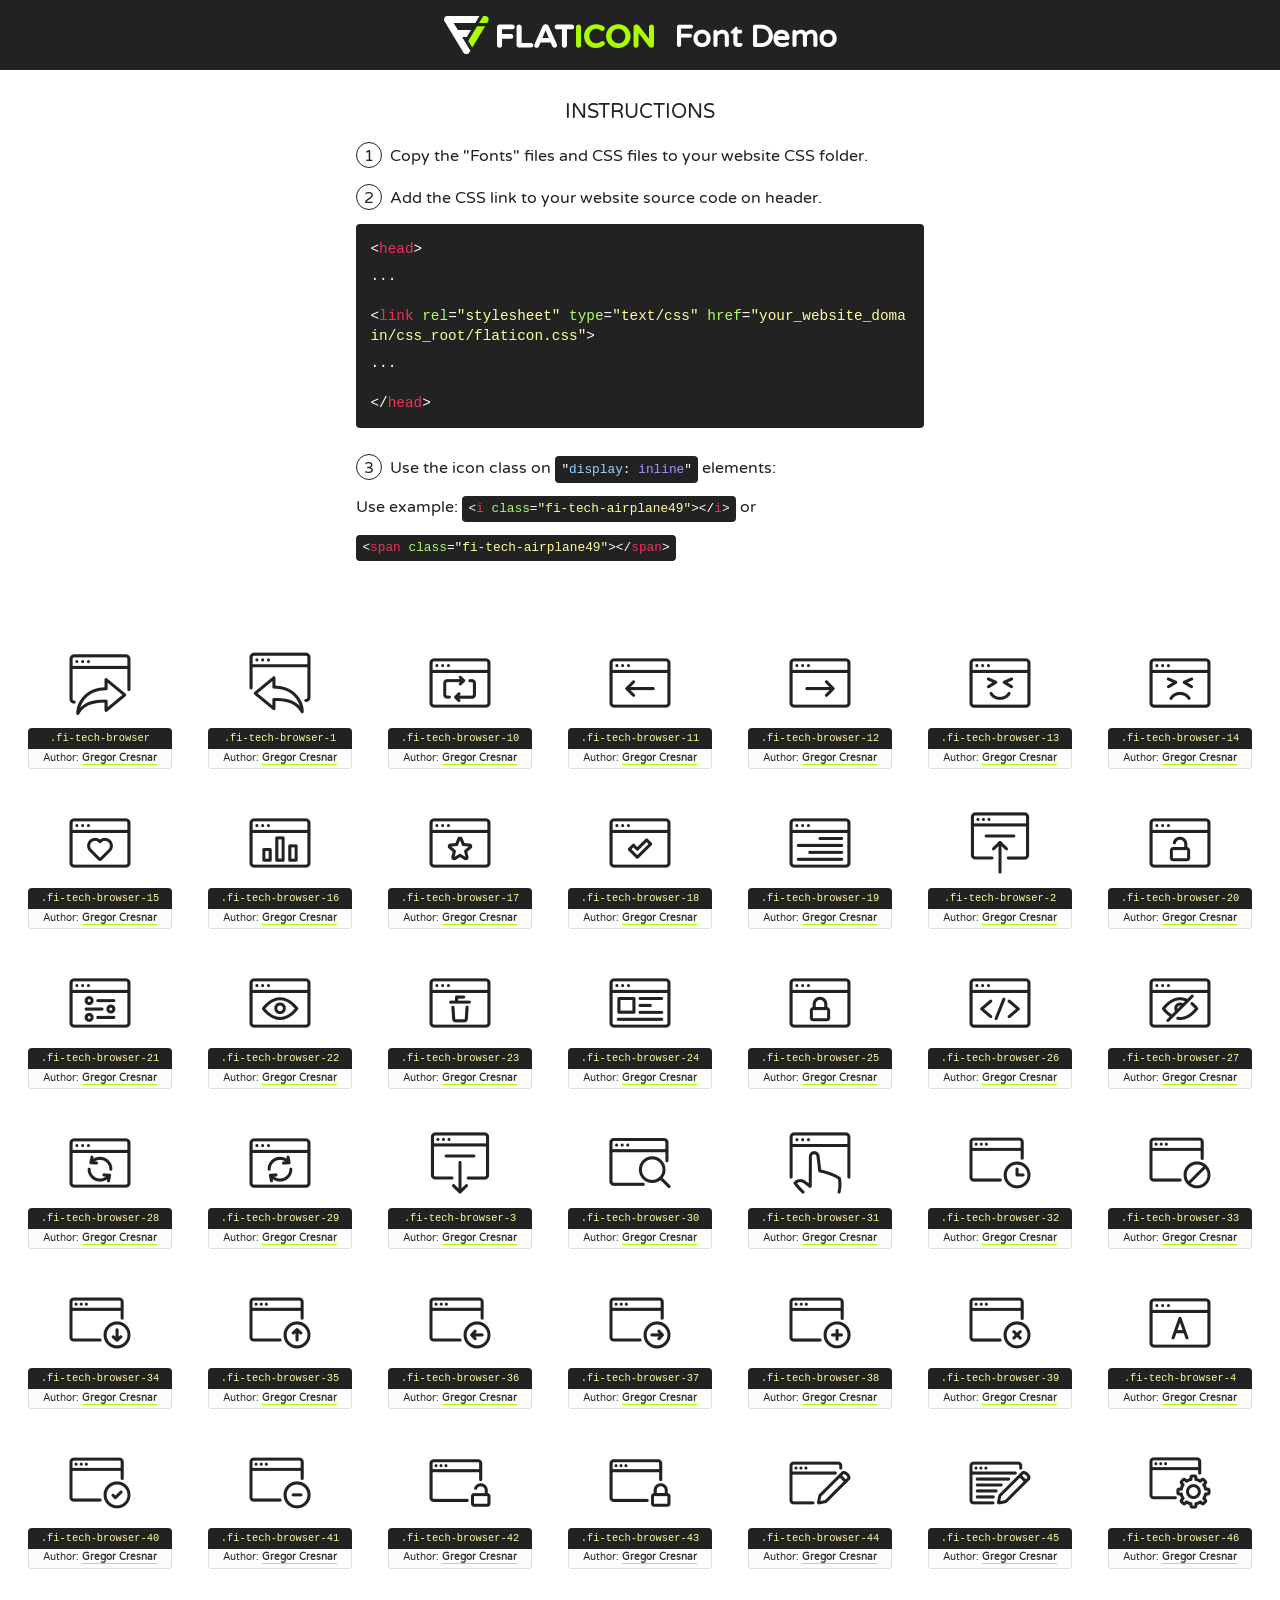
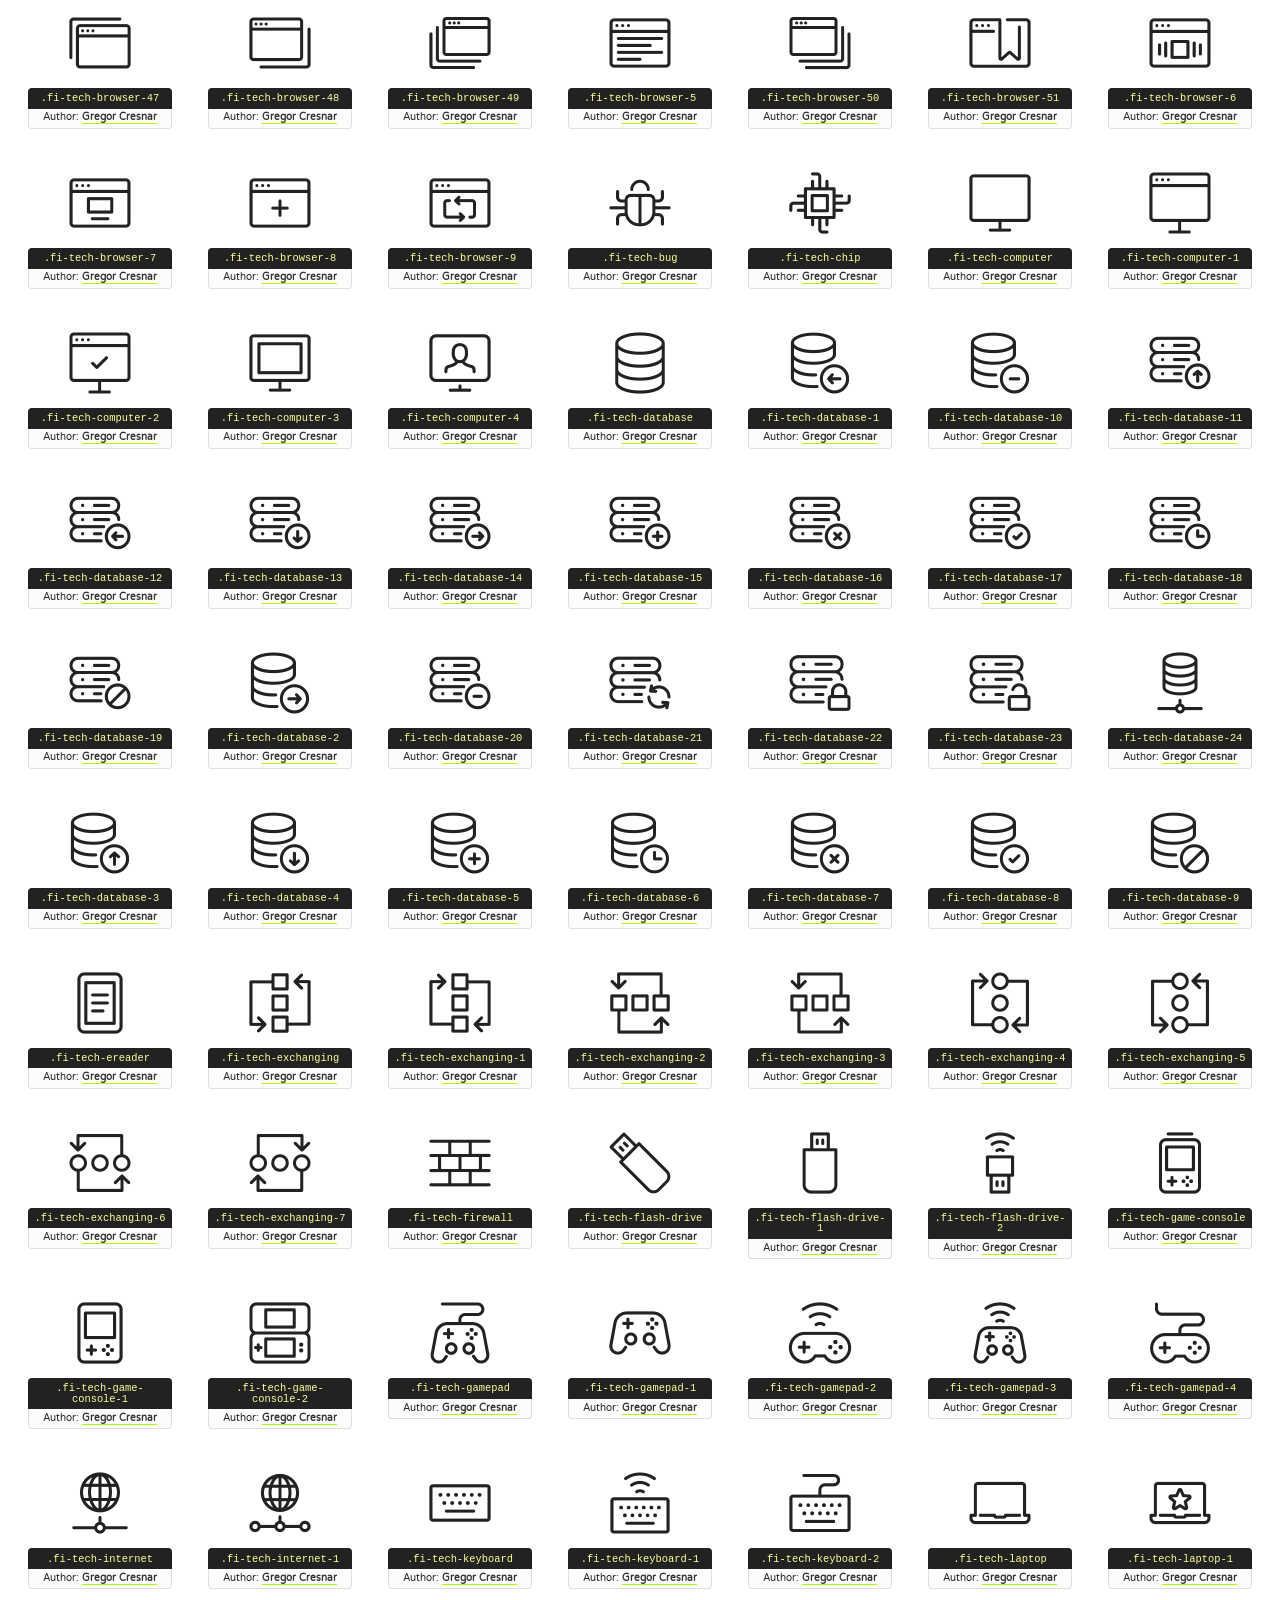
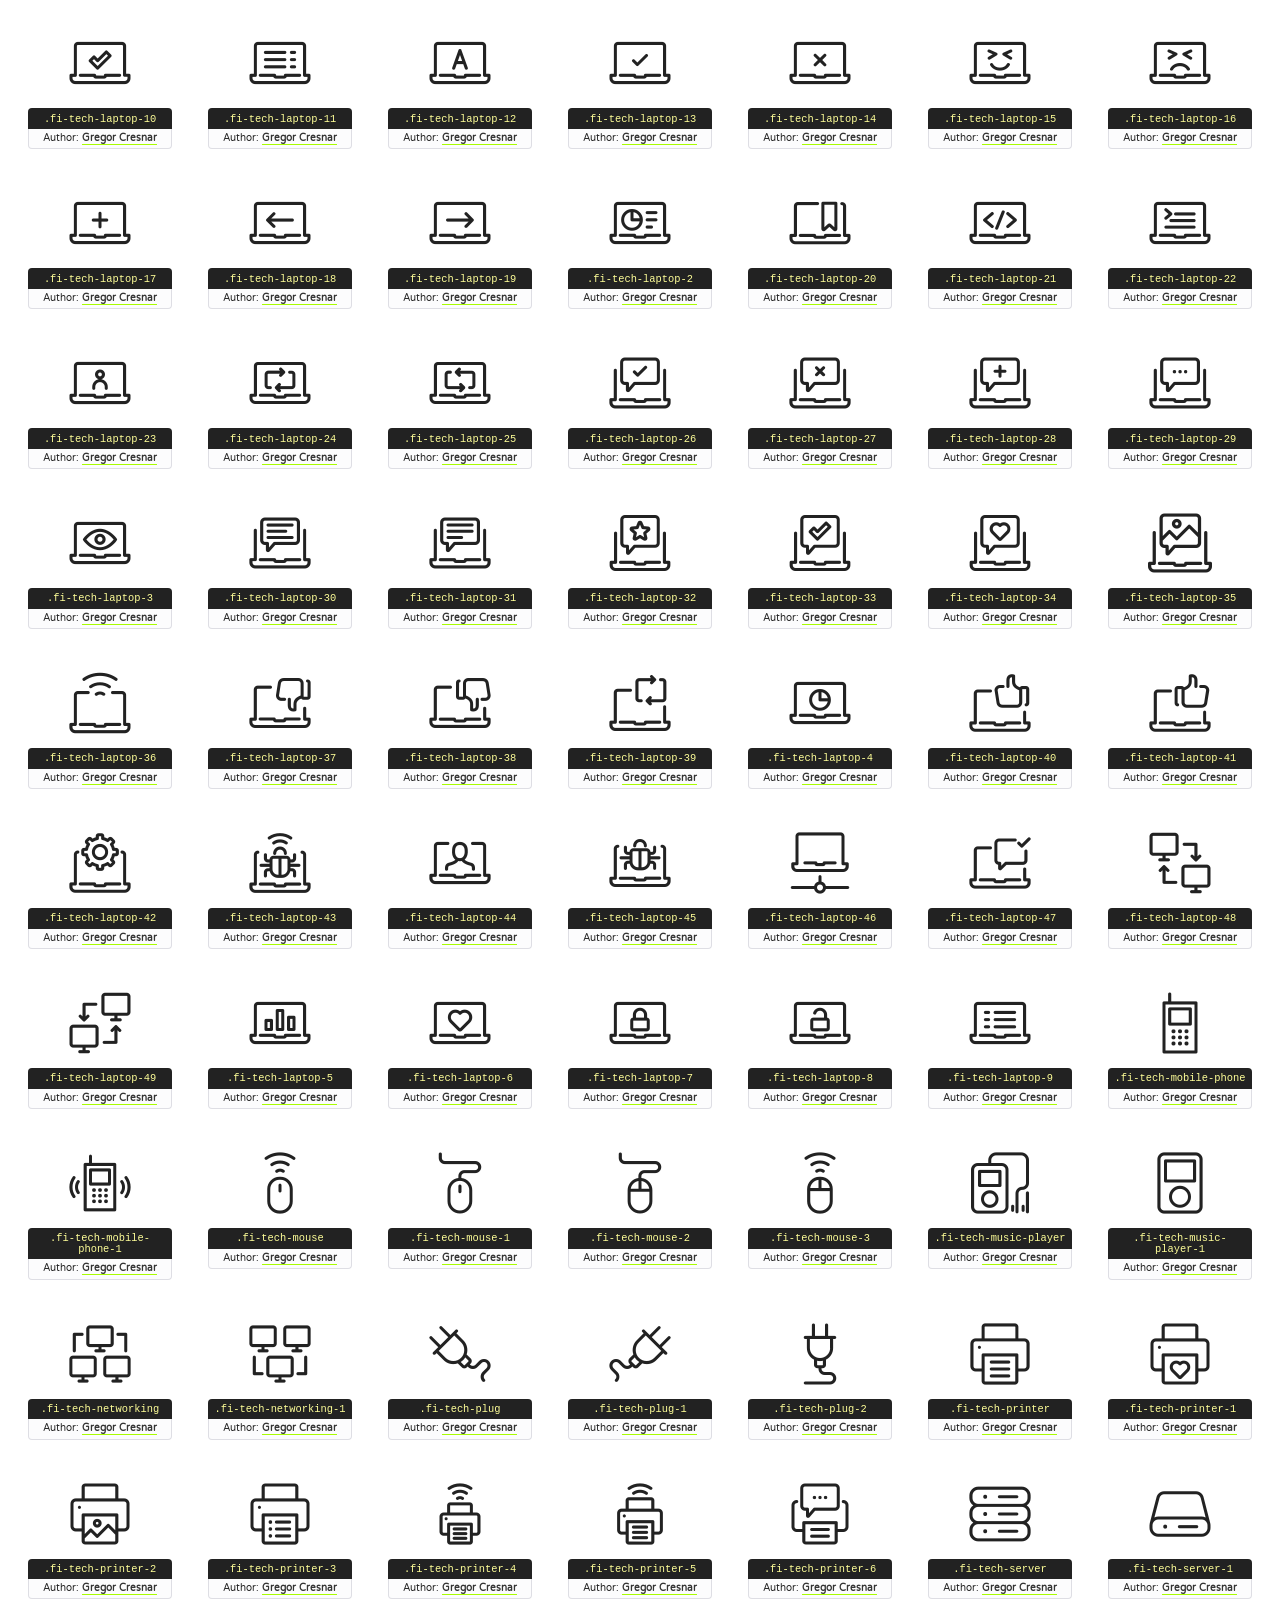
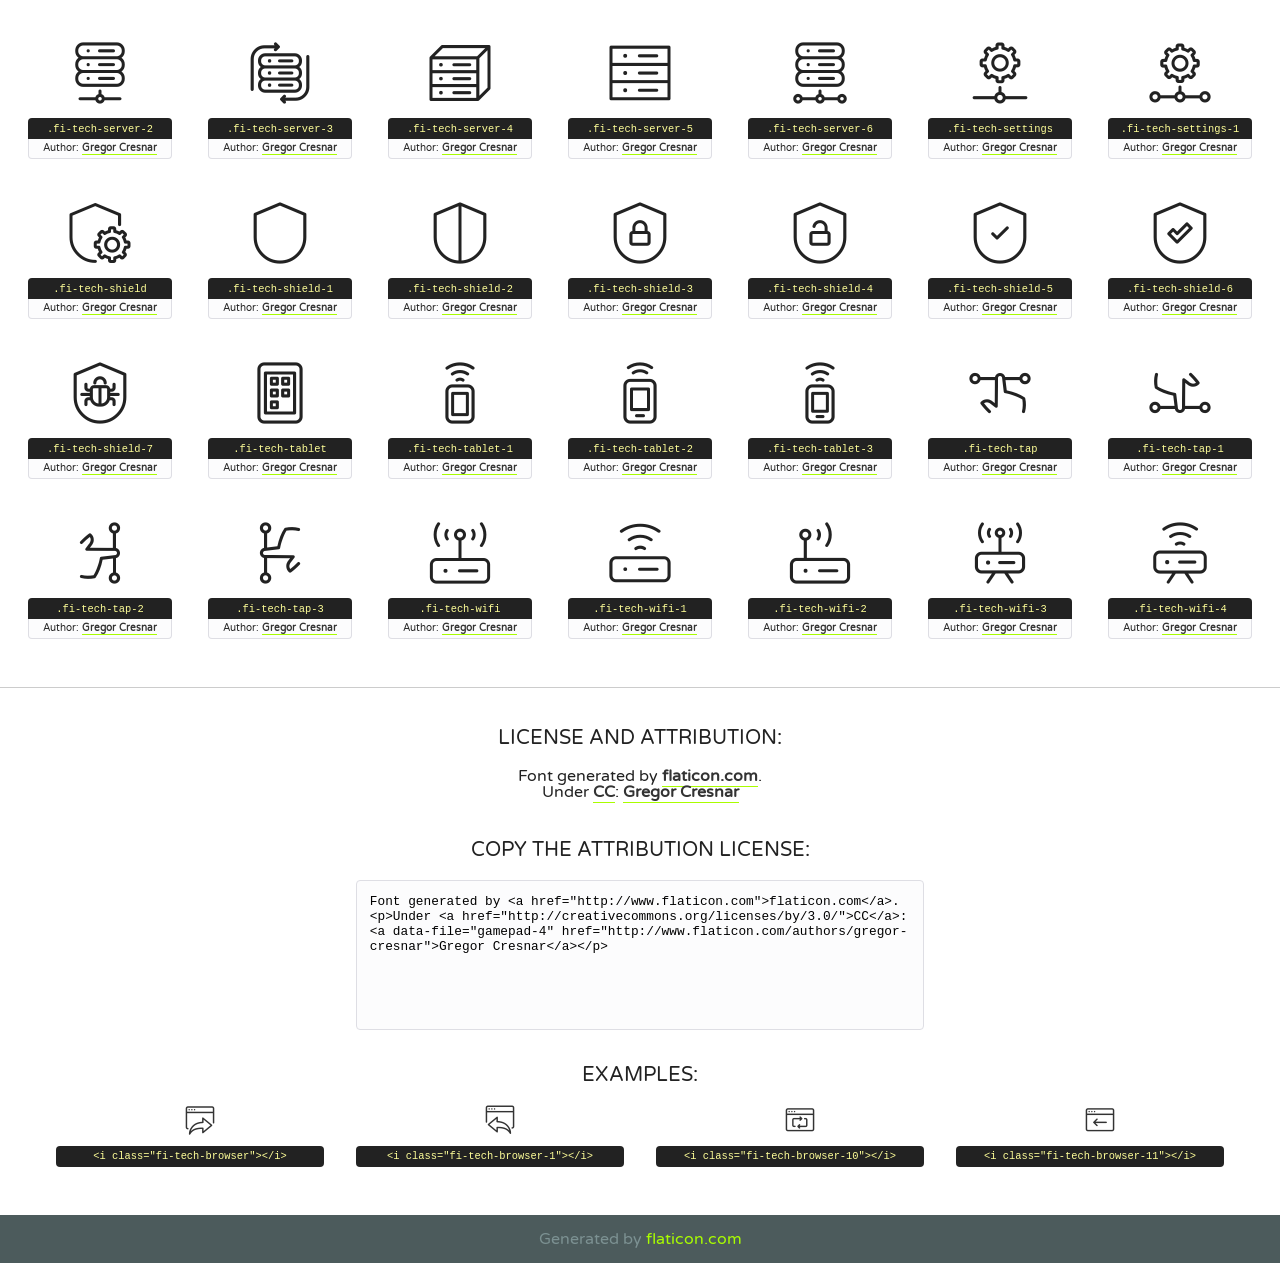
<file: node_modules/flat-icons/technology.html>
<!DOCTYPE html>
<!--
  Flaticon icon font: Flaticon
  Creation date: 22/06/2016 15:44
-->
<html>
<!DOCTYPE html>
<html>

<head>
    <title>Flaticon WebFont</title>
    <link href="http://fonts.googleapis.com/css?family=Varela+Round" rel="stylesheet" type="text/css" />
    <link rel="stylesheet" type="text/css" href="technology.css">
    <meta charset="UTF-8">
    <style>
    html, body, div, span, applet, object, iframe,
    h1, h2, h3, h4, h5, h6, p, blockquote, pre,
    a, abbr, acronym, address, big, cite, code,
    del, dfn, em, img, ins, kbd, q, s, samp,
    small, strike, strong, sub, sup, tt, var,
    b, u, i, center,
    dl, dt, dd, ol, ul, li,
    fieldset, form, label, legend,
    table, caption, tbody, tfoot, thead, tr, th, td,
    article, aside, canvas, details, embed,
    figure, figcaption, footer, header, hgroup,
    menu, nav, output, ruby, section, summary,
    time, mark, audio, video {
        margin: 0;
        padding: 0;
        border: 0;
        font-size: 100%;
        font: inherit;
        vertical-align: baseline;
    }
    /* HTML5 display-role reset for older browsers */
    article, aside, details, figcaption, figure,
    footer, header, hgroup, menu, nav, section {
        display: block;
    }
    body {
        line-height: 1;
    }
    ol, ul {
        list-style: none;
    }
    blockquote, q {
        quotes: none;
    }
    blockquote:before, blockquote:after,
    q:before, q:after {
        content: '';
        content: none;
    }
    table {
        border-collapse: collapse;
        border-spacing: 0;
    }
    body {
        font-family: 'Varela Round', Helvetica, Arial, sans-serif;
        font-size: 16px;
        color: #222;
    }
    a {
        color: #333;
        border-bottom: 1px solid #a9fd00;
        font-weight: bold;
        text-decoration: none;
    }
    * {
        -moz-box-sizing: border-box;
        -webkit-box-sizing: border-box;
        box-sizing: border-box;
        margin: 0;
        padding: 0;
    }
    [class^="fi-tech-"]:before, [class*=" fi-tech-"]:before, [class^="fi-tech-"]:after, [class*=" fi-tech-"]:after {
        font-family: 'flaticon-technology';
        font-size: 30px;
        font-style: normal;
        margin-left: 20px;
        color: #333;
    }
    .wrapper {
        max-width: 600px;
        margin: auto;
        padding: 0 1em;
    }
    .title {
        font-size: 1.25em;
        text-align: center;
        margin-bottom: 1em;
        text-transform: uppercase;
    }
    header {
        text-align: center;
        background-color: #222;
        color: #fff;
        padding: 1em;
    }
    header .logo {
        width: 210px;
        height: 38px;
        display: inline-block;
        vertical-align: middle;
        margin-right: 1em;
        border: none;
    }
    header strong {
        font-size: 1.95em;
        font-weight: bold;
        vertical-align: middle;
        margin-top: 5px;
        display: inline-block;
    }
    .demo {
        margin: 2em auto;
        line-height: 1.25em;
    }
    .demo ul li {
        margin-bottom: 1em;
    }
    .demo ul li .num {
        color: #222;
        border-radius: 20px;
        display: inline-block;
        width: 26px;
        padding: 3px;
        height: 26px;
        text-align: center;
        margin-right: 0.5em;
        border: 1px solid #222;
    }
    .demo ul li code {
        background-color: #222;
        border-radius: 4px;
        padding: 0.25em 0.5em;
        display: inline-block;
        color: #fff;
        font-family: Consolas,Monaco,Lucida Console,Liberation Mono,DejaVu Sans Mono,Bitstream Vera Sans Mono,Courier New, monospace;
        font-weight: lighter;
        margin-top: 1em;
        font-size: 0.8em;
        word-break: break-all;
    }
    .demo ul li code.big {
        padding: 1em;
        font-size: 0.9em;
    }
    .demo ul li code .red {
        color: #EF3159;
    }
    .demo ul li code .green {
        color: #ACFF65;
    }
    .demo ul li code .yellow {
        color: #FFFF99;
    }
    .demo ul li code .blue {
        color: #99D3FF;
    }
    .demo ul li code .purple {
        color: #A295FF;
    }
    .demo ul li code .dots {
        margin-top: 0.5em;
        display: block;
    }
    #glyphs {
        border-bottom: 1px solid #ccc;
        padding: 2em 0;
        text-align: center;
    }
    .glyph {
        display: inline-block;
        width: 9em;
        margin: 1em;
        text-align: center;
        vertical-align: top;
        background: #FFF;
    }
    .glyph .glyph-icon {
        padding: 10px;
        display: block;
        font-family:"Flaticon";
        font-size: 64px;
        line-height: 1;
    }
    .glyph .glyph-icon:before {
        font-size: 64px;
        color: #222;
        margin-left: 0;
    }
    .class-name {
        font-size: 0.65em;
        background-color: #222;
        color: #fff;
        border-radius: 4px 4px 0 0;
        padding: 0.5em;
        color: #FFFF99;
        font-family: Consolas,Monaco,Lucida Console,Liberation Mono,DejaVu Sans Mono,Bitstream Vera Sans Mono,Courier New, monospace;
    }
    .author-name {
        font-size: 0.6em;
        background-color: #fcfcfd;
        border: 1px solid #DEDEE4;
        border-top: 0;
        border-radius: 0 0 4px 4px;
        padding: 0.5em;
    }
    .class-name:last-child {
        font-size: 10px;
        color:#888;
    }
    .class-name:last-child a {
        font-size: 10px;
        color:#555;
    }
    .class-name:last-child a:hover {
        color:#a9fd00;
    }
    .glyph > input {
        display: block;
        width: 100px;
        margin: 5px auto;
        text-align: center;
        font-size: 12px;
        cursor: text;
    }
    .glyph > input.icon-input {
        font-family:"Flaticon";
        font-size: 16px;
        margin-bottom: 10px;
    }
    .attribution .title {
        margin-top: 2em;
    }
    .attribution textarea {
        background-color: #fcfcfd;
        padding: 1em;
        border: none;
        box-shadow: none;
        border: 1px solid #DEDEE4;
        border-radius: 4px;
        resize: none;
        width: 100%;
        height: 150px;
        font-size: 0.8em;
        font-family: Consolas,Monaco,Lucida Console,Liberation Mono,DejaVu Sans Mono,Bitstream Vera Sans Mono,Courier New, monospace;
        -webkit-appearance: none;
    }
    .iconsuse {
        margin: 2em auto;
        text-align: center;
        max-width: 1200px;
    }
    .iconsuse:after {
        content: '';
        display: table;
        clear: both;
    }
    .iconsuse .image {
        float: left;
        width: 25%;
        padding: 0 1em;
    }
    .iconsuse .image p {
        margin-bottom: 1em;
    }
    .iconsuse .image span {
        display: block;
        font-size: 0.65em;
        background-color: #222;
        color: #fff;
        border-radius: 4px;
        padding: 0.5em;
        color: #FFFF99;
        margin-top: 1em;
        font-family: Consolas,Monaco,Lucida Console,Liberation Mono,DejaVu Sans Mono,Bitstream Vera Sans Mono,Courier New, monospace;
    }
    #footer {
        text-align: center;
        background-color: #4C5B5C;
        color: #7c9192;
        padding: 1em;
    }
    #footer a {
        border: none;
        color: #a9fd00;
        font-weight: normal;
    }
    @media (max-width: 960px) {
        .iconsuse .image {
            width: 50%;
        }
    }
    @media (max-width: 560px) {
        .iconsuse .image {
            width: 100%;
        }
    }
    </style>
</head>

<body class="characters-off">

    <header>
        <a href="http://www.flaticon.com" target="_blank" class="logo">
            <svg version="1.1" xmlns="http://www.w3.org/2000/svg" xmlns:xlink="http://www.w3.org/1999/xlink" xmlns:a="http://ns.adobe.com/AdobeSVGViewerExtensions/3.0/" viewBox="0 0 560.875 102.036" enable-background="new 0 0 560.875 102.036" xml:space="preserve">
                <defs>
                </defs>
                <g>
                    <g class="letters">
                        <path fill="#ffffff" d="M141.596,29.675c0-3.777,2.985-6.767,6.764-6.767h34.438c3.426,0,6.15,2.728,6.15,6.15
                        c0,3.43-2.724,6.149-6.15,6.149h-27.674v13.091h23.719c3.429,0,6.151,2.724,6.151,6.15c0,3.43-2.723,6.149-6.151,6.149h-23.719
                        v17.574c0,3.773-2.986,6.761-6.764,6.761c-3.779,0-6.764-2.989-6.764-6.761V29.675z"></path>
                        <path fill="#ffffff" d="M193.844,29.149c0-3.781,2.985-6.767,6.764-6.767c3.776,0,6.763,2.985,6.763,6.767v42.957h25.039
                        c3.426,0,6.149,2.726,6.149,6.153c0,3.425-2.723,6.15-6.149,6.15h-31.802c-3.779,0-6.764-2.986-6.764-6.768V29.149z"></path>
                        <path fill="#ffffff" d="M241.891,75.71l21.438-48.407c1.492-3.341,4.215-5.357,7.906-5.357h0.792
                        c3.686,0,6.323,2.017,7.815,5.357l21.439,48.407c0.436,0.967,0.701,1.845,0.701,2.723c0,3.602-2.809,6.501-6.414,6.501
                        c-3.161,0-5.269-1.845-6.499-4.655l-4.132-9.661h-27.059l-4.301,10.102c-1.144,2.631-3.426,4.214-6.237,4.214
                        c-3.517,0-6.24-2.81-6.24-6.325C241.1,77.64,241.451,76.677,241.891,75.71z M279.932,58.666l-8.521-20.297l-8.526,20.297H279.932
                        z"></path>
                        <path fill="#ffffff" d="M314.864,35.387H301.86c-3.429,0-6.239-2.813-6.239-6.238c0-3.429,2.811-6.24,6.239-6.24h39.533
                        c3.426,0,6.237,2.811,6.237,6.24c0,3.425-2.811,6.238-6.237,6.238h-13.001v42.785c0,3.773-2.99,6.761-6.764,6.761
                        c-3.779,0-6.764-2.989-6.764-6.761V35.387z"></path>
                        <path fill="#A9FD00" d="M352.615,29.149c0-3.781,2.985-6.767,6.767-6.767c3.774,0,6.761,2.985,6.761,6.767v49.024
                        c0,3.773-2.987,6.761-6.761,6.761c-3.781,0-6.767-2.989-6.767-6.761V29.149z"></path>
                        <path fill="#A9FD00" d="M374.132,53.836v-0.179c0-17.481,13.178-31.801,32.065-31.801c9.22,0,15.459,2.458,20.557,6.238
                        c1.402,1.054,2.637,2.985,2.637,5.357c0,3.692-2.985,6.59-6.681,6.59c-1.845,0-3.071-0.702-4.044-1.319
                        c-3.776-2.813-7.729-4.393-12.562-4.393c-10.364,0-17.831,8.611-17.831,19.154v0.173c0,10.542,7.291,19.329,17.831,19.329
                        c5.715,0,9.492-1.756,13.359-4.834c1.049-0.874,2.458-1.491,4.039-1.491c3.429,0,6.325,2.813,6.325,6.236
                        c0,2.106-1.056,3.78-2.282,4.834c-5.539,4.834-12.036,7.733-21.878,7.733C387.572,85.464,374.132,71.493,374.132,53.836z"></path>
                        <path fill="#A9FD00" d="M433.009,53.836v-0.179c0-17.481,13.79-31.801,32.766-31.801c18.981,0,32.592,14.143,32.592,31.628v0.173
                        c0,17.483-13.785,31.807-32.769,31.807C446.625,85.464,433.009,71.32,433.009,53.836z M484.224,53.836v-0.179
                        c0-10.539-7.725-19.326-18.626-19.326c-10.893,0-18.449,8.611-18.449,19.154v0.173c0,10.542,7.73,19.329,18.626,19.329
                        C476.676,72.986,484.224,64.378,484.224,53.836z"></path>
                        <path fill="#A9FD00" d="M506.233,29.321c0-3.774,2.99-6.763,6.767-6.763h1.401c3.252,0,5.183,1.583,7.029,3.953l26.093,34.265
                        V29.059c0-3.692,2.99-6.677,6.681-6.677c3.683,0,6.671,2.985,6.671,6.677v48.934c0,3.78-2.987,6.765-6.764,6.765h-0.436
                        c-3.257,0-5.188-1.581-7.034-3.953l-27.056-35.492v32.944c0,3.687-2.985,6.676-6.678,6.676c-3.683,0-6.673-2.989-6.673-6.676
                        V29.321z"></path>
                    </g>
                    <g class="insignia">
                        <path fill="#ffffff" d="M48.372,56.137h12.517l11.156-18.537H37.186L25.688,18.539h57.825L94.668,0H9.271
                        C5.925,0,2.842,1.801,1.198,4.716c-1.644,2.907-1.593,6.482,0.134,9.343l50.38,83.501c1.678,2.781,4.689,4.476,7.938,4.476
                        c3.246,0,6.257-1.695,7.935-4.476l2.898-4.804L48.372,56.137z"></path>
                        <g class="i">
                            <path fill="#A9FD00" d="M93.575,18.539h0.031v0.004l21.652,0.004l2.705-4.488c1.727-2.861,1.778-6.436,0.133-9.343
                            C116.454,1.801,113.371,0,110.026,0h-5.294L93.575,18.539z"></path>
                            <polygon fill="#A9FD00" points="88.291,27.356 64.725,66.486 75.519,84.404 109.942,27.356"></polygon>
                        </g>
                    </g>
                </g>
            </svg>
        </a>
        <strong>Font Demo</strong>
    </header>


    <section class="demo wrapper">

        <p class="title">Instructions</p>

        <ul>
            <li>
                <span class="num">1</span>Copy the "Fonts" files and CSS files to your website CSS folder.
            </li>
            <li>
                <span class="num">2</span>Add the CSS link to your website source code on header.
                <code class="big">
                    &lt;<span class="red">head</span>&gt;
                    <br/><span class="dots">...</span>
                    <br/>&lt;<span class="red">link</span> <span class="green">rel</span>=<span class="yellow">"stylesheet"</span> <span class="green">type</span>=<span class="yellow">"text/css"</span> <span class="green">href</span>=<span class="yellow">"your_website_domain/css_root/flaticon.css"</span>&gt;
                    <br/><span class="dots">...</span>
                    <br/>&lt;/<span class="red">head</span>&gt;
                </code>
            </li>

            <li>
                <p>
                    <span class="num">3</span>Use the icon class on <code>"<span class="blue">display</span>:<span class="purple"> inline</span>"</code> elements:
                    <br />
                    Use example: <code>&lt;<span class="red">i</span> <span class="green">class</span>=<span class="yellow">&quot;fi-tech-airplane49&quot;</span>&gt;&lt;/<span class="red">i</span>&gt;</code> or <code>&lt;<span class="red">span</span> <span class="green">class</span>=<span class="yellow">&quot;fi-tech-airplane49&quot;</span>&gt;&lt;/<span class="red">span</span>&gt;</code>
            </li>
        </ul>

    </section>




   <section id="glyphs">


        <div class="glyph"><div class="glyph-icon fi-tech-browser"></div>
            <div class="class-name">.fi-tech-browser</div>
            <div class="author-name">Author: <a data-file="browser" href="http://www.flaticon.com/authors/gregor-cresnar">Gregor Cresnar</a> </div>
        </div>

        <div class="glyph"><div class="glyph-icon fi-tech-browser-1"></div>
            <div class="class-name">.fi-tech-browser-1</div>
            <div class="author-name">Author: <a data-file="browser-1" href="http://www.flaticon.com/authors/gregor-cresnar">Gregor Cresnar</a> </div>
        </div>

        <div class="glyph"><div class="glyph-icon fi-tech-browser-10"></div>
            <div class="class-name">.fi-tech-browser-10</div>
            <div class="author-name">Author: <a data-file="browser-10" href="http://www.flaticon.com/authors/gregor-cresnar">Gregor Cresnar</a> </div>
        </div>

        <div class="glyph"><div class="glyph-icon fi-tech-browser-11"></div>
            <div class="class-name">.fi-tech-browser-11</div>
            <div class="author-name">Author: <a data-file="browser-11" href="http://www.flaticon.com/authors/gregor-cresnar">Gregor Cresnar</a> </div>
        </div>

        <div class="glyph"><div class="glyph-icon fi-tech-browser-12"></div>
            <div class="class-name">.fi-tech-browser-12</div>
            <div class="author-name">Author: <a data-file="browser-12" href="http://www.flaticon.com/authors/gregor-cresnar">Gregor Cresnar</a> </div>
        </div>

        <div class="glyph"><div class="glyph-icon fi-tech-browser-13"></div>
            <div class="class-name">.fi-tech-browser-13</div>
            <div class="author-name">Author: <a data-file="browser-13" href="http://www.flaticon.com/authors/gregor-cresnar">Gregor Cresnar</a> </div>
        </div>

        <div class="glyph"><div class="glyph-icon fi-tech-browser-14"></div>
            <div class="class-name">.fi-tech-browser-14</div>
            <div class="author-name">Author: <a data-file="browser-14" href="http://www.flaticon.com/authors/gregor-cresnar">Gregor Cresnar</a> </div>
        </div>

        <div class="glyph"><div class="glyph-icon fi-tech-browser-15"></div>
            <div class="class-name">.fi-tech-browser-15</div>
            <div class="author-name">Author: <a data-file="browser-15" href="http://www.flaticon.com/authors/gregor-cresnar">Gregor Cresnar</a> </div>
        </div>

        <div class="glyph"><div class="glyph-icon fi-tech-browser-16"></div>
            <div class="class-name">.fi-tech-browser-16</div>
            <div class="author-name">Author: <a data-file="browser-16" href="http://www.flaticon.com/authors/gregor-cresnar">Gregor Cresnar</a> </div>
        </div>

        <div class="glyph"><div class="glyph-icon fi-tech-browser-17"></div>
            <div class="class-name">.fi-tech-browser-17</div>
            <div class="author-name">Author: <a data-file="browser-17" href="http://www.flaticon.com/authors/gregor-cresnar">Gregor Cresnar</a> </div>
        </div>

        <div class="glyph"><div class="glyph-icon fi-tech-browser-18"></div>
            <div class="class-name">.fi-tech-browser-18</div>
            <div class="author-name">Author: <a data-file="browser-18" href="http://www.flaticon.com/authors/gregor-cresnar">Gregor Cresnar</a> </div>
        </div>

        <div class="glyph"><div class="glyph-icon fi-tech-browser-19"></div>
            <div class="class-name">.fi-tech-browser-19</div>
            <div class="author-name">Author: <a data-file="browser-19" href="http://www.flaticon.com/authors/gregor-cresnar">Gregor Cresnar</a> </div>
        </div>

        <div class="glyph"><div class="glyph-icon fi-tech-browser-2"></div>
            <div class="class-name">.fi-tech-browser-2</div>
            <div class="author-name">Author: <a data-file="browser-2" href="http://www.flaticon.com/authors/gregor-cresnar">Gregor Cresnar</a> </div>
        </div>

        <div class="glyph"><div class="glyph-icon fi-tech-browser-20"></div>
            <div class="class-name">.fi-tech-browser-20</div>
            <div class="author-name">Author: <a data-file="browser-20" href="http://www.flaticon.com/authors/gregor-cresnar">Gregor Cresnar</a> </div>
        </div>

        <div class="glyph"><div class="glyph-icon fi-tech-browser-21"></div>
            <div class="class-name">.fi-tech-browser-21</div>
            <div class="author-name">Author: <a data-file="browser-21" href="http://www.flaticon.com/authors/gregor-cresnar">Gregor Cresnar</a> </div>
        </div>

        <div class="glyph"><div class="glyph-icon fi-tech-browser-22"></div>
            <div class="class-name">.fi-tech-browser-22</div>
            <div class="author-name">Author: <a data-file="browser-22" href="http://www.flaticon.com/authors/gregor-cresnar">Gregor Cresnar</a> </div>
        </div>

        <div class="glyph"><div class="glyph-icon fi-tech-browser-23"></div>
            <div class="class-name">.fi-tech-browser-23</div>
            <div class="author-name">Author: <a data-file="browser-23" href="http://www.flaticon.com/authors/gregor-cresnar">Gregor Cresnar</a> </div>
        </div>

        <div class="glyph"><div class="glyph-icon fi-tech-browser-24"></div>
            <div class="class-name">.fi-tech-browser-24</div>
            <div class="author-name">Author: <a data-file="browser-24" href="http://www.flaticon.com/authors/gregor-cresnar">Gregor Cresnar</a> </div>
        </div>

        <div class="glyph"><div class="glyph-icon fi-tech-browser-25"></div>
            <div class="class-name">.fi-tech-browser-25</div>
            <div class="author-name">Author: <a data-file="browser-25" href="http://www.flaticon.com/authors/gregor-cresnar">Gregor Cresnar</a> </div>
        </div>

        <div class="glyph"><div class="glyph-icon fi-tech-browser-26"></div>
            <div class="class-name">.fi-tech-browser-26</div>
            <div class="author-name">Author: <a data-file="browser-26" href="http://www.flaticon.com/authors/gregor-cresnar">Gregor Cresnar</a> </div>
        </div>

        <div class="glyph"><div class="glyph-icon fi-tech-browser-27"></div>
            <div class="class-name">.fi-tech-browser-27</div>
            <div class="author-name">Author: <a data-file="browser-27" href="http://www.flaticon.com/authors/gregor-cresnar">Gregor Cresnar</a> </div>
        </div>

        <div class="glyph"><div class="glyph-icon fi-tech-browser-28"></div>
            <div class="class-name">.fi-tech-browser-28</div>
            <div class="author-name">Author: <a data-file="browser-28" href="http://www.flaticon.com/authors/gregor-cresnar">Gregor Cresnar</a> </div>
        </div>

        <div class="glyph"><div class="glyph-icon fi-tech-browser-29"></div>
            <div class="class-name">.fi-tech-browser-29</div>
            <div class="author-name">Author: <a data-file="browser-29" href="http://www.flaticon.com/authors/gregor-cresnar">Gregor Cresnar</a> </div>
        </div>

        <div class="glyph"><div class="glyph-icon fi-tech-browser-3"></div>
            <div class="class-name">.fi-tech-browser-3</div>
            <div class="author-name">Author: <a data-file="browser-3" href="http://www.flaticon.com/authors/gregor-cresnar">Gregor Cresnar</a> </div>
        </div>

        <div class="glyph"><div class="glyph-icon fi-tech-browser-30"></div>
            <div class="class-name">.fi-tech-browser-30</div>
            <div class="author-name">Author: <a data-file="browser-30" href="http://www.flaticon.com/authors/gregor-cresnar">Gregor Cresnar</a> </div>
        </div>

        <div class="glyph"><div class="glyph-icon fi-tech-browser-31"></div>
            <div class="class-name">.fi-tech-browser-31</div>
            <div class="author-name">Author: <a data-file="browser-31" href="http://www.flaticon.com/authors/gregor-cresnar">Gregor Cresnar</a> </div>
        </div>

        <div class="glyph"><div class="glyph-icon fi-tech-browser-32"></div>
            <div class="class-name">.fi-tech-browser-32</div>
            <div class="author-name">Author: <a data-file="browser-32" href="http://www.flaticon.com/authors/gregor-cresnar">Gregor Cresnar</a> </div>
        </div>

        <div class="glyph"><div class="glyph-icon fi-tech-browser-33"></div>
            <div class="class-name">.fi-tech-browser-33</div>
            <div class="author-name">Author: <a data-file="browser-33" href="http://www.flaticon.com/authors/gregor-cresnar">Gregor Cresnar</a> </div>
        </div>

        <div class="glyph"><div class="glyph-icon fi-tech-browser-34"></div>
            <div class="class-name">.fi-tech-browser-34</div>
            <div class="author-name">Author: <a data-file="browser-34" href="http://www.flaticon.com/authors/gregor-cresnar">Gregor Cresnar</a> </div>
        </div>

        <div class="glyph"><div class="glyph-icon fi-tech-browser-35"></div>
            <div class="class-name">.fi-tech-browser-35</div>
            <div class="author-name">Author: <a data-file="browser-35" href="http://www.flaticon.com/authors/gregor-cresnar">Gregor Cresnar</a> </div>
        </div>

        <div class="glyph"><div class="glyph-icon fi-tech-browser-36"></div>
            <div class="class-name">.fi-tech-browser-36</div>
            <div class="author-name">Author: <a data-file="browser-36" href="http://www.flaticon.com/authors/gregor-cresnar">Gregor Cresnar</a> </div>
        </div>

        <div class="glyph"><div class="glyph-icon fi-tech-browser-37"></div>
            <div class="class-name">.fi-tech-browser-37</div>
            <div class="author-name">Author: <a data-file="browser-37" href="http://www.flaticon.com/authors/gregor-cresnar">Gregor Cresnar</a> </div>
        </div>

        <div class="glyph"><div class="glyph-icon fi-tech-browser-38"></div>
            <div class="class-name">.fi-tech-browser-38</div>
            <div class="author-name">Author: <a data-file="browser-38" href="http://www.flaticon.com/authors/gregor-cresnar">Gregor Cresnar</a> </div>
        </div>

        <div class="glyph"><div class="glyph-icon fi-tech-browser-39"></div>
            <div class="class-name">.fi-tech-browser-39</div>
            <div class="author-name">Author: <a data-file="browser-39" href="http://www.flaticon.com/authors/gregor-cresnar">Gregor Cresnar</a> </div>
        </div>

        <div class="glyph"><div class="glyph-icon fi-tech-browser-4"></div>
            <div class="class-name">.fi-tech-browser-4</div>
            <div class="author-name">Author: <a data-file="browser-4" href="http://www.flaticon.com/authors/gregor-cresnar">Gregor Cresnar</a> </div>
        </div>

        <div class="glyph"><div class="glyph-icon fi-tech-browser-40"></div>
            <div class="class-name">.fi-tech-browser-40</div>
            <div class="author-name">Author: <a data-file="browser-40" href="http://www.flaticon.com/authors/gregor-cresnar">Gregor Cresnar</a> </div>
        </div>

        <div class="glyph"><div class="glyph-icon fi-tech-browser-41"></div>
            <div class="class-name">.fi-tech-browser-41</div>
            <div class="author-name">Author: <a data-file="browser-41" href="http://www.flaticon.com/authors/gregor-cresnar">Gregor Cresnar</a> </div>
        </div>

        <div class="glyph"><div class="glyph-icon fi-tech-browser-42"></div>
            <div class="class-name">.fi-tech-browser-42</div>
            <div class="author-name">Author: <a data-file="browser-42" href="http://www.flaticon.com/authors/gregor-cresnar">Gregor Cresnar</a> </div>
        </div>

        <div class="glyph"><div class="glyph-icon fi-tech-browser-43"></div>
            <div class="class-name">.fi-tech-browser-43</div>
            <div class="author-name">Author: <a data-file="browser-43" href="http://www.flaticon.com/authors/gregor-cresnar">Gregor Cresnar</a> </div>
        </div>

        <div class="glyph"><div class="glyph-icon fi-tech-browser-44"></div>
            <div class="class-name">.fi-tech-browser-44</div>
            <div class="author-name">Author: <a data-file="browser-44" href="http://www.flaticon.com/authors/gregor-cresnar">Gregor Cresnar</a> </div>
        </div>

        <div class="glyph"><div class="glyph-icon fi-tech-browser-45"></div>
            <div class="class-name">.fi-tech-browser-45</div>
            <div class="author-name">Author: <a data-file="browser-45" href="http://www.flaticon.com/authors/gregor-cresnar">Gregor Cresnar</a> </div>
        </div>

        <div class="glyph"><div class="glyph-icon fi-tech-browser-46"></div>
            <div class="class-name">.fi-tech-browser-46</div>
            <div class="author-name">Author: <a data-file="browser-46" href="http://www.flaticon.com/authors/gregor-cresnar">Gregor Cresnar</a> </div>
        </div>

        <div class="glyph"><div class="glyph-icon fi-tech-browser-47"></div>
            <div class="class-name">.fi-tech-browser-47</div>
            <div class="author-name">Author: <a data-file="browser-47" href="http://www.flaticon.com/authors/gregor-cresnar">Gregor Cresnar</a> </div>
        </div>

        <div class="glyph"><div class="glyph-icon fi-tech-browser-48"></div>
            <div class="class-name">.fi-tech-browser-48</div>
            <div class="author-name">Author: <a data-file="browser-48" href="http://www.flaticon.com/authors/gregor-cresnar">Gregor Cresnar</a> </div>
        </div>

        <div class="glyph"><div class="glyph-icon fi-tech-browser-49"></div>
            <div class="class-name">.fi-tech-browser-49</div>
            <div class="author-name">Author: <a data-file="browser-49" href="http://www.flaticon.com/authors/gregor-cresnar">Gregor Cresnar</a> </div>
        </div>

        <div class="glyph"><div class="glyph-icon fi-tech-browser-5"></div>
            <div class="class-name">.fi-tech-browser-5</div>
            <div class="author-name">Author: <a data-file="browser-5" href="http://www.flaticon.com/authors/gregor-cresnar">Gregor Cresnar</a> </div>
        </div>

        <div class="glyph"><div class="glyph-icon fi-tech-browser-50"></div>
            <div class="class-name">.fi-tech-browser-50</div>
            <div class="author-name">Author: <a data-file="browser-50" href="http://www.flaticon.com/authors/gregor-cresnar">Gregor Cresnar</a> </div>
        </div>

        <div class="glyph"><div class="glyph-icon fi-tech-browser-51"></div>
            <div class="class-name">.fi-tech-browser-51</div>
            <div class="author-name">Author: <a data-file="browser-51" href="http://www.flaticon.com/authors/gregor-cresnar">Gregor Cresnar</a> </div>
        </div>

        <div class="glyph"><div class="glyph-icon fi-tech-browser-6"></div>
            <div class="class-name">.fi-tech-browser-6</div>
            <div class="author-name">Author: <a data-file="browser-6" href="http://www.flaticon.com/authors/gregor-cresnar">Gregor Cresnar</a> </div>
        </div>

        <div class="glyph"><div class="glyph-icon fi-tech-browser-7"></div>
            <div class="class-name">.fi-tech-browser-7</div>
            <div class="author-name">Author: <a data-file="browser-7" href="http://www.flaticon.com/authors/gregor-cresnar">Gregor Cresnar</a> </div>
        </div>

        <div class="glyph"><div class="glyph-icon fi-tech-browser-8"></div>
            <div class="class-name">.fi-tech-browser-8</div>
            <div class="author-name">Author: <a data-file="browser-8" href="http://www.flaticon.com/authors/gregor-cresnar">Gregor Cresnar</a> </div>
        </div>

        <div class="glyph"><div class="glyph-icon fi-tech-browser-9"></div>
            <div class="class-name">.fi-tech-browser-9</div>
            <div class="author-name">Author: <a data-file="browser-9" href="http://www.flaticon.com/authors/gregor-cresnar">Gregor Cresnar</a> </div>
        </div>

        <div class="glyph"><div class="glyph-icon fi-tech-bug"></div>
            <div class="class-name">.fi-tech-bug</div>
            <div class="author-name">Author: <a data-file="bug" href="http://www.flaticon.com/authors/gregor-cresnar">Gregor Cresnar</a> </div>
        </div>

        <div class="glyph"><div class="glyph-icon fi-tech-chip"></div>
            <div class="class-name">.fi-tech-chip</div>
            <div class="author-name">Author: <a data-file="chip" href="http://www.flaticon.com/authors/gregor-cresnar">Gregor Cresnar</a> </div>
        </div>

        <div class="glyph"><div class="glyph-icon fi-tech-computer"></div>
            <div class="class-name">.fi-tech-computer</div>
            <div class="author-name">Author: <a data-file="computer" href="http://www.flaticon.com/authors/gregor-cresnar">Gregor Cresnar</a> </div>
        </div>

        <div class="glyph"><div class="glyph-icon fi-tech-computer-1"></div>
            <div class="class-name">.fi-tech-computer-1</div>
            <div class="author-name">Author: <a data-file="computer-1" href="http://www.flaticon.com/authors/gregor-cresnar">Gregor Cresnar</a> </div>
        </div>

        <div class="glyph"><div class="glyph-icon fi-tech-computer-2"></div>
            <div class="class-name">.fi-tech-computer-2</div>
            <div class="author-name">Author: <a data-file="computer-2" href="http://www.flaticon.com/authors/gregor-cresnar">Gregor Cresnar</a> </div>
        </div>

        <div class="glyph"><div class="glyph-icon fi-tech-computer-3"></div>
            <div class="class-name">.fi-tech-computer-3</div>
            <div class="author-name">Author: <a data-file="computer-3" href="http://www.flaticon.com/authors/gregor-cresnar">Gregor Cresnar</a> </div>
        </div>

        <div class="glyph"><div class="glyph-icon fi-tech-computer-4"></div>
            <div class="class-name">.fi-tech-computer-4</div>
            <div class="author-name">Author: <a data-file="computer-4" href="http://www.flaticon.com/authors/gregor-cresnar">Gregor Cresnar</a> </div>
        </div>

        <div class="glyph"><div class="glyph-icon fi-tech-database"></div>
            <div class="class-name">.fi-tech-database</div>
            <div class="author-name">Author: <a data-file="database" href="http://www.flaticon.com/authors/gregor-cresnar">Gregor Cresnar</a> </div>
        </div>

        <div class="glyph"><div class="glyph-icon fi-tech-database-1"></div>
            <div class="class-name">.fi-tech-database-1</div>
            <div class="author-name">Author: <a data-file="database-1" href="http://www.flaticon.com/authors/gregor-cresnar">Gregor Cresnar</a> </div>
        </div>

        <div class="glyph"><div class="glyph-icon fi-tech-database-10"></div>
            <div class="class-name">.fi-tech-database-10</div>
            <div class="author-name">Author: <a data-file="database-10" href="http://www.flaticon.com/authors/gregor-cresnar">Gregor Cresnar</a> </div>
        </div>

        <div class="glyph"><div class="glyph-icon fi-tech-database-11"></div>
            <div class="class-name">.fi-tech-database-11</div>
            <div class="author-name">Author: <a data-file="database-11" href="http://www.flaticon.com/authors/gregor-cresnar">Gregor Cresnar</a> </div>
        </div>

        <div class="glyph"><div class="glyph-icon fi-tech-database-12"></div>
            <div class="class-name">.fi-tech-database-12</div>
            <div class="author-name">Author: <a data-file="database-12" href="http://www.flaticon.com/authors/gregor-cresnar">Gregor Cresnar</a> </div>
        </div>

        <div class="glyph"><div class="glyph-icon fi-tech-database-13"></div>
            <div class="class-name">.fi-tech-database-13</div>
            <div class="author-name">Author: <a data-file="database-13" href="http://www.flaticon.com/authors/gregor-cresnar">Gregor Cresnar</a> </div>
        </div>

        <div class="glyph"><div class="glyph-icon fi-tech-database-14"></div>
            <div class="class-name">.fi-tech-database-14</div>
            <div class="author-name">Author: <a data-file="database-14" href="http://www.flaticon.com/authors/gregor-cresnar">Gregor Cresnar</a> </div>
        </div>

        <div class="glyph"><div class="glyph-icon fi-tech-database-15"></div>
            <div class="class-name">.fi-tech-database-15</div>
            <div class="author-name">Author: <a data-file="database-15" href="http://www.flaticon.com/authors/gregor-cresnar">Gregor Cresnar</a> </div>
        </div>

        <div class="glyph"><div class="glyph-icon fi-tech-database-16"></div>
            <div class="class-name">.fi-tech-database-16</div>
            <div class="author-name">Author: <a data-file="database-16" href="http://www.flaticon.com/authors/gregor-cresnar">Gregor Cresnar</a> </div>
        </div>

        <div class="glyph"><div class="glyph-icon fi-tech-database-17"></div>
            <div class="class-name">.fi-tech-database-17</div>
            <div class="author-name">Author: <a data-file="database-17" href="http://www.flaticon.com/authors/gregor-cresnar">Gregor Cresnar</a> </div>
        </div>

        <div class="glyph"><div class="glyph-icon fi-tech-database-18"></div>
            <div class="class-name">.fi-tech-database-18</div>
            <div class="author-name">Author: <a data-file="database-18" href="http://www.flaticon.com/authors/gregor-cresnar">Gregor Cresnar</a> </div>
        </div>

        <div class="glyph"><div class="glyph-icon fi-tech-database-19"></div>
            <div class="class-name">.fi-tech-database-19</div>
            <div class="author-name">Author: <a data-file="database-19" href="http://www.flaticon.com/authors/gregor-cresnar">Gregor Cresnar</a> </div>
        </div>

        <div class="glyph"><div class="glyph-icon fi-tech-database-2"></div>
            <div class="class-name">.fi-tech-database-2</div>
            <div class="author-name">Author: <a data-file="database-2" href="http://www.flaticon.com/authors/gregor-cresnar">Gregor Cresnar</a> </div>
        </div>

        <div class="glyph"><div class="glyph-icon fi-tech-database-20"></div>
            <div class="class-name">.fi-tech-database-20</div>
            <div class="author-name">Author: <a data-file="database-20" href="http://www.flaticon.com/authors/gregor-cresnar">Gregor Cresnar</a> </div>
        </div>

        <div class="glyph"><div class="glyph-icon fi-tech-database-21"></div>
            <div class="class-name">.fi-tech-database-21</div>
            <div class="author-name">Author: <a data-file="database-21" href="http://www.flaticon.com/authors/gregor-cresnar">Gregor Cresnar</a> </div>
        </div>

        <div class="glyph"><div class="glyph-icon fi-tech-database-22"></div>
            <div class="class-name">.fi-tech-database-22</div>
            <div class="author-name">Author: <a data-file="database-22" href="http://www.flaticon.com/authors/gregor-cresnar">Gregor Cresnar</a> </div>
        </div>

        <div class="glyph"><div class="glyph-icon fi-tech-database-23"></div>
            <div class="class-name">.fi-tech-database-23</div>
            <div class="author-name">Author: <a data-file="database-23" href="http://www.flaticon.com/authors/gregor-cresnar">Gregor Cresnar</a> </div>
        </div>

        <div class="glyph"><div class="glyph-icon fi-tech-database-24"></div>
            <div class="class-name">.fi-tech-database-24</div>
            <div class="author-name">Author: <a data-file="database-24" href="http://www.flaticon.com/authors/gregor-cresnar">Gregor Cresnar</a> </div>
        </div>

        <div class="glyph"><div class="glyph-icon fi-tech-database-3"></div>
            <div class="class-name">.fi-tech-database-3</div>
            <div class="author-name">Author: <a data-file="database-3" href="http://www.flaticon.com/authors/gregor-cresnar">Gregor Cresnar</a> </div>
        </div>

        <div class="glyph"><div class="glyph-icon fi-tech-database-4"></div>
            <div class="class-name">.fi-tech-database-4</div>
            <div class="author-name">Author: <a data-file="database-4" href="http://www.flaticon.com/authors/gregor-cresnar">Gregor Cresnar</a> </div>
        </div>

        <div class="glyph"><div class="glyph-icon fi-tech-database-5"></div>
            <div class="class-name">.fi-tech-database-5</div>
            <div class="author-name">Author: <a data-file="database-5" href="http://www.flaticon.com/authors/gregor-cresnar">Gregor Cresnar</a> </div>
        </div>

        <div class="glyph"><div class="glyph-icon fi-tech-database-6"></div>
            <div class="class-name">.fi-tech-database-6</div>
            <div class="author-name">Author: <a data-file="database-6" href="http://www.flaticon.com/authors/gregor-cresnar">Gregor Cresnar</a> </div>
        </div>

        <div class="glyph"><div class="glyph-icon fi-tech-database-7"></div>
            <div class="class-name">.fi-tech-database-7</div>
            <div class="author-name">Author: <a data-file="database-7" href="http://www.flaticon.com/authors/gregor-cresnar">Gregor Cresnar</a> </div>
        </div>

        <div class="glyph"><div class="glyph-icon fi-tech-database-8"></div>
            <div class="class-name">.fi-tech-database-8</div>
            <div class="author-name">Author: <a data-file="database-8" href="http://www.flaticon.com/authors/gregor-cresnar">Gregor Cresnar</a> </div>
        </div>

        <div class="glyph"><div class="glyph-icon fi-tech-database-9"></div>
            <div class="class-name">.fi-tech-database-9</div>
            <div class="author-name">Author: <a data-file="database-9" href="http://www.flaticon.com/authors/gregor-cresnar">Gregor Cresnar</a> </div>
        </div>

        <div class="glyph"><div class="glyph-icon fi-tech-ereader"></div>
            <div class="class-name">.fi-tech-ereader</div>
            <div class="author-name">Author: <a data-file="ereader" href="http://www.flaticon.com/authors/gregor-cresnar">Gregor Cresnar</a> </div>
        </div>

        <div class="glyph"><div class="glyph-icon fi-tech-exchanging"></div>
            <div class="class-name">.fi-tech-exchanging</div>
            <div class="author-name">Author: <a data-file="exchanging" href="http://www.flaticon.com/authors/gregor-cresnar">Gregor Cresnar</a> </div>
        </div>

        <div class="glyph"><div class="glyph-icon fi-tech-exchanging-1"></div>
            <div class="class-name">.fi-tech-exchanging-1</div>
            <div class="author-name">Author: <a data-file="exchanging-1" href="http://www.flaticon.com/authors/gregor-cresnar">Gregor Cresnar</a> </div>
        </div>

        <div class="glyph"><div class="glyph-icon fi-tech-exchanging-2"></div>
            <div class="class-name">.fi-tech-exchanging-2</div>
            <div class="author-name">Author: <a data-file="exchanging-2" href="http://www.flaticon.com/authors/gregor-cresnar">Gregor Cresnar</a> </div>
        </div>

        <div class="glyph"><div class="glyph-icon fi-tech-exchanging-3"></div>
            <div class="class-name">.fi-tech-exchanging-3</div>
            <div class="author-name">Author: <a data-file="exchanging-3" href="http://www.flaticon.com/authors/gregor-cresnar">Gregor Cresnar</a> </div>
        </div>

        <div class="glyph"><div class="glyph-icon fi-tech-exchanging-4"></div>
            <div class="class-name">.fi-tech-exchanging-4</div>
            <div class="author-name">Author: <a data-file="exchanging-4" href="http://www.flaticon.com/authors/gregor-cresnar">Gregor Cresnar</a> </div>
        </div>

        <div class="glyph"><div class="glyph-icon fi-tech-exchanging-5"></div>
            <div class="class-name">.fi-tech-exchanging-5</div>
            <div class="author-name">Author: <a data-file="exchanging-5" href="http://www.flaticon.com/authors/gregor-cresnar">Gregor Cresnar</a> </div>
        </div>

        <div class="glyph"><div class="glyph-icon fi-tech-exchanging-6"></div>
            <div class="class-name">.fi-tech-exchanging-6</div>
            <div class="author-name">Author: <a data-file="exchanging-6" href="http://www.flaticon.com/authors/gregor-cresnar">Gregor Cresnar</a> </div>
        </div>

        <div class="glyph"><div class="glyph-icon fi-tech-exchanging-7"></div>
            <div class="class-name">.fi-tech-exchanging-7</div>
            <div class="author-name">Author: <a data-file="exchanging-7" href="http://www.flaticon.com/authors/gregor-cresnar">Gregor Cresnar</a> </div>
        </div>

        <div class="glyph"><div class="glyph-icon fi-tech-firewall"></div>
            <div class="class-name">.fi-tech-firewall</div>
            <div class="author-name">Author: <a data-file="firewall" href="http://www.flaticon.com/authors/gregor-cresnar">Gregor Cresnar</a> </div>
        </div>

        <div class="glyph"><div class="glyph-icon fi-tech-flash-drive"></div>
            <div class="class-name">.fi-tech-flash-drive</div>
            <div class="author-name">Author: <a data-file="flash-drive" href="http://www.flaticon.com/authors/gregor-cresnar">Gregor Cresnar</a> </div>
        </div>

        <div class="glyph"><div class="glyph-icon fi-tech-flash-drive-1"></div>
            <div class="class-name">.fi-tech-flash-drive-1</div>
            <div class="author-name">Author: <a data-file="flash-drive-1" href="http://www.flaticon.com/authors/gregor-cresnar">Gregor Cresnar</a> </div>
        </div>

        <div class="glyph"><div class="glyph-icon fi-tech-flash-drive-2"></div>
            <div class="class-name">.fi-tech-flash-drive-2</div>
            <div class="author-name">Author: <a data-file="flash-drive-2" href="http://www.flaticon.com/authors/gregor-cresnar">Gregor Cresnar</a> </div>
        </div>

        <div class="glyph"><div class="glyph-icon fi-tech-game-console"></div>
            <div class="class-name">.fi-tech-game-console</div>
            <div class="author-name">Author: <a data-file="game-console" href="http://www.flaticon.com/authors/gregor-cresnar">Gregor Cresnar</a> </div>
        </div>

        <div class="glyph"><div class="glyph-icon fi-tech-game-console-1"></div>
            <div class="class-name">.fi-tech-game-console-1</div>
            <div class="author-name">Author: <a data-file="game-console-1" href="http://www.flaticon.com/authors/gregor-cresnar">Gregor Cresnar</a> </div>
        </div>

        <div class="glyph"><div class="glyph-icon fi-tech-game-console-2"></div>
            <div class="class-name">.fi-tech-game-console-2</div>
            <div class="author-name">Author: <a data-file="game-console-2" href="http://www.flaticon.com/authors/gregor-cresnar">Gregor Cresnar</a> </div>
        </div>

        <div class="glyph"><div class="glyph-icon fi-tech-gamepad"></div>
            <div class="class-name">.fi-tech-gamepad</div>
            <div class="author-name">Author: <a data-file="gamepad" href="http://www.flaticon.com/authors/gregor-cresnar">Gregor Cresnar</a> </div>
        </div>

        <div class="glyph"><div class="glyph-icon fi-tech-gamepad-1"></div>
            <div class="class-name">.fi-tech-gamepad-1</div>
            <div class="author-name">Author: <a data-file="gamepad-1" href="http://www.flaticon.com/authors/gregor-cresnar">Gregor Cresnar</a> </div>
        </div>

        <div class="glyph"><div class="glyph-icon fi-tech-gamepad-2"></div>
            <div class="class-name">.fi-tech-gamepad-2</div>
            <div class="author-name">Author: <a data-file="gamepad-2" href="http://www.flaticon.com/authors/gregor-cresnar">Gregor Cresnar</a> </div>
        </div>

        <div class="glyph"><div class="glyph-icon fi-tech-gamepad-3"></div>
            <div class="class-name">.fi-tech-gamepad-3</div>
            <div class="author-name">Author: <a data-file="gamepad-3" href="http://www.flaticon.com/authors/gregor-cresnar">Gregor Cresnar</a> </div>
        </div>

        <div class="glyph"><div class="glyph-icon fi-tech-gamepad-4"></div>
            <div class="class-name">.fi-tech-gamepad-4</div>
            <div class="author-name">Author: <a data-file="gamepad-4" href="http://www.flaticon.com/authors/gregor-cresnar">Gregor Cresnar</a> </div>
        </div>

        <div class="glyph"><div class="glyph-icon fi-tech-internet"></div>
            <div class="class-name">.fi-tech-internet</div>
            <div class="author-name">Author: <a data-file="internet" href="http://www.flaticon.com/authors/gregor-cresnar">Gregor Cresnar</a> </div>
        </div>

        <div class="glyph"><div class="glyph-icon fi-tech-internet-1"></div>
            <div class="class-name">.fi-tech-internet-1</div>
            <div class="author-name">Author: <a data-file="internet-1" href="http://www.flaticon.com/authors/gregor-cresnar">Gregor Cresnar</a> </div>
        </div>

        <div class="glyph"><div class="glyph-icon fi-tech-keyboard"></div>
            <div class="class-name">.fi-tech-keyboard</div>
            <div class="author-name">Author: <a data-file="keyboard" href="http://www.flaticon.com/authors/gregor-cresnar">Gregor Cresnar</a> </div>
        </div>

        <div class="glyph"><div class="glyph-icon fi-tech-keyboard-1"></div>
            <div class="class-name">.fi-tech-keyboard-1</div>
            <div class="author-name">Author: <a data-file="keyboard-1" href="http://www.flaticon.com/authors/gregor-cresnar">Gregor Cresnar</a> </div>
        </div>

        <div class="glyph"><div class="glyph-icon fi-tech-keyboard-2"></div>
            <div class="class-name">.fi-tech-keyboard-2</div>
            <div class="author-name">Author: <a data-file="keyboard-2" href="http://www.flaticon.com/authors/gregor-cresnar">Gregor Cresnar</a> </div>
        </div>

        <div class="glyph"><div class="glyph-icon fi-tech-laptop"></div>
            <div class="class-name">.fi-tech-laptop</div>
            <div class="author-name">Author: <a data-file="laptop" href="http://www.flaticon.com/authors/gregor-cresnar">Gregor Cresnar</a> </div>
        </div>

        <div class="glyph"><div class="glyph-icon fi-tech-laptop-1"></div>
            <div class="class-name">.fi-tech-laptop-1</div>
            <div class="author-name">Author: <a data-file="laptop-1" href="http://www.flaticon.com/authors/gregor-cresnar">Gregor Cresnar</a> </div>
        </div>

        <div class="glyph"><div class="glyph-icon fi-tech-laptop-10"></div>
            <div class="class-name">.fi-tech-laptop-10</div>
            <div class="author-name">Author: <a data-file="laptop-10" href="http://www.flaticon.com/authors/gregor-cresnar">Gregor Cresnar</a> </div>
        </div>

        <div class="glyph"><div class="glyph-icon fi-tech-laptop-11"></div>
            <div class="class-name">.fi-tech-laptop-11</div>
            <div class="author-name">Author: <a data-file="laptop-11" href="http://www.flaticon.com/authors/gregor-cresnar">Gregor Cresnar</a> </div>
        </div>

        <div class="glyph"><div class="glyph-icon fi-tech-laptop-12"></div>
            <div class="class-name">.fi-tech-laptop-12</div>
            <div class="author-name">Author: <a data-file="laptop-12" href="http://www.flaticon.com/authors/gregor-cresnar">Gregor Cresnar</a> </div>
        </div>

        <div class="glyph"><div class="glyph-icon fi-tech-laptop-13"></div>
            <div class="class-name">.fi-tech-laptop-13</div>
            <div class="author-name">Author: <a data-file="laptop-13" href="http://www.flaticon.com/authors/gregor-cresnar">Gregor Cresnar</a> </div>
        </div>

        <div class="glyph"><div class="glyph-icon fi-tech-laptop-14"></div>
            <div class="class-name">.fi-tech-laptop-14</div>
            <div class="author-name">Author: <a data-file="laptop-14" href="http://www.flaticon.com/authors/gregor-cresnar">Gregor Cresnar</a> </div>
        </div>

        <div class="glyph"><div class="glyph-icon fi-tech-laptop-15"></div>
            <div class="class-name">.fi-tech-laptop-15</div>
            <div class="author-name">Author: <a data-file="laptop-15" href="http://www.flaticon.com/authors/gregor-cresnar">Gregor Cresnar</a> </div>
        </div>

        <div class="glyph"><div class="glyph-icon fi-tech-laptop-16"></div>
            <div class="class-name">.fi-tech-laptop-16</div>
            <div class="author-name">Author: <a data-file="laptop-16" href="http://www.flaticon.com/authors/gregor-cresnar">Gregor Cresnar</a> </div>
        </div>

        <div class="glyph"><div class="glyph-icon fi-tech-laptop-17"></div>
            <div class="class-name">.fi-tech-laptop-17</div>
            <div class="author-name">Author: <a data-file="laptop-17" href="http://www.flaticon.com/authors/gregor-cresnar">Gregor Cresnar</a> </div>
        </div>

        <div class="glyph"><div class="glyph-icon fi-tech-laptop-18"></div>
            <div class="class-name">.fi-tech-laptop-18</div>
            <div class="author-name">Author: <a data-file="laptop-18" href="http://www.flaticon.com/authors/gregor-cresnar">Gregor Cresnar</a> </div>
        </div>

        <div class="glyph"><div class="glyph-icon fi-tech-laptop-19"></div>
            <div class="class-name">.fi-tech-laptop-19</div>
            <div class="author-name">Author: <a data-file="laptop-19" href="http://www.flaticon.com/authors/gregor-cresnar">Gregor Cresnar</a> </div>
        </div>

        <div class="glyph"><div class="glyph-icon fi-tech-laptop-2"></div>
            <div class="class-name">.fi-tech-laptop-2</div>
            <div class="author-name">Author: <a data-file="laptop-2" href="http://www.flaticon.com/authors/gregor-cresnar">Gregor Cresnar</a> </div>
        </div>

        <div class="glyph"><div class="glyph-icon fi-tech-laptop-20"></div>
            <div class="class-name">.fi-tech-laptop-20</div>
            <div class="author-name">Author: <a data-file="laptop-20" href="http://www.flaticon.com/authors/gregor-cresnar">Gregor Cresnar</a> </div>
        </div>

        <div class="glyph"><div class="glyph-icon fi-tech-laptop-21"></div>
            <div class="class-name">.fi-tech-laptop-21</div>
            <div class="author-name">Author: <a data-file="laptop-21" href="http://www.flaticon.com/authors/gregor-cresnar">Gregor Cresnar</a> </div>
        </div>

        <div class="glyph"><div class="glyph-icon fi-tech-laptop-22"></div>
            <div class="class-name">.fi-tech-laptop-22</div>
            <div class="author-name">Author: <a data-file="laptop-22" href="http://www.flaticon.com/authors/gregor-cresnar">Gregor Cresnar</a> </div>
        </div>

        <div class="glyph"><div class="glyph-icon fi-tech-laptop-23"></div>
            <div class="class-name">.fi-tech-laptop-23</div>
            <div class="author-name">Author: <a data-file="laptop-23" href="http://www.flaticon.com/authors/gregor-cresnar">Gregor Cresnar</a> </div>
        </div>

        <div class="glyph"><div class="glyph-icon fi-tech-laptop-24"></div>
            <div class="class-name">.fi-tech-laptop-24</div>
            <div class="author-name">Author: <a data-file="laptop-24" href="http://www.flaticon.com/authors/gregor-cresnar">Gregor Cresnar</a> </div>
        </div>

        <div class="glyph"><div class="glyph-icon fi-tech-laptop-25"></div>
            <div class="class-name">.fi-tech-laptop-25</div>
            <div class="author-name">Author: <a data-file="laptop-25" href="http://www.flaticon.com/authors/gregor-cresnar">Gregor Cresnar</a> </div>
        </div>

        <div class="glyph"><div class="glyph-icon fi-tech-laptop-26"></div>
            <div class="class-name">.fi-tech-laptop-26</div>
            <div class="author-name">Author: <a data-file="laptop-26" href="http://www.flaticon.com/authors/gregor-cresnar">Gregor Cresnar</a> </div>
        </div>

        <div class="glyph"><div class="glyph-icon fi-tech-laptop-27"></div>
            <div class="class-name">.fi-tech-laptop-27</div>
            <div class="author-name">Author: <a data-file="laptop-27" href="http://www.flaticon.com/authors/gregor-cresnar">Gregor Cresnar</a> </div>
        </div>

        <div class="glyph"><div class="glyph-icon fi-tech-laptop-28"></div>
            <div class="class-name">.fi-tech-laptop-28</div>
            <div class="author-name">Author: <a data-file="laptop-28" href="http://www.flaticon.com/authors/gregor-cresnar">Gregor Cresnar</a> </div>
        </div>

        <div class="glyph"><div class="glyph-icon fi-tech-laptop-29"></div>
            <div class="class-name">.fi-tech-laptop-29</div>
            <div class="author-name">Author: <a data-file="laptop-29" href="http://www.flaticon.com/authors/gregor-cresnar">Gregor Cresnar</a> </div>
        </div>

        <div class="glyph"><div class="glyph-icon fi-tech-laptop-3"></div>
            <div class="class-name">.fi-tech-laptop-3</div>
            <div class="author-name">Author: <a data-file="laptop-3" href="http://www.flaticon.com/authors/gregor-cresnar">Gregor Cresnar</a> </div>
        </div>

        <div class="glyph"><div class="glyph-icon fi-tech-laptop-30"></div>
            <div class="class-name">.fi-tech-laptop-30</div>
            <div class="author-name">Author: <a data-file="laptop-30" href="http://www.flaticon.com/authors/gregor-cresnar">Gregor Cresnar</a> </div>
        </div>

        <div class="glyph"><div class="glyph-icon fi-tech-laptop-31"></div>
            <div class="class-name">.fi-tech-laptop-31</div>
            <div class="author-name">Author: <a data-file="laptop-31" href="http://www.flaticon.com/authors/gregor-cresnar">Gregor Cresnar</a> </div>
        </div>

        <div class="glyph"><div class="glyph-icon fi-tech-laptop-32"></div>
            <div class="class-name">.fi-tech-laptop-32</div>
            <div class="author-name">Author: <a data-file="laptop-32" href="http://www.flaticon.com/authors/gregor-cresnar">Gregor Cresnar</a> </div>
        </div>

        <div class="glyph"><div class="glyph-icon fi-tech-laptop-33"></div>
            <div class="class-name">.fi-tech-laptop-33</div>
            <div class="author-name">Author: <a data-file="laptop-33" href="http://www.flaticon.com/authors/gregor-cresnar">Gregor Cresnar</a> </div>
        </div>

        <div class="glyph"><div class="glyph-icon fi-tech-laptop-34"></div>
            <div class="class-name">.fi-tech-laptop-34</div>
            <div class="author-name">Author: <a data-file="laptop-34" href="http://www.flaticon.com/authors/gregor-cresnar">Gregor Cresnar</a> </div>
        </div>

        <div class="glyph"><div class="glyph-icon fi-tech-laptop-35"></div>
            <div class="class-name">.fi-tech-laptop-35</div>
            <div class="author-name">Author: <a data-file="laptop-35" href="http://www.flaticon.com/authors/gregor-cresnar">Gregor Cresnar</a> </div>
        </div>

        <div class="glyph"><div class="glyph-icon fi-tech-laptop-36"></div>
            <div class="class-name">.fi-tech-laptop-36</div>
            <div class="author-name">Author: <a data-file="laptop-36" href="http://www.flaticon.com/authors/gregor-cresnar">Gregor Cresnar</a> </div>
        </div>

        <div class="glyph"><div class="glyph-icon fi-tech-laptop-37"></div>
            <div class="class-name">.fi-tech-laptop-37</div>
            <div class="author-name">Author: <a data-file="laptop-37" href="http://www.flaticon.com/authors/gregor-cresnar">Gregor Cresnar</a> </div>
        </div>

        <div class="glyph"><div class="glyph-icon fi-tech-laptop-38"></div>
            <div class="class-name">.fi-tech-laptop-38</div>
            <div class="author-name">Author: <a data-file="laptop-38" href="http://www.flaticon.com/authors/gregor-cresnar">Gregor Cresnar</a> </div>
        </div>

        <div class="glyph"><div class="glyph-icon fi-tech-laptop-39"></div>
            <div class="class-name">.fi-tech-laptop-39</div>
            <div class="author-name">Author: <a data-file="laptop-39" href="http://www.flaticon.com/authors/gregor-cresnar">Gregor Cresnar</a> </div>
        </div>

        <div class="glyph"><div class="glyph-icon fi-tech-laptop-4"></div>
            <div class="class-name">.fi-tech-laptop-4</div>
            <div class="author-name">Author: <a data-file="laptop-4" href="http://www.flaticon.com/authors/gregor-cresnar">Gregor Cresnar</a> </div>
        </div>

        <div class="glyph"><div class="glyph-icon fi-tech-laptop-40"></div>
            <div class="class-name">.fi-tech-laptop-40</div>
            <div class="author-name">Author: <a data-file="laptop-40" href="http://www.flaticon.com/authors/gregor-cresnar">Gregor Cresnar</a> </div>
        </div>

        <div class="glyph"><div class="glyph-icon fi-tech-laptop-41"></div>
            <div class="class-name">.fi-tech-laptop-41</div>
            <div class="author-name">Author: <a data-file="laptop-41" href="http://www.flaticon.com/authors/gregor-cresnar">Gregor Cresnar</a> </div>
        </div>

        <div class="glyph"><div class="glyph-icon fi-tech-laptop-42"></div>
            <div class="class-name">.fi-tech-laptop-42</div>
            <div class="author-name">Author: <a data-file="laptop-42" href="http://www.flaticon.com/authors/gregor-cresnar">Gregor Cresnar</a> </div>
        </div>

        <div class="glyph"><div class="glyph-icon fi-tech-laptop-43"></div>
            <div class="class-name">.fi-tech-laptop-43</div>
            <div class="author-name">Author: <a data-file="laptop-43" href="http://www.flaticon.com/authors/gregor-cresnar">Gregor Cresnar</a> </div>
        </div>

        <div class="glyph"><div class="glyph-icon fi-tech-laptop-44"></div>
            <div class="class-name">.fi-tech-laptop-44</div>
            <div class="author-name">Author: <a data-file="laptop-44" href="http://www.flaticon.com/authors/gregor-cresnar">Gregor Cresnar</a> </div>
        </div>

        <div class="glyph"><div class="glyph-icon fi-tech-laptop-45"></div>
            <div class="class-name">.fi-tech-laptop-45</div>
            <div class="author-name">Author: <a data-file="laptop-45" href="http://www.flaticon.com/authors/gregor-cresnar">Gregor Cresnar</a> </div>
        </div>

        <div class="glyph"><div class="glyph-icon fi-tech-laptop-46"></div>
            <div class="class-name">.fi-tech-laptop-46</div>
            <div class="author-name">Author: <a data-file="laptop-46" href="http://www.flaticon.com/authors/gregor-cresnar">Gregor Cresnar</a> </div>
        </div>

        <div class="glyph"><div class="glyph-icon fi-tech-laptop-47"></div>
            <div class="class-name">.fi-tech-laptop-47</div>
            <div class="author-name">Author: <a data-file="laptop-47" href="http://www.flaticon.com/authors/gregor-cresnar">Gregor Cresnar</a> </div>
        </div>

        <div class="glyph"><div class="glyph-icon fi-tech-laptop-48"></div>
            <div class="class-name">.fi-tech-laptop-48</div>
            <div class="author-name">Author: <a data-file="laptop-48" href="http://www.flaticon.com/authors/gregor-cresnar">Gregor Cresnar</a> </div>
        </div>

        <div class="glyph"><div class="glyph-icon fi-tech-laptop-49"></div>
            <div class="class-name">.fi-tech-laptop-49</div>
            <div class="author-name">Author: <a data-file="laptop-49" href="http://www.flaticon.com/authors/gregor-cresnar">Gregor Cresnar</a> </div>
        </div>

        <div class="glyph"><div class="glyph-icon fi-tech-laptop-5"></div>
            <div class="class-name">.fi-tech-laptop-5</div>
            <div class="author-name">Author: <a data-file="laptop-5" href="http://www.flaticon.com/authors/gregor-cresnar">Gregor Cresnar</a> </div>
        </div>

        <div class="glyph"><div class="glyph-icon fi-tech-laptop-6"></div>
            <div class="class-name">.fi-tech-laptop-6</div>
            <div class="author-name">Author: <a data-file="laptop-6" href="http://www.flaticon.com/authors/gregor-cresnar">Gregor Cresnar</a> </div>
        </div>

        <div class="glyph"><div class="glyph-icon fi-tech-laptop-7"></div>
            <div class="class-name">.fi-tech-laptop-7</div>
            <div class="author-name">Author: <a data-file="laptop-7" href="http://www.flaticon.com/authors/gregor-cresnar">Gregor Cresnar</a> </div>
        </div>

        <div class="glyph"><div class="glyph-icon fi-tech-laptop-8"></div>
            <div class="class-name">.fi-tech-laptop-8</div>
            <div class="author-name">Author: <a data-file="laptop-8" href="http://www.flaticon.com/authors/gregor-cresnar">Gregor Cresnar</a> </div>
        </div>

        <div class="glyph"><div class="glyph-icon fi-tech-laptop-9"></div>
            <div class="class-name">.fi-tech-laptop-9</div>
            <div class="author-name">Author: <a data-file="laptop-9" href="http://www.flaticon.com/authors/gregor-cresnar">Gregor Cresnar</a> </div>
        </div>

        <div class="glyph"><div class="glyph-icon fi-tech-mobile-phone"></div>
            <div class="class-name">.fi-tech-mobile-phone</div>
            <div class="author-name">Author: <a data-file="mobile-phone" href="http://www.flaticon.com/authors/gregor-cresnar">Gregor Cresnar</a> </div>
        </div>

        <div class="glyph"><div class="glyph-icon fi-tech-mobile-phone-1"></div>
            <div class="class-name">.fi-tech-mobile-phone-1</div>
            <div class="author-name">Author: <a data-file="mobile-phone-1" href="http://www.flaticon.com/authors/gregor-cresnar">Gregor Cresnar</a> </div>
        </div>

        <div class="glyph"><div class="glyph-icon fi-tech-mouse"></div>
            <div class="class-name">.fi-tech-mouse</div>
            <div class="author-name">Author: <a data-file="mouse" href="http://www.flaticon.com/authors/gregor-cresnar">Gregor Cresnar</a> </div>
        </div>

        <div class="glyph"><div class="glyph-icon fi-tech-mouse-1"></div>
            <div class="class-name">.fi-tech-mouse-1</div>
            <div class="author-name">Author: <a data-file="mouse-1" href="http://www.flaticon.com/authors/gregor-cresnar">Gregor Cresnar</a> </div>
        </div>

        <div class="glyph"><div class="glyph-icon fi-tech-mouse-2"></div>
            <div class="class-name">.fi-tech-mouse-2</div>
            <div class="author-name">Author: <a data-file="mouse-2" href="http://www.flaticon.com/authors/gregor-cresnar">Gregor Cresnar</a> </div>
        </div>

        <div class="glyph"><div class="glyph-icon fi-tech-mouse-3"></div>
            <div class="class-name">.fi-tech-mouse-3</div>
            <div class="author-name">Author: <a data-file="mouse-3" href="http://www.flaticon.com/authors/gregor-cresnar">Gregor Cresnar</a> </div>
        </div>

        <div class="glyph"><div class="glyph-icon fi-tech-music-player"></div>
            <div class="class-name">.fi-tech-music-player</div>
            <div class="author-name">Author: <a data-file="music-player" href="http://www.flaticon.com/authors/gregor-cresnar">Gregor Cresnar</a> </div>
        </div>

        <div class="glyph"><div class="glyph-icon fi-tech-music-player-1"></div>
            <div class="class-name">.fi-tech-music-player-1</div>
            <div class="author-name">Author: <a data-file="music-player-1" href="http://www.flaticon.com/authors/gregor-cresnar">Gregor Cresnar</a> </div>
        </div>

        <div class="glyph"><div class="glyph-icon fi-tech-networking"></div>
            <div class="class-name">.fi-tech-networking</div>
            <div class="author-name">Author: <a data-file="networking" href="http://www.flaticon.com/authors/gregor-cresnar">Gregor Cresnar</a> </div>
        </div>

        <div class="glyph"><div class="glyph-icon fi-tech-networking-1"></div>
            <div class="class-name">.fi-tech-networking-1</div>
            <div class="author-name">Author: <a data-file="networking-1" href="http://www.flaticon.com/authors/gregor-cresnar">Gregor Cresnar</a> </div>
        </div>

        <div class="glyph"><div class="glyph-icon fi-tech-plug"></div>
            <div class="class-name">.fi-tech-plug</div>
            <div class="author-name">Author: <a data-file="plug" href="http://www.flaticon.com/authors/gregor-cresnar">Gregor Cresnar</a> </div>
        </div>

        <div class="glyph"><div class="glyph-icon fi-tech-plug-1"></div>
            <div class="class-name">.fi-tech-plug-1</div>
            <div class="author-name">Author: <a data-file="plug-1" href="http://www.flaticon.com/authors/gregor-cresnar">Gregor Cresnar</a> </div>
        </div>

        <div class="glyph"><div class="glyph-icon fi-tech-plug-2"></div>
            <div class="class-name">.fi-tech-plug-2</div>
            <div class="author-name">Author: <a data-file="plug-2" href="http://www.flaticon.com/authors/gregor-cresnar">Gregor Cresnar</a> </div>
        </div>

        <div class="glyph"><div class="glyph-icon fi-tech-printer"></div>
            <div class="class-name">.fi-tech-printer</div>
            <div class="author-name">Author: <a data-file="printer" href="http://www.flaticon.com/authors/gregor-cresnar">Gregor Cresnar</a> </div>
        </div>

        <div class="glyph"><div class="glyph-icon fi-tech-printer-1"></div>
            <div class="class-name">.fi-tech-printer-1</div>
            <div class="author-name">Author: <a data-file="printer-1" href="http://www.flaticon.com/authors/gregor-cresnar">Gregor Cresnar</a> </div>
        </div>

        <div class="glyph"><div class="glyph-icon fi-tech-printer-2"></div>
            <div class="class-name">.fi-tech-printer-2</div>
            <div class="author-name">Author: <a data-file="printer-2" href="http://www.flaticon.com/authors/gregor-cresnar">Gregor Cresnar</a> </div>
        </div>

        <div class="glyph"><div class="glyph-icon fi-tech-printer-3"></div>
            <div class="class-name">.fi-tech-printer-3</div>
            <div class="author-name">Author: <a data-file="printer-3" href="http://www.flaticon.com/authors/gregor-cresnar">Gregor Cresnar</a> </div>
        </div>

        <div class="glyph"><div class="glyph-icon fi-tech-printer-4"></div>
            <div class="class-name">.fi-tech-printer-4</div>
            <div class="author-name">Author: <a data-file="printer-4" href="http://www.flaticon.com/authors/gregor-cresnar">Gregor Cresnar</a> </div>
        </div>

        <div class="glyph"><div class="glyph-icon fi-tech-printer-5"></div>
            <div class="class-name">.fi-tech-printer-5</div>
            <div class="author-name">Author: <a data-file="printer-5" href="http://www.flaticon.com/authors/gregor-cresnar">Gregor Cresnar</a> </div>
        </div>

        <div class="glyph"><div class="glyph-icon fi-tech-printer-6"></div>
            <div class="class-name">.fi-tech-printer-6</div>
            <div class="author-name">Author: <a data-file="printer-6" href="http://www.flaticon.com/authors/gregor-cresnar">Gregor Cresnar</a> </div>
        </div>

        <div class="glyph"><div class="glyph-icon fi-tech-server"></div>
            <div class="class-name">.fi-tech-server</div>
            <div class="author-name">Author: <a data-file="server" href="http://www.flaticon.com/authors/gregor-cresnar">Gregor Cresnar</a> </div>
        </div>

        <div class="glyph"><div class="glyph-icon fi-tech-server-1"></div>
            <div class="class-name">.fi-tech-server-1</div>
            <div class="author-name">Author: <a data-file="server-1" href="http://www.flaticon.com/authors/gregor-cresnar">Gregor Cresnar</a> </div>
        </div>

        <div class="glyph"><div class="glyph-icon fi-tech-server-2"></div>
            <div class="class-name">.fi-tech-server-2</div>
            <div class="author-name">Author: <a data-file="server-2" href="http://www.flaticon.com/authors/gregor-cresnar">Gregor Cresnar</a> </div>
        </div>

        <div class="glyph"><div class="glyph-icon fi-tech-server-3"></div>
            <div class="class-name">.fi-tech-server-3</div>
            <div class="author-name">Author: <a data-file="server-3" href="http://www.flaticon.com/authors/gregor-cresnar">Gregor Cresnar</a> </div>
        </div>

        <div class="glyph"><div class="glyph-icon fi-tech-server-4"></div>
            <div class="class-name">.fi-tech-server-4</div>
            <div class="author-name">Author: <a data-file="server-4" href="http://www.flaticon.com/authors/gregor-cresnar">Gregor Cresnar</a> </div>
        </div>

        <div class="glyph"><div class="glyph-icon fi-tech-server-5"></div>
            <div class="class-name">.fi-tech-server-5</div>
            <div class="author-name">Author: <a data-file="server-5" href="http://www.flaticon.com/authors/gregor-cresnar">Gregor Cresnar</a> </div>
        </div>

        <div class="glyph"><div class="glyph-icon fi-tech-server-6"></div>
            <div class="class-name">.fi-tech-server-6</div>
            <div class="author-name">Author: <a data-file="server-6" href="http://www.flaticon.com/authors/gregor-cresnar">Gregor Cresnar</a> </div>
        </div>

        <div class="glyph"><div class="glyph-icon fi-tech-settings"></div>
            <div class="class-name">.fi-tech-settings</div>
            <div class="author-name">Author: <a data-file="settings" href="http://www.flaticon.com/authors/gregor-cresnar">Gregor Cresnar</a> </div>
        </div>

        <div class="glyph"><div class="glyph-icon fi-tech-settings-1"></div>
            <div class="class-name">.fi-tech-settings-1</div>
            <div class="author-name">Author: <a data-file="settings-1" href="http://www.flaticon.com/authors/gregor-cresnar">Gregor Cresnar</a> </div>
        </div>

        <div class="glyph"><div class="glyph-icon fi-tech-shield"></div>
            <div class="class-name">.fi-tech-shield</div>
            <div class="author-name">Author: <a data-file="shield" href="http://www.flaticon.com/authors/gregor-cresnar">Gregor Cresnar</a> </div>
        </div>

        <div class="glyph"><div class="glyph-icon fi-tech-shield-1"></div>
            <div class="class-name">.fi-tech-shield-1</div>
            <div class="author-name">Author: <a data-file="shield-1" href="http://www.flaticon.com/authors/gregor-cresnar">Gregor Cresnar</a> </div>
        </div>

        <div class="glyph"><div class="glyph-icon fi-tech-shield-2"></div>
            <div class="class-name">.fi-tech-shield-2</div>
            <div class="author-name">Author: <a data-file="shield-2" href="http://www.flaticon.com/authors/gregor-cresnar">Gregor Cresnar</a> </div>
        </div>

        <div class="glyph"><div class="glyph-icon fi-tech-shield-3"></div>
            <div class="class-name">.fi-tech-shield-3</div>
            <div class="author-name">Author: <a data-file="shield-3" href="http://www.flaticon.com/authors/gregor-cresnar">Gregor Cresnar</a> </div>
        </div>

        <div class="glyph"><div class="glyph-icon fi-tech-shield-4"></div>
            <div class="class-name">.fi-tech-shield-4</div>
            <div class="author-name">Author: <a data-file="shield-4" href="http://www.flaticon.com/authors/gregor-cresnar">Gregor Cresnar</a> </div>
        </div>

        <div class="glyph"><div class="glyph-icon fi-tech-shield-5"></div>
            <div class="class-name">.fi-tech-shield-5</div>
            <div class="author-name">Author: <a data-file="shield-5" href="http://www.flaticon.com/authors/gregor-cresnar">Gregor Cresnar</a> </div>
        </div>

        <div class="glyph"><div class="glyph-icon fi-tech-shield-6"></div>
            <div class="class-name">.fi-tech-shield-6</div>
            <div class="author-name">Author: <a data-file="shield-6" href="http://www.flaticon.com/authors/gregor-cresnar">Gregor Cresnar</a> </div>
        </div>

        <div class="glyph"><div class="glyph-icon fi-tech-shield-7"></div>
            <div class="class-name">.fi-tech-shield-7</div>
            <div class="author-name">Author: <a data-file="shield-7" href="http://www.flaticon.com/authors/gregor-cresnar">Gregor Cresnar</a> </div>
        </div>

        <div class="glyph"><div class="glyph-icon fi-tech-tablet"></div>
            <div class="class-name">.fi-tech-tablet</div>
            <div class="author-name">Author: <a data-file="tablet" href="http://www.flaticon.com/authors/gregor-cresnar">Gregor Cresnar</a> </div>
        </div>

        <div class="glyph"><div class="glyph-icon fi-tech-tablet-1"></div>
            <div class="class-name">.fi-tech-tablet-1</div>
            <div class="author-name">Author: <a data-file="tablet-1" href="http://www.flaticon.com/authors/gregor-cresnar">Gregor Cresnar</a> </div>
        </div>

        <div class="glyph"><div class="glyph-icon fi-tech-tablet-2"></div>
            <div class="class-name">.fi-tech-tablet-2</div>
            <div class="author-name">Author: <a data-file="tablet-2" href="http://www.flaticon.com/authors/gregor-cresnar">Gregor Cresnar</a> </div>
        </div>

        <div class="glyph"><div class="glyph-icon fi-tech-tablet-3"></div>
            <div class="class-name">.fi-tech-tablet-3</div>
            <div class="author-name">Author: <a data-file="tablet-3" href="http://www.flaticon.com/authors/gregor-cresnar">Gregor Cresnar</a> </div>
        </div>

        <div class="glyph"><div class="glyph-icon fi-tech-tap"></div>
            <div class="class-name">.fi-tech-tap</div>
            <div class="author-name">Author: <a data-file="tap" href="http://www.flaticon.com/authors/gregor-cresnar">Gregor Cresnar</a> </div>
        </div>

        <div class="glyph"><div class="glyph-icon fi-tech-tap-1"></div>
            <div class="class-name">.fi-tech-tap-1</div>
            <div class="author-name">Author: <a data-file="tap-1" href="http://www.flaticon.com/authors/gregor-cresnar">Gregor Cresnar</a> </div>
        </div>

        <div class="glyph"><div class="glyph-icon fi-tech-tap-2"></div>
            <div class="class-name">.fi-tech-tap-2</div>
            <div class="author-name">Author: <a data-file="tap-2" href="http://www.flaticon.com/authors/gregor-cresnar">Gregor Cresnar</a> </div>
        </div>

        <div class="glyph"><div class="glyph-icon fi-tech-tap-3"></div>
            <div class="class-name">.fi-tech-tap-3</div>
            <div class="author-name">Author: <a data-file="tap-3" href="http://www.flaticon.com/authors/gregor-cresnar">Gregor Cresnar</a> </div>
        </div>

        <div class="glyph"><div class="glyph-icon fi-tech-wifi"></div>
            <div class="class-name">.fi-tech-wifi</div>
            <div class="author-name">Author: <a data-file="wifi" href="http://www.flaticon.com/authors/gregor-cresnar">Gregor Cresnar</a> </div>
        </div>

        <div class="glyph"><div class="glyph-icon fi-tech-wifi-1"></div>
            <div class="class-name">.fi-tech-wifi-1</div>
            <div class="author-name">Author: <a data-file="wifi-1" href="http://www.flaticon.com/authors/gregor-cresnar">Gregor Cresnar</a> </div>
        </div>

        <div class="glyph"><div class="glyph-icon fi-tech-wifi-2"></div>
            <div class="class-name">.fi-tech-wifi-2</div>
            <div class="author-name">Author: <a data-file="wifi-2" href="http://www.flaticon.com/authors/gregor-cresnar">Gregor Cresnar</a> </div>
        </div>

        <div class="glyph"><div class="glyph-icon fi-tech-wifi-3"></div>
            <div class="class-name">.fi-tech-wifi-3</div>
            <div class="author-name">Author: <a data-file="wifi-3" href="http://www.flaticon.com/authors/gregor-cresnar">Gregor Cresnar</a> </div>
        </div>

        <div class="glyph"><div class="glyph-icon fi-tech-wifi-4"></div>
            <div class="class-name">.fi-tech-wifi-4</div>
            <div class="author-name">Author: <a data-file="wifi-4" href="http://www.flaticon.com/authors/gregor-cresnar">Gregor Cresnar</a> </div>
        </div>


    </section>



    <section class="attribution wrapper"   style="text-align:center;">

      <div class="title">License and attribution:</div><div class="attrDiv">Font generated by <a href="http://www.flaticon.com">flaticon.com</a>. <div><p>Under <a href="http://creativecommons.org/licenses/by/3.0/">CC</a>: <a data-file="gamepad-4" href="http://www.flaticon.com/authors/gregor-cresnar">Gregor Cresnar</a></p>  </div>
      </div>
      <div class="title">Copy the Attribution License:</div>

    <textarea onclick="this.focus();this.select();">Font generated by &lt;a href=&quot;http://www.flaticon.com&quot;&gt;flaticon.com&lt;/a&gt;. <p>Under <a href="http://creativecommons.org/licenses/by/3.0/">CC</a>: <a data-file="gamepad-4" href="http://www.flaticon.com/authors/gregor-cresnar">Gregor Cresnar</a></p>
     </textarea>

    </section>

    <section class="iconsuse">

          <div class="title">Examples:</div>

            <div class="image">
                <p>
                    <i class="glyph-icon fi-tech-browser"></i>
                    <span>&lt;i class=&quot;fi-tech-browser&quot;&gt;&lt;/i&gt;</span>
                </p>
            </div>

            <div class="image">
                <p>
                    <i class="glyph-icon fi-tech-browser-1"></i>
                    <span>&lt;i class=&quot;fi-tech-browser-1&quot;&gt;&lt;/i&gt;</span>
                </p>
            </div>

            <div class="image">
                <p>
                    <i class="glyph-icon fi-tech-browser-10"></i>
                    <span>&lt;i class=&quot;fi-tech-browser-10&quot;&gt;&lt;/i&gt;</span>
                </p>
            </div>

            <div class="image">
                <p>
                    <i class="glyph-icon fi-tech-browser-11"></i>
                    <span>&lt;i class=&quot;fi-tech-browser-11&quot;&gt;&lt;/i&gt;</span>
                </p>
            </div>

        </div>

    </section>

<div id="footer">
    <div>Generated by <a href="http://www.flaticon.com">flaticon.com</a>
    </div>
</div>



</body>
</html>
</file>
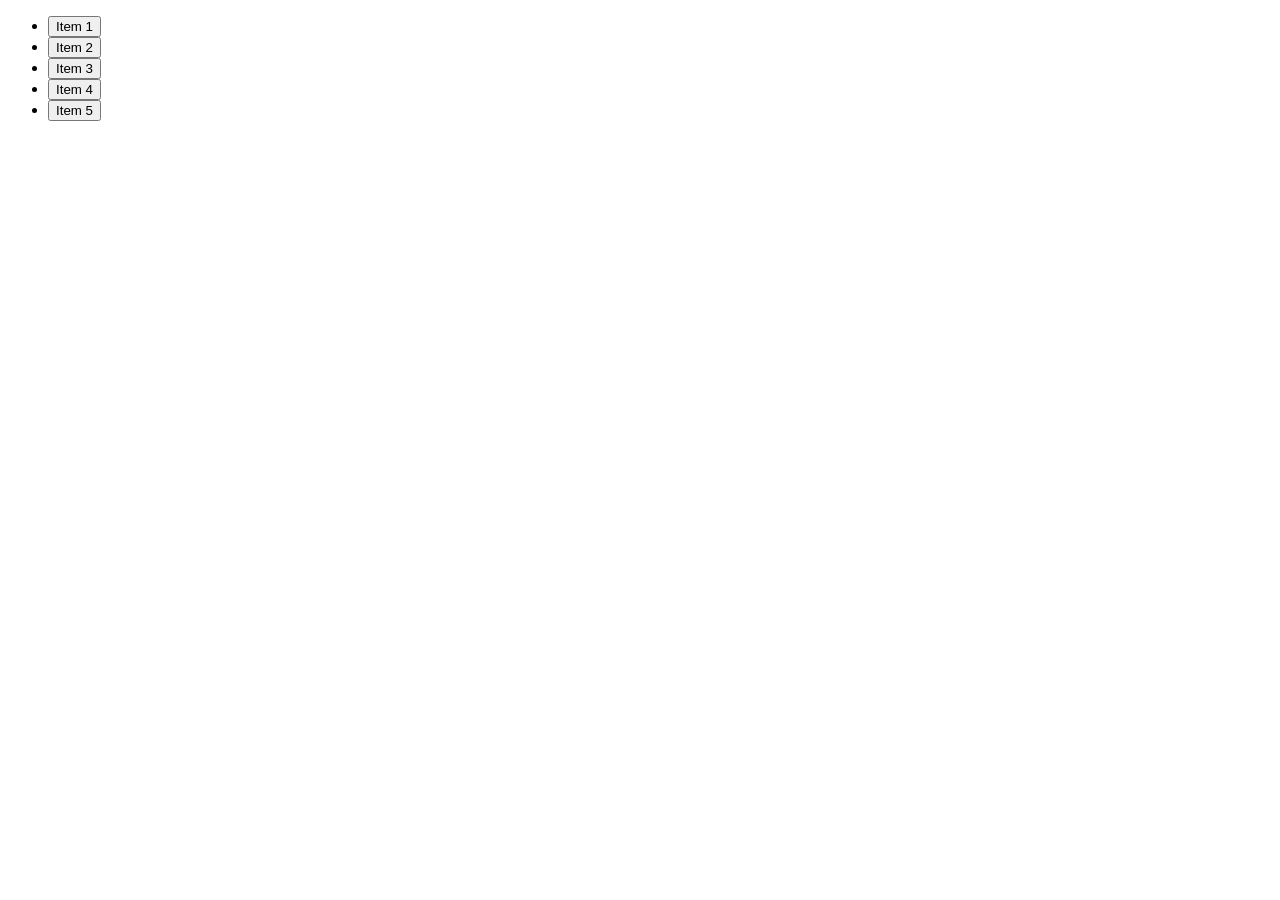
<file: node_modules/delegate/demo/delegate.html>
<!DOCTYPE html>
<html lang="en">
<head>
    <meta charset="UTF-8">
    <title>Delegate</title>
</head>
<body>
    <!-- 1. Write some markup -->
    <ul>
        <li><button>Item 1</button></li>
        <li><button>Item 2</button></li>
        <li><button>Item 3</button></li>
        <li><button>Item 4</button></li>
        <li><button>Item 5</button></li>
    </ul>

    <!-- 2. Include library -->
    <script src="../dist/delegate.js"></script>

    <!-- 3. Add event delegation -->
    <script>
    var ul = document.querySelector('ul');

    delegate(ul, 'button', 'click', function(e) {
        console.log(e.target);
    });
    </script>
</body>
</html>
</file>
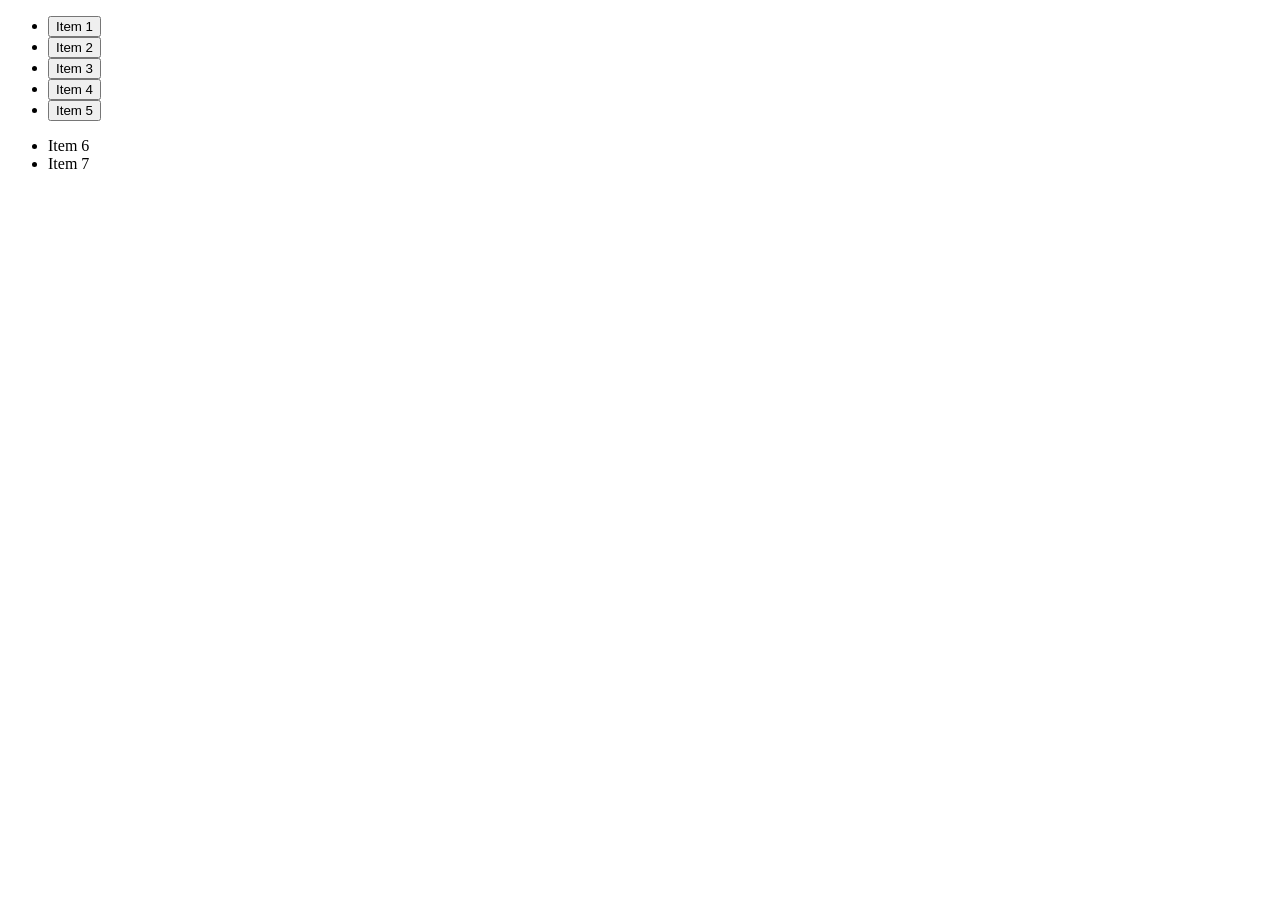
<file: node_modules/delegate/demo/multiple.html>
<!DOCTYPE html>
<html lang="en">
<head>
    <meta charset="UTF-8">
    <title>Delegate</title>
</head>
<body>
    <!-- 1. Write some markup -->
    <ul>
        <li><button>Item 1</button></li>
        <li><button>Item 2</button></li>
        <li><button>Item 3</button></li>
        <li><button>Item 4</button></li>
        <li><button>Item 5</button></li>
    </ul>
    <ul>
        <li><span>Item 6</span></li>
        <li><span>Item 7</span></li>
    </ul>

    <!-- 2. Include library -->
    <script src="../dist/delegate.js"></script>

    <!-- 3. Add event delegation -->
    <script>
    var ul = document.querySelector('ul');

    delegate(ul, 'button', 'click', function(e) {
        console.log(e.target);
    });

    delegate(document.body, 'span', 'click', function(e) {
        console.log(e.target);
    });
    </script>
</body>
</html>
</file>
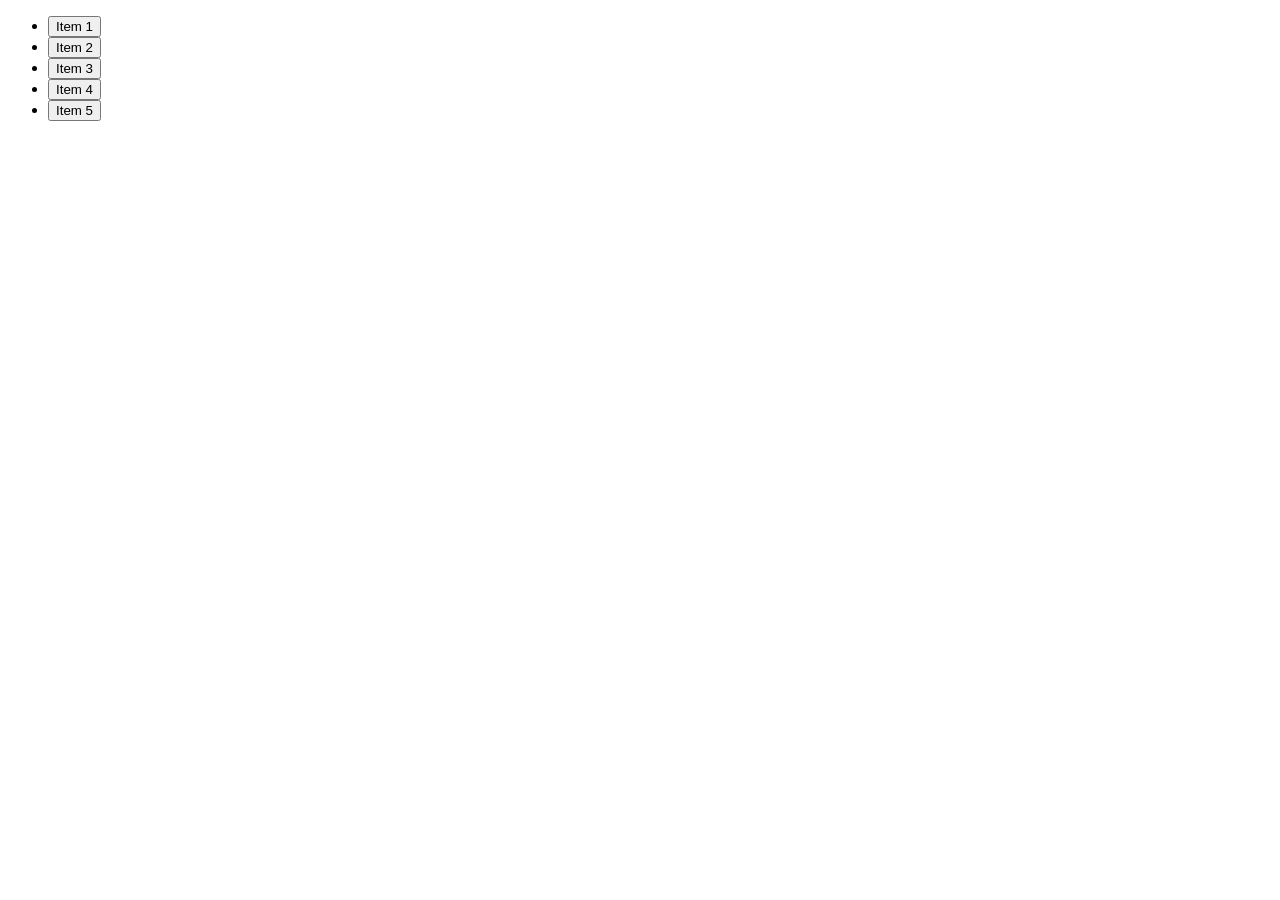
<file: node_modules/delegate/demo/undelegate.html>
<!DOCTYPE html>
<html lang="en">
<head>
    <meta charset="UTF-8">
    <title>Undelegate</title>
</head>
<body>
    <!-- 1. Write some markup -->
    <ul>
        <li><button>Item 1</button></li>
        <li><button>Item 2</button></li>
        <li><button>Item 3</button></li>
        <li><button>Item 4</button></li>
        <li><button>Item 5</button></li>
    </ul>

    <!-- 2. Include library -->
    <script src="../dist/delegate.js"></script>

    <!-- 3. Remove event delegation -->
    <script>
    var ul = document.querySelector('ul');

    var delegation = delegate(ul, 'li button', 'click', function(e) {
        console.log(e.target);
    });

    delegation.destroy();
    </script>
</body>
</html>
</file>
<file: styles1.css>
html{
    height:100%;
}
body {
  background-color: #191919;
  font-family: "Open Sans", sans-serif;
  height:100%;
  margin-top: 5px;
}

.center {
  display: block;
  margin-left: auto;
  margin-right: auto;
}
div.wrap {height:100%; overflow:hidden;}
.text {

  opacity: 0;
  padding-top: 0rem;
  position: absolute;
  z-index: 7;
  text-align: left;
  margin: -50px 0 0 -150px;
  width: 300px;
  height: 100px;
  overflow:inherit;
  top: 50%;
  left: 50%;
  font-size: 48px;
  font-weight: 700;
  -webkit-animation: on .6s ease-in-out 3.7s forwards;
  -moz-animation: on .6s ease-in-out 3.7s forwards;
  -o-animation: on .6s ease-in-out 3.7s forwards;
  animation: on .6s ease-in-out 3.7s forwards;
}
.container{  
text-align: center;  
width: 300px;  
height: 200px;  
padding-top: 20px; 
cursor: pointer; 
 margin: 8px 4px;
}  
#btn{ 
background-color: #191919; 
font-size: 25px;  
border-radius: 50px;
}  
.text p {
    color: white;
  white-space: nowrap;
  overflow: hidden;
  width: 100%;
  -webkit-animation: type .3s steps(60, end) 3.7s;
  -moz-animation: type .3s steps(60, end) 3.7s;
  -o-animation: type .3s steps(60, end) 3.7s;
  animation: type .3s steps(60, end) 3.7s;
}
.text p:nth-child(2) {
  -webkit-animation: type2 .5s steps(60, end) 3.7s;
  -moz-animation: type2 .5s steps(60, end) 3.7s;
  -o-animation: type2 .5s steps(60, end) 3.7s;
  animation: type2 .5s steps(60, end) 3.7s;
}
.text button {
  border: 0;
  opacity: 0;
  background: #191919;
  color: #7C3AED;
  border: 1px solid #191919;
  letter-spacing: 2px;
  padding: 0.5rem 2.5rem;
  font-size: 12px;
  font-weight: 600;
  text-transform: uppercase;
  cursor: pointer;
  -webkit-transition: color 0.5s, background-color 0.5s;
  -moz-transition: color 0.5s, background-color 0.5s;
  -ms-transition: color 0.5s, background-color 0.5s;
  -o-transition: color 0.5s, background-color 0.5s;
  transition: color 0.5s, background-color 0.5s;
  -webkit-animation: on .6s ease-in-out 4s forwards;
  -moz-animation: on .6s ease-in-out 4s forwards;
  -o-animation: on .6s ease-in-out 4s forwards;
  animation: on .6s ease-in-out 4s forwards;
}
.text button:hover {
  background: #7C3AED;
  color: white;
  border: 1px solid wheat;
}

.splash {
  width: 100vw;
  height: 100vh;
  position: fixed;
  top: 0;
  display: -webkit-box;
  display: -webkit-flex;
  display: -ms-flexbox;
  display: flex;
  overflow: hidden;
}
.splash_logo {
  position: absolute;
  margin: -15px 0 0 -25px;
  top: 50vh;
  z-index: 5;
  left: 50vw;
  width: 50px;
  text-align: center;
  max-width:100%;
  height:auto;
  height: 50px;
  font-size: 26px;
  font-weight: 600;
  color: #ffffff; 
  opacity: 1;
  will-change: opacity;
  -webkit-animation: logo .3s ease-in 1.5s forwards, off .6s ease-in-out 3.2s forwards;
  -moz-animation: logo .3s ease-in 1.5s forwards, off .6s ease-in-out 3.2s forwards;
  -o-animation: logo .3s ease-in 1.5s forwards, off .6s ease-in-out 3.2s forwards;
  animation: logo .3s ease-in 1.5s forwards, off .6s ease-in-out 3.2s forwards;
}
.splash_logo:before {
  display: block;
  position: absolute;
  left: 15px;
  bottom: -5px;
  width: 20px;
  height: 1px;
  background-color: #757474;
  content: "";
}
.splash_logo:after {
  display: block;
  position: absolute;
  left: 15px;
  top: -5px;
  width: 20px;
  height: 1px;
  background-color: #757474;
  content: "";
  will-change: width;
}
.splash_svg {
  position: relative;
  margin: auto;
  top: 0;
  left: 0;
  width: 100%;
  height: 100%;
  bottom: 0;
  right: 0;
}
.splash_svg svg {
  width: 100%;
  height: 100%;
  -webkit-backface-visibility: visible;
  backface-visibility: visible;
}
.splash_svg svg rect {
  width: 100%;
  height: 100%;
  fill: #7C3AED;
  stroke: 0;
  -webkit-clip-path: polygon(45vw 40vh, 55vw 40vh, 55vw 60vh, 45vw 60vh);
  clip-path: polygon(45vw 40vh, 55vw 40vh, 55vw 60vh, 45vw 60vh);
  -webkit-animation: expand .7s ease-in forwards 2.7s;
  -moz-animation: expand .7s ease-in forwards 2.7s;
  -o-animation: expand .7s ease-in forwards 2.7s;
  animation: expand .7s ease-in forwards 2.7s;
}

.splash_minimize {
  position: absolute;
  margin: auto;
  width: 100%;
  height: 100%;
  top: 0;
  left: 0;
  z-index: 4;
}
.splash_minimize svg {
  width: 100%;
  height: 100%;
  -webkit-backface-visibility: visible;
  backface-visibility: visible;
}
.splash_minimize svg rect {
  width: 100%;
  height: 100%;
  -webkit-clip-path: polygon(0vw 0vh, 100vw 0vh, 100vw 100vh, 0vw 100vh);
  clip-path: polygon(0vw 0vh, 100vw 0vh, 100vw 100vh, 0vw 100vh);
  -webkit-animation: scale .2s ease-out forwards 1s, hide 1.3s ease-out forwards 1.2s;
  -moz-animation: scale .2s ease-out forwards 1s, hide 1.3s ease-out forwards 1.2s;
  -o-animation: scale .2s ease-out forwards 1s, hide 1.3s ease-out forwards 1.2s;
  animation: scale .2s ease-out forwards 1s, hide 1.3s ease-out forwards 1.2s;
}

@-webkit-keyframes scale {
  100% {
    -webkit-clip-path: polygon(45vw 40vh, 55vw 40vh, 55vw 60vh, 45vw 60vh);
    clip-path: polygon(45vw 40vh, 55vw 40vh, 55vw 60vh, 45vw 60vh);
  }
}
@-moz-keyframes scale {
  100% {
    -webkit-clip-path: polygon(45vw 40vh, 55vw 40vh, 55vw 60vh, 45vw 60vh);
    clip-path: polygon(45vw 40vh, 55vw 40vh, 55vw 60vh, 45vw 60vh);
  }
}
@-o-keyframes scale {
  100% {
    -webkit-clip-path: polygon(45vw 40vh, 55vw 40vh, 55vw 60vh, 45vw 60vh);
    clip-path: polygon(45vw 40vh, 55vw 40vh, 55vw 60vh, 45vw 60vh);
  }
}
@keyframes scale {
  100% {
    -webkit-clip-path: polygon(45vw 40vh, 55vw 40vh, 55vw 60vh, 45vw 60vh);
    clip-path: polygon(45vw 40vh, 55vw 40vh, 55vw 60vh, 45vw 60vh);
  }
}
@-webkit-keyframes hide {
  100% {
    fill: transparent;
  }
}
@-moz-keyframes hide {
  100% {
    fill: transparent;
  }
}
@-o-keyframes hide {
  100% {
    fill: transparent;
  }
}
@keyframes hide {
  100% {
    fill: transparent;
  }
}
@-webkit-keyframes off {
  100% {
    opacity: 0;
  }
}
@-moz-keyframes off {
  100% {
    opacity: 0;
  }
}
@-o-keyframes off {
  100% {
    opacity: 0;
  }
}
@keyframes off {
  100% {
    opacity: 0;
  }
}
@-webkit-keyframes on {
  100% {
    opacity: 1;
  }
}
@-moz-keyframes on {
  100% {
    opacity: 1;
  }
}
@-o-keyframes on {
  100% {
    opacity: 1;
  }
}
@keyframes on {
  100% {
    opacity: 1;
  }
}
@-webkit-keyframes logo {
  100% {
    color: #292929;
  }
}
@-moz-keyframes logo {
  100% {
    color: #292929;
  }
}
@-o-keyframes logo {
  100% {
    color: #292929;
  }
}
@keyframes logo {
  100% {
    color: #292929;
  }
}
@-webkit-keyframes type {
  0% {
    width: 0;
  }
}
@-moz-keyframes type {
  0% {
    width: 0;
  }
}
@-o-keyframes type {
  0% {
    width: 0;
  }
}
@keyframes type {
  0% {
    width: 0;
  }
}
@-webkit-keyframes type2 {
  0% {
    width: 0;
  }
  50% {
    width: 0;
  }
  100% {
    width: 100;
  }
}
@-moz-keyframes type2 {
  0% {
    width: 0;
  }
  50% {
    width: 0;
  }
  100% {
    width: 100;
  }
}
@-o-keyframes type2 {
  0% {
    width: 0;
  }
  50% {
    width: 0;
  }
  100% {
    width: 100;
  }
}
@keyframes type2 {
  0% {
    width: 0;
  }
  50% {
    width: 0;
  }
  100% {
    width: 100;
  }
}
@-webkit-keyframes expand {
  25% {
    -webkit-clip-path: polygon(0vw 0vh, 55vw 40vh, 55vw 58vh, 45vw 58vh);
    clip-path: polygon(0vw 0vh, 55vw 40vh, 55vw 60vh, 45vw 60vh);
    fill: white;
  }
  50% {
    -webkit-clip-path: polygon(0vw 0vh, 100vw 0vh, 55vw 60vh, 45vw 60vh);
    clip-path: polygon(0vw 0vh, 100vw 0vh, 55vw 60vh, 45vw 60vh);
    fill: #7C3AED;
  }
  75% {
    -webkit-clip-path: polygon(0vw 0vh, 100vw 0vh, 55vw 60vh, 0vw 100vh);
    clip-path: polygon(0vw 0vh, 100vw 0vh, 55vw 60vh, 0vw 100vh);
    fill: white;
  }
  100% {
    -webkit-clip-path: polygon(0vw 0vh, 100vw 0vh, 100vw 100vh, 0vw 100vh);
    clip-path: polygon(0vw 0vh, 100vw 0vh, 100vw 100vh, 0vw 100vh);
    fill: #7C3AED;
  }
}
@-moz-keyframes expand {
  25% {
    -webkit-clip-path: polygon(0vw 0vh, 55vw 40vh, 55vw 58vh, 45vw 58vh);
    clip-path: polygon(0vw 0vh, 55vw 40vh, 55vw 60vh, 45vw 60vh);
    fill: white;
  }
  50% {
    -webkit-clip-path: polygon(0vw 0vh, 100vw 0vh, 55vw 60vh, 45vw 60vh);
    clip-path: polygon(0vw 0vh, 100vw 0vh, 55vw 60vh, 45vw 60vh);
    fill: #7C3AED;
  }
  75% {
    -webkit-clip-path: polygon(0vw 0vh, 100vw 0vh, 55vw 60vh, 0vw 100vh);
    clip-path: polygon(0vw 0vh, 100vw 0vh, 55vw 60vh, 0vw 100vh);
    fill: white;
  }
  100% {
    -webkit-clip-path: polygon(0vw 0vh, 100vw 0vh, 100vw 100vh, 0vw 100vh);
    clip-path: polygon(0vw 0vh, 100vw 0vh, 100vw 100vh, 0vw 100vh);
    fill: #7C3AED;
  }
}
@-o-keyframes expand {
  25% {
    -webkit-clip-path: polygon(0vw 0vh, 55vw 40vh, 55vw 58vh, 45vw 58vh);
    clip-path: polygon(0vw 0vh, 55vw 40vh, 55vw 60vh, 45vw 60vh);
    fill: white;
  }
  50% {
    -webkit-clip-path: polygon(0vw 0vh, 100vw 0vh, 55vw 60vh, 45vw 60vh);
    clip-path: polygon(0vw 0vh, 100vw 0vh, 55vw 60vh, 45vw 60vh);
    fill: #7C3AED;
  }
  75% {
    -webkit-clip-path: polygon(0vw 0vh, 100vw 0vh, 55vw 60vh, 0vw 100vh);
    clip-path: polygon(0vw 0vh, 100vw 0vh, 55vw 60vh, 0vw 100vh);
    fill: white;
  }
  100% {
    -webkit-clip-path: polygon(0vw 0vh, 100vw 0vh, 100vw 100vh, 0vw 100vh);
    clip-path: polygon(0vw 0vh, 100vw 0vh, 100vw 100vh, 0vw 100vh);
    fill: #7C3AED;
  }
}
@keyframes expand {
  25% {
    -webkit-clip-path: polygon(0vw 0vh, 55vw 40vh, 55vw 58vh, 45vw 58vh);
    clip-path: polygon(0vw 0vh, 55vw 40vh, 55vw 60vh, 45vw 60vh);
    fill: white;
  }
  50% {
    -webkit-clip-path: polygon(0vw 0vh, 100vw 0vh, 55vw 60vh, 45vw 60vh);
    clip-path: polygon(0vw 0vh, 100vw 0vh, 55vw 60vh, 45vw 60vh);
    fill: #7C3AED;
  }
  75% {
    -webkit-clip-path: polygon(0vw 0vh, 100vw 0vh, 55vw 60vh, 0vw 100vh);
    clip-path: polygon(0vw 0vh, 100vw 0vh, 55vw 60vh, 0vw 100vh);
    fill: white;
  }
  100% {
    -webkit-clip-path: polygon(0vw 0vh, 100vw 0vh, 100vw 100vh, 0vw 100vh);
    clip-path: polygon(0vw 0vh, 100vw 0vh, 100vw 100vh, 0vw 100vh);
    fill: #7C3AED;
  }
}
</file>
<file: style.css>
@import url("https://fonts.googleapis.com/css?family=Anton&display=swap");
* {
  padding: 0;
  margin: 0;
  box-sizing: border-box;
}

svg {
  position: absolute;
}

.wrapper {
  width: 100%;
  height: 100vh;
  overflow: hidden;
  background-color: #275EFE;
}

#container {
  height: px;
  width: px;
  margin: 300px auto;
  position: relative;
  filter: url(#goo);
}
#container .text {
  position: absolute;
  top: 50%;
  left: 50%;
  transform: translate(-50%, -50%);
  font-family: Anton;
  font-size: 200px;
  z-index: 999;
  color: white;
}
#container .drop {
  height: 30px;
  width: 30px;
  border-radius: 15px;
  background-color: #a4508b;
background-image: linear-gradient(326deg, #a4508b 0%, #5f0a87 74%);


  position: absolute;
  top: 5%;
  left: 5%;
  transform: translate(120%, -800%) scaleX(0.5);
  animation: move 6s cubic-bezier(1, 0.04, 0.74, 0.2) infinite;
}





@keyframes move {
  0% {
    transform: translate(120%, -800%) scaleX(0.2);
    height: 60px;
  }
  30% {
    transform: translate(120%, -200%);
    height: 30px;
  }
  70% {
    transform: translate(120%, 100%);
    height: 30px;
  }
  100% {
    transform: translate(120%, 800%) scaleX(0.2);
    height: 60px;
  }
}
</file>
<file: styles.css>
@import url('https://fonts.googleapis.com/css2?family=Montserrat:wght@400;700&display=swap');


:root {
    --primary: #7C3AED;
    --gray: #F3F4F6;
    --dark-gray:#6B7280;
    --secondary: #b91c1c;
}

body {
    font-family: 'Montserrat', sans-serif;
    /* margin: 0px; */
}

hr {
    margin: 2rem 0;;
}

.text-sm {
    font-size: 0.8rem;
}

/** containers **/
.container-fluid {
    padding-left: 1rem;
    padding-right: 1rem;
}

.container {
    margin: auto;
    padding-left: 1rem;
    padding-right: 1rem;
    max-width: 600px;
}

/** links **/

.primary-link {
    text-decoration: none;
    color: white;
    background-color: var(--primary);
    width: max-content;
    min-width: 140px;
    border-radius: 0.5rem;
    padding: 0.5rem 1rem 0.5rem 1rem;
    
}

.secondary-link {
    text-decoration: none;
    color: var(--primary);
    
    border: 1px solid var(--primary);
    width: max-content;
    min-width: 140px;
    border-radius: 0.5rem;
    padding: 0.5rem 1rem 0.5rem 1rem;
}
.primary-link-outline {
  color: var(--dark-gray);
  border: 1px solid var(--primary);
  border-radius: 0.5rem;
  padding: 0.5rem 1rem 0.5rem 1rem;
}

.secondary-link-outline {
  color: var(--dark-gray);
  border: 1px solid var(--secondary);
  border-radius: 0.5rem;
}

/** nav **/
.navigation {
    background-color: var(--primary);
    padding: 1rem 0rem;
    color: white;
    border-bottom-left-radius: 1rem;
}

.navigation .brand {
    font-weight: bold;
    
}

.navigation ul {
    list-style: none;
    text-align: right;
}

.navigation li {
    display: inline-block;
    padding: 0rem 0.8rem;;
}

.navigation a {
    text-decoration: none;
    color: white
}

.navigation .active {
    font-weight: bold;
}
.navi {
    background-color: var(--primary);
    padding: 1rem 0rem;
    color: white;
    border-bottom-left-radius: 1rem;
    position: fixed;
    top: -5px;
    width: 100%;
    overflow: auto;
    height: auto;
    transition: 0.5s;
}

.navi .brand {
    font-weight: bold;
    
}

.navi ul {
    list-style: none;
    text-align: right;
}

.navi li {
    display: inline-block;
    padding: 0rem 0.8rem;;
}

.navi a {
    text-decoration: none;
    color: white
}

.navi .active {
    font-weight: bold;
}
.nav {
    background-color: var(--primary);
    padding: 1rem 0rem;
    color: white;
    border-bottom-left-radius: 1rem;
    position: fixed;
    top: -5px;
    width: 100%;
    overflow: auto;
    height: auto;
    transition: 0.5s;
}

.nav .brand {
    font-weight: bold;
    
}

.nav ul {
    list-style: none;
    text-align: right;
}

.nav li {
    display: inline-block;
    padding: 0rem 0.8rem;;
}

.nav a {
    text-decoration: none;
    color: white
}

.nav .active {
    font-weight: bold;
}

/** header **/

.hero {
    color: var(--dark-gray);
    display: block;
}

.hero img {
    max-width: 350px;
    margin: auto;
    display: block;
}

/** section **/

.section {
    padding: 2rem 0rem;
    text-align: center;
}

.section h2 {
    text-align: center;
}

.ow {
    background-color: var(--gray);
    
}


/** lists **/

.unordered {
    list-style: none;
}

.list-inline li {
    display: inline;
    padding: 0rem 0.5rem;
}
.btn-primary {
    color: #fff;
    background-color:#7C3AED;
    border-color: #7C3AED;
}



/** footer **/
.footer {
    background-color: var(--primary);
    color: white;
    padding: 2rem 0rem;
    border-top-right-radius: 1rem;
    text-align: center;
}
.footer .heading {
    font-weight: bold;
    font-size: larger;
  
}

.footer ul {
    padding-inline-start: 0px;
}
</file>
<file: node_modules/flat-icons/creative.css>
/*
  	Flaticon icon font: Flaticon
  	Creation date: 12/09/2016 08:39
  	*/

@font-face {
  font-family: "flaticon-creative";
  src: url("fonts/creative.ttf") format("truetype"),
       url("fonts/creative.svg#Flaticon") format("svg");
  font-weight: normal;
  font-style: normal;
}

@media screen and (-webkit-min-device-pixel-ratio:0) {
  @font-face {
    font-family: "flaticon-creative";
    src: url("fonts/creative.svg#Flaticon") format("svg");
  }
}

[class^="fi-creative-"]:before, [class*=" fi-creative-"]:before,
[class^="fi-creative-"]:after, [class*=" fi-creative-"]:after {
  font-family: 'flaticon-creative';
  font-size: 20px;
  font-style: normal;
  margin-left: 20px;
}

.fi-creative-alarm:before { content: "\f100"; }
.fi-creative-arroba:before { content: "\f101"; }
.fi-creative-bar-chart:before { content: "\f102"; }
.fi-creative-basketball:before { content: "\f103"; }
.fi-creative-book:before { content: "\f104"; }
.fi-creative-bug:before { content: "\f105"; }
.fi-creative-cancel:before { content: "\f106"; }
.fi-creative-checked:before { content: "\f107"; }
.fi-creative-checked-1:before { content: "\f108"; }
.fi-creative-circular:before { content: "\f109"; }
.fi-creative-clipboard:before { content: "\f10a"; }
.fi-creative-clipboard-1:before { content: "\f10b"; }
.fi-creative-clock:before { content: "\f10c"; }
.fi-creative-cloud:before { content: "\f10d"; }
.fi-creative-cloud-computing:before { content: "\f10e"; }
.fi-creative-cloud-computing-1:before { content: "\f10f"; }
.fi-creative-cloud-computing-2:before { content: "\f110"; }
.fi-creative-cloud-computing-3:before { content: "\f111"; }
.fi-creative-computer:before { content: "\f112"; }
.fi-creative-computer-1:before { content: "\f113"; }
.fi-creative-credit-card:before { content: "\f114"; }
.fi-creative-cursor:before { content: "\f115"; }
.fi-creative-devices:before { content: "\f116"; }
.fi-creative-dial:before { content: "\f117"; }
.fi-creative-dial-1:before { content: "\f118"; }
.fi-creative-download:before { content: "\f119"; }
.fi-creative-download-1:before { content: "\f11a"; }
.fi-creative-download-2:before { content: "\f11b"; }
.fi-creative-earth-globe:before { content: "\f11c"; }
.fi-creative-edit:before { content: "\f11d"; }
.fi-creative-edit-1:before { content: "\f11e"; }
.fi-creative-email:before { content: "\f11f"; }
.fi-creative-email-1:before { content: "\f120"; }
.fi-creative-eye:before { content: "\f121"; }
.fi-creative-flag:before { content: "\f122"; }
.fi-creative-folder:before { content: "\f123"; }
.fi-creative-glasses:before { content: "\f124"; }
.fi-creative-head:before { content: "\f125"; }
.fi-creative-head-1:before { content: "\f126"; }
.fi-creative-headphones:before { content: "\f127"; }
.fi-creative-heart:before { content: "\f128"; }
.fi-creative-hide:before { content: "\f129"; }
.fi-creative-infinity:before { content: "\f12a"; }
.fi-creative-laptop:before { content: "\f12b"; }
.fi-creative-levels:before { content: "\f12c"; }
.fi-creative-levels-1:before { content: "\f12d"; }
.fi-creative-light-bulb:before { content: "\f12e"; }
.fi-creative-like:before { content: "\f12f"; }
.fi-creative-list:before { content: "\f130"; }
.fi-creative-login:before { content: "\f131"; }
.fi-creative-login-1:before { content: "\f132"; }
.fi-creative-logout:before { content: "\f133"; }
.fi-creative-logout-1:before { content: "\f134"; }
.fi-creative-mail:before { content: "\f135"; }
.fi-creative-mail-1:before { content: "\f136"; }
.fi-creative-megaphone:before { content: "\f137"; }
.fi-creative-microphone:before { content: "\f138"; }
.fi-creative-mouse:before { content: "\f139"; }
.fi-creative-mouse-1:before { content: "\f13a"; }
.fi-creative-next:before { content: "\f13b"; }
.fi-creative-next-1:before { content: "\f13c"; }
.fi-creative-next-2:before { content: "\f13d"; }
.fi-creative-next-3:before { content: "\f13e"; }
.fi-creative-padlock:before { content: "\f13f"; }
.fi-creative-padlock-1:before { content: "\f140"; }
.fi-creative-paper-plane:before { content: "\f141"; }
.fi-creative-paper-plane-1:before { content: "\f142"; }
.fi-creative-pencil:before { content: "\f143"; }
.fi-creative-pencil-1:before { content: "\f144"; }
.fi-creative-phone-call:before { content: "\f145"; }
.fi-creative-photo-camera:before { content: "\f146"; }
.fi-creative-photo-camera-1:before { content: "\f147"; }
.fi-creative-picture:before { content: "\f148"; }
.fi-creative-pie-chart:before { content: "\f149"; }
.fi-creative-piggy-bank:before { content: "\f14a"; }
.fi-creative-placeholder:before { content: "\f14b"; }
.fi-creative-plug:before { content: "\f14c"; }
.fi-creative-plug-1:before { content: "\f14d"; }
.fi-creative-plug-2:before { content: "\f14e"; }
.fi-creative-power-button:before { content: "\f14f"; }
.fi-creative-printer:before { content: "\f150"; }
.fi-creative-reload:before { content: "\f151"; }
.fi-creative-repeat:before { content: "\f152"; }
.fi-creative-repeat-1:before { content: "\f153"; }
.fi-creative-repeat-2:before { content: "\f154"; }
.fi-creative-reply:before { content: "\f155"; }
.fi-creative-screen:before { content: "\f156"; }
.fi-creative-screen-1:before { content: "\f157"; }
.fi-creative-search:before { content: "\f158"; }
.fi-creative-server:before { content: "\f159"; }
.fi-creative-settings:before { content: "\f15a"; }
.fi-creative-settings-1:before { content: "\f15b"; }
.fi-creative-settings-2:before { content: "\f15c"; }
.fi-creative-share:before { content: "\f15d"; }
.fi-creative-shopping-bag:before { content: "\f15e"; }
.fi-creative-shuffle:before { content: "\f15f"; }
.fi-creative-shuffle-1:before { content: "\f160"; }
.fi-creative-shuffle-2:before { content: "\f161"; }
.fi-creative-sitemap:before { content: "\f162"; }
.fi-creative-sledge:before { content: "\f163"; }
.fi-creative-speaker:before { content: "\f164"; }
.fi-creative-speaker-1:before { content: "\f165"; }
.fi-creative-speech-bubble:before { content: "\f166"; }
.fi-creative-speech-bubble-1:before { content: "\f167"; }
.fi-creative-speech-bubble-2:before { content: "\f168"; }
.fi-creative-speech-bubble-3:before { content: "\f169"; }
.fi-creative-speech-bubble-4:before { content: "\f16a"; }
.fi-creative-speech-bubble-5:before { content: "\f16b"; }
.fi-creative-switch:before { content: "\f16c"; }
.fi-creative-switch-1:before { content: "\f16d"; }
.fi-creative-tag:before { content: "\f16e"; }
.fi-creative-target:before { content: "\f16f"; }
.fi-creative-telephone:before { content: "\f170"; }
.fi-creative-transfer:before { content: "\f171"; }
.fi-creative-transfer-1:before { content: "\f172"; }
.fi-creative-trash:before { content: "\f173"; }
.fi-creative-trash-1:before { content: "\f174"; }
.fi-creative-umbrella:before { content: "\f175"; }
.fi-creative-upload:before { content: "\f176"; }
.fi-creative-upload-1:before { content: "\f177"; }
.fi-creative-upload-2:before { content: "\f178"; }
.fi-creative-upload-3:before { content: "\f179"; }
.fi-creative-upload-4:before { content: "\f17a"; }
.fi-creative-user:before { content: "\f17b"; }
.fi-creative-user-1:before { content: "\f17c"; }
.fi-creative-user-2:before { content: "\f17d"; }
.fi-creative-user-3:before { content: "\f17e"; }
.fi-creative-users:before { content: "\f17f"; }
.fi-creative-volume:before { content: "\f180"; }
</file>
<file: node_modules/flat-icons/ecommerce.css>
/*
  	Flaticon icon font: Flaticon
  	Creation date: 22/06/2016 15:35
  	*/

@font-face {
  font-family: "flaticon-ecommerce";
  src: url("fonts/ecommerce.ttf") format("truetype"),
       url("fonts/ecommerce.svg#Flaticon") format("svg");
  font-weight: normal;
  font-style: normal;
}

@media screen and (-webkit-min-device-pixel-ratio:0) {
  @font-face {
    font-family: "flaticon-ecommerce";
    src: url("fonts/ecommerce.svg#Flaticon") format("svg");
  }
}

[class^="fi-ecommerce-"]:before, [class*=" fi-ecommerce-"]:before,
[class^="fi-ecommerce-"]:after, [class*=" fi-ecommerce-"]:after {
  font-family: 'flaticon-ecommerce';
  font-size: 20px;
  font-style: normal;
  margin-left: 20px;
}

.fi-ecommerce-badge:before { content: "\f100"; }
.fi-ecommerce-bill:before { content: "\f101"; }
.fi-ecommerce-bills:before { content: "\f102"; }
.fi-ecommerce-box:before { content: "\f103"; }
.fi-ecommerce-box-1:before { content: "\f104"; }
.fi-ecommerce-box-2:before { content: "\f105"; }
.fi-ecommerce-box-3:before { content: "\f106"; }
.fi-ecommerce-box-4:before { content: "\f107"; }
.fi-ecommerce-box-5:before { content: "\f108"; }
.fi-ecommerce-cash:before { content: "\f109"; }
.fi-ecommerce-coin:before { content: "\f10a"; }
.fi-ecommerce-coins:before { content: "\f10b"; }
.fi-ecommerce-credit-card:before { content: "\f10c"; }
.fi-ecommerce-delivery:before { content: "\f10d"; }
.fi-ecommerce-dislike:before { content: "\f10e"; }
.fi-ecommerce-dollar-symbol:before { content: "\f10f"; }
.fi-ecommerce-dollar-symbol-1:before { content: "\f110"; }
.fi-ecommerce-dollar-symbol-2:before { content: "\f111"; }
.fi-ecommerce-dollar-symbol-3:before { content: "\f112"; }
.fi-ecommerce-dollar-symbol-4:before { content: "\f113"; }
.fi-ecommerce-dollar-symbol-5:before { content: "\f114"; }
.fi-ecommerce-headphones:before { content: "\f115"; }
.fi-ecommerce-id-card:before { content: "\f116"; }
.fi-ecommerce-invoice:before { content: "\f117"; }
.fi-ecommerce-like:before { content: "\f118"; }
.fi-ecommerce-like-1:before { content: "\f119"; }
.fi-ecommerce-like-2:before { content: "\f11a"; }
.fi-ecommerce-mathematics:before { content: "\f11b"; }
.fi-ecommerce-money:before { content: "\f11c"; }
.fi-ecommerce-money-bag:before { content: "\f11d"; }
.fi-ecommerce-monitor:before { content: "\f11e"; }
.fi-ecommerce-monitor-1:before { content: "\f11f"; }
.fi-ecommerce-newspaper:before { content: "\f120"; }
.fi-ecommerce-package:before { content: "\f121"; }
.fi-ecommerce-package-1:before { content: "\f122"; }
.fi-ecommerce-package-2:before { content: "\f123"; }
.fi-ecommerce-package-3:before { content: "\f124"; }
.fi-ecommerce-package-4:before { content: "\f125"; }
.fi-ecommerce-package-5:before { content: "\f126"; }
.fi-ecommerce-package-6:before { content: "\f127"; }
.fi-ecommerce-package-7:before { content: "\f128"; }
.fi-ecommerce-padlock:before { content: "\f129"; }
.fi-ecommerce-payment-method:before { content: "\f12a"; }
.fi-ecommerce-pen:before { content: "\f12b"; }
.fi-ecommerce-percentage:before { content: "\f12c"; }
.fi-ecommerce-pie-chart:before { content: "\f12d"; }
.fi-ecommerce-piggy-bank:before { content: "\f12e"; }
.fi-ecommerce-piggy-bank-1:before { content: "\f12f"; }
.fi-ecommerce-piggy-bank-2:before { content: "\f130"; }
.fi-ecommerce-price-tag:before { content: "\f131"; }
.fi-ecommerce-profits:before { content: "\f132"; }
.fi-ecommerce-settings:before { content: "\f133"; }
.fi-ecommerce-shield:before { content: "\f134"; }
.fi-ecommerce-shop:before { content: "\f135"; }
.fi-ecommerce-shopping-bag:before { content: "\f136"; }
.fi-ecommerce-shopping-bag-1:before { content: "\f137"; }
.fi-ecommerce-shopping-bag-10:before { content: "\f138"; }
.fi-ecommerce-shopping-bag-2:before { content: "\f139"; }
.fi-ecommerce-shopping-bag-3:before { content: "\f13a"; }
.fi-ecommerce-shopping-bag-4:before { content: "\f13b"; }
.fi-ecommerce-shopping-bag-5:before { content: "\f13c"; }
.fi-ecommerce-shopping-bag-6:before { content: "\f13d"; }
.fi-ecommerce-shopping-bag-7:before { content: "\f13e"; }
.fi-ecommerce-shopping-bag-8:before { content: "\f13f"; }
.fi-ecommerce-shopping-bag-9:before { content: "\f140"; }
.fi-ecommerce-shopping-basket:before { content: "\f141"; }
.fi-ecommerce-shopping-cart:before { content: "\f142"; }
.fi-ecommerce-shopping-cart-1:before { content: "\f143"; }
.fi-ecommerce-shopping-cart-2:before { content: "\f144"; }
.fi-ecommerce-shopping-cart-3:before { content: "\f145"; }
.fi-ecommerce-shopping-cart-4:before { content: "\f146"; }
.fi-ecommerce-shopping-cart-5:before { content: "\f147"; }
.fi-ecommerce-shopping-cart-6:before { content: "\f148"; }
.fi-ecommerce-shopping-cart-7:before { content: "\f149"; }
.fi-ecommerce-shopping-cart-8:before { content: "\f14a"; }
.fi-ecommerce-shopping-cart-9:before { content: "\f14b"; }
.fi-ecommerce-speech-bubble:before { content: "\f14c"; }
.fi-ecommerce-speech-bubble-1:before { content: "\f14d"; }
.fi-ecommerce-tag:before { content: "\f14e"; }
.fi-ecommerce-telephone:before { content: "\f14f"; }
.fi-ecommerce-telephone-1:before { content: "\f150"; }
.fi-ecommerce-trolley:before { content: "\f151"; }
.fi-ecommerce-truck:before { content: "\f152"; }
.fi-ecommerce-truck-1:before { content: "\f153"; }
.fi-ecommerce-wallet:before { content: "\f154"; }
</file>
<file: node_modules/flat-icons/interface.css>
/*
  	Flaticon icon font: Flaticon
  	Creation date: 22/06/2016 15:44
  	*/

@font-face {
  font-family: "flaticon-interface";
  src: url("fonts/interface.ttf") format("truetype"),
       url("fonts/interface.svg#Flaticon") format("svg");
  font-weight: normal;
  font-style: normal;
}

@media screen and (-webkit-min-device-pixel-ratio:0) {
  @font-face {
    font-family: "flaticon-interface";
    src: url("fonts/interface.svg#Flaticon") format("svg");
  }
}

[class^="fi-interface-"]:before, [class*=" fi-interface-"]:before,
[class^="fi-interface-"]:after, [class*=" fi-interface-"]:after {
  font-family: 'flaticon-interface';
  font-size: 20px;
  font-style: normal;
  margin-left: 20px;
}

.fi-interface-add:before { content: "\f100"; }
.fi-interface-bar-chart:before { content: "\f101"; }
.fi-interface-book:before { content: "\f102"; }
.fi-interface-bookmark:before { content: "\f103"; }
.fi-interface-cancel:before { content: "\f104"; }
.fi-interface-check:before { content: "\f105"; }
.fi-interface-check-mark:before { content: "\f106"; }
.fi-interface-checked:before { content: "\f107"; }
.fi-interface-close:before { content: "\f108"; }
.fi-interface-communication:before { content: "\f109"; }
.fi-interface-communication-1:before { content: "\f10a"; }
.fi-interface-communication-2:before { content: "\f10b"; }
.fi-interface-communication-3:before { content: "\f10c"; }
.fi-interface-communication-4:before { content: "\f10d"; }
.fi-interface-communication-5:before { content: "\f10e"; }
.fi-interface-communication-6:before { content: "\f10f"; }
.fi-interface-cursor:before { content: "\f110"; }
.fi-interface-cursor-1:before { content: "\f111"; }
.fi-interface-cursor-2:before { content: "\f112"; }
.fi-interface-delete:before { content: "\f113"; }
.fi-interface-dislike:before { content: "\f114"; }
.fi-interface-dislike-1:before { content: "\f115"; }
.fi-interface-down-arrow:before { content: "\f116"; }
.fi-interface-download:before { content: "\f117"; }
.fi-interface-download-1:before { content: "\f118"; }
.fi-interface-download-2:before { content: "\f119"; }
.fi-interface-edit:before { content: "\f11a"; }
.fi-interface-email:before { content: "\f11b"; }
.fi-interface-email-1:before { content: "\f11c"; }
.fi-interface-expand:before { content: "\f11d"; }
.fi-interface-expand-1:before { content: "\f11e"; }
.fi-interface-export:before { content: "\f11f"; }
.fi-interface-forbidden:before { content: "\f120"; }
.fi-interface-heart:before { content: "\f121"; }
.fi-interface-heart-1:before { content: "\f122"; }
.fi-interface-heart-2:before { content: "\f123"; }
.fi-interface-import:before { content: "\f124"; }
.fi-interface-import-1:before { content: "\f125"; }
.fi-interface-import-2:before { content: "\f126"; }
.fi-interface-left-arrow:before { content: "\f127"; }
.fi-interface-left-arrow-1:before { content: "\f128"; }
.fi-interface-letter:before { content: "\f129"; }
.fi-interface-levels:before { content: "\f12a"; }
.fi-interface-levels-1:before { content: "\f12b"; }
.fi-interface-like:before { content: "\f12c"; }
.fi-interface-like-1:before { content: "\f12d"; }
.fi-interface-list:before { content: "\f12e"; }
.fi-interface-list-1:before { content: "\f12f"; }
.fi-interface-list-2:before { content: "\f130"; }
.fi-interface-list-3:before { content: "\f131"; }
.fi-interface-list-4:before { content: "\f132"; }
.fi-interface-login:before { content: "\f133"; }
.fi-interface-logout:before { content: "\f134"; }
.fi-interface-megaphone:before { content: "\f135"; }
.fi-interface-menu:before { content: "\f136"; }
.fi-interface-menu-1:before { content: "\f137"; }
.fi-interface-menu-2:before { content: "\f138"; }
.fi-interface-microphone:before { content: "\f139"; }
.fi-interface-minimize:before { content: "\f13a"; }
.fi-interface-minimize-1:before { content: "\f13b"; }
.fi-interface-minimize-2:before { content: "\f13c"; }
.fi-interface-minimize-3:before { content: "\f13d"; }
.fi-interface-more:before { content: "\f13e"; }
.fi-interface-more-1:before { content: "\f13f"; }
.fi-interface-move:before { content: "\f140"; }
.fi-interface-move-1:before { content: "\f141"; }
.fi-interface-mute:before { content: "\f142"; }
.fi-interface-networking:before { content: "\f143"; }
.fi-interface-next:before { content: "\f144"; }
.fi-interface-next-1:before { content: "\f145"; }
.fi-interface-organization:before { content: "\f146"; }
.fi-interface-orientation:before { content: "\f147"; }
.fi-interface-padlock:before { content: "\f148"; }
.fi-interface-padlock-1:before { content: "\f149"; }
.fi-interface-paper-plane:before { content: "\f14a"; }
.fi-interface-password:before { content: "\f14b"; }
.fi-interface-photo-camera:before { content: "\f14c"; }
.fi-interface-picture:before { content: "\f14d"; }
.fi-interface-pie-chart:before { content: "\f14e"; }
.fi-interface-pie-chart-1:before { content: "\f14f"; }
.fi-interface-pie-chart-2:before { content: "\f150"; }
.fi-interface-placeholder:before { content: "\f151"; }
.fi-interface-plus:before { content: "\f152"; }
.fi-interface-previous:before { content: "\f153"; }
.fi-interface-previous-1:before { content: "\f154"; }
.fi-interface-repeat:before { content: "\f155"; }
.fi-interface-repeat-1:before { content: "\f156"; }
.fi-interface-repeat-2:before { content: "\f157"; }
.fi-interface-repeat-3:before { content: "\f158"; }
.fi-interface-repeat-4:before { content: "\f159"; }
.fi-interface-repeat-5:before { content: "\f15a"; }
.fi-interface-repeat-6:before { content: "\f15b"; }
.fi-interface-repeat-7:before { content: "\f15c"; }
.fi-interface-repeat-8:before { content: "\f15d"; }
.fi-interface-repeat-9:before { content: "\f15e"; }
.fi-interface-right-arrow:before { content: "\f15f"; }
.fi-interface-right-arrow-1:before { content: "\f160"; }
.fi-interface-save:before { content: "\f161"; }
.fi-interface-search:before { content: "\f162"; }
.fi-interface-shuffle:before { content: "\f163"; }
.fi-interface-smartphone:before { content: "\f164"; }
.fi-interface-smartphone-1:before { content: "\f165"; }
.fi-interface-sort:before { content: "\f166"; }
.fi-interface-sort-1:before { content: "\f167"; }
.fi-interface-speaker:before { content: "\f168"; }
.fi-interface-speech-bubble:before { content: "\f169"; }
.fi-interface-speech-bubble-1:before { content: "\f16a"; }
.fi-interface-speech-bubble-10:before { content: "\f16b"; }
.fi-interface-speech-bubble-11:before { content: "\f16c"; }
.fi-interface-speech-bubble-12:before { content: "\f16d"; }
.fi-interface-speech-bubble-13:before { content: "\f16e"; }
.fi-interface-speech-bubble-14:before { content: "\f16f"; }
.fi-interface-speech-bubble-15:before { content: "\f170"; }
.fi-interface-speech-bubble-16:before { content: "\f171"; }
.fi-interface-speech-bubble-17:before { content: "\f172"; }
.fi-interface-speech-bubble-18:before { content: "\f173"; }
.fi-interface-speech-bubble-19:before { content: "\f174"; }
.fi-interface-speech-bubble-2:before { content: "\f175"; }
.fi-interface-speech-bubble-20:before { content: "\f176"; }
.fi-interface-speech-bubble-21:before { content: "\f177"; }
.fi-interface-speech-bubble-22:before { content: "\f178"; }
.fi-interface-speech-bubble-23:before { content: "\f179"; }
.fi-interface-speech-bubble-24:before { content: "\f17a"; }
.fi-interface-speech-bubble-25:before { content: "\f17b"; }
.fi-interface-speech-bubble-26:before { content: "\f17c"; }
.fi-interface-speech-bubble-27:before { content: "\f17d"; }
.fi-interface-speech-bubble-28:before { content: "\f17e"; }
.fi-interface-speech-bubble-3:before { content: "\f17f"; }
.fi-interface-speech-bubble-4:before { content: "\f180"; }
.fi-interface-speech-bubble-5:before { content: "\f181"; }
.fi-interface-speech-bubble-6:before { content: "\f182"; }
.fi-interface-speech-bubble-7:before { content: "\f183"; }
.fi-interface-speech-bubble-8:before { content: "\f184"; }
.fi-interface-speech-bubble-9:before { content: "\f185"; }
.fi-interface-star:before { content: "\f186"; }
.fi-interface-stick-man:before { content: "\f187"; }
.fi-interface-stick-man-1:before { content: "\f188"; }
.fi-interface-stick-man-2:before { content: "\f189"; }
.fi-interface-stick-man-3:before { content: "\f18a"; }
.fi-interface-stick-man-4:before { content: "\f18b"; }
.fi-interface-sticker:before { content: "\f18c"; }
.fi-interface-sticker-1:before { content: "\f18d"; }
.fi-interface-sticker-2:before { content: "\f18e"; }
.fi-interface-sticker-3:before { content: "\f18f"; }
.fi-interface-sticker-4:before { content: "\f190"; }
.fi-interface-tap:before { content: "\f191"; }
.fi-interface-telephone:before { content: "\f192"; }
.fi-interface-telephone-1:before { content: "\f193"; }
.fi-interface-telephone-2:before { content: "\f194"; }
.fi-interface-telephone-3:before { content: "\f195"; }
.fi-interface-telephone-4:before { content: "\f196"; }
.fi-interface-telephone-5:before { content: "\f197"; }
.fi-interface-telephone-6:before { content: "\f198"; }
.fi-interface-telephone-7:before { content: "\f199"; }
.fi-interface-telephone-8:before { content: "\f19a"; }
.fi-interface-transfer:before { content: "\f19b"; }
.fi-interface-transfer-1:before { content: "\f19c"; }
.fi-interface-transfer-10:before { content: "\f19d"; }
.fi-interface-transfer-2:before { content: "\f19e"; }
.fi-interface-transfer-3:before { content: "\f19f"; }
.fi-interface-transfer-4:before { content: "\f1a0"; }
.fi-interface-transfer-5:before { content: "\f1a1"; }
.fi-interface-transfer-6:before { content: "\f1a2"; }
.fi-interface-transfer-7:before { content: "\f1a3"; }
.fi-interface-transfer-8:before { content: "\f1a4"; }
.fi-interface-transfer-9:before { content: "\f1a5"; }
.fi-interface-up-arrow:before { content: "\f1a6"; }
.fi-interface-upload:before { content: "\f1a7"; }
.fi-interface-upload-1:before { content: "\f1a8"; }
.fi-interface-upload-2:before { content: "\f1a9"; }
.fi-interface-user:before { content: "\f1aa"; }
.fi-interface-user-1:before { content: "\f1ab"; }
.fi-interface-user-2:before { content: "\f1ac"; }
</file>
<file: node_modules/flat-icons/technology.css>
/*
  	Flaticon icon font: Flaticon
  	Creation date: 22/06/2016 15:44
  	*/

@font-face {
  font-family: "flaticon-technology";
  src: url("fonts/technology.ttf") format("truetype"),
       url("fonts/technology.svg#Flaticon") format("svg");
  font-weight: normal;
  font-style: normal;
}

@media screen and (-webkit-min-device-pixel-ratio:0) {
  @font-face {
    font-family: "flaticon-technology";
    src: url("fonts/technology.svg#Flaticon") format("svg");
  }
}

[class^="fi-tech-"]:before, [class*=" fi-tech-"]:before,
[class^="fi-tech-"]:after, [class*=" fi-tech-"]:after {
  font-family: 'flaticon-technology';
  font-size: 20px;
  font-style: normal;
  margin-left: 20px;
}

.fi-tech-browser:before { content: "\f100"; }
.fi-tech-browser-1:before { content: "\f101"; }
.fi-tech-browser-10:before { content: "\f102"; }
.fi-tech-browser-11:before { content: "\f103"; }
.fi-tech-browser-12:before { content: "\f104"; }
.fi-tech-browser-13:before { content: "\f105"; }
.fi-tech-browser-14:before { content: "\f106"; }
.fi-tech-browser-15:before { content: "\f107"; }
.fi-tech-browser-16:before { content: "\f108"; }
.fi-tech-browser-17:before { content: "\f109"; }
.fi-tech-browser-18:before { content: "\f10a"; }
.fi-tech-browser-19:before { content: "\f10b"; }
.fi-tech-browser-2:before { content: "\f10c"; }
.fi-tech-browser-20:before { content: "\f10d"; }
.fi-tech-browser-21:before { content: "\f10e"; }
.fi-tech-browser-22:before { content: "\f10f"; }
.fi-tech-browser-23:before { content: "\f110"; }
.fi-tech-browser-24:before { content: "\f111"; }
.fi-tech-browser-25:before { content: "\f112"; }
.fi-tech-browser-26:before { content: "\f113"; }
.fi-tech-browser-27:before { content: "\f114"; }
.fi-tech-browser-28:before { content: "\f115"; }
.fi-tech-browser-29:before { content: "\f116"; }
.fi-tech-browser-3:before { content: "\f117"; }
.fi-tech-browser-30:before { content: "\f118"; }
.fi-tech-browser-31:before { content: "\f119"; }
.fi-tech-browser-32:before { content: "\f11a"; }
.fi-tech-browser-33:before { content: "\f11b"; }
.fi-tech-browser-34:before { content: "\f11c"; }
.fi-tech-browser-35:before { content: "\f11d"; }
.fi-tech-browser-36:before { content: "\f11e"; }
.fi-tech-browser-37:before { content: "\f11f"; }
.fi-tech-browser-38:before { content: "\f120"; }
.fi-tech-browser-39:before { content: "\f121"; }
.fi-tech-browser-4:before { content: "\f122"; }
.fi-tech-browser-40:before { content: "\f123"; }
.fi-tech-browser-41:before { content: "\f124"; }
.fi-tech-browser-42:before { content: "\f125"; }
.fi-tech-browser-43:before { content: "\f126"; }
.fi-tech-browser-44:before { content: "\f127"; }
.fi-tech-browser-45:before { content: "\f128"; }
.fi-tech-browser-46:before { content: "\f129"; }
.fi-tech-browser-47:before { content: "\f12a"; }
.fi-tech-browser-48:before { content: "\f12b"; }
.fi-tech-browser-49:before { content: "\f12c"; }
.fi-tech-browser-5:before { content: "\f12d"; }
.fi-tech-browser-50:before { content: "\f12e"; }
.fi-tech-browser-51:before { content: "\f12f"; }
.fi-tech-browser-6:before { content: "\f130"; }
.fi-tech-browser-7:before { content: "\f131"; }
.fi-tech-browser-8:before { content: "\f132"; }
.fi-tech-browser-9:before { content: "\f133"; }
.fi-tech-bug:before { content: "\f134"; }
.fi-tech-chip:before { content: "\f135"; }
.fi-tech-computer:before { content: "\f136"; }
.fi-tech-computer-1:before { content: "\f137"; }
.fi-tech-computer-2:before { content: "\f138"; }
.fi-tech-computer-3:before { content: "\f139"; }
.fi-tech-computer-4:before { content: "\f13a"; }
.fi-tech-database:before { content: "\f13b"; }
.fi-tech-database-1:before { content: "\f13c"; }
.fi-tech-database-10:before { content: "\f13d"; }
.fi-tech-database-11:before { content: "\f13e"; }
.fi-tech-database-12:before { content: "\f13f"; }
.fi-tech-database-13:before { content: "\f140"; }
.fi-tech-database-14:before { content: "\f141"; }
.fi-tech-database-15:before { content: "\f142"; }
.fi-tech-database-16:before { content: "\f143"; }
.fi-tech-database-17:before { content: "\f144"; }
.fi-tech-database-18:before { content: "\f145"; }
.fi-tech-database-19:before { content: "\f146"; }
.fi-tech-database-2:before { content: "\f147"; }
.fi-tech-database-20:before { content: "\f148"; }
.fi-tech-database-21:before { content: "\f149"; }
.fi-tech-database-22:before { content: "\f14a"; }
.fi-tech-database-23:before { content: "\f14b"; }
.fi-tech-database-24:before { content: "\f14c"; }
.fi-tech-database-3:before { content: "\f14d"; }
.fi-tech-database-4:before { content: "\f14e"; }
.fi-tech-database-5:before { content: "\f14f"; }
.fi-tech-database-6:before { content: "\f150"; }
.fi-tech-database-7:before { content: "\f151"; }
.fi-tech-database-8:before { content: "\f152"; }
.fi-tech-database-9:before { content: "\f153"; }
.fi-tech-ereader:before { content: "\f154"; }
.fi-tech-exchanging:before { content: "\f155"; }
.fi-tech-exchanging-1:before { content: "\f156"; }
.fi-tech-exchanging-2:before { content: "\f157"; }
.fi-tech-exchanging-3:before { content: "\f158"; }
.fi-tech-exchanging-4:before { content: "\f159"; }
.fi-tech-exchanging-5:before { content: "\f15a"; }
.fi-tech-exchanging-6:before { content: "\f15b"; }
.fi-tech-exchanging-7:before { content: "\f15c"; }
.fi-tech-firewall:before { content: "\f15d"; }
.fi-tech-flash-drive:before { content: "\f15e"; }
.fi-tech-flash-drive-1:before { content: "\f15f"; }
.fi-tech-flash-drive-2:before { content: "\f160"; }
.fi-tech-game-console:before { content: "\f161"; }
.fi-tech-game-console-1:before { content: "\f162"; }
.fi-tech-game-console-2:before { content: "\f163"; }
.fi-tech-gamepad:before { content: "\f164"; }
.fi-tech-gamepad-1:before { content: "\f165"; }
.fi-tech-gamepad-2:before { content: "\f166"; }
.fi-tech-gamepad-3:before { content: "\f167"; }
.fi-tech-gamepad-4:before { content: "\f168"; }
.fi-tech-internet:before { content: "\f169"; }
.fi-tech-internet-1:before { content: "\f16a"; }
.fi-tech-keyboard:before { content: "\f16b"; }
.fi-tech-keyboard-1:before { content: "\f16c"; }
.fi-tech-keyboard-2:before { content: "\f16d"; }
.fi-tech-laptop:before { content: "\f16e"; }
.fi-tech-laptop-1:before { content: "\f16f"; }
.fi-tech-laptop-10:before { content: "\f170"; }
.fi-tech-laptop-11:before { content: "\f171"; }
.fi-tech-laptop-12:before { content: "\f172"; }
.fi-tech-laptop-13:before { content: "\f173"; }
.fi-tech-laptop-14:before { content: "\f174"; }
.fi-tech-laptop-15:before { content: "\f175"; }
.fi-tech-laptop-16:before { content: "\f176"; }
.fi-tech-laptop-17:before { content: "\f177"; }
.fi-tech-laptop-18:before { content: "\f178"; }
.fi-tech-laptop-19:before { content: "\f179"; }
.fi-tech-laptop-2:before { content: "\f17a"; }
.fi-tech-laptop-20:before { content: "\f17b"; }
.fi-tech-laptop-21:before { content: "\f17c"; }
.fi-tech-laptop-22:before { content: "\f17d"; }
.fi-tech-laptop-23:before { content: "\f17e"; }
.fi-tech-laptop-24:before { content: "\f17f"; }
.fi-tech-laptop-25:before { content: "\f180"; }
.fi-tech-laptop-26:before { content: "\f181"; }
.fi-tech-laptop-27:before { content: "\f182"; }
.fi-tech-laptop-28:before { content: "\f183"; }
.fi-tech-laptop-29:before { content: "\f184"; }
.fi-tech-laptop-3:before { content: "\f185"; }
.fi-tech-laptop-30:before { content: "\f186"; }
.fi-tech-laptop-31:before { content: "\f187"; }
.fi-tech-laptop-32:before { content: "\f188"; }
.fi-tech-laptop-33:before { content: "\f189"; }
.fi-tech-laptop-34:before { content: "\f18a"; }
.fi-tech-laptop-35:before { content: "\f18b"; }
.fi-tech-laptop-36:before { content: "\f18c"; }
.fi-tech-laptop-37:before { content: "\f18d"; }
.fi-tech-laptop-38:before { content: "\f18e"; }
.fi-tech-laptop-39:before { content: "\f18f"; }
.fi-tech-laptop-4:before { content: "\f190"; }
.fi-tech-laptop-40:before { content: "\f191"; }
.fi-tech-laptop-41:before { content: "\f192"; }
.fi-tech-laptop-42:before { content: "\f193"; }
.fi-tech-laptop-43:before { content: "\f194"; }
.fi-tech-laptop-44:before { content: "\f195"; }
.fi-tech-laptop-45:before { content: "\f196"; }
.fi-tech-laptop-46:before { content: "\f197"; }
.fi-tech-laptop-47:before { content: "\f198"; }
.fi-tech-laptop-48:before { content: "\f199"; }
.fi-tech-laptop-49:before { content: "\f19a"; }
.fi-tech-laptop-5:before { content: "\f19b"; }
.fi-tech-laptop-6:before { content: "\f19c"; }
.fi-tech-laptop-7:before { content: "\f19d"; }
.fi-tech-laptop-8:before { content: "\f19e"; }
.fi-tech-laptop-9:before { content: "\f19f"; }
.fi-tech-mobile-phone:before { content: "\f1a0"; }
.fi-tech-mobile-phone-1:before { content: "\f1a1"; }
.fi-tech-mouse:before { content: "\f1a2"; }
.fi-tech-mouse-1:before { content: "\f1a3"; }
.fi-tech-mouse-2:before { content: "\f1a4"; }
.fi-tech-mouse-3:before { content: "\f1a5"; }
.fi-tech-music-player:before { content: "\f1a6"; }
.fi-tech-music-player-1:before { content: "\f1a7"; }
.fi-tech-networking:before { content: "\f1a8"; }
.fi-tech-networking-1:before { content: "\f1a9"; }
.fi-tech-plug:before { content: "\f1aa"; }
.fi-tech-plug-1:before { content: "\f1ab"; }
.fi-tech-plug-2:before { content: "\f1ac"; }
.fi-tech-printer:before { content: "\f1ad"; }
.fi-tech-printer-1:before { content: "\f1ae"; }
.fi-tech-printer-2:before { content: "\f1af"; }
.fi-tech-printer-3:before { content: "\f1b0"; }
.fi-tech-printer-4:before { content: "\f1b1"; }
.fi-tech-printer-5:before { content: "\f1b2"; }
.fi-tech-printer-6:before { content: "\f1b3"; }
.fi-tech-server:before { content: "\f1b4"; }
.fi-tech-server-1:before { content: "\f1b5"; }
.fi-tech-server-2:before { content: "\f1b6"; }
.fi-tech-server-3:before { content: "\f1b7"; }
.fi-tech-server-4:before { content: "\f1b8"; }
.fi-tech-server-5:before { content: "\f1b9"; }
.fi-tech-server-6:before { content: "\f1ba"; }
.fi-tech-settings:before { content: "\f1bb"; }
.fi-tech-settings-1:before { content: "\f1bc"; }
.fi-tech-shield:before { content: "\f1bd"; }
.fi-tech-shield-1:before { content: "\f1be"; }
.fi-tech-shield-2:before { content: "\f1bf"; }
.fi-tech-shield-3:before { content: "\f1c0"; }
.fi-tech-shield-4:before { content: "\f1c1"; }
.fi-tech-shield-5:before { content: "\f1c2"; }
.fi-tech-shield-6:before { content: "\f1c3"; }
.fi-tech-shield-7:before { content: "\f1c4"; }
.fi-tech-tablet:before { content: "\f1c5"; }
.fi-tech-tablet-1:before { content: "\f1c6"; }
.fi-tech-tablet-2:before { content: "\f1c7"; }
.fi-tech-tablet-3:before { content: "\f1c8"; }
.fi-tech-tap:before { content: "\f1c9"; }
.fi-tech-tap-1:before { content: "\f1ca"; }
.fi-tech-tap-2:before { content: "\f1cb"; }
.fi-tech-tap-3:before { content: "\f1cc"; }
.fi-tech-wifi:before { content: "\f1cd"; }
.fi-tech-wifi-1:before { content: "\f1ce"; }
.fi-tech-wifi-2:before { content: "\f1cf"; }
.fi-tech-wifi-3:before { content: "\f1d0"; }
.fi-tech-wifi-4:before { content: "\f1d1"; }
</file>
